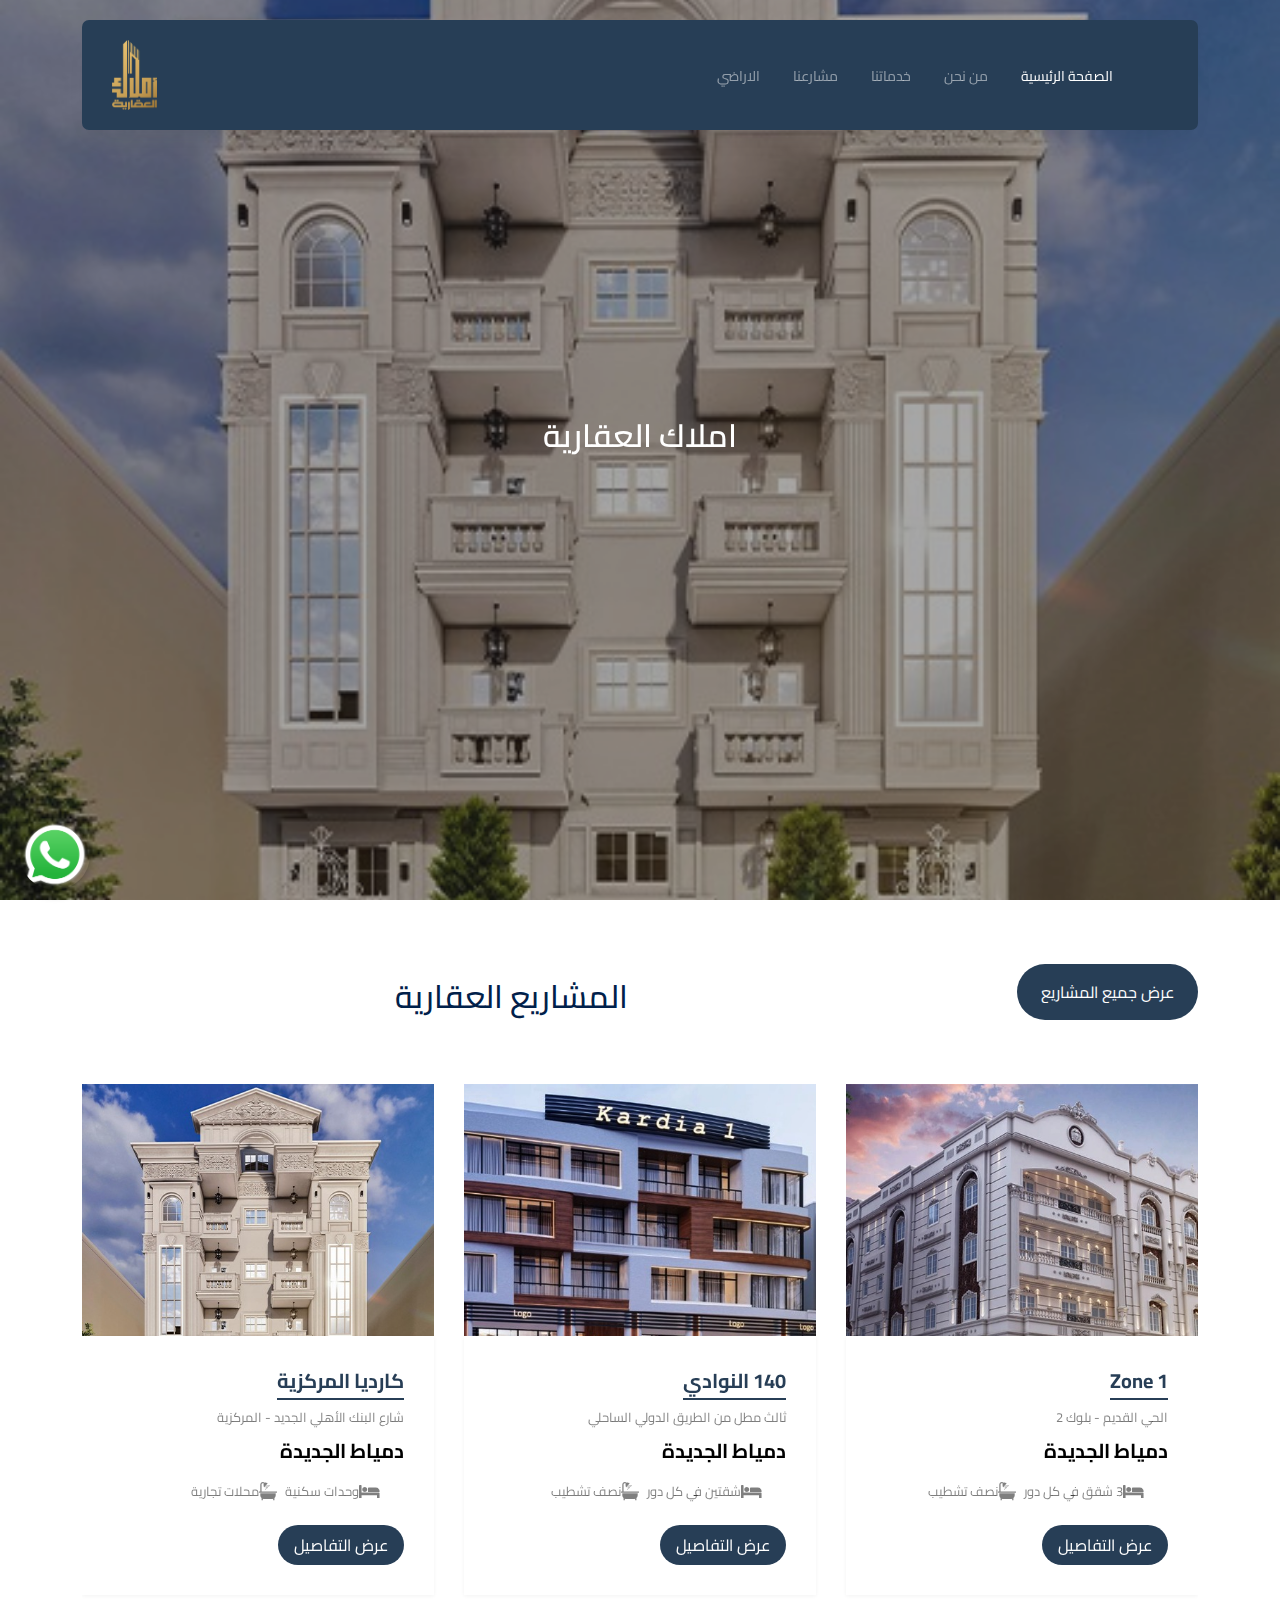
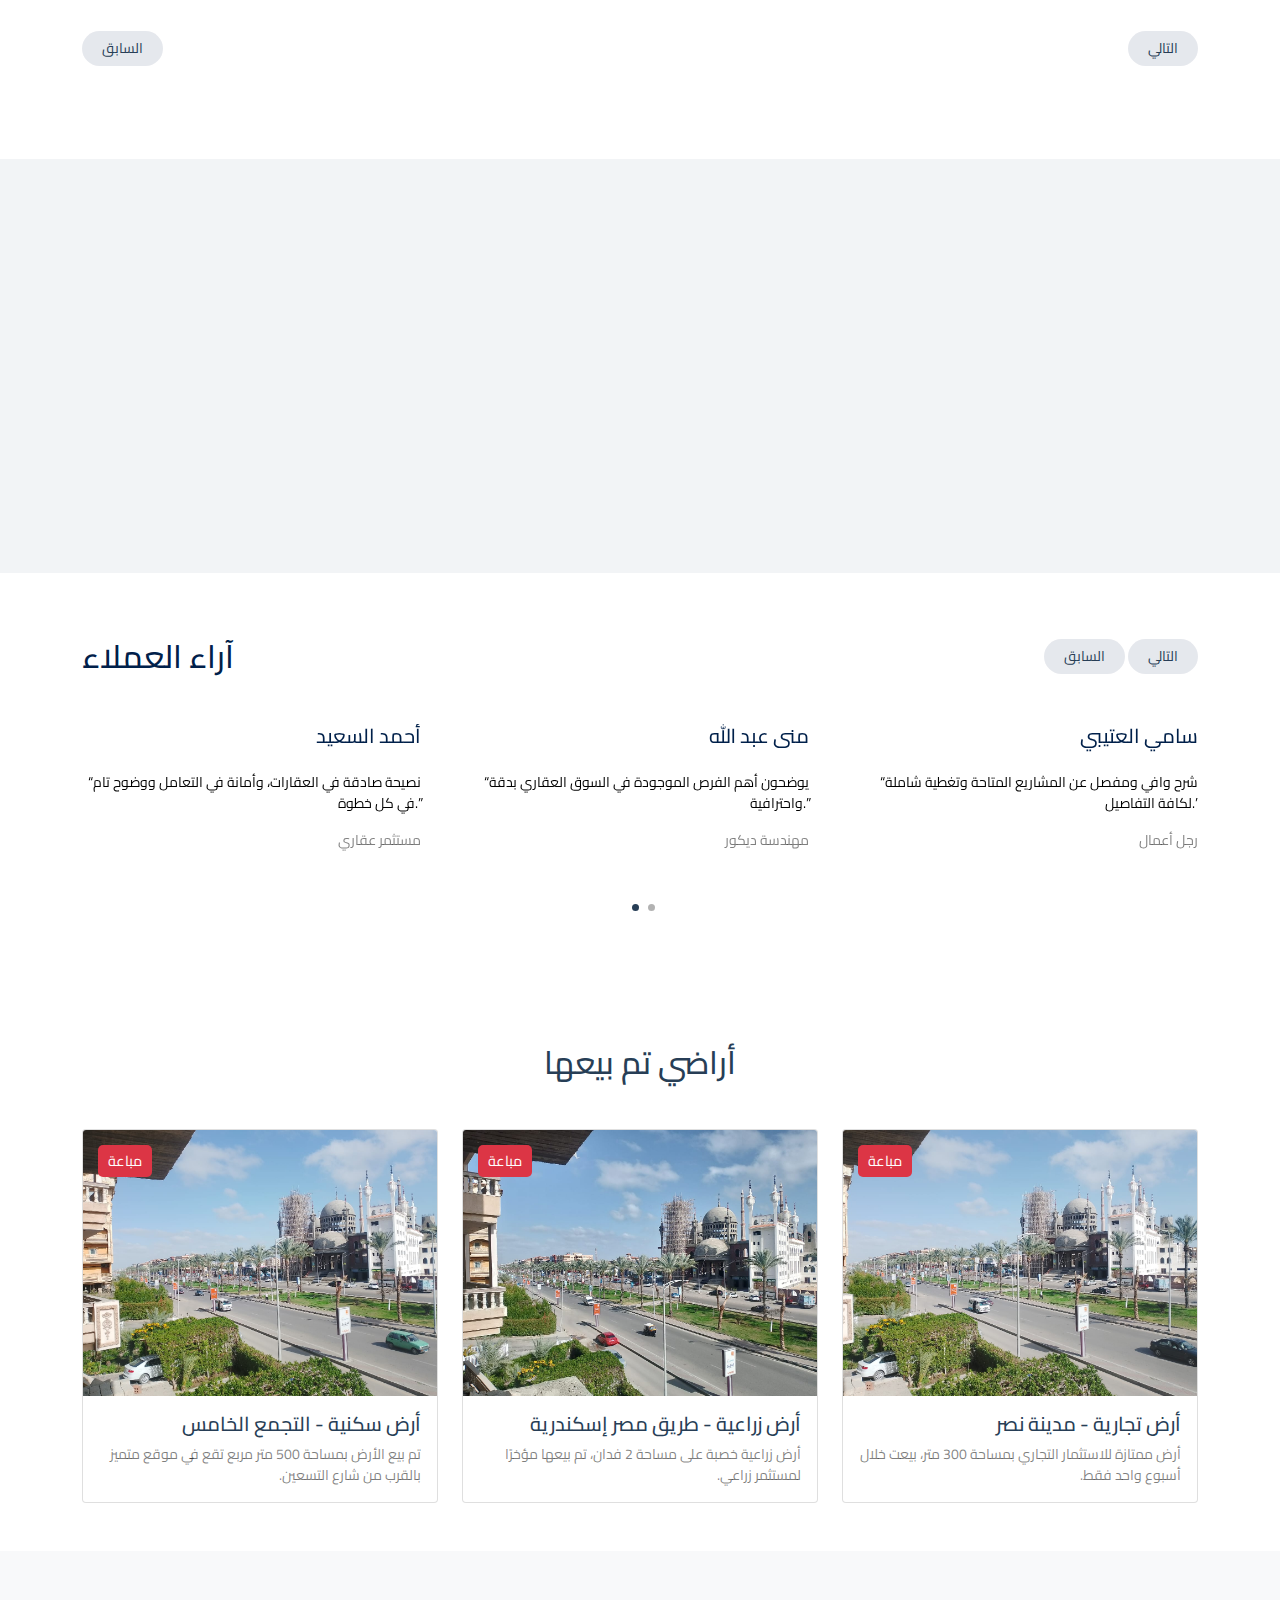
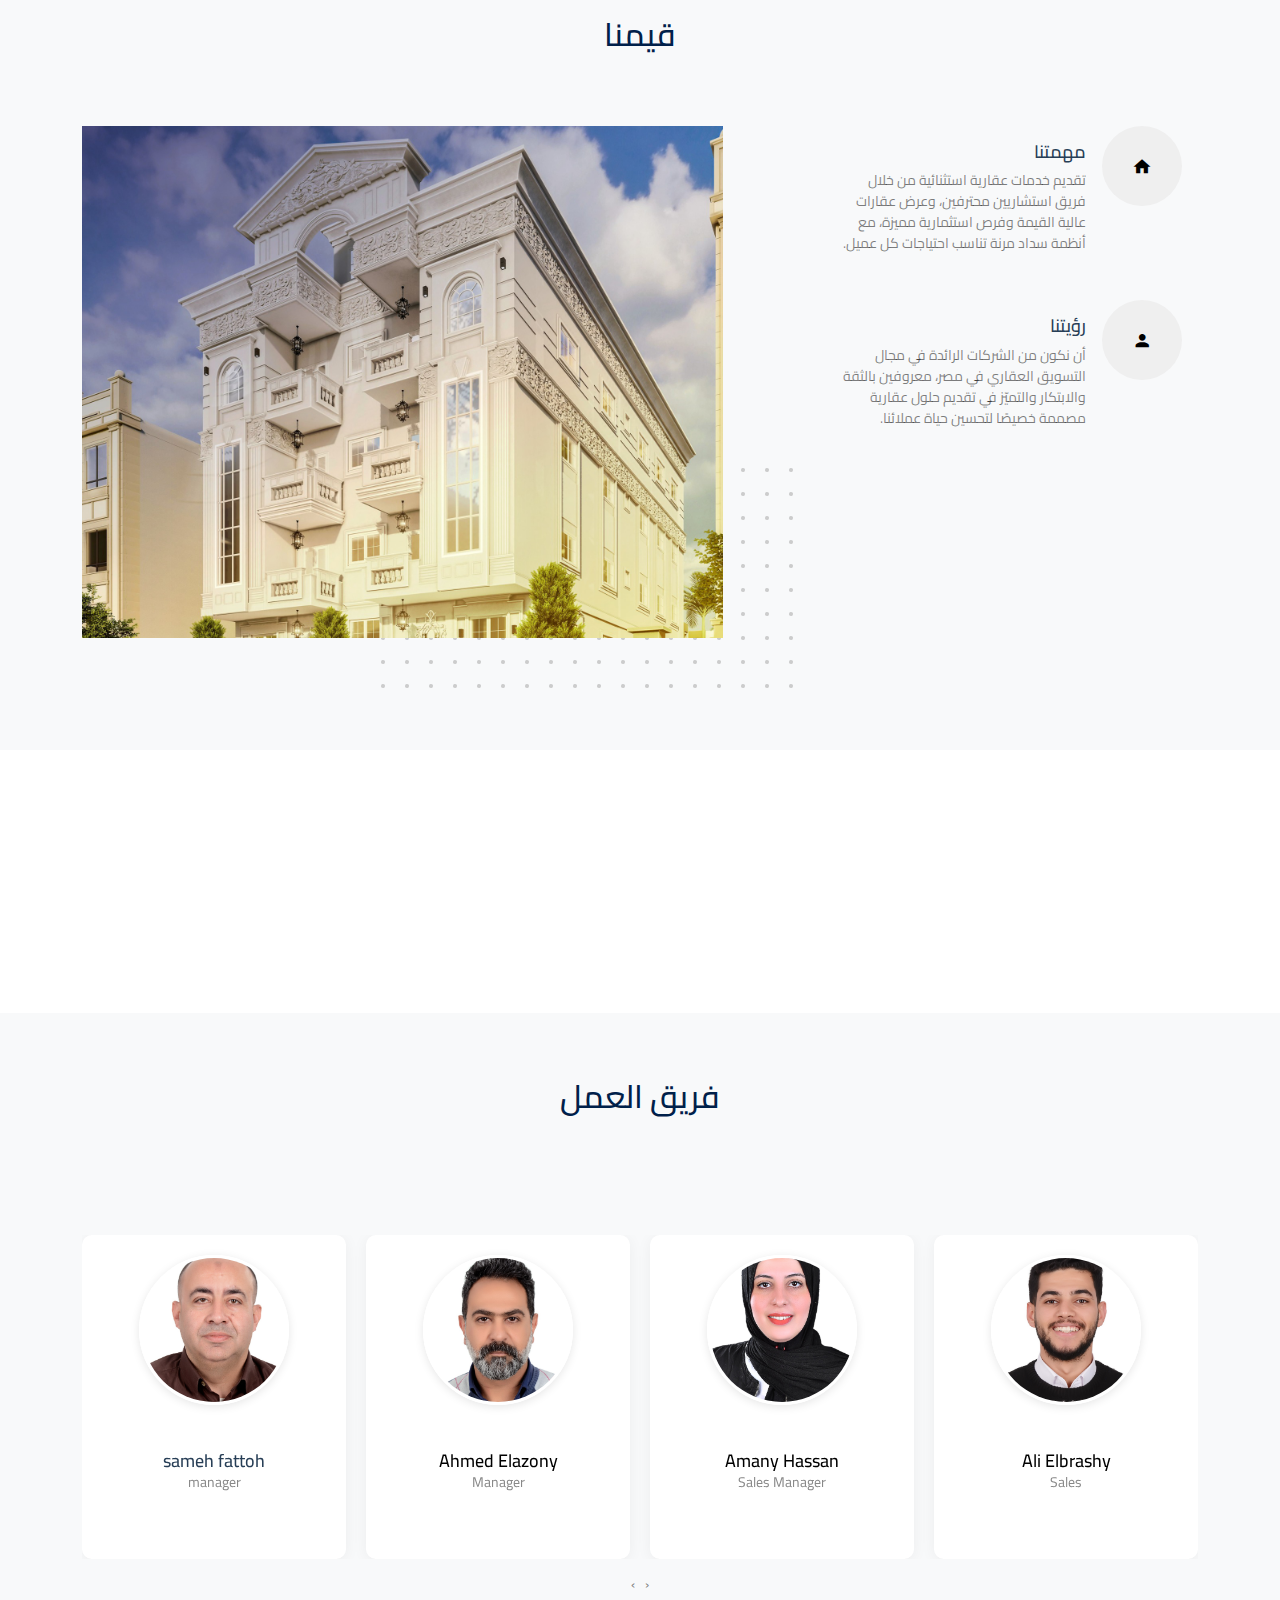
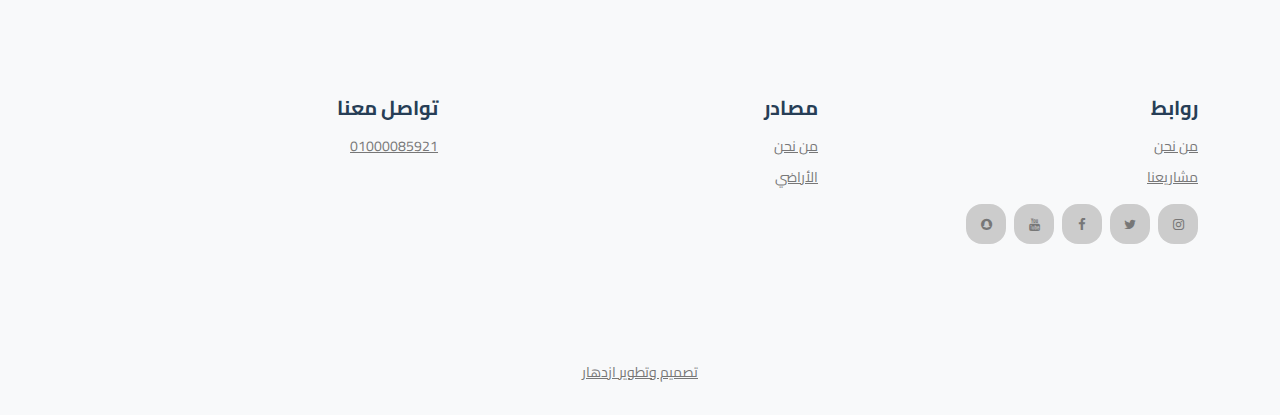
<file: index.html>
<!-- /*
* Template Name: Property
* Template Author: Untree.co
* Template URI: https://untree.co/
* License: https://creativecommons.org/licenses/by/3.0/
*/ -->
<!DOCTYPE html>
<html lang="en">
  <head>
    <meta charset="utf-8" />
    <meta name="viewport" content="width=device-width, initial-scale=1" />
    <meta name="author" content="Untree.co" />
    <link rel="shortcut icon" href="favicon.png" />

    <meta name="description" content="" />
    <meta name="keywords" content="bootstrap, bootstrap5" />

    <link rel="preconnect" href="https://fonts.googleapis.com" />
    <link rel="preconnect" href="https://fonts.gstatic.com" crossorigin />
    <link
      href="https://fonts.googleapis.com/css2?family=Work+Sans:wght@400;500;600;700&display=swap"
      rel="stylesheet"
    />
    <link href="https://fonts.googleapis.com/css2?family=Cairo:wght@400;600;700&display=swap" rel="stylesheet">

    <link rel="stylesheet" href="fonts/icomoon/style.css" />
    <link rel="stylesheet" href="fonts/flaticon/font/flaticon.css" />

    <link rel="stylesheet" href="css/tiny-slider.css" />
    <link rel="stylesheet" href="css/aos.css" />
    <link rel="stylesheet" href="css/style.css" />

    <title>
       &mdash; amlak elakaria
    </title>
  </head>
  <body>
    <div class="site-mobile-menu site-navbar-target">
      <div class="site-mobile-menu-header">
        <div class="site-mobile-menu-close">
          <span class="icofont-close js-menu-toggle"></span>
        </div>
      </div>
      <div class="site-mobile-menu-body"></div>
    </div>

    <nav class="site-nav">
      <div class="container" dir="rtl">
        <div class="menu-bg-wrap">
          <div class="site-navigation">
            <a href="index.html" class="logo m-0 float-start">
              <img src="images/GOLD LOGO.png" alt="" srcset="" style="height: 70px;">
            </a>

            <ul
              class="js-clone-nav d-none d-lg-inline-block text-start site-menu float-end mt-3"
            >
              <li class="active"><a href="index.html">الصفحة الرئيسية</a></li>
              <li >
                <a href="about.html">من نحن</a>
              
              </li>
              <li><a href="services.html">خدماتنا</a></li>
              <li><a href="properties.html">مشارعنا</a></li>
              <li><a href="arady.html">الاراضي</a></li>

            </ul>

            <a
              href="#"
              class="burger light me-auto float-end mt-1 site-menu-toggle js-menu-toggle d-inline-block d-lg-none"
              data-toggle="collapse"
              data-target="#main-navbar"
            >
              <span></span>
            </a>
          </div>
        </div>
      </div>
    </nav>

    <div class="hero">
      <div class="hero-slide">
        <div
          class="img overlay"
          style="background-image: url('images/1.jpeg')"
        ></div>
        <div
          class="img overlay"
          style="background-image: url('images/2.jpeg')"

        ></div>
        <div
          class="img overlay"
          style="background-image: url('images/3.jpeg')"
        ></div>
      </div>

      <div class="container">
        <div class="row justify-content-center align-items-center">
          <div class="col-lg-9 text-center">
            <h1 class="heading" data-aos="fade-up">
              املاك العقارية
            </h1>
           
          </div>
        </div>
      </div>
    </div>

    <div class="section">
      <div class="container">
        <div class="row mb-5 align-items-center">
          <div class="col-lg-6">
            <h2 class="font-weight-bold text-primary heading" dir="rtl">
              المشاريع العقارية
            </h2>
          </div>
          <div class="col-lg-6 text-lg-end">
            <p dir="rtl">
              <a
                href="properties.html"
                target="_blank"
                class="btn btn-primary text-white py-3 px-4"
                >عرض جميع المشاريع</a
              >
            </p>
          </div>
        </div>
        <div class="row">
          <div class="col-12">
            <div class="property-slider-wrap">
              <div class="property-slider">
                <div class="property-item">
                  <a href="property-single.html" class="img">
                    <img src="images/1.jpeg" alt="Image" class="img-fluid" />
                  </a>

                  <div class="property-content" dir="rtl">
                    <div class="price mb-2"><span>كارديا المركزية</span></div>
                    <div>
                      <span class="d-block mb-2 text-black-50"
                        >شارع البنك الأهلي الجديد - المركزية</span
                      >
                      <span class="city d-block mb-3">دمياط الجديدة</span>

                      <div class="specs d-flex mb-4">
                        <span class="d-block d-flex align-items-center me-3">
                          <span class="icon-bed me-2"></span>
                          <span class="caption">وحدات سكنية</span>
                        </span>
                        <span class="d-block d-flex align-items-center">
                          <span class="icon-bath me-2"></span>
                          <span class="caption">محلات تجارية</span>
                        </span>
                      </div>

                      <a
                        href="cardia.html"
                        class="btn btn-primary py-2 px-3"
                        >عرض التفاصيل</a
                      >
                    </div>
                  </div>
                </div>
                <!-- .item -->

                <div class="property-item" dir="rtl">
                  <a href="property-single.html" class="img">
                    <img src="images/2.jpeg" alt="Image" class="img-fluid" />
                  </a>

                  <div class="property-content">
                    <div class="price mb-2"><span>140 النوادي</span></div>
                    <div>
                      <span class="d-block mb-2 text-black-50"
                        >ثالث مطل من الطريق الدولي الساحلي</span
                      >
                      <span class="city d-block mb-3">دمياط الجديدة</span>

                      <div class="specs d-flex mb-4">
                        <span class="d-block d-flex align-items-center me-3">
                          <span class="icon-bed me-2"></span>
                          <span class="caption">شقتين في كل دور</span>
                        </span>
                        <span class="d-block d-flex align-items-center">
                          <span class="icon-bath me-2"></span>
                          <span class="caption">نصف تشطيب</span>
                        </span>
                      </div>

                      <a
                        href="club.html"
                        class="btn btn-primary py-2 px-3"
                        >عرض التفاصيل</a
                      >
                    </div>
                  </div>
                </div>
                <!-- .item -->

                <div class="property-item" dir="rtl">
                  <a href="property-single.html" class="img">
                    <img src="images/4.jpeg" alt="Image" class="img-fluid" />
                  </a>

                  <div class="property-content">
                    <div class="price mb-2"><span>Zone 1</span></div>
                    <div>
                      <span class="d-block mb-2 text-black-50"
                        >الحي القديم - بلوك 2</span
                      >
                      <span class="city d-block mb-3">دمياط الجديدة</span>

                      <div class="specs d-flex mb-4">
                        <span class="d-block d-flex align-items-center me-3">
                          <span class="icon-bed me-2"></span>
                          <span class="caption">3 شقق في كل دور</span>
                        </span>
                        <span class="d-block d-flex align-items-center">
                          <span class="icon-bath me-2"></span>
                          <span class="caption">نصف تشطيب</span>
                        </span>
                      </div>

                      <a
                        href="zone1.html"
                        class="btn btn-primary py-2 px-3"
                        >عرض التفاصيل</a
                      >
                    </div>
                  </div>
                </div>
                <!-- .item -->

                <div class="property-item" dir="rtl">
                  <a href="property-single.html" class="img">
                    <img src="images/10.jpeg" alt="Image" class="img-fluid" />
                  </a>

                  <div class="property-content">
                    <div class="price mb-2"><span>عمارة الاستاد</span></div>
                    <div>
                      <span class="d-block mb-2 text-black-50"
                        >الحي الثالث - مجاورة 15</span
                      >
                      <span class="city d-block mb-3">دمياط الجديدة</span>

                      <div class="specs d-flex mb-4">
                        <span class="d-block d-flex align-items-center me-3">
                          <span class="icon-bed me-2"></span>
                          <span class="caption">شقة واحدة في كل دور</span>
                        </span>
                        <span class="d-block d-flex align-items-center">
                          <span class="icon-bath me-2"></span>
                          <span class="caption">نصف تشطيب</span>
                        </span>
                      </div>

                      <a
                        href="stad.html"
                        class="btn btn-primary py-2 px-3"
                        >عرض التفاصيل</a
                      >
                    </div>
                  </div>
                </div>
                <!-- .item -->
              </div>

              <div
                id="property-nav"
                class="controls"
                tabindex="0"
                aria-label="Carousel Navigation"
              >
                <span
                  class="prev"
                  data-controls="prev"
                  aria-controls="property"
                  tabindex="-1"
                  >السابق</span
                >
                <span
                  class="next"
                  data-controls="next"
                  aria-controls="property"
                  tabindex="-1"
                  >التالي</span
                >
              </div>
            </div>
          </div>
        </div>
      </div>
    </div>

   <section class="features-1">
  <div class="container">
    <div class="row">
      <div class="col-12 col-lg-3" data-aos="fade-up" data-aos-delay="300">
        <div class="box-feature">
          <span class="flaticon-house"></span>
          <h3 class="mb-3">تسويق وبيع العقارات</h3>
          <p>
            نقوم بتسويق وبيع مختلف أنواع العقارات مثل الوحدات السكنية، الفلل، المحلات التجارية، المكاتب الإدارية، وقطع الأراضي باستخدام استراتيجيات تسويق ذكية تضمن سرعة البيع وفعاليته.
          </p>
          <p><a href="#" class="learn-more">اعرف المزيد</a></p>
        </div>
      </div>
      <div class="col-12 col-lg-3" data-aos="fade-up" data-aos-delay="500">
        <div class="box-feature">
          <span class="flaticon-building"></span>
          <h3 class="mb-3">الاستشارات العقارية</h3>
          <p>
            نقدم لك استشارات عقارية احترافية تتناسب مع احتياجاتك، سواء كنت ترغب في الشراء أو البيع أو الاستثمار، لمساعدتك في اتخاذ قرارات مبنية على دراية بالسوق والفرص المتاحة.
          </p>
          <p><a href="#" class="learn-more">اعرف المزيد</a></p>
        </div>
      </div>
      <div class="col-12 col-lg-3" data-aos="fade-up" data-aos-delay="400">
        <div class="box-feature">
          <span class="flaticon-house-3"></span>
          <h3 class="mb-3">تخصيص الأراضي</h3>
          <p>
            نساعد عملاءنا في تحديد وتخصيص الأراضي المناسبة للسكن أو الاستثمار أو المشاريع التجارية، مع ضمان أفضل المواقع والقيمة.
          </p>
          <p><a href="#" class="learn-more mt-3">اعرف المزيد</a></p>
        </div>
      </div>
      <div class="col-12 col-lg-3" data-aos="fade-up" data-aos-delay="600">
        <div class="box-feature">
          <span class="flaticon-house-1"></span>
          <h3 class="mb-3">خدمات ما بعد البيع</h3>
          <p>
            دورنا لا ينتهي عند البيع، بل نقوم بمتابعة العقود بين المالك والمشتري، وضمان سداد الدفعات والمقدمات في مواعيدها، وحفظ حقوق المشتري حتى استلام وحدته العقارية.
          </p>
          <p><a href="#" class="learn-more">اعرف المزيد</a></p>
        </div>
      </div>
    </div>
  </div>
</section>


<div class="section sec-testimonials">
  <div class="container">
    <div class="row mb-5 align-items-center">
      <div class="col-md-6">
        <h2 class="font-weight-bold heading text-primary mb-4 mb-md-0">
          آراء العملاء
        </h2>
      </div>
      <div class="col-md-6 text-md-end">
        <div id="testimonial-nav">
          <span class="prev" data-controls="prev">السابق</span>
          <span class="next" data-controls="next">التالي</span>
        </div>
      </div>
    </div>

    <div class="row">
      <div class="col-lg-4"></div>
    </div>

    <div class="testimonial-slider-wrap">
      <div class="testimonial-slider">
        <div class="item">
          <div class="testimonial text-end">
          
           
            <h3 class="h5 text-primary mb-4">أحمد السعيد</h3>
            <blockquote>
              <p>
                &ldquo;نصيحة صادقة في العقارات، وأمانة في التعامل ووضوح تام في كل خطوة.&rdquo;
              </p>
            </blockquote>
            <p class="text-black-50">مستثمر عقاري</p>
          </div>
        </div>

        <div class="item">
          <div class="testimonial text-end">
          
           
            <h3 class="h5 text-primary mb-4">منى عبد الله</h3>
            <blockquote>
              <p>
                &ldquo;يوضحون أهم الفرص الموجودة في السوق العقاري بدقة واحترافية.&rdquo;
              </p>
            </blockquote>
            <p class="text-black-50">مهندسة ديكور</p>
          </div>
        </div>

        <div class="item">
          <div class="testimonial text-end">
         
           
            <h3 class="h5 text-primary mb-4">سامي العتيبي</h3>
            <blockquote>
              <p>
                &ldquo;شرح وافي ومفصل عن المشاريع المتاحة وتغطية شاملة لكافة التفاصيل.&rdquo;
              </p>
            </blockquote>
            <p class="text-black-50">رجل أعمال</p>
          </div>
        </div>

        <div class="item">
          <div class="testimonial text-end">
           
           
            <h3 class="h5 text-primary mb-4">نورة العمري</h3>
            <blockquote>
              <p>
                &ldquo;مرونة عالية في التعامل ومصداقية ملحوظة تستحق الثقة.&rdquo;
              </p>
            </blockquote>
            <p class="text-black-50">مستثمرة</p>
          </div>
        </div>
      </div>
    </div>
  </div>
</div>

<div class="container py-5">
  <h2 class="text-center mb-5">أراضي تم بيعها</h2>
  <div class="row g-4">
    <!-- Card 1 -->
    <div class="col-md-4">
      <div class="card position-relative"  dir="rtl">
        <img src="./images/stad2.jpeg" class="card-img-top" alt="أرض 1">
        <span class="badge-sold">مباعة</span>
        <div class="card-body">
          <h5 class="card-title">أرض سكنية - التجمع الخامس</h5>
          <p class="card-text">تم بيع الأرض بمساحة 500 متر مربع تقع في موقع متميز بالقرب من شارع التسعين.</p>
        </div>
      </div>
    </div>

    <!-- Card 2 -->
    <div class="col-md-4">
      <div class="card position-relative"  dir="rtl">
        <img src="./images/stad3.jpeg" class="card-img-top" alt="أرض 2">
        <span class="badge-sold">مباعة</span>
        <div class="card-body">
          <h5 class="card-title">أرض زراعية - طريق مصر إسكندرية</h5>
          <p class="card-text">أرض زراعية خصبة على مساحة 2 فدان، تم بيعها مؤخرًا لمستثمر زراعي.</p>
        </div>
      </div>
    </div>

    <!-- Card 3 -->
    <div class="col-md-4">
      <div class="card position-relative"  dir="rtl">
        <img src="./images/stad4.jpeg" class="card-img-top" alt="أرض 3">
        <span class="badge-sold">مباعة</span>
        <div class="card-body">
          <h5 class="card-title">أرض تجارية - مدينة نصر</h5>
          <p class="card-text">أرض ممتازة للاستثمار التجاري بمساحة 300 متر، بيعت خلال أسبوع واحد فقط.</p>
        </div>
      </div>
    </div>
  </div>
</div>

    <div class="section section-4 bg-light" dir="rtl">
      <div class="container">
        <div class="row justify-content-center text-center mb-5">
          <div class="col-lg-5">
            <h2 class="font-weight-bold heading text-primary mb-4">
              قيمنا
            </h2>
           
          </div>
        </div>
        <div class="row justify-content-between mb-5">
          <div class="col-lg-7 mb-5 mb-lg-0 order-lg-2">
            <div class="img-about dots">
              <img src="images/5.jpeg" alt="Image" class="img-fluid" />
            </div>
          </div>
          <div class="col-lg-4">
            <div class="d-flex feature-h">
              <span class="wrap-icon mx-3">
                <span class="icon-home2"></span>
              </span>
              <div class="feature-text">
                <h3 class="heading">مهمتنا</h3>
                <p class="text-black-50">
                  تقديم خدمات عقارية استثنائية من خلال فريق استشاريين محترفين، وعرض عقارات عالية القيمة وفرص استثمارية مميزة، مع أنظمة سداد مرنة تناسب احتياجات كل عميل.

                </p>
              </div>
            </div>

            <div class="d-flex feature-h">
              <span class="wrap-icon mx-3">
                <span class="icon-person"></span>
              </span>
              <div class="feature-text">
                <h3 class="heading">رؤيتنا</h3>
                <p class="text-black-50">
                  أن نكون من الشركات الرائدة في مجال التسويق العقاري في مصر، معروفين بالثقة والابتكار والتميّز في تقديم حلول عقارية مصممة خصيصًا لتحسين حياة عملائنا.

                </p>
              </div>
            </div>

           
          </div>
        </div>
        
      </div>
    </div>

    <div class="section">
      <div class="row justify-content-center footer-cta" data-aos="fade-up">
        <div class="col-lg-7 mx-auto text-center">
          <h2 class="mb-4">كن جزء من املاك العقارية</h2>
          <p>
            <a
              href="https://api.whatsapp.com/send?phone=201000085921"
              target="_blank"
              class="btn btn-primary text-white py-3 px-4"
              >تواصل معنا </a
            >
          </p>
        </div>
        <!-- /.col-lg-7 -->
      </div>
      <!-- /.row -->
    </div>

    <div class="section section-5 bg-light">
      <div class="container">
        <div class="row justify-content-center text-center mb-5">
          <div class="col-lg-6 mb-5">
            <h2 class="font-weight-bold heading text-primary mb-4">فريق العمل </h2>
        
          </div>
        </div>
    
        <!-- Slider Container -->
        <div class="agents-slider owl-carousel owl-theme">
          <!-- Agent Item 1 -->
          <div class="item">
            <div class="h-100 person">
              <div class="agent-image-container">
                <img src="images/11 (2).jpeg" alt="Image" class="img-fluid agent-image" />
              </div>
              <div class="person-contents">
                <h2 class="mb-0"><a href="#"></a> sameh fattoh </h2>
                <span class="meta d-block mb-3">manager</span>
                
              </div>
            </div>
          </div>
    
          <!-- Agent Item 2 -->
          <div class="item">
            <div class="h-100 person">
              <div class="agent-image-container">
                <img src="images/112.jpeg" alt="Image" class="img-fluid agent-image" />
              </div>
              <div class="person-contents">
                <h2 class="mb-0"><a href="#">Ahmed Elazony</a></h2>
                <span class="meta d-block mb-3">Manager</span>
              
              </div>
            </div>
          </div>
            <!-- Agent Item 2 -->
          <div class="item">
            <div class="h-100 person">
              <div class="agent-image-container">
                <img src="images/113.jpeg" alt="Image" class="img-fluid agent-image" />
              </div>
              <div class="person-contents">
                <h2 class="mb-0"><a href="#">Amany Hassan</a></h2>
                <span class="meta d-block mb-3">Sales Manager</span>
              
              </div>
            </div>
          </div>
            <!-- Agent Item 2 -->
          <div class="item">
            <div class="h-100 person">
              <div class="agent-image-container">
                <img src="images/115.jpeg" alt="Image" class="img-fluid agent-image" />
              </div>
              <div class="person-contents">
                <h2 class="mb-0"><a href="#">Ali Elbrashy</a></h2>
                <span class="meta d-block mb-3">Sales</span>
              
              </div>
            </div>
          </div>
      <!-- Agent Item 2 -->
          <div class="item">
            <div class="h-100 person">
              <div class="agent-image-container">
                <img src="images/116.jpeg" alt="Image" class="img-fluid agent-image" />
              </div>
              <div class="person-contents">
                <h2 class="mb-0"><a href="#">Walid siam</a></h2>
                <span class="meta d-block mb-3">sales</span>       
              </div>
            </div>
          </div>
            <!-- Agent Item 2 -->
          <div class="item">
            <div class="h-100 person">
              <div class="agent-image-container">
                <img src="images/117.jpeg" alt="Image" class="img-fluid agent-image" />
              </div>
              <div class="person-contents">
                <h2 class="mb-0"><a href="#">Shimaa Abdel Karim</a></h2>
                <span class="meta d-block mb-3">Sales</span>
              
              </div>
            </div>
          </div>

            <!-- Agent Item 2 -->
          <div class="item">
            <div class="h-100 person">
              <div class="agent-image-container">
                <img src="images/118.jpeg" alt="Image" class="img-fluid agent-image" />
              </div>
              <div class="person-contents">
                <h2 class="mb-0"><a href="#">Mona Ahmed</a></h2>
                <span class="meta d-block mb-3">Sales Manager</span>
              
              </div>
            </div>
          </div>

            <!-- Agent Item 2 -->
          <div class="item">
            <div class="h-100 person">
              <div class="agent-image-container">
                <img src="images/119.jpeg" alt="Image" class="img-fluid agent-image" />
              </div>
              <div class="person-contents">
                <h2 class="mb-0"><a href="#">Samar Mohamed</a></h2>
                <span class="meta d-block mb-3">Sales</span>
              
              </div>
            </div>
          </div>

            <!-- Agent Item 2 -->
            <div class="item">
              <div class="h-100 person">
                <div class="agent-image-container">
                  <img src="images/1112.jpeg" alt="Image" class="img-fluid agent-image" />
                </div>
                <div class="person-contents">
                  <h2 class="mb-0"><a href="#">Shimaa Ali</a></h2>
                  <span class="meta d-block mb-3">Sales</span>
                
                </div>
              </div>
            </div>

              <!-- Agent Item 2 -->
          <div class="item">
            <div class="h-100 person">
              <div class="agent-image-container">
                <img src="images/1113.jpeg" alt="Image" class="img-fluid agent-image" />
              </div>
              <div class="person-contents">
                <h2 class="mb-0"><a href="#">Dina Nasser</a></h2>
                <span class="meta d-block mb-3">Sales Advisor</span>
              
              </div>
            </div>
          </div>

            <!-- Agent Item 2 -->
            <div class="item">
              <div class="h-100 person">
                <div class="agent-image-container">
                  <img src="images/1118.jpeg" alt="Image" class="img-fluid agent-image" />
                </div>
                <div class="person-contents">
                  <h2 class="mb-0"><a href="#">Somiaa Elsherbiny</a></h2>
                  <span class="meta d-block mb-3">Sales</span>
                
                </div>
              </div>
            </div>
          <!-- Add more agent items as needed -->
        </div>
      </div>
    </div>
    
    <!-- CSS لتعديل حجم الصور -->
    <style>
      .agent-image-container {
        width: 150px; /* يمكنك تغيير القيمة حسب ما تريد */
        height: 150px; /* يمكنك تغيير القيمة حسب ما تريد */
        margin: 0 auto 15px;
        border-radius: 50%;
        overflow: hidden;
        border: 3px solid #fff;
        box-shadow: 0 2px 10px rgba(0,0,0,0.1);
      }
      
      .agent-image {
        width: 150px;
        height: 150px;
        object-fit: cover;
        top: 30%;
      }
      
      .person {
        text-align: center;
        padding: 20px;
        background: #fff;
        border-radius: 10px;
        box-shadow: 0 2px 15px rgba(0,0,0,0.05);
      }
      
      .person-contents {
        padding: 0 10px;
      }
    </style>
    
    <!-- Required CSS and JS for the slider -->
    <link rel="stylesheet" href="https://cdnjs.cloudflare.com/ajax/libs/OwlCarousel2/2.3.4/assets/owl.carousel.min.css">
    <link rel="stylesheet" href="https://cdnjs.cloudflare.com/ajax/libs/OwlCarousel2/2.3.4/assets/owl.theme.default.min.css">
    
    <script src="https://code.jquery.com/jquery-3.6.0.min.js"></script>
    <script src="https://cdnjs.cloudflare.com/ajax/libs/OwlCarousel2/2.3.4/owl.carousel.min.js"></script>
    
    <script>
      $(document).ready(function(){
        $('.agents-slider').owlCarousel({
          loop: true,
          margin: 20,
          nav: true,
          dots: false,
          responsive:{
            0:{
              items:1
            },
            600:{
              items:2
            },
            1000:{
              items:4
            }
          }
        });
      });
    </script>
    
    <!-- Required CSS and JS for the slider -->
    <link rel="stylesheet" href="https://cdnjs.cloudflare.com/ajax/libs/OwlCarousel2/2.3.4/assets/owl.carousel.min.css">
    <link rel="stylesheet" href="https://cdnjs.cloudflare.com/ajax/libs/OwlCarousel2/2.3.4/assets/owl.theme.default.min.css">
    
    <script src="https://code.jquery.com/jquery-3.6.0.min.js"></script>
    <script src="https://cdnjs.cloudflare.com/ajax/libs/OwlCarousel2/2.3.4/owl.carousel.min.js"></script>
    
    <script>
      $(document).ready(function(){
        $('.agents-slider').owlCarousel({
          loop: true,
          margin: 20,
          nav: true,
          dots: false,
          responsive:{
            0:{
              items:1
            },
            600:{
              items:2
            },
            1000:{
              items:4
            }
          }
        });
      });
    </script>

<div class="site-footer" dir="rtl">
  <div class="container">
    <div class="row text-end"> <!-- تأكد من محاذاة النصوص إلى اليمين -->
      <!-- العمود 1: روابط -->
      <div class="col-lg-4 mb-4">
        <div class="widget">
          <h3>روابط</h3>
          <ul class="list-unstyled links">
            <li><a href="about.html">من نحن</a></li>
            <li><a href="properties.html"> مشاريعنا</a></li>
          </ul>
          <ul class="list-unstyled social d-flex gap-2 justify-content-start">
            <li><a href="https://tr.ee/Nd5TlMPFx-"><span class="icon-instagram"></span></a></li>
            <li><a href="https://tr.ee/-WHjdjZnml"><span class="icon-twitter"></span></a></li>
            <li><a href="https://tr.ee/uCjunWl6dV"><span class="icon-facebook"></span></a></li>
            <li><a href="https://tr.ee/YbXjadr5Tt"><span class="icon-youtube"></span></a></li>
            <li><a href="https://accounts.snapchat.com/v2/welcome"><span class="icon-snapchat"></span></a></li>
          </ul>
        </div>
      </div>

      <!-- العمود 2: مصادر -->
      <div class="col-lg-4 mb-4">
        <div class="widget">
          <h3>مصادر</h3>
          <ul class="list-unstyled links">
            <li><a href="about.html">من نحن</a></li>
            <li><a href="arady.html">الأراضي</a></li>
          </ul>
        </div>
      </div>

      <!-- العمود 3: تواصل معنا -->
      <div class="col-lg-4 mb-4">
        <div class="widget">
          <h3>تواصل معنا</h3>
          <ul class="list-unstyled links">
            <li><a href="https://api.whatsapp.com/send?phone=201000085921">01000085921</a></li>
          </ul>
        </div>
      </div>
    </div>

    <div class="row mt-5">
      <div class="col-12 text-center">
        <div>
          <a href="https://ezdharco.com/" target="_blank">تصميم وتطوير ازدهار</a>
        </div>
      </div>
    </div>
  </div>
</div>
<a href="https://wa.me/01000085921" class="whatsapp-icon" target="_blank" rel="noopener" >
  <img src="images/WhatsApp.svg.webp" alt="WhatsApp" />
</a>
    <!-- /.site-footer -->

    <!-- Preloader -->
    <div id="overlayer"></div>
    <div class="loader">
      <div class="spinner-border" role="status">
        <span class="visually-hidden">Loading...</span>
      </div>
    </div>

    <script src="js/bootstrap.bundle.min.js"></script>
    <script src="js/tiny-slider.js"></script>
    <script src="js/aos.js"></script>
    <script src="js/navbar.js"></script>
    <script src="js/counter.js"></script>
    <script src="js/custom.js"></script>
  </body>
</html>
</file>
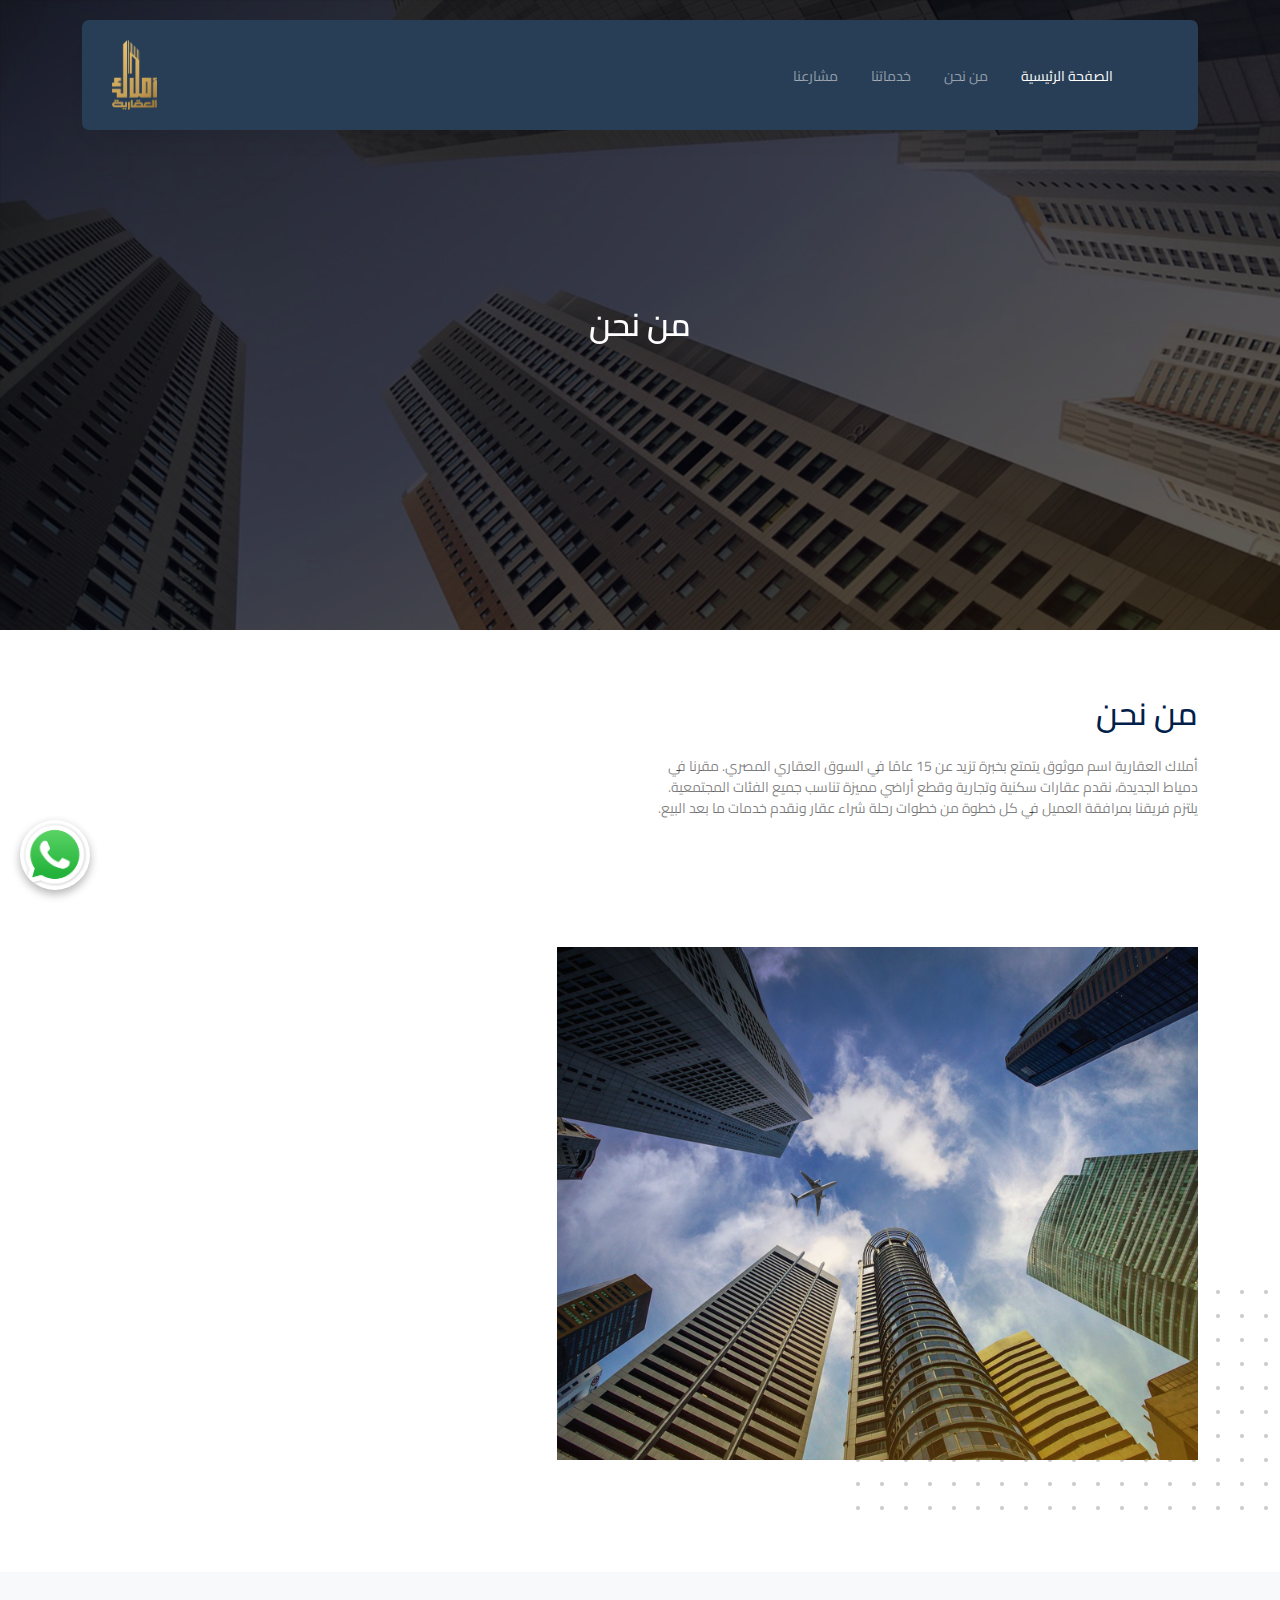
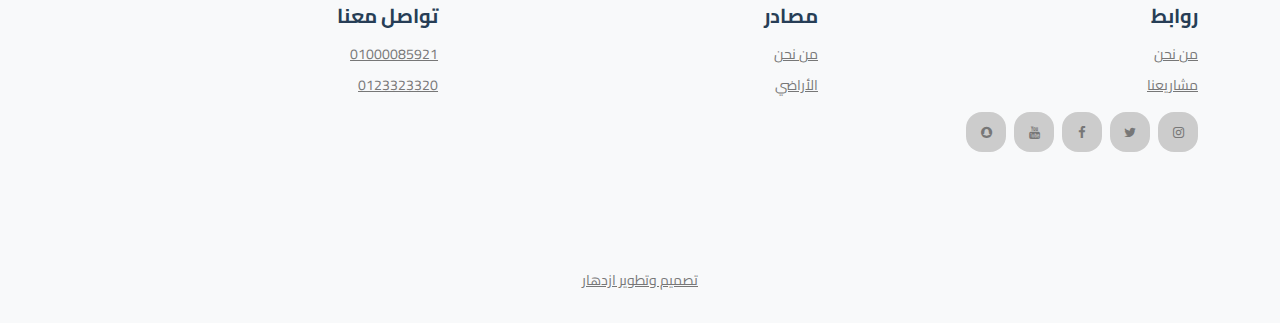
<file: about.html>
<!-- /*
* Template Name: Property
* Template Author: Untree.co
* Template URI: https://untree.co/
* License: https://creativecommons.org/licenses/by/3.0/
*/ -->
<!DOCTYPE html>
<html lang="en">
  <head>
    <meta charset="utf-8" />
    <meta name="viewport" content="width=device-width, initial-scale=1" />
    <meta name="author" content="Untree.co" />
    <link rel="shortcut icon" href="favicon.png" />

    <meta name="description" content="" />
    <meta name="keywords" content="bootstrap, bootstrap5" />

    <link rel="preconnect" href="https://fonts.googleapis.com" />
    <link rel="preconnect" href="https://fonts.gstatic.com" crossorigin />
    <link
      href="https://fonts.googleapis.com/css2?family=Work+Sans:wght@400;500;600;700&display=swap"
      rel="stylesheet"
    />
    <link href="https://fonts.googleapis.com/css2?family=Cairo:wght@400;600;700&display=swap" rel="stylesheet">

    <link rel="stylesheet" href="fonts/icomoon/style.css" />
    <link rel="stylesheet" href="fonts/flaticon/font/flaticon.css" />

    <link rel="stylesheet" href="css/tiny-slider.css" />
    <link rel="stylesheet" href="css/aos.css" />
    <link rel="stylesheet" href="css/style.css" />

    <title>
      Property &mdash; Free Bootstrap 5 Website Template by Untree.co
    </title>
  </head>
  <body>
    <div class="site-mobile-menu site-navbar-target">
      <div class="site-mobile-menu-header">
        <div class="site-mobile-menu-close">
          <span class="icofont-close js-menu-toggle"></span>
        </div>
      </div>
      <div class="site-mobile-menu-body"></div>
    </div>

    <nav class="site-nav">
      <div class="container" dir="rtl">
        <div class="menu-bg-wrap">
          <div class="site-navigation">
            <a href="index.html" class="logo m-0 float-start">
              <img src="images/GOLD LOGO.png" alt="" srcset="" style="height: 70px;">
            </a>

            <ul
              class="js-clone-nav d-none d-lg-inline-block text-start site-menu float-end mt-3"
            >
              <li class="active"><a href="index.html">الصفحة الرئيسية</a></li>
              <li >
                <a href="about.html">من نحن</a>
              
              </li>
              <li><a href="services.html">خدماتنا</a></li>
              <li><a href="properties.html">مشارعنا</a></li>
            </ul>

            <a
              href="#"
              class="burger light me-auto float-end mt-1 site-menu-toggle js-menu-toggle d-inline-block d-lg-none"
              data-toggle="collapse"
              data-target="#main-navbar"
            >
              <span></span>
            </a>
          </div>
        </div>
      </div>
    </nav>

    <div
      class="hero page-inner overlay"
      style="background-image: url('images/7.jpeg')"
    >
      <div class="container">
        <div class="row justify-content-center align-items-center">
          <div class="col-lg-9 text-center mt-5">
            <h1 class="heading" data-aos="fade-up">من نحن</h1>

       
          </div>
        </div>
      </div>
    </div>

    <div class="section" dir="rtl">
      <div class="container">
        <div class="row text-left mb-5">
          <div class="col-12">
            <h2 class="font-weight-bold heading text-primary mb-4"> من نحن</h2>
          </div>
          <div class="col-lg-6">
          <p>
            أملاك العقارية اسم موثوق يتمتع بخبرة تزيد عن 15 عامًا في السوق العقاري المصري. 
            مقرنا في دمياط الجديدة، 
            نقدم عقارات سكنية وتجارية وقطع أراضي مميزة تناسب جميع الفئات المجتمعية.
             يلتزم فريقنا بمرافقة العميل في كل خطوة من خطوات رحلة شراء عقار ونقدم خدمات ما بعد البيع.
 
            </p>    
            </div>
          
        </div>
      </div>
    </div>

    <div class="section pt-0" dir="rtl" >
      <div class="container">
        <div class="row justify-content-between mb-5">
          <div class="col-lg-7 mb-5 mb-lg-0 order-lg-2">
            <div class="img-about dots">
              <img src="images/6.jpeg" alt="Image" class="img-fluid" />
            </div>
          </div>
          
        </div>
      </div>
    </div>

   <div class="site-footer" dir="rtl">
  <div class="container">
    <div class="row text-end"> <!-- تأكد من محاذاة النصوص إلى اليمين -->
      <!-- العمود 1: روابط -->
      <div class="col-lg-4 mb-4">
        <div class="widget">
          <h3>روابط</h3>
          <ul class="list-unstyled links">
            <li><a href="about.html">من نحن</a></li>
            <li><a href="properties.html"> مشاريعنا</a></li>
          </ul>
          <ul class="list-unstyled social d-flex gap-2 justify-content-start">
            <li><a href="https://tr.ee/Nd5TlMPFx-"><span class="icon-instagram"></span></a></li>
            <li><a href="https://tr.ee/-WHjdjZnml"><span class="icon-twitter"></span></a></li>
            <li><a href="https://tr.ee/uCjunWl6dV"><span class="icon-facebook"></span></a></li>
            <li><a href="https://tr.ee/YbXjadr5Tt"><span class="icon-youtube"></span></a></li>
            <li><a href="https://accounts.snapchat.com/v2/welcome"><span class="icon-snapchat"></span></a></li>
          </ul>
        </div>
      </div>

      <!-- العمود 2: مصادر -->
      <div class="col-lg-4 mb-4">
        <div class="widget">
          <h3>مصادر</h3>
          <ul class="list-unstyled links">
            <li><a href="about.html">من نحن</a></li>
            <li><a href="arady.html">الأراضي</a></li>
          </ul>
        </div>
      </div>

      <!-- العمود 3: تواصل معنا -->
      <div class="col-lg-4 mb-4">
        <div class="widget">
          <h3>تواصل معنا</h3>
          <ul class="list-unstyled links">
            <li><a href="https://api.whatsapp.com/send?phone=201000085921">01000085921</a></li>
            <li><a href="https://api.whatsapp.com/send?phone=201000085921">0123323320</a></li>
          </ul>
        </div>
      </div>
    </div>

    <div class="row mt-5">
      <div class="col-12 text-center">
        <div>
          <a href="https://ezdharco.com/" target="_blank">تصميم وتطوير ازدهار</a>
        </div>
      </div>
    </div>
  </div>
</div>
<a href="https://wa.me/01000085921" class="whatsapp-icon" target="_blank" rel="noopener" >
  <img src="images/WhatsApp.svg.webp" alt="WhatsApp" />
</a>
    <!-- /.site-footer -->

    <!-- Preloader -->
    <div id="overlayer"></div>
    <div class="loader">
      <div class="spinner-border" role="status">
        <span class="visually-hidden">Loading...</span>
      </div>
    </div>

    <script src="js/bootstrap.bundle.min.js"></script>
    <script src="js/tiny-slider.js"></script>
    <script src="js/aos.js"></script>
    <script src="js/navbar.js"></script>
    <script src="js/counter.js"></script>
    <script src="js/custom.js"></script>
  </body>
</html>
</file>
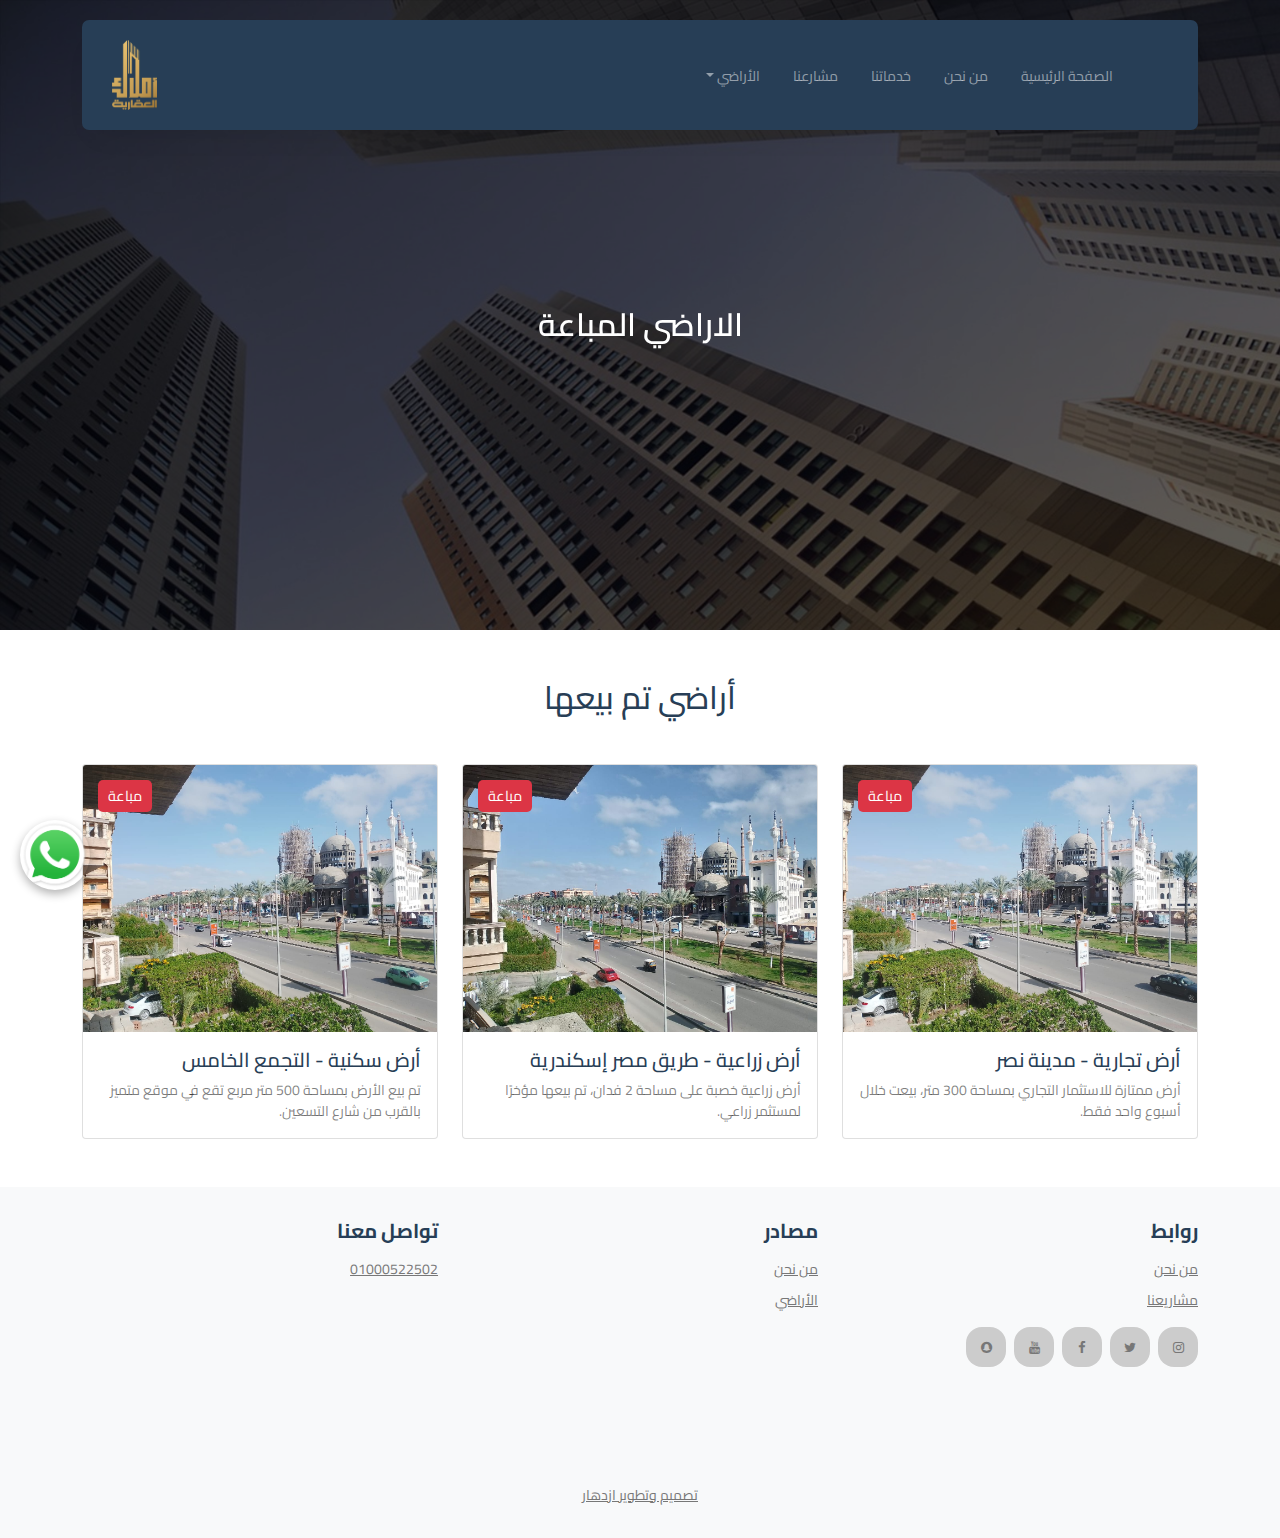
<file: arady2.html>
<!-- /*
* Template Name: Property
* Template Author: Untree.co
* Template URI: https://untree.co/
* License: https://creativecommons.org/licenses/by/3.0/
*/ -->
<!DOCTYPE html>
<html lang="en">
  <head>
    <meta charset="utf-8" />
    <meta name="viewport" content="width=device-width, initial-scale=1" />
    <meta name="author" content="Untree.co" />
    <link rel="shortcut icon" href="favicon.png" />

    <meta name="description" content="" />
    <meta name="keywords" content="bootstrap, bootstrap5" />

    <link rel="preconnect" href="https://fonts.googleapis.com" />
    <link rel="preconnect" href="https://fonts.gstatic.com" crossorigin />
    <link
      href="https://fonts.googleapis.com/css2?family=Work+Sans:wght@400;500;600;700&display=swap"
      rel="stylesheet"
    />
    <link href="https://fonts.googleapis.com/css2?family=Cairo:wght@400;600;700&display=swap" rel="stylesheet">

    <link rel="stylesheet" href="fonts/icomoon/style.css" />
    <link rel="stylesheet" href="fonts/flaticon/font/flaticon.css" />

    <link rel="stylesheet" href="css/tiny-slider.css" />
    <link rel="stylesheet" href="css/aos.css" />
    <link rel="stylesheet" href="css/style.css" />

    <title>
      Property &mdash; Free Bootstrap 5 Website Template by Untree.co
    </title>
  </head>
  <body>
    <div class="site-mobile-menu site-navbar-target">
      <div class="site-mobile-menu-header">
        <div class="site-mobile-menu-close">
          <span class="icofont-close js-menu-toggle"></span>
        </div>
      </div>
      <div class="site-mobile-menu-body"></div>
    </div>

  <nav class="site-nav">
  <div class="container" dir="rtl">
    <div class="menu-bg-wrap">
      <div class="site-navigation">
        <a href="index.html" class="logo m-0 float-start">
          <img src="images/GOLD LOGO.png" alt="" style="height: 70px;">
        </a>

        <ul class="js-clone-nav d-none d-lg-inline-block text-start site-menu float-end mt-3">
          <li ><a href="index.html">الصفحة الرئيسية</a></li>
          <li><a href="about.html">من نحن</a></li>
          <li><a href="services.html">خدماتنا</a></li>
          <li><a href="properties.html">مشارعنا</a></li>

          <!-- بداية الدروب داون للأراضي -->
          <li class="nav-item dropdown">
            <a class="nav-link dropdown-toggle" href="#" id="dropdownArady" role="button" data-bs-toggle="dropdown" aria-expanded="false">
              الأراضي
            </a>
            <ul class="dropdown-menu text-end" aria-labelledby="dropdownArady">
              <li><a class="dropdown-item" href="arady.html">كل الأراضي</a></li>
              <li><a class="dropdown-item" href="arady2.html">أراضي تم بيعها </a></li>
             
            </ul>
          </li>
          <!-- نهاية الدروب داون -->
        </ul>

        <a href="#" class="burger light me-auto float-end mt-1 site-menu-toggle js-menu-toggle d-inline-block d-lg-none"
          data-toggle="collapse" data-target="#main-navbar">
          <span></span>
        </a>
      </div>
    </div>
  </div>
</nav>
<script>
  // استخراج اسم الصفحة الحالية من الـ URL
  const currentPage = window.location.pathname.split("/").pop();

  // استهداف كل روابط النافبار
  const navLinks = document.querySelectorAll(".site-menu a");

  navLinks.forEach(link => {
    const linkPage = link.getAttribute("href");

    if (linkPage === currentPage) {
      link.parentElement.classList.add("active");
    }

    // خاص بالأراضي داخل الدروب داون
    if (
      (currentPage === "arady.html" || currentPage === "arady2.html") &&
      link.closest(".dropdown-menu")
    ) {
      link.classList.add("active"); // تفعيل الرابط داخل الدروب
      const parentDropdown = link.closest(".dropdown").querySelector(".nav-link");
      if (parentDropdown) {
        parentDropdown.classList.add("active"); // تفعيل الزر الرئيسي للدروب داون
      }
    }
  });
</script>
    <div
      class="hero page-inner overlay"
      style="background-image: url('images/7.jpeg')"
    >
      <div class="container">
        <div class="row justify-content-center align-items-center">
          <div class="col-lg-9 text-center mt-5">
            <h1 class="heading" data-aos="fade-up"> الاراضي المباعة</h1>

       
          </div>
        </div>
      </div>
    </div>

  <div class="container py-5">
    <h2 class="text-center mb-5">أراضي تم بيعها</h2>
    <div class="row g-4">
      <!-- Card 1 -->
      <div class="col-md-4">
        <div class="card position-relative"  dir="rtl">
          <img src="./images/stad2.jpeg" class="card-img-top" alt="أرض 1">
          <span class="badge-sold">مباعة</span>
          <div class="card-body">
            <h5 class="card-title">أرض سكنية - التجمع الخامس</h5>
            <p class="card-text">تم بيع الأرض بمساحة 500 متر مربع تقع في موقع متميز بالقرب من شارع التسعين.</p>
          </div>
        </div>
      </div>

      <!-- Card 2 -->
      <div class="col-md-4">
        <div class="card position-relative"  dir="rtl">
          <img src="./images/stad3.jpeg" class="card-img-top" alt="أرض 2">
          <span class="badge-sold">مباعة</span>
          <div class="card-body">
            <h5 class="card-title">أرض زراعية - طريق مصر إسكندرية</h5>
            <p class="card-text">أرض زراعية خصبة على مساحة 2 فدان، تم بيعها مؤخرًا لمستثمر زراعي.</p>
          </div>
        </div>
      </div>

      <!-- Card 3 -->
      <div class="col-md-4">
        <div class="card position-relative"  dir="rtl">
          <img src="./images/stad4.jpeg" class="card-img-top" alt="أرض 3">
          <span class="badge-sold">مباعة</span>
          <div class="card-body">
            <h5 class="card-title">أرض تجارية - مدينة نصر</h5>
            <p class="card-text">أرض ممتازة للاستثمار التجاري بمساحة 300 متر، بيعت خلال أسبوع واحد فقط.</p>
          </div>
        </div>
      </div>
    </div>
  </div>


   <div class="site-footer" dir="rtl">
  <div class="container">
    <div class="row text-end"> <!-- تأكد من محاذاة النصوص إلى اليمين -->
      <!-- العمود 1: روابط -->
      <div class="col-lg-4 mb-4">
        <div class="widget">
          <h3>روابط</h3>
          <ul class="list-unstyled links">
            <li><a href="about.html">من نحن</a></li>
            <li><a href="properties.html"> مشاريعنا</a></li>
          </ul>
          <ul class="list-unstyled social d-flex gap-2 justify-content-start">
            <li><a href="https://tr.ee/Nd5TlMPFx-"><span class="icon-instagram"></span></a></li>
            <li><a href="https://tr.ee/-WHjdjZnml"><span class="icon-twitter"></span></a></li>
            <li><a href="https://tr.ee/uCjunWl6dV"><span class="icon-facebook"></span></a></li>
            <li><a href="https://tr.ee/YbXjadr5Tt"><span class="icon-youtube"></span></a></li>
            <li><a href="https://accounts.snapchat.com/v2/welcome"><span class="icon-snapchat"></span></a></li>
          </ul>
        </div>
      </div>

      <!-- العمود 2: مصادر -->
      <div class="col-lg-4 mb-4">
        <div class="widget">
          <h3>مصادر</h3>
          <ul class="list-unstyled links">
            <li><a href="about.html">من نحن</a></li>
            <li><a href="arady.html">الأراضي</a></li>
          </ul>
        </div>
      </div>

      <!-- العمود 3: تواصل معنا -->
      <div class="col-lg-4 mb-4">
        <div class="widget">
          <h3>تواصل معنا</h3>
          <ul class="list-unstyled links">
            <li><a href="https://api.whatsapp.com/send?phone=201000522502">01000522502</a></li>
          </ul>
        </div>
      </div>
    </div>

    <div class="row mt-5">
      <div class="col-12 text-center">
        <div>
          <a href="https://ezdharco.com/" target="_blank">تصميم وتطوير ازدهار</a>
        </div>
      </div>
    </div>
  </div>
</div>
<a href="https://wa.me/01000522502" class="whatsapp-icon" target="_blank" rel="noopener" >
  <img src="images/WhatsApp.svg.webp" alt="WhatsApp" />
</a>
    <!-- /.site-footer -->

    <!-- Preloader -->
    <div id="overlayer"></div>
    <div class="loader">
      <div class="spinner-border" role="status">
        <span class="visually-hidden">Loading...</span>
      </div>
    </div>

    <script src="js/bootstrap.bundle.min.js"></script>
    <script src="js/tiny-slider.js"></script>
    <script src="js/aos.js"></script>
    <script src="js/navbar.js"></script>
    <script src="js/counter.js"></script>
    <script src="js/custom.js"></script>
  </body>
</html>
</file>
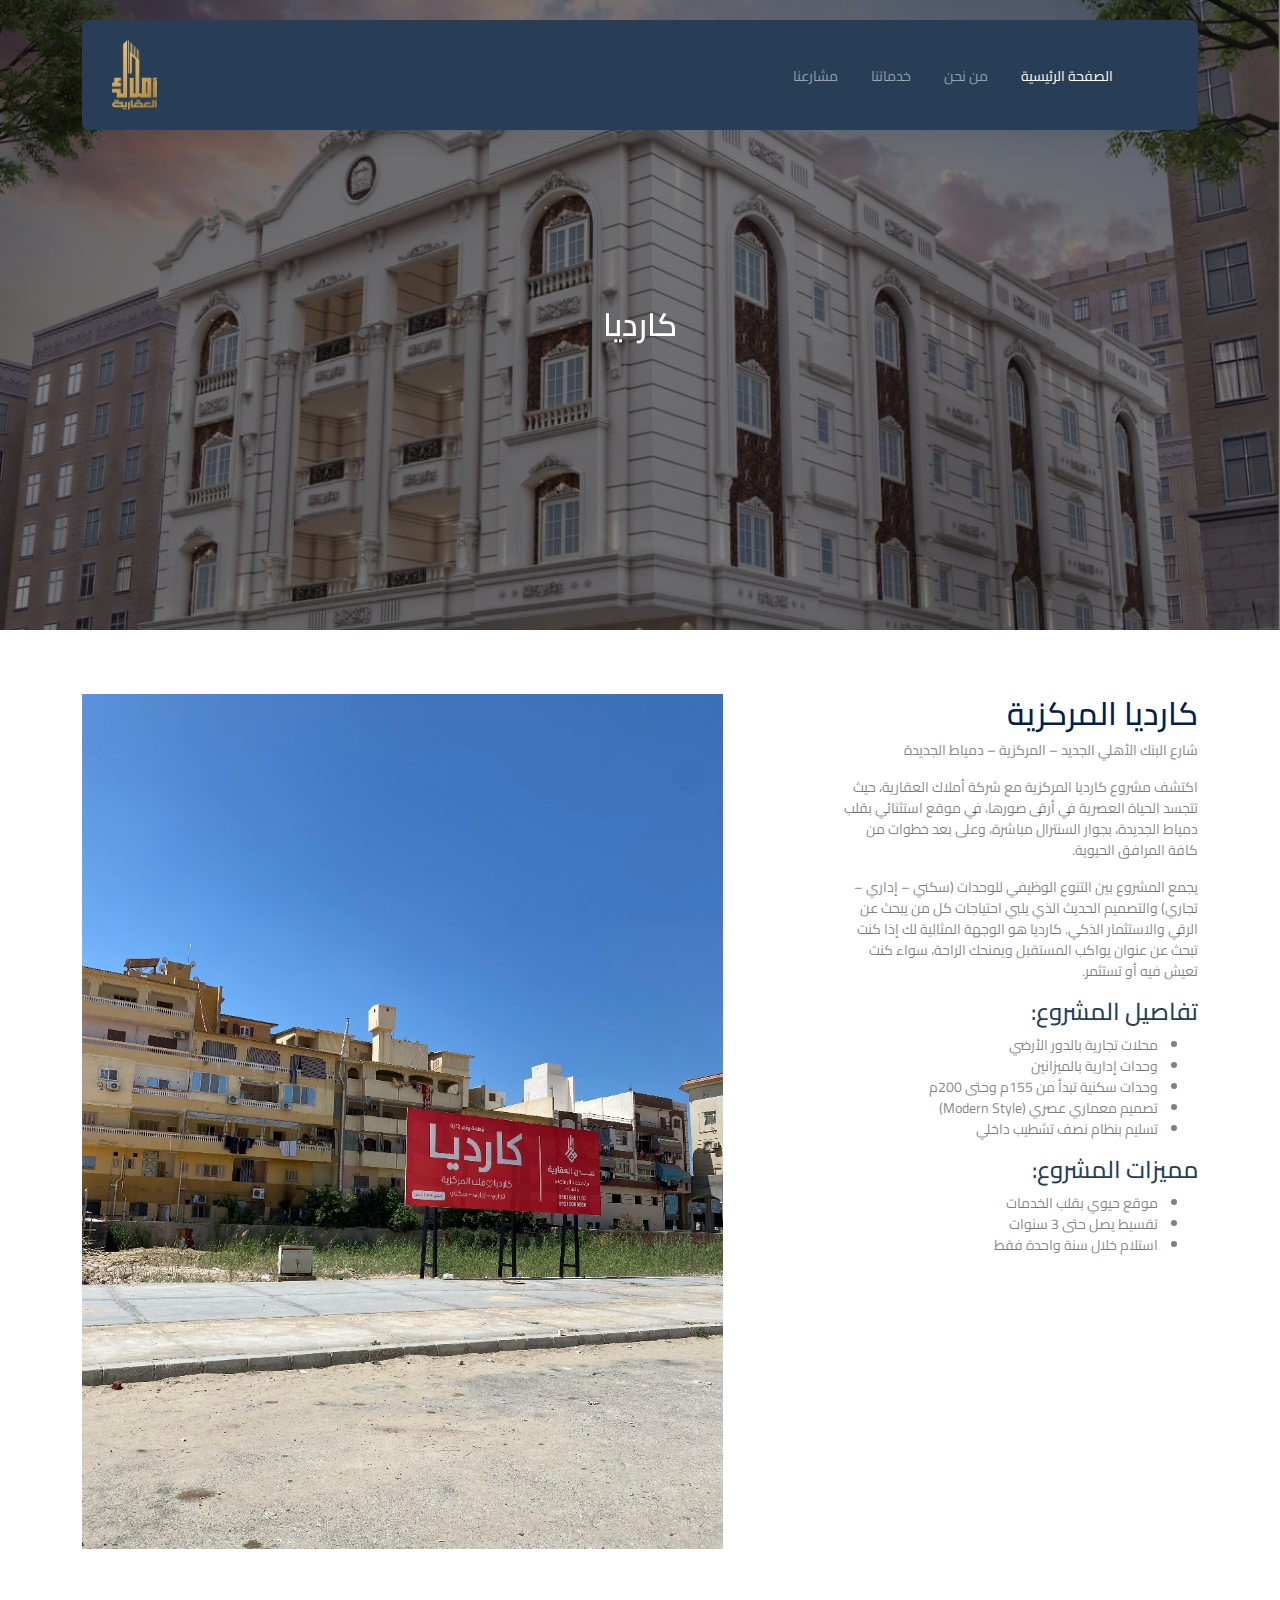
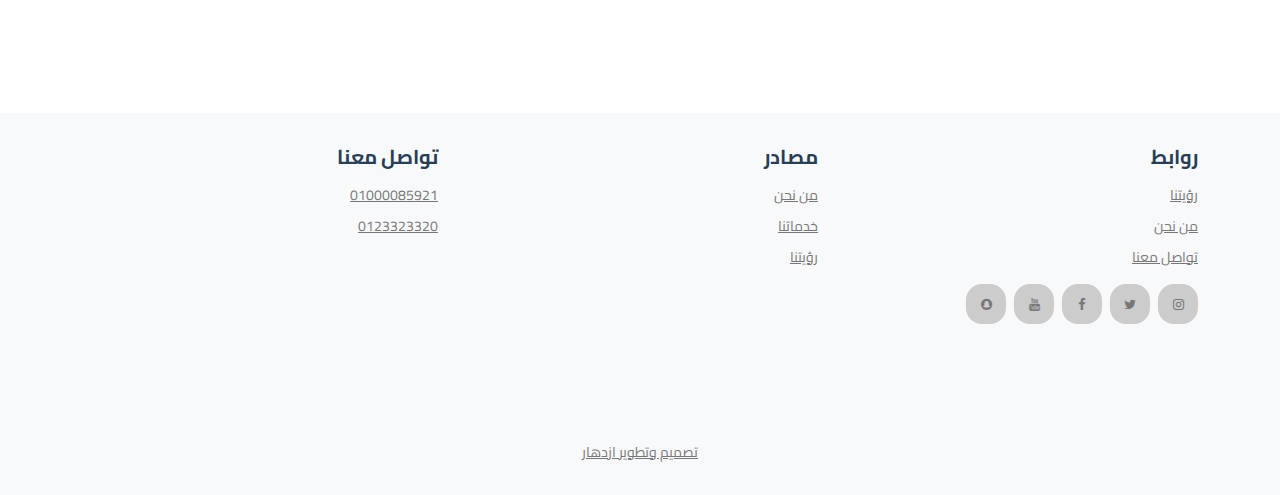
<file: cardia.html>
<!-- /*
* Template Name: Property
* Template Author: Untree.co
* Template URI: https://untree.co/
* License: https://creativecommons.org/licenses/by/3.0/
*/ -->
<!DOCTYPE html>
<html lang="en">
  <head>
    <meta charset="utf-8" />
    <meta name="viewport" content="width=device-width, initial-scale=1" />
    <meta name="author" content="Untree.co" />
    <link rel="shortcut icon" href="favicon.png" />

    <meta name="description" content="" />
    <meta name="keywords" content="bootstrap, bootstrap5" />

    <link rel="preconnect" href="https://fonts.googleapis.com" />
    <link rel="preconnect" href="https://fonts.gstatic.com" crossorigin />
    <link
      href="https://fonts.googleapis.com/css2?family=Work+Sans:wght@400;500;600;700&display=swap"
      rel="stylesheet"
    />
    <link href="https://fonts.googleapis.com/css2?family=Cairo:wght@400;600;700&display=swap" rel="stylesheet">

    <link rel="stylesheet" href="fonts/icomoon/style.css" />
    <link rel="stylesheet" href="fonts/flaticon/font/flaticon.css" />

    <link rel="stylesheet" href="css/tiny-slider.css" />
    <link rel="stylesheet" href="css/aos.css" />
    <link rel="stylesheet" href="css/style.css" />

    <title>
      Property &mdash; Free Bootstrap 5 Website Template by Untree.co
    </title>
  </head>
  <body>
    <div class="site-mobile-menu site-navbar-target">
      <div class="site-mobile-menu-header">
        <div class="site-mobile-menu-close">
          <span class="icofont-close js-menu-toggle"></span>
        </div>
      </div>
      <div class="site-mobile-menu-body"></div>
    </div>

    <nav class="site-nav">
      <div class="container" dir="rtl">
        <div class="menu-bg-wrap">
          <div class="site-navigation">
            <a href="index.html" class="logo m-0 float-start">
              <img src="images/GOLD LOGO.png" alt="" srcset="" style="height: 70px;">
            </a>

            <ul
              class="js-clone-nav d-none d-lg-inline-block text-start site-menu float-end mt-3"
            >
              <li class="active"><a href="index.html">الصفحة الرئيسية</a></li>
              <li >
                <a href="about.html">من نحن</a>
              
              </li>
              <li><a href="services.html">خدماتنا</a></li>
              <li><a href="properties.html">مشارعنا</a></li>
            </ul>

            <a
              href="#"
              class="burger light me-auto float-end mt-1 site-menu-toggle js-menu-toggle d-inline-block d-lg-none"
              data-toggle="collapse"
              data-target="#main-navbar"
            >
              <span></span>
            </a>
          </div>
        </div>
      </div>
    </nav>

    <div
      class="hero page-inner overlay"
      style="background-image: url('images/zone14.jpeg')"
    >
      <div class="container">
        <div class="row justify-content-center align-items-center">
          <div class="col-lg-9 text-center mt-5">
            <h1 class="heading" data-aos="fade-up">
               كارديا
            </h1>

           
          </div>
        </div>
      </div>
    </div>

    <div class="section">
      <div class="container">
        <div class="row justify-content-between">
          <div class="col-lg-7">
            <div class="img-property-slide-wrap" style="width: 100%;overflow: hidden;">
                <div class="img-property-slide" style="height: 100%;">
                  <img src="images/22222.jpeg" alt="عمارة الاستاد واجهة" class="img-fluid" />
                  <img src="images/33333.jpeg" alt="عمارة الاستاد تصميم داخلي" class="img-fluid" />
                 
                </div>
              </div>
          </div>
          <div class="col-lg-4" dir="rtl">
            <h2 class="heading text-primary">كارديا المركزية</h2>
            <p class="meta">شارع البنك الأهلي الجديد – المركزية – دمياط الجديدة</p>
            <p class="text-black-50">
              اكتشف مشروع كارديا المركزية مع شركة أملاك العقارية، حيث تتجسد الحياة العصرية في أرقى صورها، في موقع استثنائي بقلب دمياط الجديدة، بجوار السنترال مباشرة، وعلى بعد خطوات من كافة المرافق الحيوية.
            </p>
            <p class="text-black-50">
              يجمع المشروع بين التنوع الوظيفي للوحدات (سكني – إداري – تجاري) والتصميم الحديث الذي يلبي احتياجات كل من يبحث عن الرقي والاستثمار الذكي. كارديا هو الوجهة المثالية لك إذا كنت تبحث عن عنوان يواكب المستقبل ويمنحك الراحة، سواء كنت تعيش فيه أو تستثمر.
            </p>
          
            <div class="details">
              <h4>تفاصيل المشروع:</h4>
              <ul class="text-black-50">
                <li>محلات تجارية بالدور الأرضي</li>
                <li>وحدات إدارية بالميزانين</li>
                <li>وحدات سكنية تبدأ من 155م وحتى 200م</li>
                <li>تصميم معماري عصري (Modern Style)</li>
                <li>تسليم بنظام نصف تشطيب داخلي</li>
              </ul>
              
              <h4>مميزات المشروع:</h4>
              <ul class="text-black-50">
                <li>موقع حيوي بقلب الخدمات</li>
                <li>تقسيط يصل حتى 3 سنوات</li>
                <li>استلام خلال سنة واحدة فقط</li>
              </ul>
            </div>
          </div>
        </div>
      </div>
    </div>

    <div class="site-footer" dir="rtl">
      <div class="container">
        <div class="row text-end"> <!-- تأكد من محاذاة النصوص إلى اليمين -->
          <!-- العمود 1: روابط -->
          <div class="col-lg-4 mb-4">
            <div class="widget">
              <h3>روابط</h3>
              <ul class="list-unstyled links">
                <li><a href="#">رؤيتنا</a></li>
                <li><a href="#">من نحن</a></li>
                <li><a href="#">تواصل معنا</a></li>
              </ul>
              <ul class="list-unstyled social d-flex gap-2 justify-content-start">
                <li><a href="https://tr.ee/Nd5TlMPFx-"><span class="icon-instagram"></span></a></li>
                <li><a href="https://tr.ee/-WHjdjZnml"><span class="icon-twitter"></span></a></li>
                <li><a href="https://tr.ee/uCjunWl6dV"><span class="icon-facebook"></span></a></li>
                <li><a href="https://tr.ee/YbXjadr5Tt"><span class="icon-youtube"></span></a></li>
                <li><a href="https://accounts.snapchat.com/v2/welcome"><span class="icon-snapchat"></span></a></li>
              </ul>
            </div>
          </div>
    
          <!-- العمود 2: مصادر -->
          <div class="col-lg-4 mb-4">
            <div class="widget">
              <h3>مصادر</h3>
              <ul class="list-unstyled links">
                <li><a href="#">من نحن</a></li>
                <li><a href="#">خدماتنا</a></li>
                <li><a href="#">رؤيتنا</a></li>
              </ul>
            </div>
          </div>
    
          <!-- العمود 3: تواصل معنا -->
          <div class="col-lg-4 mb-4">
            <div class="widget">
              <h3>تواصل معنا</h3>
              <ul class="list-unstyled links">
                <li><a href="https://api.whatsapp.com/send?phone=201000085921">01000085921</a></li>
                <li><a href="https://api.whatsapp.com/send?phone=201000085921">0123323320</a></li>
              </ul>
            </div>
          </div>
        </div>
    
        <div class="row mt-5">
          <div class="col-12 text-center">
            <div>
              <a href="https://ezdharco.com/" target="_blank">تصميم وتطوير ازدهار</a>
            </div>
          </div>
        </div>
      </div>
    </div>
    <!-- /.site-footer -->

    <!-- Preloader -->
    <div id="overlayer"></div>
    <div class="loader">
      <div class="spinner-border" role="status">
        <span class="visually-hidden">Loading...</span>
      </div>
    </div>

    <script src="js/bootstrap.bundle.min.js"></script>
    <script src="js/tiny-slider.js"></script>
    <script src="js/aos.js"></script>
    <script src="js/navbar.js"></script>
    <script src="js/counter.js"></script>
    <script src="js/custom.js"></script>
  </body>
</html>
</file>
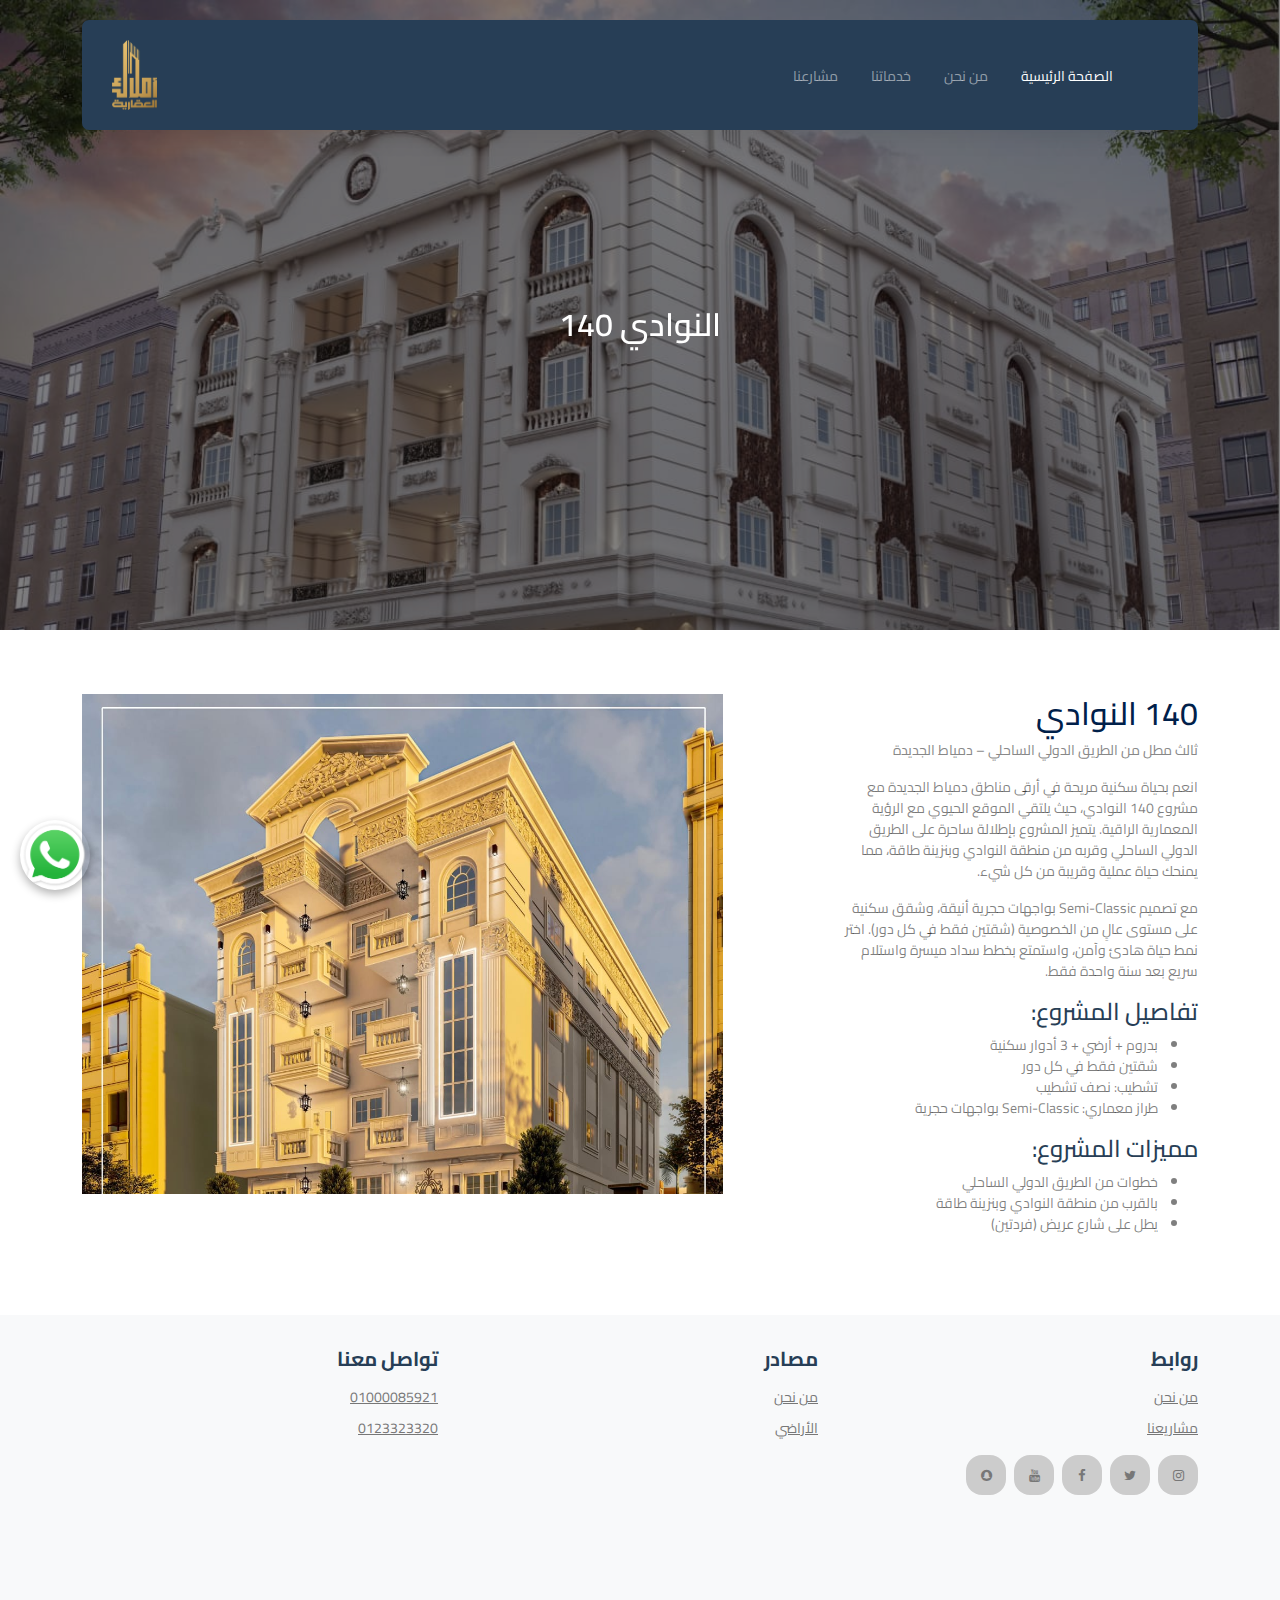
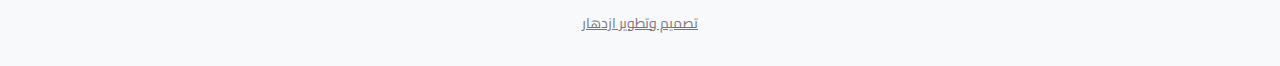
<file: club.html>
<!-- /*
* Template Name: Property
* Template Author: Untree.co
* Template URI: https://untree.co/
* License: https://creativecommons.org/licenses/by/3.0/
*/ -->
<!DOCTYPE html>
<html lang="en">
  <head>
    <meta charset="utf-8" />
    <meta name="viewport" content="width=device-width, initial-scale=1" />
    <meta name="author" content="Untree.co" />
    <link rel="shortcut icon" href="favicon.png" />

    <meta name="description" content="" />
    <meta name="keywords" content="bootstrap, bootstrap5" />

    <link rel="preconnect" href="https://fonts.googleapis.com" />
    <link rel="preconnect" href="https://fonts.gstatic.com" crossorigin />
    <link
      href="https://fonts.googleapis.com/css2?family=Work+Sans:wght@400;500;600;700&display=swap"
      rel="stylesheet"
    />
    <link href="https://fonts.googleapis.com/css2?family=Cairo:wght@400;600;700&display=swap" rel="stylesheet">

    <link rel="stylesheet" href="fonts/icomoon/style.css" />
    <link rel="stylesheet" href="fonts/flaticon/font/flaticon.css" />

    <link rel="stylesheet" href="css/tiny-slider.css" />
    <link rel="stylesheet" href="css/aos.css" />
    <link rel="stylesheet" href="css/style.css" />

    <title>
      Property &mdash; Free Bootstrap 5 Website Template by Untree.co
    </title>
  </head>
  <body>
    <div class="site-mobile-menu site-navbar-target">
      <div class="site-mobile-menu-header">
        <div class="site-mobile-menu-close">
          <span class="icofont-close js-menu-toggle"></span>
        </div>
      </div>
      <div class="site-mobile-menu-body"></div>
    </div>

    <nav class="site-nav">
      <div class="container" dir="rtl">
        <div class="menu-bg-wrap">
          <div class="site-navigation">
            <a href="index.html" class="logo m-0 float-start">
              <img src="images/GOLD LOGO.png" alt="" srcset="" style="height: 70px;">
            </a>

            <ul
              class="js-clone-nav d-none d-lg-inline-block text-start site-menu float-end mt-3"
            >
              <li class="active"><a href="index.html">الصفحة الرئيسية</a></li>
              <li >
                <a href="about.html">من نحن</a>
              
              </li>
              <li><a href="services.html">خدماتنا</a></li>
              <li><a href="properties.html">مشارعنا</a></li>
            </ul>

            <a
              href="#"
              class="burger light me-auto float-end mt-1 site-menu-toggle js-menu-toggle d-inline-block d-lg-none"
              data-toggle="collapse"
              data-target="#main-navbar"
            >
              <span></span>
            </a>
          </div>
        </div>
      </div>
    </nav>

    <div
      class="hero page-inner overlay"
      style="background-image: url('images/zone14.jpeg')"
    >
      <div class="container">
        <div class="row justify-content-center align-items-center">
          <div class="col-lg-9 text-center mt-5">
            <h1 class="heading" data-aos="fade-up" dir="rtl">
              النوادي 140 
            </h1>

           
          </div>
        </div>
      </div>
    </div>

    <div class="section">
      <div class="container">
        <div class="row justify-content-between">
          <div class="col-lg-7">
            <div class="img-property-slide-wrap" style="width: 100%; height: 500px; overflow: hidden;">
                <div class="img-property-slide" style="height: 100%;">
                  <img src="images/club1.jpeg" alt="عمارة الاستاد واجهة" class="img-fluid" />
                  <img src="images/club2.jpeg" alt="عمارة الاستاد تصميم داخلي" class="img-fluid" />
                  <img src="images/club3.jpeg" alt="عمارة الاستاد إطلالة" class="img-fluid" />
                  <img src="images/club4.jpeg" alt="عمارة الاستاد موقع" class="img-fluid" />
                
                </div>
              </div>
          </div>
          <div class="col-lg-4" dir="rtl">
            <h2 class="heading text-primary">140 النوادي</h2>
            <p class="meta">ثالث مطل من الطريق الدولي الساحلي – دمياط الجديدة</p>
            <p class="text-black-50">
              انعم بحياة سكنية مريحة في أرقى مناطق دمياط الجديدة مع مشروع 140 النوادي، حيث يلتقي الموقع الحيوي مع الرؤية المعمارية الراقية. يتميز المشروع بإطلالة ساحرة على الطريق الدولي الساحلي وقربه من منطقة النوادي وبنزينة طاقة، مما يمنحك حياة عملية وقريبة من كل شيء.
            </p>
            <p class="text-black-50">
              مع تصميم Semi-Classic بواجهات حجرية أنيقة، وشقق سكنية على مستوى عالٍ من الخصوصية (شقتين فقط في كل دور). اختر نمط حياة هادئ وآمن، واستمتع بخطط سداد ميسرة واستلام سريع بعد سنة واحدة فقط.
            </p>
          
            <div class="details">
              <h4>تفاصيل المشروع:</h4>
              <ul class="text-black-50">
                <li>بدروم + أرضي + 3 أدوار سكنية</li>
                <li>شقتين فقط في كل دور</li>
                <li>تشطيب: نصف تشطيب</li>
                <li>طراز معماري: Semi-Classic بواجهات حجرية</li>
              </ul>
              
              <h4>مميزات المشروع:</h4>
              <ul class="text-black-50">
                <li>خطوات من الطريق الدولي الساحلي</li>
                <li>بالقرب من منطقة النوادي وبنزينة طاقة</li>
                <li>يطل على شارع عريض (فردتين)</li>
              </ul>
            </div>
          </div>
        </div>
      </div>
    </div>

 <div class="site-footer" dir="rtl">
  <div class="container">
    <div class="row text-end"> <!-- تأكد من محاذاة النصوص إلى اليمين -->
      <!-- العمود 1: روابط -->
      <div class="col-lg-4 mb-4">
        <div class="widget">
          <h3>روابط</h3>
          <ul class="list-unstyled links">
            <li><a href="about.html">من نحن</a></li>
            <li><a href="properties.html"> مشاريعنا</a></li>
          </ul>
          <ul class="list-unstyled social d-flex gap-2 justify-content-start">
            <li><a href="https://tr.ee/Nd5TlMPFx-"><span class="icon-instagram"></span></a></li>
            <li><a href="https://tr.ee/-WHjdjZnml"><span class="icon-twitter"></span></a></li>
            <li><a href="https://tr.ee/uCjunWl6dV"><span class="icon-facebook"></span></a></li>
            <li><a href="https://tr.ee/YbXjadr5Tt"><span class="icon-youtube"></span></a></li>
            <li><a href="https://accounts.snapchat.com/v2/welcome"><span class="icon-snapchat"></span></a></li>
          </ul>
        </div>
      </div>

      <!-- العمود 2: مصادر -->
      <div class="col-lg-4 mb-4">
        <div class="widget">
          <h3>مصادر</h3>
          <ul class="list-unstyled links">
            <li><a href="about.html">من نحن</a></li>
            <li><a href="arady.html">الأراضي</a></li>
          </ul>
        </div>
      </div>

      <!-- العمود 3: تواصل معنا -->
      <div class="col-lg-4 mb-4">
        <div class="widget">
          <h3>تواصل معنا</h3>
          <ul class="list-unstyled links">
            <li><a href="https://api.whatsapp.com/send?phone=201000085921">01000085921</a></li>
            <li><a href="https://api.whatsapp.com/send?phone=201000085921">0123323320</a></li>
          </ul>
        </div>
      </div>
    </div>

    <div class="row mt-5">
      <div class="col-12 text-center">
        <div>
          <a href="https://ezdharco.com/" target="_blank">تصميم وتطوير ازدهار</a>
        </div>
      </div>
    </div>
  </div>
</div>

<a href="https://wa.me/01000085921" class="whatsapp-icon" target="_blank" rel="noopener" >
  <img src="images/WhatsApp.svg.webp" alt="WhatsApp" />
</a>
    <!-- /.site-footer -->

    <!-- Preloader -->
    <div id="overlayer"></div>
    <div class="loader">
      <div class="spinner-border" role="status">
        <span class="visually-hidden">Loading...</span>
      </div>
    </div>

    <script src="js/bootstrap.bundle.min.js"></script>
    <script src="js/tiny-slider.js"></script>
    <script src="js/aos.js"></script>
    <script src="js/navbar.js"></script>
    <script src="js/counter.js"></script>
    <script src="js/custom.js"></script>
  </body>
</html>
</file>
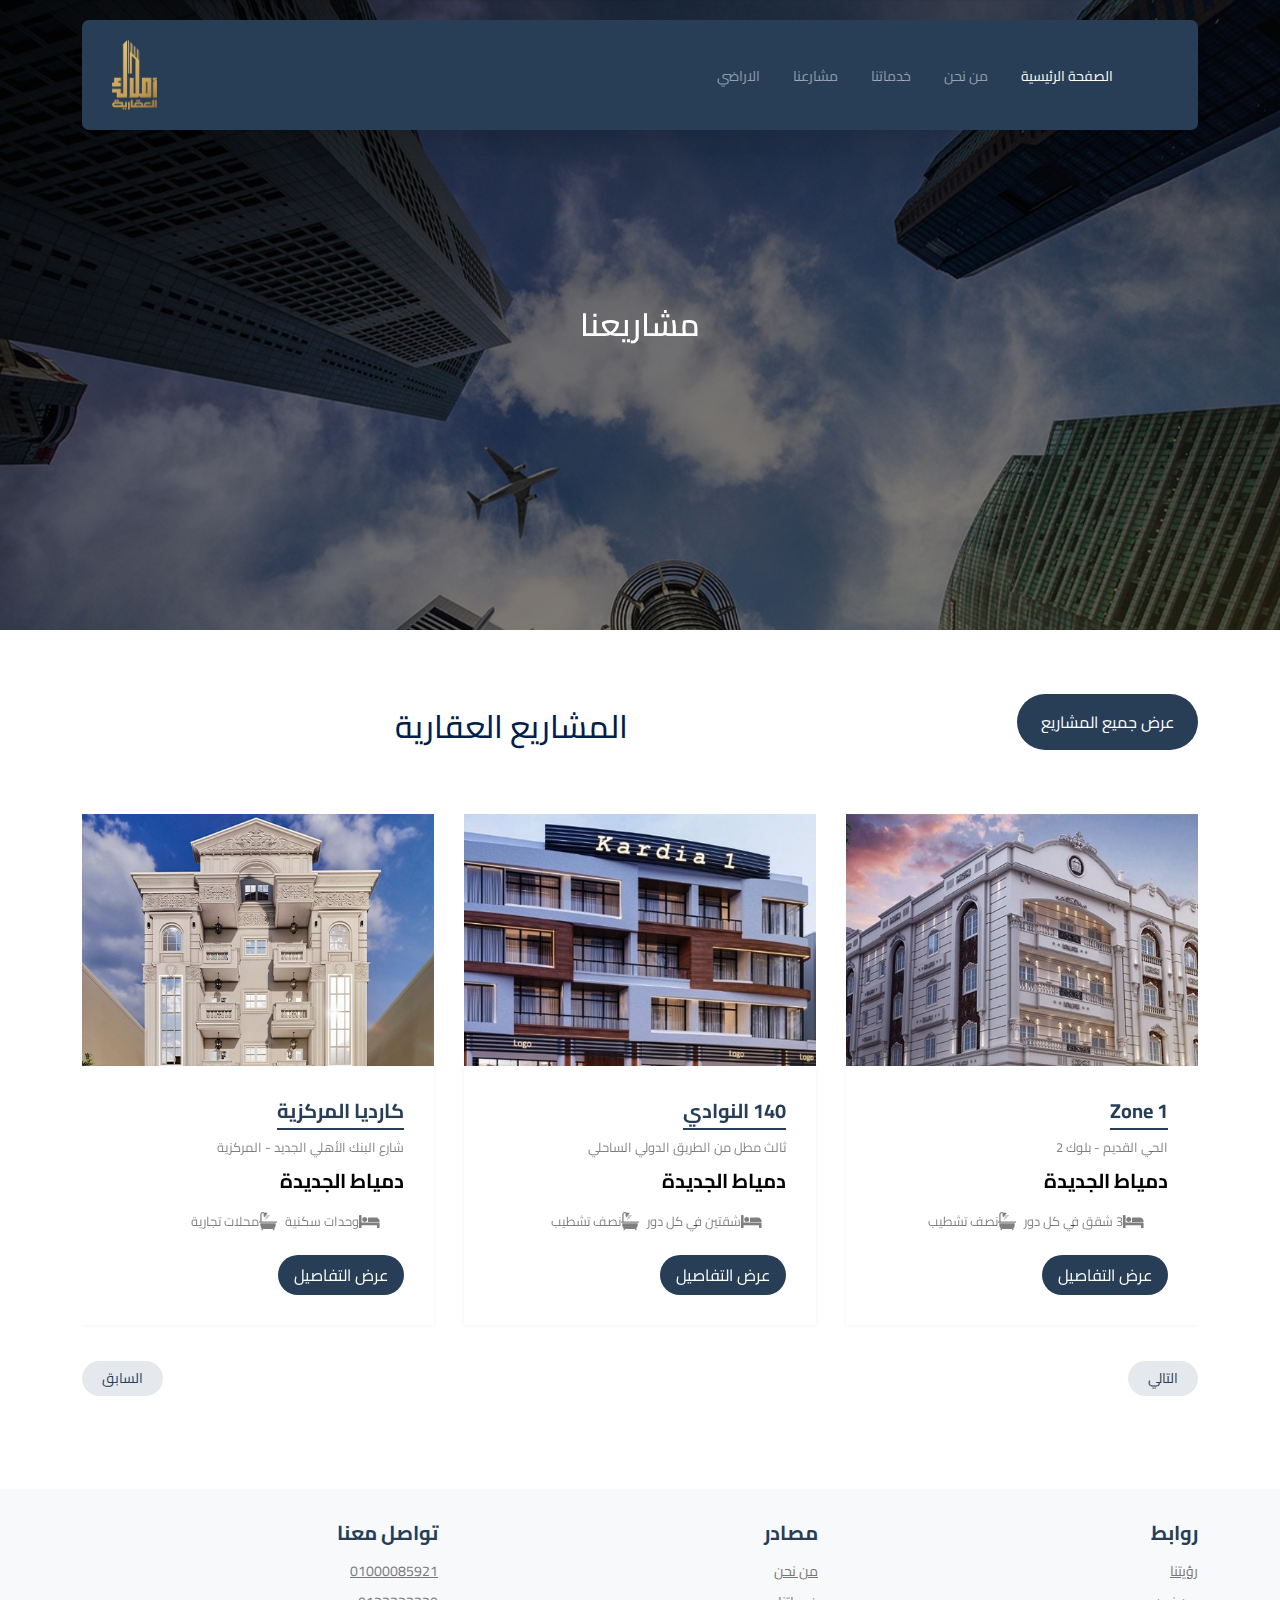
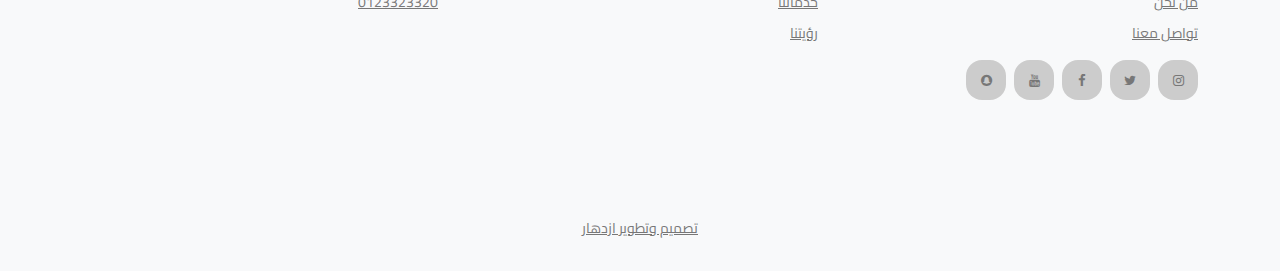
<file: properties.html>
<!-- /*
* Template Name: Property
* Template Author: Untree.co
* Template URI: https://untree.co/
* License: https://creativecommons.org/licenses/by/3.0/
*/ -->
<!DOCTYPE html>
<html lang="en">
  <head>
    <meta charset="utf-8" />
    <meta name="viewport" content="width=device-width, initial-scale=1" />
    <meta name="author" content="Untree.co" />
    <link rel="shortcut icon" href="favicon.png" />

    <meta name="description" content="" />
    <meta name="keywords" content="bootstrap, bootstrap5" />

    <link rel="preconnect" href="https://fonts.googleapis.com" />
    <link rel="preconnect" href="https://fonts.gstatic.com" crossorigin />
    <link
      href="https://fonts.googleapis.com/css2?family=Work+Sans:wght@400;500;600;700&display=swap"
      rel="stylesheet"
    />
    <link href="https://fonts.googleapis.com/css2?family=Cairo:wght@400;600;700&display=swap" rel="stylesheet">

    <link rel="stylesheet" href="fonts/icomoon/style.css" />
    <link rel="stylesheet" href="fonts/flaticon/font/flaticon.css" />

    <link rel="stylesheet" href="css/tiny-slider.css" />
    <link rel="stylesheet" href="css/aos.css" />
    <link rel="stylesheet" href="css/style.css" />

    <title>
      Property &mdash; Free Bootstrap 5 Website Template by Untree.co
    </title>
  </head>
  <body>
    <div class="site-mobile-menu site-navbar-target">
      <div class="site-mobile-menu-header">
        <div class="site-mobile-menu-close">
          <span class="icofont-close js-menu-toggle"></span>
        </div>
      </div>
      <div class="site-mobile-menu-body"></div>
    </div>

    <nav class="site-nav">
      <div class="container" dir="rtl">
        <div class="menu-bg-wrap">
          <div class="site-navigation">
            <a href="index.html" class="logo m-0 float-start">
              <img src="images/GOLD LOGO.png" alt="" srcset="" style="height: 70px;">
            </a>

            <ul
              class="js-clone-nav d-none d-lg-inline-block text-start site-menu float-end mt-3"
            >
              <li class="active"><a href="index.html">الصفحة الرئيسية</a></li>
              <li >
                <a href="about.html">من نحن</a>
              
              </li>
              <li><a href="services.html">خدماتنا</a></li>
              <li><a href="properties.html">مشارعنا</a></li>
              <li><a href="arady.html">الاراضي</a></li>

            </ul>

            <a
              href="#"
              class="burger light me-auto float-end mt-1 site-menu-toggle js-menu-toggle d-inline-block d-lg-none"
              data-toggle="collapse"
              data-target="#main-navbar"
            >
              <span></span>
            </a>
          </div>
        </div>
      </div>
    </nav>

    <div
      class="hero page-inner overlay"
      style="background-image: url('images/6.jpeg')"
    >
      <div class="container">
        <div class="row justify-content-center align-items-center">
          <div class="col-lg-9 text-center mt-5">
            <h1 class="heading" data-aos="fade-up">مشاريعنا</h1>

         
          </div>
        </div>
      </div>
    </div>

    <div class="section">
      <div class="container">
        <div class="row mb-5 align-items-center">
          <div class="col-lg-6" dir="rtl">
            <h2 class="font-weight-bold text-primary heading">
              المشاريع العقارية
            </h2>
          </div>
          <div class="col-lg-6 text-lg-end">
            <p dir="rtl">
              <a
                href="#"
                target="_blank"
                class="btn btn-primary text-white py-3 px-4"
                >عرض جميع المشاريع</a
              >
            </p>
          </div>
        </div>
        <div class="row">
          <div class="col-12">
            <div class="property-slider-wrap">
              <div class="property-slider">
                <div class="property-item">
                  <a href="property-single.html" class="img">
                    <img src="images/1.jpeg" alt="Image" class="img-fluid" />
                  </a>

                  <div class="property-content" dir="rtl">
                    <div class="price mb-2"><span>كارديا المركزية</span></div>
                    <div>
                      <span class="d-block mb-2 text-black-50"
                        >شارع البنك الأهلي الجديد - المركزية</span
                      >
                      <span class="city d-block mb-3">دمياط الجديدة</span>

                      <div class="specs d-flex mb-4">
                        <span class="d-block d-flex align-items-center me-3">
                          <span class="icon-bed me-2"></span>
                          <span class="caption">وحدات سكنية</span>
                        </span>
                        <span class="d-block d-flex align-items-center">
                          <span class="icon-bath me-2"></span>
                          <span class="caption">محلات تجارية</span>
                        </span>
                      </div>

                      <a
                        href="cardia.html"
                        class="btn btn-primary py-2 px-3"
                        >عرض التفاصيل</a
                      >
                    </div>
                  </div>
                </div>
                <!-- .item -->

                <div class="property-item" dir="rtl">
                  <a href="club.html" class="img">
                    <img src="images/2.jpeg" alt="Image" class="img-fluid" />
                  </a>

                  <div class="property-content">
                    <div class="price mb-2"><span>140 النوادي</span></div>
                    <div>
                      <span class="d-block mb-2 text-black-50"
                        >ثالث مطل من الطريق الدولي الساحلي</span
                      >
                      <span class="city d-block mb-3">دمياط الجديدة</span>

                      <div class="specs d-flex mb-4">
                        <span class="d-block d-flex align-items-center me-3">
                          <span class="icon-bed me-2"></span>
                          <span class="caption">شقتين في كل دور</span>
                        </span>
                        <span class="d-block d-flex align-items-center">
                          <span class="icon-bath me-2"></span>
                          <span class="caption">نصف تشطيب</span>
                        </span>
                      </div>

                      <a
                        href="club.html"
                        class="btn btn-primary py-2 px-3"
                        >عرض التفاصيل</a
                      >
                    </div>
                  </div>
                </div>
                <!-- .item -->

                <div class="property-item" dir="rtl">
                  <a href="zone1.html" class="img">
                    <img src="images/4.jpeg" alt="Image" class="img-fluid" />
                  </a>

                  <div class="property-content">
                    <div class="price mb-2"><span>Zone 1</span></div>
                    <div>
                      <span class="d-block mb-2 text-black-50"
                        >الحي القديم - بلوك 2</span
                      >
                      <span class="city d-block mb-3">دمياط الجديدة</span>

                      <div class="specs d-flex mb-4">
                        <span class="d-block d-flex align-items-center me-3">
                          <span class="icon-bed me-2"></span>
                          <span class="caption">3 شقق في كل دور</span>
                        </span>
                        <span class="d-block d-flex align-items-center">
                          <span class="icon-bath me-2"></span>
                          <span class="caption">نصف تشطيب</span>
                        </span>
                      </div>

                      <a
                        href="zone1.html"
                        class="btn btn-primary py-2 px-3"
                        >عرض التفاصيل</a
                      >
                    </div>
                  </div>
                </div>
                <!-- .item -->

                <div class="property-item" dir="rtl">
                  <a href="stad.html" class="img">
                    <img src="images/10.jpeg" alt="Image" class="img-fluid" />
                  </a>

                  <div class="property-content">
                    <div class="price mb-2"><span>عمارة الاستاد</span></div>
                    <div>
                      <span class="d-block mb-2 text-black-50"
                        >الحي الثالث - مجاورة 15</span
                      >
                      <span class="city d-block mb-3">دمياط الجديدة</span>

                      <div class="specs d-flex mb-4">
                        <span class="d-block d-flex align-items-center me-3">
                          <span class="icon-bed me-2"></span>
                          <span class="caption">شقة واحدة في كل دور</span>
                        </span>
                        <span class="d-block d-flex align-items-center">
                          <span class="icon-bath me-2"></span>
                          <span class="caption">نصف تشطيب</span>
                        </span>
                      </div>

                      <a
                        href="stad.html"
                        class="btn btn-primary py-2 px-3"
                        >عرض التفاصيل</a
                      >
                    </div>
                  </div>
                </div>
                <!-- .item -->
              </div>

              <div
                id="property-nav"
                class="controls"
                tabindex="0"
                aria-label="Carousel Navigation"
              >
                <span
                  class="prev"
                  data-controls="prev"
                  aria-controls="property"
                  tabindex="-1"
                  >السابق</span
                >
                <span
                  class="next"
                  data-controls="next"
                  aria-controls="property"
                  tabindex="-1"
                  >التالي</span
                >
              </div>
            </div>
          </div>
        </div>
      </div>
    </div>



    <div class="site-footer" dir="rtl">
      <div class="container">
        <div class="row text-end"> <!-- تأكد من محاذاة النصوص إلى اليمين -->
          <!-- العمود 1: روابط -->
          <div class="col-lg-4 mb-4">
            <div class="widget">
              <h3>روابط</h3>
              <ul class="list-unstyled links">
                <li><a href="#">رؤيتنا</a></li>
                <li><a href="#">من نحن</a></li>
                <li><a href="#">تواصل معنا</a></li>
              </ul>
              <ul class="list-unstyled social d-flex gap-2 justify-content-start">
                <li><a href="https://tr.ee/Nd5TlMPFx-"><span class="icon-instagram"></span></a></li>
                <li><a href="https://tr.ee/-WHjdjZnml"><span class="icon-twitter"></span></a></li>
                <li><a href="https://tr.ee/uCjunWl6dV"><span class="icon-facebook"></span></a></li>
                <li><a href="https://tr.ee/YbXjadr5Tt"><span class="icon-youtube"></span></a></li>
                <li><a href="https://accounts.snapchat.com/v2/welcome"><span class="icon-snapchat"></span></a></li>
              </ul>
            </div>
          </div>
    
          <!-- العمود 2: مصادر -->
          <div class="col-lg-4 mb-4">
            <div class="widget">
              <h3>مصادر</h3>
              <ul class="list-unstyled links">
                <li><a href="#">من نحن</a></li>
                <li><a href="#">خدماتنا</a></li>
                <li><a href="#">رؤيتنا</a></li>
              </ul>
            </div>
          </div>
    
          <!-- العمود 3: تواصل معنا -->
          <div class="col-lg-4 mb-4">
            <div class="widget">
              <h3>تواصل معنا</h3>
              <ul class="list-unstyled links">
                <li><a href="https://api.whatsapp.com/send?phone=201000085921">01000085921</a></li>
                <li><a href="https://api.whatsapp.com/send?phone=201000085921">0123323320</a></li>
              </ul>
            </div>
          </div>
        </div>
    
        <div class="row mt-5">
          <div class="col-12 text-center">
            <div>
              <a href="https://ezdharco.com/" target="_blank">تصميم وتطوير ازدهار</a>
            </div>
          </div>
        </div>
      </div>
    </div>
    <!-- /.site-footer -->

    <!-- Preloader -->
    <div id="overlayer"></div>
    <div class="loader">
      <div class="spinner-border" role="status">
        <span class="visually-hidden">Loading...</span>
      </div>
    </div>

    <script src="js/bootstrap.bundle.min.js"></script>
    <script src="js/tiny-slider.js"></script>
    <script src="js/aos.js"></script>
    <script src="js/navbar.js"></script>
    <script src="js/counter.js"></script>
    <script src="js/custom.js"></script>
  </body>
</html>
</file>
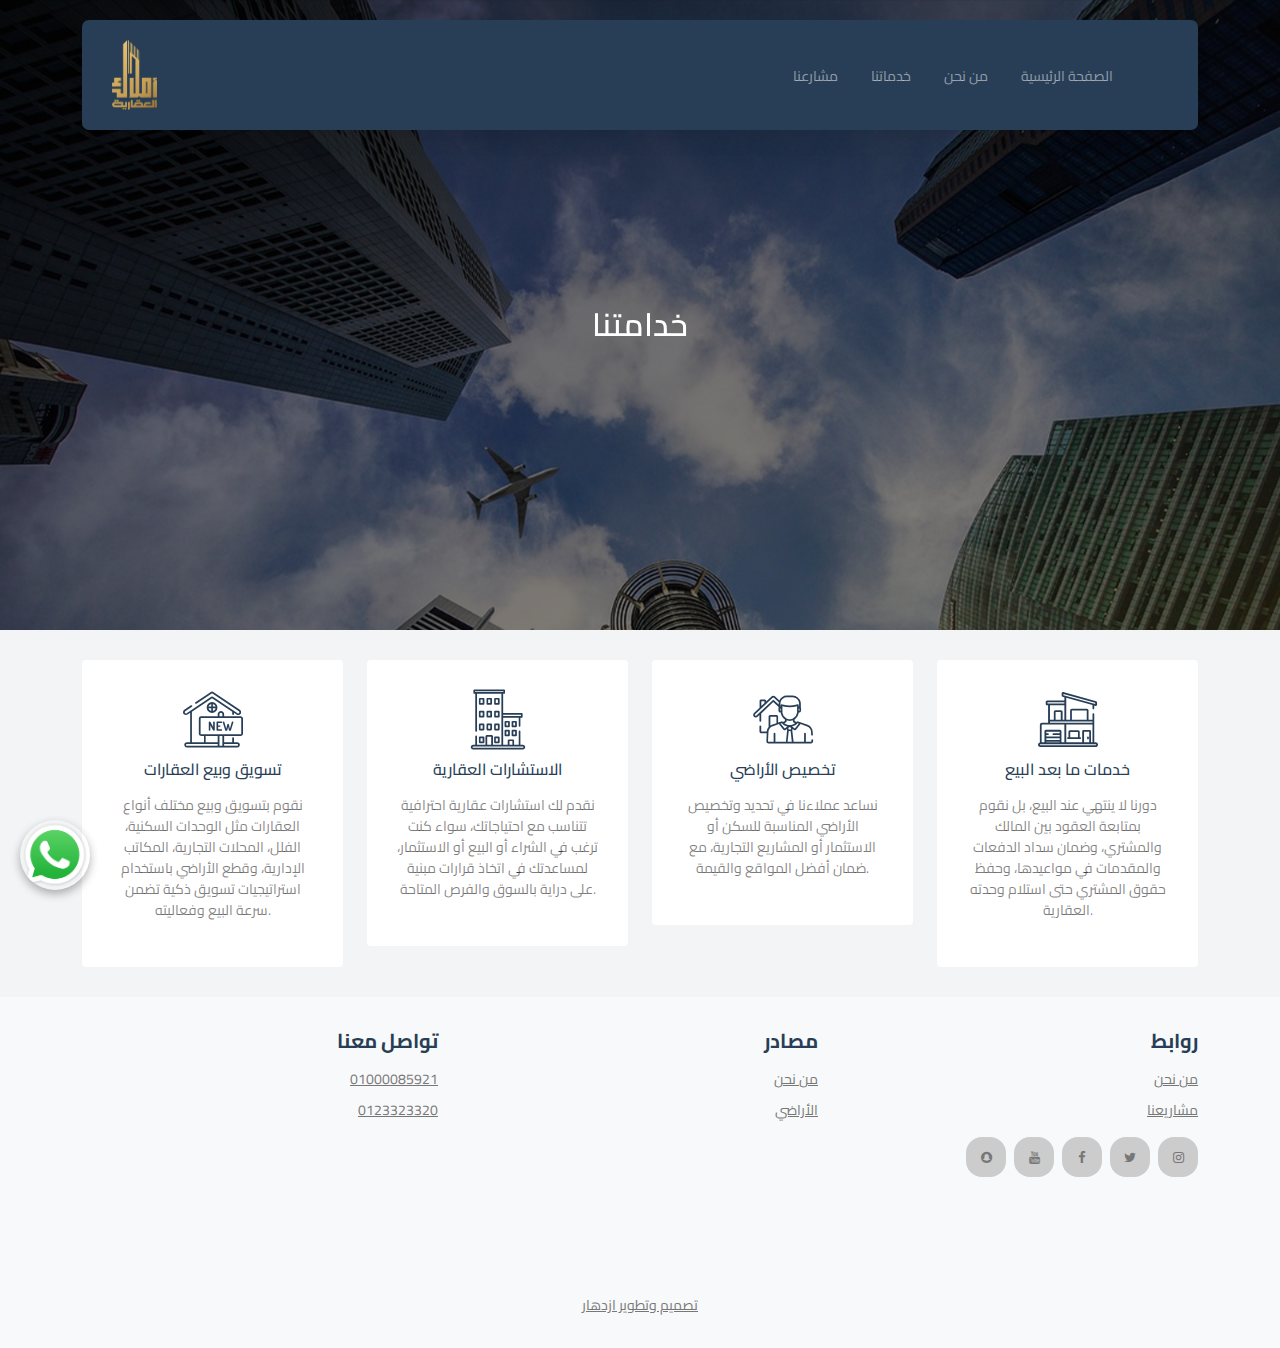
<file: services.html>
<!-- /*
* Template Name: Property
* Template Author: Untree.co
* Template URI: https://untree.co/
* License: https://creativecommons.org/licenses/by/3.0/
*/ -->
<!DOCTYPE html>
<html lang="en">
  <head>
    <meta charset="utf-8" />
    <meta name="viewport" content="width=device-width, initial-scale=1" />
    <meta name="author" content="Untree.co" />
    <link rel="shortcut icon" href="favicon.png" />

    <meta name="description" content="" />
    <meta name="keywords" content="bootstrap, bootstrap5" />

    <link rel="preconnect" href="https://fonts.googleapis.com" />
    <link rel="preconnect" href="https://fonts.gstatic.com" crossorigin />
    <link
      href="https://fonts.googleapis.com/css2?family=Work+Sans:wght@400;500;600;700&display=swap"
      rel="stylesheet"
    />
    <link href="https://fonts.googleapis.com/css2?family=Cairo:wght@400;600;700&display=swap" rel="stylesheet">

    <link rel="stylesheet" href="fonts/icomoon/style.css" />
    <link rel="stylesheet" href="fonts/flaticon/font/flaticon.css" />

    <link rel="stylesheet" href="css/tiny-slider.css" />
    <link rel="stylesheet" href="css/aos.css" />
    <link rel="stylesheet" href="css/style.css" />

    <title>
      Property &mdash; Free Bootstrap 5 Website Template by Untree.co
    </title>
  </head>
  <body>
    <div class="site-mobile-menu site-navbar-target">
      <div class="site-mobile-menu-header">
        <div class="site-mobile-menu-close">
          <span class="icofont-close js-menu-toggle"></span>
        </div>
      </div>
      <div class="site-mobile-menu-body"></div>
    </div>

    <nav class="site-nav">
      <div class="container" dir="rtl">
        <div class="menu-bg-wrap">
          <div class="site-navigation">
            <a href="index.html" class="logo m-0 float-start">
              <img src="images/GOLD LOGO.png" alt="" srcset="" style="height: 70px;">
            </a>

            <ul
              class="js-clone-nav d-none d-lg-inline-block text-start site-menu float-end mt-3"
            >
              <li ><a href="index.html">الصفحة الرئيسية</a></li>
              <li >
                <a href="about.html">من نحن</a>
              
              </li>
              <li><a href="services.html" class="active">خدماتنا</a></li>
              <li><a href="properties.html">مشارعنا</a></li>
            </ul>

            <a
              href="#"
              class="burger light me-auto float-end mt-1 site-menu-toggle js-menu-toggle d-inline-block d-lg-none"
              data-toggle="collapse"
              data-target="#main-navbar"
            >
              <span></span>
            </a>
          </div>
        </div>
      </div>
    </nav>

    <div
      class="hero page-inner overlay"
      style="background-image: url('images//6.jpeg')"
    >
      <div class="container">
        <div class="row justify-content-center align-items-center">
          <div class="col-lg-9 text-center mt-5">
            <h1 class="heading" data-aos="fade-up">خدامتنا</h1>

          
          </div>
        </div>
      </div>
    </div>

    <section class="features-1">
      <div class="container">
        <div class="row">
          <div class="col-6 col-lg-3" data-aos="fade-up" data-aos-delay="300">
            <div class="box-feature">
              <span class="flaticon-house"></span>
              <h3 class="mb-3">تسويق وبيع العقارات</h3>
              <p>
                نقوم بتسويق وبيع مختلف أنواع العقارات مثل الوحدات السكنية، الفلل، المحلات التجارية، المكاتب الإدارية، وقطع الأراضي باستخدام استراتيجيات تسويق ذكية تضمن سرعة البيع وفعاليته.

              </p>
            </div>
          </div>
          <div class="col-6 col-lg-3" data-aos="fade-up" data-aos-delay="500">
            <div class="box-feature">
              <span class="flaticon-building"></span>
              <h3 class="mb-3">الاستشارات العقارية</h3>
              <p>
                نقدم لك استشارات عقارية احترافية تتناسب مع احتياجاتك، سواء كنت ترغب في الشراء أو البيع أو الاستثمار، لمساعدتك في اتخاذ قرارات مبنية على دراية بالسوق والفرص المتاحة.

              </p>
            </div>
          </div>
          <div class="col-6 col-lg-3" data-aos="fade-up" data-aos-delay="400">
            <div class="box-feature">
              <span class="flaticon-house-3"></span>
              <h3 class="mb-3">تخصيص الأراضي</h3>
              <p>
                نساعد عملاءنا في تحديد وتخصيص الأراضي المناسبة للسكن أو الاستثمار أو المشاريع التجارية، مع ضمان أفضل المواقع والقيمة.

              </p>
            </div>
          </div>
          <div class="col-6 col-lg-3" data-aos="fade-up" data-aos-delay="600">
            <div class="box-feature">
              <span class="flaticon-house-1"></span>
              <h3 class="mb-3">خدمات ما بعد البيع</h3>
              <p>
                دورنا لا ينتهي عند البيع، بل نقوم بمتابعة العقود بين المالك والمشتري، وضمان سداد الدفعات والمقدمات في مواعيدها، وحفظ حقوق المشتري حتى استلام وحدته العقارية.

              </p>
            </div>
          </div>
        </div>
      </div>
    </section>

   <div class="site-footer" dir="rtl">
  <div class="container">
    <div class="row text-end"> <!-- تأكد من محاذاة النصوص إلى اليمين -->
      <!-- العمود 1: روابط -->
      <div class="col-lg-4 mb-4">
        <div class="widget">
          <h3>روابط</h3>
          <ul class="list-unstyled links">
            <li><a href="about.html">من نحن</a></li>
            <li><a href="properties.html"> مشاريعنا</a></li>
          </ul>
          <ul class="list-unstyled social d-flex gap-2 justify-content-start">
            <li><a href="https://tr.ee/Nd5TlMPFx-"><span class="icon-instagram"></span></a></li>
            <li><a href="https://tr.ee/-WHjdjZnml"><span class="icon-twitter"></span></a></li>
            <li><a href="https://tr.ee/uCjunWl6dV"><span class="icon-facebook"></span></a></li>
            <li><a href="https://tr.ee/YbXjadr5Tt"><span class="icon-youtube"></span></a></li>
            <li><a href="https://accounts.snapchat.com/v2/welcome"><span class="icon-snapchat"></span></a></li>
          </ul>
        </div>
      </div>

      <!-- العمود 2: مصادر -->
      <div class="col-lg-4 mb-4">
        <div class="widget">
          <h3>مصادر</h3>
          <ul class="list-unstyled links">
            <li><a href="about.html">من نحن</a></li>
            <li><a href="arady.html">الأراضي</a></li>
          </ul>
        </div>
      </div>

      <!-- العمود 3: تواصل معنا -->
      <div class="col-lg-4 mb-4">
        <div class="widget">
          <h3>تواصل معنا</h3>
          <ul class="list-unstyled links">
            <li><a href="https://api.whatsapp.com/send?phone=201000085921">01000085921</a></li>
            <li><a href="https://api.whatsapp.com/send?phone=201000085921">0123323320</a></li>
          </ul>
        </div>
      </div>
    </div>

    <div class="row mt-5">
      <div class="col-12 text-center">
        <div>
          <a href="https://ezdharco.com/" target="_blank">تصميم وتطوير ازدهار</a>
        </div>
      </div>
    </div>
  </div>
</div>

<a href="https://wa.me/01000085921" class="whatsapp-icon" target="_blank" rel="noopener" >
  <img src="images/WhatsApp.svg.webp" alt="WhatsApp" />
</a>
    <!-- /.site-footer -->

    <!-- Preloader -->
    <div id="overlayer"></div>
    <div class="loader">
      <div class="spinner-border" role="status">
        <span class="visually-hidden">Loading...</span>
      </div>
    </div>

    <script src="js/bootstrap.bundle.min.js"></script>
    <script src="js/tiny-slider.js"></script>
    <script src="js/aos.js"></script>
    <script src="js/navbar.js"></script>
    <script src="js/counter.js"></script>
    <script src="js/custom.js"></script>
  </body>
</html>
</file>
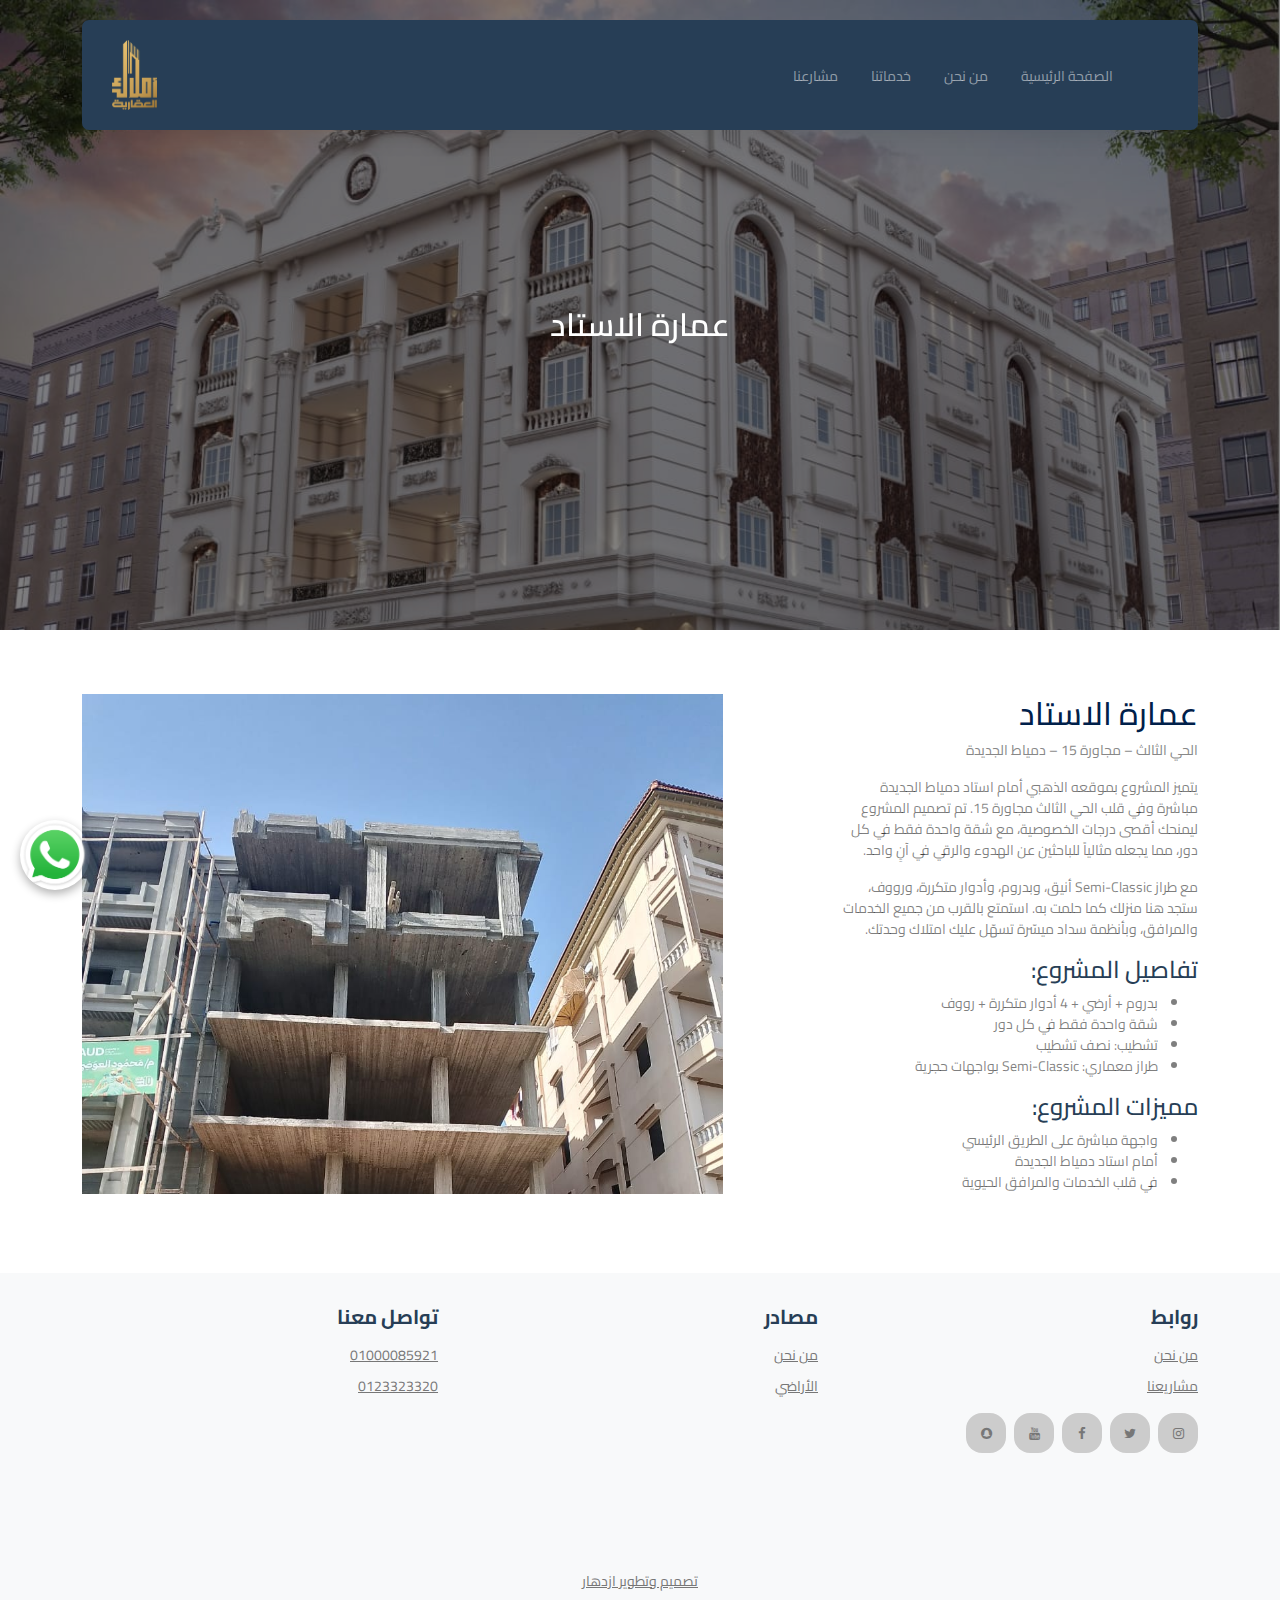
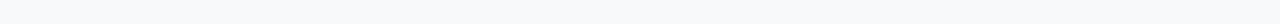
<file: stad.html>
<!-- /*
* Template Name: Property
* Template Author: Untree.co
* Template URI: https://untree.co/
* License: https://creativecommons.org/licenses/by/3.0/
*/ -->
<!DOCTYPE html>
<html lang="en">
  <head>
    <meta charset="utf-8" />
    <meta name="viewport" content="width=device-width, initial-scale=1" />
    <meta name="author" content="Untree.co" />
    <link rel="shortcut icon" href="favicon.png" />

    <meta name="description" content="" />
    <meta name="keywords" content="bootstrap, bootstrap5" />

    <link rel="preconnect" href="https://fonts.googleapis.com" />
    <link rel="preconnect" href="https://fonts.gstatic.com" crossorigin />
    <link
      href="https://fonts.googleapis.com/css2?family=Work+Sans:wght@400;500;600;700&display=swap"
      rel="stylesheet"
    />
    <link href="https://fonts.googleapis.com/css2?family=Cairo:wght@400;600;700&display=swap" rel="stylesheet">

    <link rel="stylesheet" href="fonts/icomoon/style.css" />
    <link rel="stylesheet" href="fonts/flaticon/font/flaticon.css" />

    <link rel="stylesheet" href="css/tiny-slider.css" />
    <link rel="stylesheet" href="css/aos.css" />
    <link rel="stylesheet" href="css/style.css" />

    <title>
      Property &mdash; Free Bootstrap 5 Website Template by Untree.co
    </title>
  </head>
  <body>
    <div class="site-mobile-menu site-navbar-target">
      <div class="site-mobile-menu-header">
        <div class="site-mobile-menu-close">
          <span class="icofont-close js-menu-toggle"></span>
        </div>
      </div>
      <div class="site-mobile-menu-body"></div>
    </div>

    <nav class="site-nav">
      <div class="container" dir="rtl">
        <div class="menu-bg-wrap">
          <div class="site-navigation">
            <a href="index.html" class="logo m-0 float-start">
              <img src="images/GOLD LOGO.png" alt="" srcset="" style="height: 70px;">
            </a>

            <ul
              class="js-clone-nav d-none d-lg-inline-block text-start site-menu float-end mt-3"
            >
              <li ><a href="index.html">الصفحة الرئيسية</a></li>
              <li >
                <a href="about.html">من نحن</a>
              
              </li>
              <li><a href="services.html">خدماتنا</a></li>
              <li><a href="properties.html"  class="active">مشارعنا</a></li>
            </ul>

            <a
              href="#"
              class="burger light me-auto float-end mt-1 site-menu-toggle js-menu-toggle d-inline-block d-lg-none"
              data-toggle="collapse"
              data-target="#main-navbar"
            >
              <span></span>
            </a>
          </div>
        </div>
      </div>
    </nav>

    <div
      class="hero page-inner overlay"
      style="background-image: url('images/zone14.jpeg')"
    >
      <div class="container">
        <div class="row justify-content-center align-items-center">
          <div class="col-lg-9 text-center mt-5">
            <h1 class="heading" data-aos="fade-up">
              عمارة الاستاد
            </h1>

           
          </div>
        </div>
      </div>
    </div>

    <div class="section">
      <div class="container">
        <div class="row justify-content-between">
          <div class="col-lg-7">
            <div class="img-property-slide-wrap" style="width: 100%; height: 500px; overflow: hidden;">
                <div class="img-property-slide" style="height: 100%;">
                  <img src="images/stad1.jpeg" alt="عمارة الاستاد واجهة" class="img-fluid" />
                  <img src="images/stad2.jpeg" alt="عمارة الاستاد تصميم داخلي" class="img-fluid" />
                  <img src="images/stad3.jpeg" alt="عمارة الاستاد إطلالة" class="img-fluid" />
                  <img src="images/stad4.jpeg" alt="عمارة الاستاد موقع" class="img-fluid" />
                  <img src="images/stad5.jpeg" alt="عمارة الاستاد تصميم" class="img-fluid" />
                  <img src="images/stad6.jpeg" alt="عمارة الاستاد تفاصيل" class="img-fluid" />
                </div>
              </div>
          </div>
          <div class="col-lg-4" dir="rtl">
            <h2 class="heading text-primary">عمارة الاستاد</h2>
            <p class="meta">الحي الثالث – مجاورة 15 – دمياط الجديدة</p>
            <p class="text-black-50">
              يتميز المشروع بموقعه الذهبي أمام استاد دمياط الجديدة مباشرة وفي قلب الحي الثالث مجاورة 15.
              تم تصميم المشروع ليمنحك أقصى درجات الخصوصية، مع شقة واحدة فقط في كل دور، مما يجعله مثالياً للباحثين عن الهدوء والرقي في آنٍ واحد.
            </p>
            <p class="text-black-50">
              مع طراز Semi-Classic أنيق، وبدروم، وأدوار متكررة، ورووف، ستجد هنا منزلك كما حلمت به. استمتع بالقرب من جميع الخدمات والمرافق، وبأنظمة سداد ميسّرة تسهّل عليك امتلاك وحدتك.
            </p>
          
            <div class="details">
              <h4>تفاصيل المشروع:</h4>
              <ul class="text-black-50">
                <li>بدروم + أرضي + 4 أدوار متكررة + رووف</li>
                <li>شقة واحدة فقط في كل دور</li>
                <li>تشطيب: نصف تشطيب</li>
                <li>طراز معماري: Semi-Classic بواجهات حجرية</li>
              </ul>
              
              <h4>مميزات المشروع:</h4>
              <ul class="text-black-50">
                <li>واجهة مباشرة على الطريق الرئيسي</li>
                <li>أمام استاد دمياط الجديدة</li>
                <li>في قلب الخدمات والمرافق الحيوية</li>
              </ul>
            </div>
          </div>
        </div>
      </div>
    </div>

   <div class="site-footer" dir="rtl">
  <div class="container">
    <div class="row text-end"> <!-- تأكد من محاذاة النصوص إلى اليمين -->
      <!-- العمود 1: روابط -->
      <div class="col-lg-4 mb-4">
        <div class="widget">
          <h3>روابط</h3>
          <ul class="list-unstyled links">
            <li><a href="about.html">من نحن</a></li>
            <li><a href="properties.html"> مشاريعنا</a></li>
          </ul>
          <ul class="list-unstyled social d-flex gap-2 justify-content-start">
            <li><a href="https://tr.ee/Nd5TlMPFx-"><span class="icon-instagram"></span></a></li>
            <li><a href="https://tr.ee/-WHjdjZnml"><span class="icon-twitter"></span></a></li>
            <li><a href="https://tr.ee/uCjunWl6dV"><span class="icon-facebook"></span></a></li>
            <li><a href="https://tr.ee/YbXjadr5Tt"><span class="icon-youtube"></span></a></li>
            <li><a href="https://accounts.snapchat.com/v2/welcome"><span class="icon-snapchat"></span></a></li>
          </ul>
        </div>
      </div>

      <!-- العمود 2: مصادر -->
      <div class="col-lg-4 mb-4">
        <div class="widget">
          <h3>مصادر</h3>
          <ul class="list-unstyled links">
            <li><a href="about.html">من نحن</a></li>
            <li><a href="arady.html">الأراضي</a></li>
          </ul>
        </div>
      </div>

      <!-- العمود 3: تواصل معنا -->
      <div class="col-lg-4 mb-4">
        <div class="widget">
          <h3>تواصل معنا</h3>
          <ul class="list-unstyled links">
            <li><a href="https://api.whatsapp.com/send?phone=201000085921">01000085921</a></li>
            <li><a href="https://api.whatsapp.com/send?phone=201000085921">0123323320</a></li>
          </ul>
        </div>
      </div>
    </div>

    <div class="row mt-5">
      <div class="col-12 text-center">
        <div>
          <a href="https://ezdharco.com/" target="_blank">تصميم وتطوير ازدهار</a>
        </div>
      </div>
    </div>
  </div>
</div>

<a href="https://wa.me/01000085921" class="whatsapp-icon" target="_blank" rel="noopener" >
  <img src="images/WhatsApp.svg.webp" alt="WhatsApp" />
</a>
    <!-- /.site-footer -->

    <!-- Preloader -->
    <div id="overlayer"></div>
    <div class="loader">
      <div class="spinner-border" role="status">
        <span class="visually-hidden">Loading...</span>
      </div>
    </div>

    <script src="js/bootstrap.bundle.min.js"></script>
    <script src="js/tiny-slider.js"></script>
    <script src="js/aos.js"></script>
    <script src="js/navbar.js"></script>
    <script src="js/counter.js"></script>
    <script src="js/custom.js"></script>
  </body>
</html>
</file>
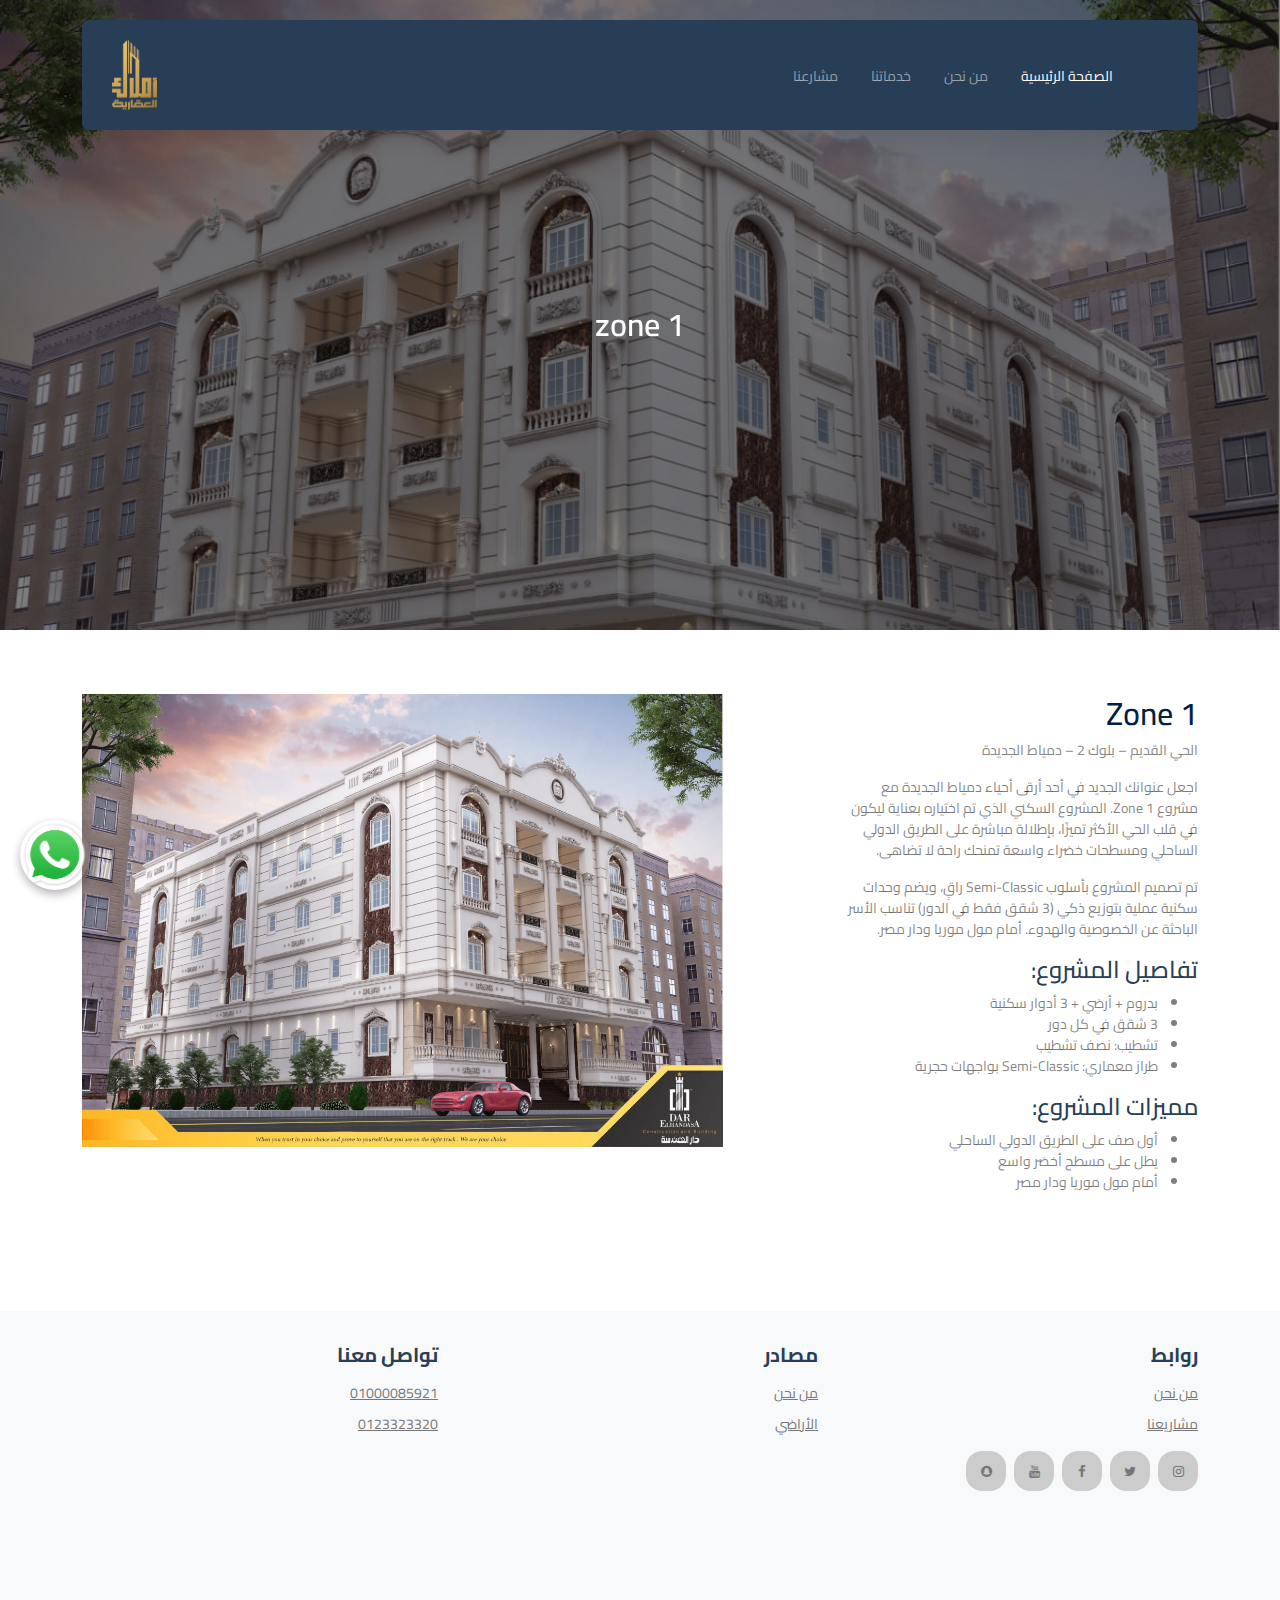
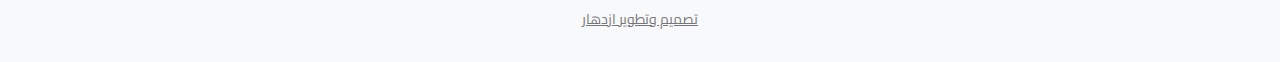
<file: zone1.html>
<!-- /*
* Template Name: Property
* Template Author: Untree.co
* Template URI: https://untree.co/
* License: https://creativecommons.org/licenses/by/3.0/
*/ -->
<!DOCTYPE html>
<html lang="en">
  <head>
    <meta charset="utf-8" />
    <meta name="viewport" content="width=device-width, initial-scale=1" />
    <meta name="author" content="Untree.co" />
    <link rel="shortcut icon" href="favicon.png" />

    <meta name="description" content="" />
    <meta name="keywords" content="bootstrap, bootstrap5" />

    <link rel="preconnect" href="https://fonts.googleapis.com" />
    <link rel="preconnect" href="https://fonts.gstatic.com" crossorigin />
    <link
      href="https://fonts.googleapis.com/css2?family=Work+Sans:wght@400;500;600;700&display=swap"
      rel="stylesheet"
    />
    <link href="https://fonts.googleapis.com/css2?family=Cairo:wght@400;600;700&display=swap" rel="stylesheet">

    <link rel="stylesheet" href="fonts/icomoon/style.css" />
    <link rel="stylesheet" href="fonts/flaticon/font/flaticon.css" />

    <link rel="stylesheet" href="css/tiny-slider.css" />
    <link rel="stylesheet" href="css/aos.css" />
    <link rel="stylesheet" href="css/style.css" />

    <title>
      Property &mdash; Free Bootstrap 5 Website Template by Untree.co
    </title>
  </head>
  <body>
    <div class="site-mobile-menu site-navbar-target">
      <div class="site-mobile-menu-header">
        <div class="site-mobile-menu-close">
          <span class="icofont-close js-menu-toggle"></span>
        </div>
      </div>
      <div class="site-mobile-menu-body"></div>
    </div>

    <nav class="site-nav">
      <div class="container" dir="rtl">
        <div class="menu-bg-wrap">
          <div class="site-navigation">
            <a href="index.html" class="logo m-0 float-start">
              <img src="images/GOLD LOGO.png" alt="" srcset="" style="height: 70px;">
            </a>

            <ul
              class="js-clone-nav d-none d-lg-inline-block text-start site-menu float-end mt-3"
            >
              <li class="active"><a href="index.html">الصفحة الرئيسية</a></li>
              <li >
                <a href="about.html">من نحن</a>
              
              </li>
              <li><a href="services.html">خدماتنا</a></li>
              <li><a href="properties.html">مشارعنا</a></li>
            </ul>

            <a
              href="#"
              class="burger light me-auto float-end mt-1 site-menu-toggle js-menu-toggle d-inline-block d-lg-none"
              data-toggle="collapse"
              data-target="#main-navbar"
            >
              <span></span>
            </a>
          </div>
        </div>
      </div>
    </nav>

    <div
      class="hero page-inner overlay"
      style="background-image: url('images/zone14.jpeg')"
    >
      <div class="container">
        <div class="row justify-content-center align-items-center">
          <div class="col-lg-9 text-center mt-5">
            <h1 class="heading" data-aos="fade-up">
              zone 1
            </h1>

           
          </div>
        </div>
      </div>
    </div>

    <div class="section">
      <div class="container">
        <div class="row justify-content-between">
          <div class="col-lg-7">
            <div class="img-property-slide-wrap">
              <div class="img-property-slide">
                <img src="images/zone12.jpeg" alt="Zone 1 Facade" class="img-fluid" />
                <img src="images/zone13.jpeg" alt="Zone 1 Interior" class="img-fluid" />
                <img src="images/zone14.jpeg" alt="Zone 1 View" class="img-fluid" />
                <img src="images/zone15.jpeg" alt="Zone 1 Location" class="img-fluid" />
                <img src="images/zone16.jpeg" alt="Zone 1 Design" class="img-fluid" />
              </div>
            </div>
          </div>
          <div class="col-lg-4" dir="rtl">
            <h2 class="heading text-primary">Zone 1</h2>
            <p class="meta">الحي القديم – بلوك 2 – دمياط الجديدة</p>
            <p class="text-black-50">
              اجعل عنوانك الجديد في أحد أرقى أحياء دمياط الجديدة مع مشروع Zone 1. المشروع السكني الذي تم اختياره بعناية ليكون في قلب الحي الأكثر تميزًا، بإطلالة مباشرة على الطريق الدولي الساحلي ومسطحات خضراء واسعة تمنحك راحة لا تضاهى.
            </p>
            <p class="text-black-50">
              تم تصميم المشروع بأسلوب Semi-Classic راقٍ، ويضم وحدات سكنية عملية بتوزيع ذكي (3 شقق فقط في الدور) تناسب الأسر الباحثة عن الخصوصية والهدوء. أمام مول موريا ودار مصر.
            </p>
    
            <div class="details">
              <h4>تفاصيل المشروع:</h4>
              <ul class="text-black-50">
                <li>بدروم + أرضي + 3 أدوار سكنية</li>
                <li>3 شقق في كل دور</li>
                <li>تشطيب: نصف تشطيب</li>
                <li>طراز معماري: Semi-Classic بواجهات حجرية</li>
              </ul>
              
              <h4>مميزات المشروع:</h4>
              <ul class="text-black-50">
                <li>أول صف على الطريق الدولي الساحلي</li>
                <li>يطل على مسطح أخضر واسع</li>
                <li>أمام مول موريا ودار مصر</li>
              </ul>
            </div>
    
          </div>
        </div>
      </div>
    </div>

    <div class="site-footer" dir="rtl">
  <div class="container">
    <div class="row text-end"> <!-- تأكد من محاذاة النصوص إلى اليمين -->
      <!-- العمود 1: روابط -->
      <div class="col-lg-4 mb-4">
        <div class="widget">
          <h3>روابط</h3>
          <ul class="list-unstyled links">
            <li><a href="about.html">من نحن</a></li>
            <li><a href="properties.html"> مشاريعنا</a></li>
          </ul>
          <ul class="list-unstyled social d-flex gap-2 justify-content-start">
            <li><a href="https://tr.ee/Nd5TlMPFx-"><span class="icon-instagram"></span></a></li>
            <li><a href="https://tr.ee/-WHjdjZnml"><span class="icon-twitter"></span></a></li>
            <li><a href="https://tr.ee/uCjunWl6dV"><span class="icon-facebook"></span></a></li>
            <li><a href="https://tr.ee/YbXjadr5Tt"><span class="icon-youtube"></span></a></li>
            <li><a href="https://accounts.snapchat.com/v2/welcome"><span class="icon-snapchat"></span></a></li>
          </ul>
        </div>
      </div>

      <!-- العمود 2: مصادر -->
      <div class="col-lg-4 mb-4">
        <div class="widget">
          <h3>مصادر</h3>
          <ul class="list-unstyled links">
            <li><a href="about.html">من نحن</a></li>
            <li><a href="arady.html">الأراضي</a></li>
          </ul>
        </div>
      </div>

      <!-- العمود 3: تواصل معنا -->
      <div class="col-lg-4 mb-4">
        <div class="widget">
          <h3>تواصل معنا</h3>
          <ul class="list-unstyled links">
            <li><a href="https://api.whatsapp.com/send?phone=201000085921">01000085921</a></li>
            <li><a href="https://api.whatsapp.com/send?phone=201000085921">0123323320</a></li>
          </ul>
        </div>
      </div>
    </div>

    <div class="row mt-5">
      <div class="col-12 text-center">
        <div>
          <a href="https://ezdharco.com/" target="_blank">تصميم وتطوير ازدهار</a>
        </div>
      </div>
    </div>
  </div>
</div>
    <!-- /.site-footer -->

    <!-- Preloader -->
    <div id="overlayer"></div>
    <div class="loader">
      <div class="spinner-border" role="status">
        <span class="visually-hidden">Loading...</span>
      </div>
    </div>
<a href="https://wa.me/01000085921" class="whatsapp-icon" target="_blank" rel="noopener">
  <img src="images/WhatsApp.svg.webp" alt="WhatsApp" />
</a>

    <script src="js/bootstrap.bundle.min.js"></script>
    <script src="js/tiny-slider.js"></script>
    <script src="js/aos.js"></script>
    <script src="js/navbar.js"></script>
    <script src="js/counter.js"></script>
    <script src="js/custom.js"></script>
  </body>
</html>
</file>
<file: fonts/icomoon/style.css>
@font-face {
  font-family: 'icomoon';
  src:  url('fonts/icomoon.eot?10si43');
  src:  url('fonts/icomoon.eot?10si43#iefix') format('embedded-opentype'),
    url('fonts/icomoon.ttf?10si43') format('truetype'),
    url('fonts/icomoon.woff?10si43') format('woff'),
    url('fonts/icomoon.svg?10si43#icomoon') format('svg');
  font-weight: normal;
  font-style: normal;
}

[class^="icon-"], [class*=" icon-"] {
  /* use !important to prevent issues with browser extensions that change fonts */
  font-family: 'icomoon' !important;
  speak: none;
  font-style: normal;
  font-weight: normal;
  font-variant: normal;
  text-transform: none;
  line-height: 1;

  /* Better Font Rendering =========== */
  -webkit-font-smoothing: antialiased;
  -moz-osx-font-smoothing: grayscale;
}

.icon-asterisk:before {
  content: "\f069";
}
.icon-plus:before {
  content: "\f067";
}
.icon-question:before {
  content: "\f128";
}
.icon-minus:before {
  content: "\f068";
}
.icon-glass:before {
  content: "\f000";
}
.icon-music:before {
  content: "\f001";
}
.icon-search:before {
  content: "\f002";
}
.icon-envelope-o:before {
  content: "\f003";
}
.icon-heart:before {
  content: "\f004";
}
.icon-star:before {
  content: "\f005";
}
.icon-star-o:before {
  content: "\f006";
}
.icon-user:before {
  content: "\f007";
}
.icon-film:before {
  content: "\f008";
}
.icon-th-large:before {
  content: "\f009";
}
.icon-th:before {
  content: "\f00a";
}
.icon-th-list:before {
  content: "\f00b";
}
.icon-check:before {
  content: "\f00c";
}
.icon-close:before {
  content: "\f00d";
}
.icon-remove:before {
  content: "\f00d";
}
.icon-times:before {
  content: "\f00d";
}
.icon-search-plus:before {
  content: "\f00e";
}
.icon-search-minus:before {
  content: "\f010";
}
.icon-power-off:before {
  content: "\f011";
}
.icon-signal:before {
  content: "\f012";
}
.icon-cog:before {
  content: "\f013";
}
.icon-gear:before {
  content: "\f013";
}
.icon-trash-o:before {
  content: "\f014";
}
.icon-home:before {
  content: "\f015";
}
.icon-file-o:before {
  content: "\f016";
}
.icon-clock-o:before {
  content: "\f017";
}
.icon-road:before {
  content: "\f018";
}
.icon-download:before {
  content: "\f019";
}
.icon-arrow-circle-o-down:before {
  content: "\f01a";
}
.icon-arrow-circle-o-up:before {
  content: "\f01b";
}
.icon-inbox:before {
  content: "\f01c";
}
.icon-play-circle-o:before {
  content: "\f01d";
}
.icon-repeat:before {
  content: "\f01e";
}
.icon-rotate-right:before {
  content: "\f01e";
}
.icon-refresh:before {
  content: "\f021";
}
.icon-list-alt:before {
  content: "\f022";
}
.icon-lock:before {
  content: "\f023";
}
.icon-flag:before {
  content: "\f024";
}
.icon-headphones:before {
  content: "\f025";
}
.icon-volume-off:before {
  content: "\f026";
}
.icon-volume-down:before {
  content: "\f027";
}
.icon-volume-up:before {
  content: "\f028";
}
.icon-qrcode:before {
  content: "\f029";
}
.icon-barcode:before {
  content: "\f02a";
}
.icon-tag:before {
  content: "\f02b";
}
.icon-tags:before {
  content: "\f02c";
}
.icon-book:before {
  content: "\f02d";
}
.icon-bookmark:before {
  content: "\f02e";
}
.icon-print:before {
  content: "\f02f";
}
.icon-camera:before {
  content: "\f030";
}
.icon-font:before {
  content: "\f031";
}
.icon-bold:before {
  content: "\f032";
}
.icon-italic:before {
  content: "\f033";
}
.icon-text-height:before {
  content: "\f034";
}
.icon-text-width:before {
  content: "\f035";
}
.icon-align-left:before {
  content: "\f036";
}
.icon-align-center:before {
  content: "\f037";
}
.icon-align-right:before {
  content: "\f038";
}
.icon-align-justify:before {
  content: "\f039";
}
.icon-list:before {
  content: "\f03a";
}
.icon-dedent:before {
  content: "\f03b";
}
.icon-outdent:before {
  content: "\f03b";
}
.icon-indent:before {
  content: "\f03c";
}
.icon-video-camera:before {
  content: "\f03d";
}
.icon-image:before {
  content: "\f03e";
}
.icon-photo:before {
  content: "\f03e";
}
.icon-picture-o:before {
  content: "\f03e";
}
.icon-pencil:before {
  content: "\f040";
}
.icon-map-marker:before {
  content: "\f041";
}
.icon-adjust:before {
  content: "\f042";
}
.icon-tint:before {
  content: "\f043";
}
.icon-edit:before {
  content: "\f044";
}
.icon-pencil-square-o:before {
  content: "\f044";
}
.icon-share-square-o:before {
  content: "\f045";
}
.icon-check-square-o:before {
  content: "\f046";
}
.icon-arrows:before {
  content: "\f047";
}
.icon-step-backward:before {
  content: "\f048";
}
.icon-fast-backward:before {
  content: "\f049";
}
.icon-backward:before {
  content: "\f04a";
}
.icon-play:before {
  content: "\f04b";
}
.icon-pause:before {
  content: "\f04c";
}
.icon-stop:before {
  content: "\f04d";
}
.icon-forward:before {
  content: "\f04e";
}
.icon-fast-forward:before {
  content: "\f050";
}
.icon-step-forward:before {
  content: "\f051";
}
.icon-eject:before {
  content: "\f052";
}
.icon-chevron-left:before {
  content: "\f053";
}
.icon-chevron-right:before {
  content: "\f054";
}
.icon-plus-circle:before {
  content: "\f055";
}
.icon-minus-circle:before {
  content: "\f056";
}
.icon-times-circle:before {
  content: "\f057";
}
.icon-check-circle:before {
  content: "\f058";
}
.icon-question-circle:before {
  content: "\f059";
}
.icon-info-circle:before {
  content: "\f05a";
}
.icon-crosshairs:before {
  content: "\f05b";
}
.icon-times-circle-o:before {
  content: "\f05c";
}
.icon-check-circle-o:before {
  content: "\f05d";
}
.icon-ban:before {
  content: "\f05e";
}
.icon-arrow-left:before {
  content: "\f060";
}
.icon-arrow-right:before {
  content: "\f061";
}
.icon-arrow-up:before {
  content: "\f062";
}
.icon-arrow-down:before {
  content: "\f063";
}
.icon-mail-forward:before {
  content: "\f064";
}
.icon-share:before {
  content: "\f064";
}
.icon-expand:before {
  content: "\f065";
}
.icon-compress:before {
  content: "\f066";
}
.icon-exclamation-circle:before {
  content: "\f06a";
}
.icon-gift:before {
  content: "\f06b";
}
.icon-leaf:before {
  content: "\f06c";
}
.icon-fire:before {
  content: "\f06d";
}
.icon-eye:before {
  content: "\f06e";
}
.icon-eye-slash:before {
  content: "\f070";
}
.icon-exclamation-triangle:before {
  content: "\f071";
}
.icon-warning:before {
  content: "\f071";
}
.icon-plane:before {
  content: "\f072";
}
.icon-calendar:before {
  content: "\f073";
}
.icon-random:before {
  content: "\f074";
}
.icon-comment:before {
  content: "\f075";
}
.icon-magnet:before {
  content: "\f076";
}
.icon-chevron-up:before {
  content: "\f077";
}
.icon-chevron-down:before {
  content: "\f078";
}
.icon-retweet:before {
  content: "\f079";
}
.icon-shopping-cart:before {
  content: "\f07a";
}
.icon-folder:before {
  content: "\f07b";
}
.icon-folder-open:before {
  content: "\f07c";
}
.icon-arrows-v:before {
  content: "\f07d";
}
.icon-arrows-h:before {
  content: "\f07e";
}
.icon-bar-chart:before {
  content: "\f080";
}
.icon-bar-chart-o:before {
  content: "\f080";
}
.icon-twitter-square:before {
  content: "\f081";
}
.icon-facebook-square:before {
  content: "\f082";
}
.icon-camera-retro:before {
  content: "\f083";
}
.icon-key:before {
  content: "\f084";
}
.icon-cogs:before {
  content: "\f085";
}
.icon-gears:before {
  content: "\f085";
}
.icon-comments:before {
  content: "\f086";
}
.icon-thumbs-o-up:before {
  content: "\f087";
}
.icon-thumbs-o-down:before {
  content: "\f088";
}
.icon-star-half:before {
  content: "\f089";
}
.icon-heart-o:before {
  content: "\f08a";
}
.icon-sign-out:before {
  content: "\f08b";
}
.icon-linkedin-square:before {
  content: "\f08c";
}
.icon-thumb-tack:before {
  content: "\f08d";
}
.icon-external-link:before {
  content: "\f08e";
}
.icon-sign-in:before {
  content: "\f090";
}
.icon-trophy:before {
  content: "\f091";
}
.icon-github-square:before {
  content: "\f092";
}
.icon-upload:before {
  content: "\f093";
}
.icon-lemon-o:before {
  content: "\f094";
}
.icon-phone:before {
  content: "\f095";
}
.icon-square-o:before {
  content: "\f096";
}
.icon-bookmark-o:before {
  content: "\f097";
}
.icon-phone-square:before {
  content: "\f098";
}
.icon-twitter:before {
  content: "\f099";
}
.icon-facebook:before {
  content: "\f09a";
}
.icon-facebook-f:before {
  content: "\f09a";
}
.icon-github:before {
  content: "\f09b";
}
.icon-unlock:before {
  content: "\f09c";
}
.icon-credit-card:before {
  content: "\f09d";
}
.icon-feed:before {
  content: "\f09e";
}
.icon-rss:before {
  content: "\f09e";
}
.icon-hdd-o:before {
  content: "\f0a0";
}
.icon-bullhorn:before {
  content: "\f0a1";
}
.icon-bell-o:before {
  content: "\f0a2";
}
.icon-certificate:before {
  content: "\f0a3";
}
.icon-hand-o-right:before {
  content: "\f0a4";
}
.icon-hand-o-left:before {
  content: "\f0a5";
}
.icon-hand-o-up:before {
  content: "\f0a6";
}
.icon-hand-o-down:before {
  content: "\f0a7";
}
.icon-arrow-circle-left:before {
  content: "\f0a8";
}
.icon-arrow-circle-right:before {
  content: "\f0a9";
}
.icon-arrow-circle-up:before {
  content: "\f0aa";
}
.icon-arrow-circle-down:before {
  content: "\f0ab";
}
.icon-globe:before {
  content: "\f0ac";
}
.icon-wrench:before {
  content: "\f0ad";
}
.icon-tasks:before {
  content: "\f0ae";
}
.icon-filter:before {
  content: "\f0b0";
}
.icon-briefcase:before {
  content: "\f0b1";
}
.icon-arrows-alt:before {
  content: "\f0b2";
}
.icon-group:before {
  content: "\f0c0";
}
.icon-users:before {
  content: "\f0c0";
}
.icon-chain:before {
  content: "\f0c1";
}
.icon-link:before {
  content: "\f0c1";
}
.icon-cloud:before {
  content: "\f0c2";
}
.icon-flask:before {
  content: "\f0c3";
}
.icon-cut:before {
  content: "\f0c4";
}
.icon-scissors:before {
  content: "\f0c4";
}
.icon-copy:before {
  content: "\f0c5";
}
.icon-files-o:before {
  content: "\f0c5";
}
.icon-paperclip:before {
  content: "\f0c6";
}
.icon-floppy-o:before {
  content: "\f0c7";
}
.icon-save:before {
  content: "\f0c7";
}
.icon-square:before {
  content: "\f0c8";
}
.icon-bars:before {
  content: "\f0c9";
}
.icon-navicon:before {
  content: "\f0c9";
}
.icon-reorder:before {
  content: "\f0c9";
}
.icon-list-ul:before {
  content: "\f0ca";
}
.icon-list-ol:before {
  content: "\f0cb";
}
.icon-strikethrough:before {
  content: "\f0cc";
}
.icon-underline:before {
  content: "\f0cd";
}
.icon-table:before {
  content: "\f0ce";
}
.icon-magic:before {
  content: "\f0d0";
}
.icon-truck:before {
  content: "\f0d1";
}
.icon-pinterest:before {
  content: "\f0d2";
}
.icon-pinterest-square:before {
  content: "\f0d3";
}
.icon-google-plus-square:before {
  content: "\f0d4";
}
.icon-google-plus:before {
  content: "\f0d5";
}
.icon-money:before {
  content: "\f0d6";
}
.icon-caret-down:before {
  content: "\f0d7";
}
.icon-caret-up:before {
  content: "\f0d8";
}
.icon-caret-left:before {
  content: "\f0d9";
}
.icon-caret-right:before {
  content: "\f0da";
}
.icon-columns:before {
  content: "\f0db";
}
.icon-sort:before {
  content: "\f0dc";
}
.icon-unsorted:before {
  content: "\f0dc";
}
.icon-sort-desc:before {
  content: "\f0dd";
}
.icon-sort-down:before {
  content: "\f0dd";
}
.icon-sort-asc:before {
  content: "\f0de";
}
.icon-sort-up:before {
  content: "\f0de";
}
.icon-envelope:before {
  content: "\f0e0";
}
.icon-linkedin:before {
  content: "\f0e1";
}
.icon-rotate-left:before {
  content: "\f0e2";
}
.icon-undo:before {
  content: "\f0e2";
}
.icon-gavel:before {
  content: "\f0e3";
}
.icon-legal:before {
  content: "\f0e3";
}
.icon-dashboard:before {
  content: "\f0e4";
}
.icon-tachometer:before {
  content: "\f0e4";
}
.icon-comment-o:before {
  content: "\f0e5";
}
.icon-comments-o:before {
  content: "\f0e6";
}
.icon-bolt:before {
  content: "\f0e7";
}
.icon-flash:before {
  content: "\f0e7";
}
.icon-sitemap:before {
  content: "\f0e8";
}
.icon-umbrella:before {
  content: "\f0e9";
}
.icon-clipboard:before {
  content: "\f0ea";
}
.icon-paste:before {
  content: "\f0ea";
}
.icon-lightbulb-o:before {
  content: "\f0eb";
}
.icon-exchange:before {
  content: "\f0ec";
}
.icon-cloud-download:before {
  content: "\f0ed";
}
.icon-cloud-upload:before {
  content: "\f0ee";
}
.icon-user-md:before {
  content: "\f0f0";
}
.icon-stethoscope:before {
  content: "\f0f1";
}
.icon-suitcase:before {
  content: "\f0f2";
}
.icon-bell:before {
  content: "\f0f3";
}
.icon-coffee:before {
  content: "\f0f4";
}
.icon-cutlery:before {
  content: "\f0f5";
}
.icon-file-text-o:before {
  content: "\f0f6";
}
.icon-building-o:before {
  content: "\f0f7";
}
.icon-hospital-o:before {
  content: "\f0f8";
}
.icon-ambulance:before {
  content: "\f0f9";
}
.icon-medkit:before {
  content: "\f0fa";
}
.icon-fighter-jet:before {
  content: "\f0fb";
}
.icon-beer:before {
  content: "\f0fc";
}
.icon-h-square:before {
  content: "\f0fd";
}
.icon-plus-square:before {
  content: "\f0fe";
}
.icon-angle-double-left:before {
  content: "\f100";
}
.icon-angle-double-right:before {
  content: "\f101";
}
.icon-angle-double-up:before {
  content: "\f102";
}
.icon-angle-double-down:before {
  content: "\f103";
}
.icon-angle-left:before {
  content: "\f104";
}
.icon-angle-right:before {
  content: "\f105";
}
.icon-angle-up:before {
  content: "\f106";
}
.icon-angle-down:before {
  content: "\f107";
}
.icon-desktop:before {
  content: "\f108";
}
.icon-laptop:before {
  content: "\f109";
}
.icon-tablet:before {
  content: "\f10a";
}
.icon-mobile:before {
  content: "\f10b";
}
.icon-mobile-phone:before {
  content: "\f10b";
}
.icon-circle-o:before {
  content: "\f10c";
}
.icon-quote-left:before {
  content: "\f10d";
}
.icon-quote-right:before {
  content: "\f10e";
}
.icon-spinner:before {
  content: "\f110";
}
.icon-circle:before {
  content: "\f111";
}
.icon-mail-reply:before {
  content: "\f112";
}
.icon-reply:before {
  content: "\f112";
}
.icon-github-alt:before {
  content: "\f113";
}
.icon-folder-o:before {
  content: "\f114";
}
.icon-folder-open-o:before {
  content: "\f115";
}
.icon-smile-o:before {
  content: "\f118";
}
.icon-frown-o:before {
  content: "\f119";
}
.icon-meh-o:before {
  content: "\f11a";
}
.icon-gamepad:before {
  content: "\f11b";
}
.icon-keyboard-o:before {
  content: "\f11c";
}
.icon-flag-o:before {
  content: "\f11d";
}
.icon-flag-checkered:before {
  content: "\f11e";
}
.icon-terminal:before {
  content: "\f120";
}
.icon-code:before {
  content: "\f121";
}
.icon-mail-reply-all:before {
  content: "\f122";
}
.icon-reply-all:before {
  content: "\f122";
}
.icon-star-half-empty:before {
  content: "\f123";
}
.icon-star-half-full:before {
  content: "\f123";
}
.icon-star-half-o:before {
  content: "\f123";
}
.icon-location-arrow:before {
  content: "\f124";
}
.icon-crop:before {
  content: "\f125";
}
.icon-code-fork:before {
  content: "\f126";
}
.icon-chain-broken:before {
  content: "\f127";
}
.icon-unlink:before {
  content: "\f127";
}
.icon-info:before {
  content: "\f129";
}
.icon-exclamation:before {
  content: "\f12a";
}
.icon-superscript:before {
  content: "\f12b";
}
.icon-subscript:before {
  content: "\f12c";
}
.icon-eraser:before {
  content: "\f12d";
}
.icon-puzzle-piece:before {
  content: "\f12e";
}
.icon-microphone:before {
  content: "\f130";
}
.icon-microphone-slash:before {
  content: "\f131";
}
.icon-shield:before {
  content: "\f132";
}
.icon-calendar-o:before {
  content: "\f133";
}
.icon-fire-extinguisher:before {
  content: "\f134";
}
.icon-rocket:before {
  content: "\f135";
}
.icon-maxcdn:before {
  content: "\f136";
}
.icon-chevron-circle-left:before {
  content: "\f137";
}
.icon-chevron-circle-right:before {
  content: "\f138";
}
.icon-chevron-circle-up:before {
  content: "\f139";
}
.icon-chevron-circle-down:before {
  content: "\f13a";
}
.icon-html5:before {
  content: "\f13b";
}
.icon-css3:before {
  content: "\f13c";
}
.icon-anchor:before {
  content: "\f13d";
}
.icon-unlock-alt:before {
  content: "\f13e";
}
.icon-bullseye:before {
  content: "\f140";
}
.icon-ellipsis-h:before {
  content: "\f141";
}
.icon-ellipsis-v:before {
  content: "\f142";
}
.icon-rss-square:before {
  content: "\f143";
}
.icon-play-circle:before {
  content: "\f144";
}
.icon-ticket:before {
  content: "\f145";
}
.icon-minus-square:before {
  content: "\f146";
}
.icon-minus-square-o:before {
  content: "\f147";
}
.icon-level-up:before {
  content: "\f148";
}
.icon-level-down:before {
  content: "\f149";
}
.icon-check-square:before {
  content: "\f14a";
}
.icon-pencil-square:before {
  content: "\f14b";
}
.icon-external-link-square:before {
  content: "\f14c";
}
.icon-share-square:before {
  content: "\f14d";
}
.icon-compass:before {
  content: "\f14e";
}
.icon-caret-square-o-down:before {
  content: "\f150";
}
.icon-toggle-down:before {
  content: "\f150";
}
.icon-caret-square-o-up:before {
  content: "\f151";
}
.icon-toggle-up:before {
  content: "\f151";
}
.icon-caret-square-o-right:before {
  content: "\f152";
}
.icon-toggle-right:before {
  content: "\f152";
}
.icon-eur:before {
  content: "\f153";
}
.icon-euro:before {
  content: "\f153";
}
.icon-gbp:before {
  content: "\f154";
}
.icon-dollar:before {
  content: "\f155";
}
.icon-usd:before {
  content: "\f155";
}
.icon-inr:before {
  content: "\f156";
}
.icon-rupee:before {
  content: "\f156";
}
.icon-cny:before {
  content: "\f157";
}
.icon-jpy:before {
  content: "\f157";
}
.icon-rmb:before {
  content: "\f157";
}
.icon-yen:before {
  content: "\f157";
}
.icon-rouble:before {
  content: "\f158";
}
.icon-rub:before {
  content: "\f158";
}
.icon-ruble:before {
  content: "\f158";
}
.icon-krw:before {
  content: "\f159";
}
.icon-won:before {
  content: "\f159";
}
.icon-bitcoin:before {
  content: "\f15a";
}
.icon-btc:before {
  content: "\f15a";
}
.icon-file:before {
  content: "\f15b";
}
.icon-file-text:before {
  content: "\f15c";
}
.icon-sort-alpha-asc:before {
  content: "\f15d";
}
.icon-sort-alpha-desc:before {
  content: "\f15e";
}
.icon-sort-amount-asc:before {
  content: "\f160";
}
.icon-sort-amount-desc:before {
  content: "\f161";
}
.icon-sort-numeric-asc:before {
  content: "\f162";
}
.icon-sort-numeric-desc:before {
  content: "\f163";
}
.icon-thumbs-up:before {
  content: "\f164";
}
.icon-thumbs-down:before {
  content: "\f165";
}
.icon-youtube-square:before {
  content: "\f166";
}
.icon-youtube:before {
  content: "\f167";
}
.icon-xing:before {
  content: "\f168";
}
.icon-xing-square:before {
  content: "\f169";
}
.icon-youtube-play:before {
  content: "\f16a";
}
.icon-dropbox:before {
  content: "\f16b";
}
.icon-stack-overflow:before {
  content: "\f16c";
}
.icon-instagram:before {
  content: "\f16d";
}
.icon-flickr:before {
  content: "\f16e";
}
.icon-adn:before {
  content: "\f170";
}
.icon-bitbucket:before {
  content: "\f171";
}
.icon-bitbucket-square:before {
  content: "\f172";
}
.icon-tumblr:before {
  content: "\f173";
}
.icon-tumblr-square:before {
  content: "\f174";
}
.icon-long-arrow-down:before {
  content: "\f175";
}
.icon-long-arrow-up:before {
  content: "\f176";
}
.icon-long-arrow-left:before {
  content: "\f177";
}
.icon-long-arrow-right:before {
  content: "\f178";
}
.icon-apple:before {
  content: "\f179";
}
.icon-windows:before {
  content: "\f17a";
}
.icon-android:before {
  content: "\f17b";
}
.icon-linux:before {
  content: "\f17c";
}
.icon-dribbble:before {
  content: "\f17d";
}
.icon-skype:before {
  content: "\f17e";
}
.icon-foursquare:before {
  content: "\f180";
}
.icon-trello:before {
  content: "\f181";
}
.icon-female:before {
  content: "\f182";
}
.icon-male:before {
  content: "\f183";
}
.icon-gittip:before {
  content: "\f184";
}
.icon-gratipay:before {
  content: "\f184";
}
.icon-sun-o:before {
  content: "\f185";
}
.icon-moon-o:before {
  content: "\f186";
}
.icon-archive:before {
  content: "\f187";
}
.icon-bug:before {
  content: "\f188";
}
.icon-vk:before {
  content: "\f189";
}
.icon-weibo:before {
  content: "\f18a";
}
.icon-renren:before {
  content: "\f18b";
}
.icon-pagelines:before {
  content: "\f18c";
}
.icon-stack-exchange:before {
  content: "\f18d";
}
.icon-arrow-circle-o-right:before {
  content: "\f18e";
}
.icon-arrow-circle-o-left:before {
  content: "\f190";
}
.icon-caret-square-o-left:before {
  content: "\f191";
}
.icon-toggle-left:before {
  content: "\f191";
}
.icon-dot-circle-o:before {
  content: "\f192";
}
.icon-wheelchair:before {
  content: "\f193";
}
.icon-vimeo-square:before {
  content: "\f194";
}
.icon-try:before {
  content: "\f195";
}
.icon-turkish-lira:before {
  content: "\f195";
}
.icon-plus-square-o:before {
  content: "\f196";
}
.icon-space-shuttle:before {
  content: "\f197";
}
.icon-slack:before {
  content: "\f198";
}
.icon-envelope-square:before {
  content: "\f199";
}
.icon-wordpress:before {
  content: "\f19a";
}
.icon-openid:before {
  content: "\f19b";
}
.icon-bank:before {
  content: "\f19c";
}
.icon-institution:before {
  content: "\f19c";
}
.icon-university:before {
  content: "\f19c";
}
.icon-graduation-cap:before {
  content: "\f19d";
}
.icon-mortar-board:before {
  content: "\f19d";
}
.icon-yahoo:before {
  content: "\f19e";
}
.icon-google:before {
  content: "\f1a0";
}
.icon-reddit:before {
  content: "\f1a1";
}
.icon-reddit-square:before {
  content: "\f1a2";
}
.icon-stumbleupon-circle:before {
  content: "\f1a3";
}
.icon-stumbleupon:before {
  content: "\f1a4";
}
.icon-delicious:before {
  content: "\f1a5";
}
.icon-digg:before {
  content: "\f1a6";
}
.icon-pied-piper-pp:before {
  content: "\f1a7";
}
.icon-pied-piper-alt:before {
  content: "\f1a8";
}
.icon-drupal:before {
  content: "\f1a9";
}
.icon-joomla:before {
  content: "\f1aa";
}
.icon-language:before {
  content: "\f1ab";
}
.icon-fax:before {
  content: "\f1ac";
}
.icon-building:before {
  content: "\f1ad";
}
.icon-child:before {
  content: "\f1ae";
}
.icon-paw:before {
  content: "\f1b0";
}
.icon-spoon:before {
  content: "\f1b1";
}
.icon-cube:before {
  content: "\f1b2";
}
.icon-cubes:before {
  content: "\f1b3";
}
.icon-behance:before {
  content: "\f1b4";
}
.icon-behance-square:before {
  content: "\f1b5";
}
.icon-steam:before {
  content: "\f1b6";
}
.icon-steam-square:before {
  content: "\f1b7";
}
.icon-recycle:before {
  content: "\f1b8";
}
.icon-automobile:before {
  content: "\f1b9";
}
.icon-car:before {
  content: "\f1b9";
}
.icon-cab:before {
  content: "\f1ba";
}
.icon-taxi:before {
  content: "\f1ba";
}
.icon-tree:before {
  content: "\f1bb";
}
.icon-spotify:before {
  content: "\f1bc";
}
.icon-deviantart:before {
  content: "\f1bd";
}
.icon-soundcloud:before {
  content: "\f1be";
}
.icon-database:before {
  content: "\f1c0";
}
.icon-file-pdf-o:before {
  content: "\f1c1";
}
.icon-file-word-o:before {
  content: "\f1c2";
}
.icon-file-excel-o:before {
  content: "\f1c3";
}
.icon-file-powerpoint-o:before {
  content: "\f1c4";
}
.icon-file-image-o:before {
  content: "\f1c5";
}
.icon-file-photo-o:before {
  content: "\f1c5";
}
.icon-file-picture-o:before {
  content: "\f1c5";
}
.icon-file-archive-o:before {
  content: "\f1c6";
}
.icon-file-zip-o:before {
  content: "\f1c6";
}
.icon-file-audio-o:before {
  content: "\f1c7";
}
.icon-file-sound-o:before {
  content: "\f1c7";
}
.icon-file-movie-o:before {
  content: "\f1c8";
}
.icon-file-video-o:before {
  content: "\f1c8";
}
.icon-file-code-o:before {
  content: "\f1c9";
}
.icon-vine:before {
  content: "\f1ca";
}
.icon-codepen:before {
  content: "\f1cb";
}
.icon-jsfiddle:before {
  content: "\f1cc";
}
.icon-life-bouy:before {
  content: "\f1cd";
}
.icon-life-buoy:before {
  content: "\f1cd";
}
.icon-life-ring:before {
  content: "\f1cd";
}
.icon-life-saver:before {
  content: "\f1cd";
}
.icon-support:before {
  content: "\f1cd";
}
.icon-circle-o-notch:before {
  content: "\f1ce";
}
.icon-ra:before {
  content: "\f1d0";
}
.icon-rebel:before {
  content: "\f1d0";
}
.icon-resistance:before {
  content: "\f1d0";
}
.icon-empire:before {
  content: "\f1d1";
}
.icon-ge:before {
  content: "\f1d1";
}
.icon-git-square:before {
  content: "\f1d2";
}
.icon-git:before {
  content: "\f1d3";
}
.icon-hacker-news:before {
  content: "\f1d4";
}
.icon-y-combinator-square:before {
  content: "\f1d4";
}
.icon-yc-square:before {
  content: "\f1d4";
}
.icon-tencent-weibo:before {
  content: "\f1d5";
}
.icon-qq:before {
  content: "\f1d6";
}
.icon-wechat:before {
  content: "\f1d7";
}
.icon-weixin:before {
  content: "\f1d7";
}
.icon-paper-plane:before {
  content: "\f1d8";
}
.icon-send:before {
  content: "\f1d8";
}
.icon-paper-plane-o:before {
  content: "\f1d9";
}
.icon-send-o:before {
  content: "\f1d9";
}
.icon-history:before {
  content: "\f1da";
}
.icon-circle-thin:before {
  content: "\f1db";
}
.icon-header:before {
  content: "\f1dc";
}
.icon-paragraph:before {
  content: "\f1dd";
}
.icon-sliders:before {
  content: "\f1de";
}
.icon-share-alt:before {
  content: "\f1e0";
}
.icon-share-alt-square:before {
  content: "\f1e1";
}
.icon-bomb:before {
  content: "\f1e2";
}
.icon-futbol-o:before {
  content: "\f1e3";
}
.icon-soccer-ball-o:before {
  content: "\f1e3";
}
.icon-tty:before {
  content: "\f1e4";
}
.icon-binoculars:before {
  content: "\f1e5";
}
.icon-plug:before {
  content: "\f1e6";
}
.icon-slideshare:before {
  content: "\f1e7";
}
.icon-twitch:before {
  content: "\f1e8";
}
.icon-yelp:before {
  content: "\f1e9";
}
.icon-newspaper-o:before {
  content: "\f1ea";
}
.icon-wifi:before {
  content: "\f1eb";
}
.icon-calculator:before {
  content: "\f1ec";
}
.icon-paypal:before {
  content: "\f1ed";
}
.icon-google-wallet:before {
  content: "\f1ee";
}
.icon-cc-visa:before {
  content: "\f1f0";
}
.icon-cc-mastercard:before {
  content: "\f1f1";
}
.icon-cc-discover:before {
  content: "\f1f2";
}
.icon-cc-amex:before {
  content: "\f1f3";
}
.icon-cc-paypal:before {
  content: "\f1f4";
}
.icon-cc-stripe:before {
  content: "\f1f5";
}
.icon-bell-slash:before {
  content: "\f1f6";
}
.icon-bell-slash-o:before {
  content: "\f1f7";
}
.icon-trash:before {
  content: "\f1f8";
}
.icon-copyright:before {
  content: "\f1f9";
}
.icon-at:before {
  content: "\f1fa";
}
.icon-eyedropper:before {
  content: "\f1fb";
}
.icon-paint-brush:before {
  content: "\f1fc";
}
.icon-birthday-cake:before {
  content: "\f1fd";
}
.icon-area-chart:before {
  content: "\f1fe";
}
.icon-pie-chart:before {
  content: "\f200";
}
.icon-line-chart:before {
  content: "\f201";
}
.icon-lastfm:before {
  content: "\f202";
}
.icon-lastfm-square:before {
  content: "\f203";
}
.icon-toggle-off:before {
  content: "\f204";
}
.icon-toggle-on:before {
  content: "\f205";
}
.icon-bicycle:before {
  content: "\f206";
}
.icon-bus:before {
  content: "\f207";
}
.icon-ioxhost:before {
  content: "\f208";
}
.icon-angellist:before {
  content: "\f209";
}
.icon-cc:before {
  content: "\f20a";
}
.icon-ils:before {
  content: "\f20b";
}
.icon-shekel:before {
  content: "\f20b";
}
.icon-sheqel:before {
  content: "\f20b";
}
.icon-meanpath:before {
  content: "\f20c";
}
.icon-buysellads:before {
  content: "\f20d";
}
.icon-connectdevelop:before {
  content: "\f20e";
}
.icon-dashcube:before {
  content: "\f210";
}
.icon-forumbee:before {
  content: "\f211";
}
.icon-leanpub:before {
  content: "\f212";
}
.icon-sellsy:before {
  content: "\f213";
}
.icon-shirtsinbulk:before {
  content: "\f214";
}
.icon-simplybuilt:before {
  content: "\f215";
}
.icon-skyatlas:before {
  content: "\f216";
}
.icon-cart-plus:before {
  content: "\f217";
}
.icon-cart-arrow-down:before {
  content: "\f218";
}
.icon-diamond:before {
  content: "\f219";
}
.icon-ship:before {
  content: "\f21a";
}
.icon-user-secret:before {
  content: "\f21b";
}
.icon-motorcycle:before {
  content: "\f21c";
}
.icon-street-view:before {
  content: "\f21d";
}
.icon-heartbeat:before {
  content: "\f21e";
}
.icon-venus:before {
  content: "\f221";
}
.icon-mars:before {
  content: "\f222";
}
.icon-mercury:before {
  content: "\f223";
}
.icon-intersex:before {
  content: "\f224";
}
.icon-transgender:before {
  content: "\f224";
}
.icon-transgender-alt:before {
  content: "\f225";
}
.icon-venus-double:before {
  content: "\f226";
}
.icon-mars-double:before {
  content: "\f227";
}
.icon-venus-mars:before {
  content: "\f228";
}
.icon-mars-stroke:before {
  content: "\f229";
}
.icon-mars-stroke-v:before {
  content: "\f22a";
}
.icon-mars-stroke-h:before {
  content: "\f22b";
}
.icon-neuter:before {
  content: "\f22c";
}
.icon-genderless:before {
  content: "\f22d";
}
.icon-facebook-official:before {
  content: "\f230";
}
.icon-pinterest-p:before {
  content: "\f231";
}
.icon-whatsapp:before {
  content: "\f232";
}
.icon-server:before {
  content: "\f233";
}
.icon-user-plus:before {
  content: "\f234";
}
.icon-user-times:before {
  content: "\f235";
}
.icon-bed:before {
  content: "\f236";
}
.icon-hotel:before {
  content: "\f236";
}
.icon-viacoin:before {
  content: "\f237";
}
.icon-train:before {
  content: "\f238";
}
.icon-subway:before {
  content: "\f239";
}
.icon-medium:before {
  content: "\f23a";
}
.icon-y-combinator:before {
  content: "\f23b";
}
.icon-yc:before {
  content: "\f23b";
}
.icon-optin-monster:before {
  content: "\f23c";
}
.icon-opencart:before {
  content: "\f23d";
}
.icon-expeditedssl:before {
  content: "\f23e";
}
.icon-battery:before {
  content: "\f240";
}
.icon-battery-4:before {
  content: "\f240";
}
.icon-battery-full:before {
  content: "\f240";
}
.icon-battery-3:before {
  content: "\f241";
}
.icon-battery-three-quarters:before {
  content: "\f241";
}
.icon-battery-2:before {
  content: "\f242";
}
.icon-battery-half:before {
  content: "\f242";
}
.icon-battery-1:before {
  content: "\f243";
}
.icon-battery-quarter:before {
  content: "\f243";
}
.icon-battery-0:before {
  content: "\f244";
}
.icon-battery-empty:before {
  content: "\f244";
}
.icon-mouse-pointer:before {
  content: "\f245";
}
.icon-i-cursor:before {
  content: "\f246";
}
.icon-object-group:before {
  content: "\f247";
}
.icon-object-ungroup:before {
  content: "\f248";
}
.icon-sticky-note:before {
  content: "\f249";
}
.icon-sticky-note-o:before {
  content: "\f24a";
}
.icon-cc-jcb:before {
  content: "\f24b";
}
.icon-cc-diners-club:before {
  content: "\f24c";
}
.icon-clone:before {
  content: "\f24d";
}
.icon-balance-scale:before {
  content: "\f24e";
}
.icon-hourglass-o:before {
  content: "\f250";
}
.icon-hourglass-1:before {
  content: "\f251";
}
.icon-hourglass-start:before {
  content: "\f251";
}
.icon-hourglass-2:before {
  content: "\f252";
}
.icon-hourglass-half:before {
  content: "\f252";
}
.icon-hourglass-3:before {
  content: "\f253";
}
.icon-hourglass-end:before {
  content: "\f253";
}
.icon-hourglass:before {
  content: "\f254";
}
.icon-hand-grab-o:before {
  content: "\f255";
}
.icon-hand-rock-o:before {
  content: "\f255";
}
.icon-hand-paper-o:before {
  content: "\f256";
}
.icon-hand-stop-o:before {
  content: "\f256";
}
.icon-hand-scissors-o:before {
  content: "\f257";
}
.icon-hand-lizard-o:before {
  content: "\f258";
}
.icon-hand-spock-o:before {
  content: "\f259";
}
.icon-hand-pointer-o:before {
  content: "\f25a";
}
.icon-hand-peace-o:before {
  content: "\f25b";
}
.icon-trademark:before {
  content: "\f25c";
}
.icon-registered:before {
  content: "\f25d";
}
.icon-creative-commons:before {
  content: "\f25e";
}
.icon-gg:before {
  content: "\f260";
}
.icon-gg-circle:before {
  content: "\f261";
}
.icon-tripadvisor:before {
  content: "\f262";
}
.icon-odnoklassniki:before {
  content: "\f263";
}
.icon-odnoklassniki-square:before {
  content: "\f264";
}
.icon-get-pocket:before {
  content: "\f265";
}
.icon-wikipedia-w:before {
  content: "\f266";
}
.icon-safari:before {
  content: "\f267";
}
.icon-chrome:before {
  content: "\f268";
}
.icon-firefox:before {
  content: "\f269";
}
.icon-opera:before {
  content: "\f26a";
}
.icon-internet-explorer:before {
  content: "\f26b";
}
.icon-television:before {
  content: "\f26c";
}
.icon-tv:before {
  content: "\f26c";
}
.icon-contao:before {
  content: "\f26d";
}
.icon-500px:before {
  content: "\f26e";
}
.icon-amazon:before {
  content: "\f270";
}
.icon-calendar-plus-o:before {
  content: "\f271";
}
.icon-calendar-minus-o:before {
  content: "\f272";
}
.icon-calendar-times-o:before {
  content: "\f273";
}
.icon-calendar-check-o:before {
  content: "\f274";
}
.icon-industry:before {
  content: "\f275";
}
.icon-map-pin:before {
  content: "\f276";
}
.icon-map-signs:before {
  content: "\f277";
}
.icon-map-o:before {
  content: "\f278";
}
.icon-map:before {
  content: "\f279";
}
.icon-commenting:before {
  content: "\f27a";
}
.icon-commenting-o:before {
  content: "\f27b";
}
.icon-houzz:before {
  content: "\f27c";
}
.icon-vimeo:before {
  content: "\f27d";
}
.icon-black-tie:before {
  content: "\f27e";
}
.icon-fonticons:before {
  content: "\f280";
}
.icon-reddit-alien:before {
  content: "\f281";
}
.icon-edge:before {
  content: "\f282";
}
.icon-credit-card-alt:before {
  content: "\f283";
}
.icon-codiepie:before {
  content: "\f284";
}
.icon-modx:before {
  content: "\f285";
}
.icon-fort-awesome:before {
  content: "\f286";
}
.icon-usb:before {
  content: "\f287";
}
.icon-product-hunt:before {
  content: "\f288";
}
.icon-mixcloud:before {
  content: "\f289";
}
.icon-scribd:before {
  content: "\f28a";
}
.icon-pause-circle:before {
  content: "\f28b";
}
.icon-pause-circle-o:before {
  content: "\f28c";
}
.icon-stop-circle:before {
  content: "\f28d";
}
.icon-stop-circle-o:before {
  content: "\f28e";
}
.icon-shopping-bag:before {
  content: "\f290";
}
.icon-shopping-basket:before {
  content: "\f291";
}
.icon-hashtag:before {
  content: "\f292";
}
.icon-bluetooth:before {
  content: "\f293";
}
.icon-bluetooth-b:before {
  content: "\f294";
}
.icon-percent:before {
  content: "\f295";
}
.icon-gitlab:before {
  content: "\f296";
}
.icon-wpbeginner:before {
  content: "\f297";
}
.icon-wpforms:before {
  content: "\f298";
}
.icon-envira:before {
  content: "\f299";
}
.icon-universal-access:before {
  content: "\f29a";
}
.icon-wheelchair-alt:before {
  content: "\f29b";
}
.icon-question-circle-o:before {
  content: "\f29c";
}
.icon-blind:before {
  content: "\f29d";
}
.icon-audio-description:before {
  content: "\f29e";
}
.icon-volume-control-phone:before {
  content: "\f2a0";
}
.icon-braille:before {
  content: "\f2a1";
}
.icon-assistive-listening-systems:before {
  content: "\f2a2";
}
.icon-american-sign-language-interpreting:before {
  content: "\f2a3";
}
.icon-asl-interpreting:before {
  content: "\f2a3";
}
.icon-deaf:before {
  content: "\f2a4";
}
.icon-deafness:before {
  content: "\f2a4";
}
.icon-hard-of-hearing:before {
  content: "\f2a4";
}
.icon-glide:before {
  content: "\f2a5";
}
.icon-glide-g:before {
  content: "\f2a6";
}
.icon-sign-language:before {
  content: "\f2a7";
}
.icon-signing:before {
  content: "\f2a7";
}
.icon-low-vision:before {
  content: "\f2a8";
}
.icon-viadeo:before {
  content: "\f2a9";
}
.icon-viadeo-square:before {
  content: "\f2aa";
}
.icon-snapchat:before {
  content: "\f2ab";
}
.icon-snapchat-ghost:before {
  content: "\f2ac";
}
.icon-snapchat-square:before {
  content: "\f2ad";
}
.icon-pied-piper:before {
  content: "\f2ae";
}
.icon-first-order:before {
  content: "\f2b0";
}
.icon-yoast:before {
  content: "\f2b1";
}
.icon-themeisle:before {
  content: "\f2b2";
}
.icon-google-plus-circle:before {
  content: "\f2b3";
}
.icon-google-plus-official:before {
  content: "\f2b3";
}
.icon-fa:before {
  content: "\f2b4";
}
.icon-font-awesome:before {
  content: "\f2b4";
}
.icon-handshake-o:before {
  content: "\f2b5";
}
.icon-envelope-open:before {
  content: "\f2b6";
}
.icon-envelope-open-o:before {
  content: "\f2b7";
}
.icon-linode:before {
  content: "\f2b8";
}
.icon-address-book:before {
  content: "\f2b9";
}
.icon-address-book-o:before {
  content: "\f2ba";
}
.icon-address-card:before {
  content: "\f2bb";
}
.icon-vcard:before {
  content: "\f2bb";
}
.icon-address-card-o:before {
  content: "\f2bc";
}
.icon-vcard-o:before {
  content: "\f2bc";
}
.icon-user-circle:before {
  content: "\f2bd";
}
.icon-user-circle-o:before {
  content: "\f2be";
}
.icon-user-o:before {
  content: "\f2c0";
}
.icon-id-badge:before {
  content: "\f2c1";
}
.icon-drivers-license:before {
  content: "\f2c2";
}
.icon-id-card:before {
  content: "\f2c2";
}
.icon-drivers-license-o:before {
  content: "\f2c3";
}
.icon-id-card-o:before {
  content: "\f2c3";
}
.icon-quora:before {
  content: "\f2c4";
}
.icon-free-code-camp:before {
  content: "\f2c5";
}
.icon-telegram:before {
  content: "\f2c6";
}
.icon-thermometer:before {
  content: "\f2c7";
}
.icon-thermometer-4:before {
  content: "\f2c7";
}
.icon-thermometer-full:before {
  content: "\f2c7";
}
.icon-thermometer-3:before {
  content: "\f2c8";
}
.icon-thermometer-three-quarters:before {
  content: "\f2c8";
}
.icon-thermometer-2:before {
  content: "\f2c9";
}
.icon-thermometer-half:before {
  content: "\f2c9";
}
.icon-thermometer-1:before {
  content: "\f2ca";
}
.icon-thermometer-quarter:before {
  content: "\f2ca";
}
.icon-thermometer-0:before {
  content: "\f2cb";
}
.icon-thermometer-empty:before {
  content: "\f2cb";
}
.icon-shower:before {
  content: "\f2cc";
}
.icon-bath:before {
  content: "\f2cd";
}
.icon-bathtub:before {
  content: "\f2cd";
}
.icon-s15:before {
  content: "\f2cd";
}
.icon-podcast:before {
  content: "\f2ce";
}
.icon-window-maximize:before {
  content: "\f2d0";
}
.icon-window-minimize:before {
  content: "\f2d1";
}
.icon-window-restore:before {
  content: "\f2d2";
}
.icon-times-rectangle:before {
  content: "\f2d3";
}
.icon-window-close:before {
  content: "\f2d3";
}
.icon-times-rectangle-o:before {
  content: "\f2d4";
}
.icon-window-close-o:before {
  content: "\f2d4";
}
.icon-bandcamp:before {
  content: "\f2d5";
}
.icon-grav:before {
  content: "\f2d6";
}
.icon-etsy:before {
  content: "\f2d7";
}
.icon-imdb:before {
  content: "\f2d8";
}
.icon-ravelry:before {
  content: "\f2d9";
}
.icon-eercast:before {
  content: "\f2da";
}
.icon-microchip:before {
  content: "\f2db";
}
.icon-snowflake-o:before {
  content: "\f2dc";
}
.icon-superpowers:before {
  content: "\f2dd";
}
.icon-wpexplorer:before {
  content: "\f2de";
}
.icon-meetup:before {
  content: "\f2e0";
}
.icon-3d_rotation:before {
  content: "\e84d";
}
.icon-ac_unit:before {
  content: "\eb3b";
}
.icon-alarm:before {
  content: "\e855";
}
.icon-access_alarms:before {
  content: "\e191";
}
.icon-schedule:before {
  content: "\e8b5";
}
.icon-accessibility:before {
  content: "\e84e";
}
.icon-accessible:before {
  content: "\e914";
}
.icon-account_balance:before {
  content: "\e84f";
}
.icon-account_balance_wallet:before {
  content: "\e850";
}
.icon-account_box:before {
  content: "\e851";
}
.icon-account_circle:before {
  content: "\e853";
}
.icon-adb:before {
  content: "\e60e";
}
.icon-add:before {
  content: "\e145";
}
.icon-add_a_photo:before {
  content: "\e439";
}
.icon-alarm_add:before {
  content: "\e856";
}
.icon-add_alert:before {
  content: "\e003";
}
.icon-add_box:before {
  content: "\e146";
}
.icon-add_circle:before {
  content: "\e147";
}
.icon-control_point:before {
  content: "\e3ba";
}
.icon-add_location:before {
  content: "\e567";
}
.icon-add_shopping_cart:before {
  content: "\e854";
}
.icon-queue:before {
  content: "\e03c";
}
.icon-add_to_queue:before {
  content: "\e05c";
}
.icon-adjust2:before {
  content: "\e39e";
}
.icon-airline_seat_flat:before {
  content: "\e630";
}
.icon-airline_seat_flat_angled:before {
  content: "\e631";
}
.icon-airline_seat_individual_suite:before {
  content: "\e632";
}
.icon-airline_seat_legroom_extra:before {
  content: "\e633";
}
.icon-airline_seat_legroom_normal:before {
  content: "\e634";
}
.icon-airline_seat_legroom_reduced:before {
  content: "\e635";
}
.icon-airline_seat_recline_extra:before {
  content: "\e636";
}
.icon-airline_seat_recline_normal:before {
  content: "\e637";
}
.icon-flight:before {
  content: "\e539";
}
.icon-airplanemode_inactive:before {
  content: "\e194";
}
.icon-airplay:before {
  content: "\e055";
}
.icon-airport_shuttle:before {
  content: "\eb3c";
}
.icon-alarm_off:before {
  content: "\e857";
}
.icon-alarm_on:before {
  content: "\e858";
}
.icon-album:before {
  content: "\e019";
}
.icon-all_inclusive:before {
  content: "\eb3d";
}
.icon-all_out:before {
  content: "\e90b";
}
.icon-android2:before {
  content: "\e859";
}
.icon-announcement:before {
  content: "\e85a";
}
.icon-apps:before {
  content: "\e5c3";
}
.icon-archive2:before {
  content: "\e149";
}
.icon-arrow_back:before {
  content: "\e5c4";
}
.icon-arrow_downward:before {
  content: "\e5db";
}
.icon-arrow_drop_down:before {
  content: "\e5c5";
}
.icon-arrow_drop_down_circle:before {
  content: "\e5c6";
}
.icon-arrow_drop_up:before {
  content: "\e5c7";
}
.icon-arrow_forward:before {
  content: "\e5c8";
}
.icon-arrow_upward:before {
  content: "\e5d8";
}
.icon-art_track:before {
  content: "\e060";
}
.icon-aspect_ratio:before {
  content: "\e85b";
}
.icon-poll:before {
  content: "\e801";
}
.icon-assignment:before {
  content: "\e85d";
}
.icon-assignment_ind:before {
  content: "\e85e";
}
.icon-assignment_late:before {
  content: "\e85f";
}
.icon-assignment_return:before {
  content: "\e860";
}
.icon-assignment_returned:before {
  content: "\e861";
}
.icon-assignment_turned_in:before {
  content: "\e862";
}
.icon-assistant:before {
  content: "\e39f";
}
.icon-flag2:before {
  content: "\e153";
}
.icon-attach_file:before {
  content: "\e226";
}
.icon-attach_money:before {
  content: "\e227";
}
.icon-attachment:before {
  content: "\e2bc";
}
.icon-audiotrack:before {
  content: "\e3a1";
}
.icon-autorenew:before {
  content: "\e863";
}
.icon-av_timer:before {
  content: "\e01b";
}
.icon-backspace:before {
  content: "\e14a";
}
.icon-cloud_upload:before {
  content: "\e2c3";
}
.icon-battery_alert:before {
  content: "\e19c";
}
.icon-battery_charging_full:before {
  content: "\e1a3";
}
.icon-battery_std:before {
  content: "\e1a5";
}
.icon-battery_unknown:before {
  content: "\e1a6";
}
.icon-beach_access:before {
  content: "\eb3e";
}
.icon-beenhere:before {
  content: "\e52d";
}
.icon-block:before {
  content: "\e14b";
}
.icon-bluetooth2:before {
  content: "\e1a7";
}
.icon-bluetooth_searching:before {
  content: "\e1aa";
}
.icon-bluetooth_connected:before {
  content: "\e1a8";
}
.icon-bluetooth_disabled:before {
  content: "\e1a9";
}
.icon-blur_circular:before {
  content: "\e3a2";
}
.icon-blur_linear:before {
  content: "\e3a3";
}
.icon-blur_off:before {
  content: "\e3a4";
}
.icon-blur_on:before {
  content: "\e3a5";
}
.icon-class:before {
  content: "\e86e";
}
.icon-turned_in:before {
  content: "\e8e6";
}
.icon-turned_in_not:before {
  content: "\e8e7";
}
.icon-border_all:before {
  content: "\e228";
}
.icon-border_bottom:before {
  content: "\e229";
}
.icon-border_clear:before {
  content: "\e22a";
}
.icon-border_color:before {
  content: "\e22b";
}
.icon-border_horizontal:before {
  content: "\e22c";
}
.icon-border_inner:before {
  content: "\e22d";
}
.icon-border_left:before {
  content: "\e22e";
}
.icon-border_outer:before {
  content: "\e22f";
}
.icon-border_right:before {
  content: "\e230";
}
.icon-border_style:before {
  content: "\e231";
}
.icon-border_top:before {
  content: "\e232";
}
.icon-border_vertical:before {
  content: "\e233";
}
.icon-branding_watermark:before {
  content: "\e06b";
}
.icon-brightness_1:before {
  content: "\e3a6";
}
.icon-brightness_2:before {
  content: "\e3a7";
}
.icon-brightness_3:before {
  content: "\e3a8";
}
.icon-brightness_4:before {
  content: "\e3a9";
}
.icon-brightness_low:before {
  content: "\e1ad";
}
.icon-brightness_medium:before {
  content: "\e1ae";
}
.icon-brightness_high:before {
  content: "\e1ac";
}
.icon-brightness_auto:before {
  content: "\e1ab";
}
.icon-broken_image:before {
  content: "\e3ad";
}
.icon-brush:before {
  content: "\e3ae";
}
.icon-bubble_chart:before {
  content: "\e6dd";
}
.icon-bug_report:before {
  content: "\e868";
}
.icon-build:before {
  content: "\e869";
}
.icon-burst_mode:before {
  content: "\e43c";
}
.icon-domain:before {
  content: "\e7ee";
}
.icon-business_center:before {
  content: "\eb3f";
}
.icon-cached:before {
  content: "\e86a";
}
.icon-cake:before {
  content: "\e7e9";
}
.icon-phone2:before {
  content: "\e0cd";
}
.icon-call_end:before {
  content: "\e0b1";
}
.icon-call_made:before {
  content: "\e0b2";
}
.icon-merge_type:before {
  content: "\e252";
}
.icon-call_missed:before {
  content: "\e0b4";
}
.icon-call_missed_outgoing:before {
  content: "\e0e4";
}
.icon-call_received:before {
  content: "\e0b5";
}
.icon-call_split:before {
  content: "\e0b6";
}
.icon-call_to_action:before {
  content: "\e06c";
}
.icon-camera2:before {
  content: "\e3af";
}
.icon-photo_camera:before {
  content: "\e412";
}
.icon-camera_enhance:before {
  content: "\e8fc";
}
.icon-camera_front:before {
  content: "\e3b1";
}
.icon-camera_rear:before {
  content: "\e3b2";
}
.icon-camera_roll:before {
  content: "\e3b3";
}
.icon-cancel:before {
  content: "\e5c9";
}
.icon-redeem:before {
  content: "\e8b1";
}
.icon-card_membership:before {
  content: "\e8f7";
}
.icon-card_travel:before {
  content: "\e8f8";
}
.icon-casino:before {
  content: "\eb40";
}
.icon-cast:before {
  content: "\e307";
}
.icon-cast_connected:before {
  content: "\e308";
}
.icon-center_focus_strong:before {
  content: "\e3b4";
}
.icon-center_focus_weak:before {
  content: "\e3b5";
}
.icon-change_history:before {
  content: "\e86b";
}
.icon-chat:before {
  content: "\e0b7";
}
.icon-chat_bubble:before {
  content: "\e0ca";
}
.icon-chat_bubble_outline:before {
  content: "\e0cb";
}
.icon-check2:before {
  content: "\e5ca";
}
.icon-check_box:before {
  content: "\e834";
}
.icon-check_box_outline_blank:before {
  content: "\e835";
}
.icon-check_circle:before {
  content: "\e86c";
}
.icon-navigate_before:before {
  content: "\e408";
}
.icon-navigate_next:before {
  content: "\e409";
}
.icon-child_care:before {
  content: "\eb41";
}
.icon-child_friendly:before {
  content: "\eb42";
}
.icon-chrome_reader_mode:before {
  content: "\e86d";
}
.icon-close2:before {
  content: "\e5cd";
}
.icon-clear_all:before {
  content: "\e0b8";
}
.icon-closed_caption:before {
  content: "\e01c";
}
.icon-wb_cloudy:before {
  content: "\e42d";
}
.icon-cloud_circle:before {
  content: "\e2be";
}
.icon-cloud_done:before {
  content: "\e2bf";
}
.icon-cloud_download:before {
  content: "\e2c0";
}
.icon-cloud_off:before {
  content: "\e2c1";
}
.icon-cloud_queue:before {
  content: "\e2c2";
}
.icon-code2:before {
  content: "\e86f";
}
.icon-photo_library:before {
  content: "\e413";
}
.icon-collections_bookmark:before {
  content: "\e431";
}
.icon-palette:before {
  content: "\e40a";
}
.icon-colorize:before {
  content: "\e3b8";
}
.icon-comment2:before {
  content: "\e0b9";
}
.icon-compare:before {
  content: "\e3b9";
}
.icon-compare_arrows:before {
  content: "\e915";
}
.icon-laptop2:before {
  content: "\e31e";
}
.icon-confirmation_number:before {
  content: "\e638";
}
.icon-contact_mail:before {
  content: "\e0d0";
}
.icon-contact_phone:before {
  content: "\e0cf";
}
.icon-contacts:before {
  content: "\e0ba";
}
.icon-content_copy:before {
  content: "\e14d";
}
.icon-content_cut:before {
  content: "\e14e";
}
.icon-content_paste:before {
  content: "\e14f";
}
.icon-control_point_duplicate:before {
  content: "\e3bb";
}
.icon-copyright2:before {
  content: "\e90c";
}
.icon-mode_edit:before {
  content: "\e254";
}
.icon-create_new_folder:before {
  content: "\e2cc";
}
.icon-payment:before {
  content: "\e8a1";
}
.icon-crop2:before {
  content: "\e3be";
}
.icon-crop_16_9:before {
  content: "\e3bc";
}
.icon-crop_3_2:before {
  content: "\e3bd";
}
.icon-crop_landscape:before {
  content: "\e3c3";
}
.icon-crop_7_5:before {
  content: "\e3c0";
}
.icon-crop_din:before {
  content: "\e3c1";
}
.icon-crop_free:before {
  content: "\e3c2";
}
.icon-crop_original:before {
  content: "\e3c4";
}
.icon-crop_portrait:before {
  content: "\e3c5";
}
.icon-crop_rotate:before {
  content: "\e437";
}
.icon-crop_square:before {
  content: "\e3c6";
}
.icon-dashboard2:before {
  content: "\e871";
}
.icon-data_usage:before {
  content: "\e1af";
}
.icon-date_range:before {
  content: "\e916";
}
.icon-dehaze:before {
  content: "\e3c7";
}
.icon-delete:before {
  content: "\e872";
}
.icon-delete_forever:before {
  content: "\e92b";
}
.icon-delete_sweep:before {
  content: "\e16c";
}
.icon-description:before {
  content: "\e873";
}
.icon-desktop_mac:before {
  content: "\e30b";
}
.icon-desktop_windows:before {
  content: "\e30c";
}
.icon-details:before {
  content: "\e3c8";
}
.icon-developer_board:before {
  content: "\e30d";
}
.icon-developer_mode:before {
  content: "\e1b0";
}
.icon-device_hub:before {
  content: "\e335";
}
.icon-phonelink:before {
  content: "\e326";
}
.icon-devices_other:before {
  content: "\e337";
}
.icon-dialer_sip:before {
  content: "\e0bb";
}
.icon-dialpad:before {
  content: "\e0bc";
}
.icon-directions:before {
  content: "\e52e";
}
.icon-directions_bike:before {
  content: "\e52f";
}
.icon-directions_boat:before {
  content: "\e532";
}
.icon-directions_bus:before {
  content: "\e530";
}
.icon-directions_car:before {
  content: "\e531";
}
.icon-directions_railway:before {
  content: "\e534";
}
.icon-directions_run:before {
  content: "\e566";
}
.icon-directions_transit:before {
  content: "\e535";
}
.icon-directions_walk:before {
  content: "\e536";
}
.icon-disc_full:before {
  content: "\e610";
}
.icon-dns:before {
  content: "\e875";
}
.icon-not_interested:before {
  content: "\e033";
}
.icon-do_not_disturb_alt:before {
  content: "\e611";
}
.icon-do_not_disturb_off:before {
  content: "\e643";
}
.icon-remove_circle:before {
  content: "\e15c";
}
.icon-dock:before {
  content: "\e30e";
}
.icon-done:before {
  content: "\e876";
}
.icon-done_all:before {
  content: "\e877";
}
.icon-donut_large:before {
  content: "\e917";
}
.icon-donut_small:before {
  content: "\e918";
}
.icon-drafts:before {
  content: "\e151";
}
.icon-drag_handle:before {
  content: "\e25d";
}
.icon-time_to_leave:before {
  content: "\e62c";
}
.icon-dvr:before {
  content: "\e1b2";
}
.icon-edit_location:before {
  content: "\e568";
}
.icon-eject2:before {
  content: "\e8fb";
}
.icon-markunread:before {
  content: "\e159";
}
.icon-enhanced_encryption:before {
  content: "\e63f";
}
.icon-equalizer:before {
  content: "\e01d";
}
.icon-error:before {
  content: "\e000";
}
.icon-error_outline:before {
  content: "\e001";
}
.icon-euro_symbol:before {
  content: "\e926";
}
.icon-ev_station:before {
  content: "\e56d";
}
.icon-insert_invitation:before {
  content: "\e24f";
}
.icon-event_available:before {
  content: "\e614";
}
.icon-event_busy:before {
  content: "\e615";
}
.icon-event_note:before {
  content: "\e616";
}
.icon-event_seat:before {
  content: "\e903";
}
.icon-exit_to_app:before {
  content: "\e879";
}
.icon-expand_less:before {
  content: "\e5ce";
}
.icon-expand_more:before {
  content: "\e5cf";
}
.icon-explicit:before {
  content: "\e01e";
}
.icon-explore:before {
  content: "\e87a";
}
.icon-exposure:before {
  content: "\e3ca";
}
.icon-exposure_neg_1:before {
  content: "\e3cb";
}
.icon-exposure_neg_2:before {
  content: "\e3cc";
}
.icon-exposure_plus_1:before {
  content: "\e3cd";
}
.icon-exposure_plus_2:before {
  content: "\e3ce";
}
.icon-exposure_zero:before {
  content: "\e3cf";
}
.icon-extension:before {
  content: "\e87b";
}
.icon-face:before {
  content: "\e87c";
}
.icon-fast_forward:before {
  content: "\e01f";
}
.icon-fast_rewind:before {
  content: "\e020";
}
.icon-favorite:before {
  content: "\e87d";
}
.icon-favorite_border:before {
  content: "\e87e";
}
.icon-featured_play_list:before {
  content: "\e06d";
}
.icon-featured_video:before {
  content: "\e06e";
}
.icon-sms_failed:before {
  content: "\e626";
}
.icon-fiber_dvr:before {
  content: "\e05d";
}
.icon-fiber_manual_record:before {
  content: "\e061";
}
.icon-fiber_new:before {
  content: "\e05e";
}
.icon-fiber_pin:before {
  content: "\e06a";
}
.icon-fiber_smart_record:before {
  content: "\e062";
}
.icon-get_app:before {
  content: "\e884";
}
.icon-file_upload:before {
  content: "\e2c6";
}
.icon-filter2:before {
  content: "\e3d3";
}
.icon-filter_1:before {
  content: "\e3d0";
}
.icon-filter_2:before {
  content: "\e3d1";
}
.icon-filter_3:before {
  content: "\e3d2";
}
.icon-filter_4:before {
  content: "\e3d4";
}
.icon-filter_5:before {
  content: "\e3d5";
}
.icon-filter_6:before {
  content: "\e3d6";
}
.icon-filter_7:before {
  content: "\e3d7";
}
.icon-filter_8:before {
  content: "\e3d8";
}
.icon-filter_9:before {
  content: "\e3d9";
}
.icon-filter_9_plus:before {
  content: "\e3da";
}
.icon-filter_b_and_w:before {
  content: "\e3db";
}
.icon-filter_center_focus:before {
  content: "\e3dc";
}
.icon-filter_drama:before {
  content: "\e3dd";
}
.icon-filter_frames:before {
  content: "\e3de";
}
.icon-terrain:before {
  content: "\e564";
}
.icon-filter_list:before {
  content: "\e152";
}
.icon-filter_none:before {
  content: "\e3e0";
}
.icon-filter_tilt_shift:before {
  content: "\e3e2";
}
.icon-filter_vintage:before {
  content: "\e3e3";
}
.icon-find_in_page:before {
  content: "\e880";
}
.icon-find_replace:before {
  content: "\e881";
}
.icon-fingerprint:before {
  content: "\e90d";
}
.icon-first_page:before {
  content: "\e5dc";
}
.icon-fitness_center:before {
  content: "\eb43";
}
.icon-flare:before {
  content: "\e3e4";
}
.icon-flash_auto:before {
  content: "\e3e5";
}
.icon-flash_off:before {
  content: "\e3e6";
}
.icon-flash_on:before {
  content: "\e3e7";
}
.icon-flight_land:before {
  content: "\e904";
}
.icon-flight_takeoff:before {
  content: "\e905";
}
.icon-flip:before {
  content: "\e3e8";
}
.icon-flip_to_back:before {
  content: "\e882";
}
.icon-flip_to_front:before {
  content: "\e883";
}
.icon-folder2:before {
  content: "\e2c7";
}
.icon-folder_open:before {
  content: "\e2c8";
}
.icon-folder_shared:before {
  content: "\e2c9";
}
.icon-folder_special:before {
  content: "\e617";
}
.icon-font_download:before {
  content: "\e167";
}
.icon-format_align_center:before {
  content: "\e234";
}
.icon-format_align_justify:before {
  content: "\e235";
}
.icon-format_align_left:before {
  content: "\e236";
}
.icon-format_align_right:before {
  content: "\e237";
}
.icon-format_bold:before {
  content: "\e238";
}
.icon-format_clear:before {
  content: "\e239";
}
.icon-format_color_fill:before {
  content: "\e23a";
}
.icon-format_color_reset:before {
  content: "\e23b";
}
.icon-format_color_text:before {
  content: "\e23c";
}
.icon-format_indent_decrease:before {
  content: "\e23d";
}
.icon-format_indent_increase:before {
  content: "\e23e";
}
.icon-format_italic:before {
  content: "\e23f";
}
.icon-format_line_spacing:before {
  content: "\e240";
}
.icon-format_list_bulleted:before {
  content: "\e241";
}
.icon-format_list_numbered:before {
  content: "\e242";
}
.icon-format_paint:before {
  content: "\e243";
}
.icon-format_quote:before {
  content: "\e244";
}
.icon-format_shapes:before {
  content: "\e25e";
}
.icon-format_size:before {
  content: "\e245";
}
.icon-format_strikethrough:before {
  content: "\e246";
}
.icon-format_textdirection_l_to_r:before {
  content: "\e247";
}
.icon-format_textdirection_r_to_l:before {
  content: "\e248";
}
.icon-format_underlined:before {
  content: "\e249";
}
.icon-question_answer:before {
  content: "\e8af";
}
.icon-forward2:before {
  content: "\e154";
}
.icon-forward_10:before {
  content: "\e056";
}
.icon-forward_30:before {
  content: "\e057";
}
.icon-forward_5:before {
  content: "\e058";
}
.icon-free_breakfast:before {
  content: "\eb44";
}
.icon-fullscreen:before {
  content: "\e5d0";
}
.icon-fullscreen_exit:before {
  content: "\e5d1";
}
.icon-functions:before {
  content: "\e24a";
}
.icon-g_translate:before {
  content: "\e927";
}
.icon-games:before {
  content: "\e021";
}
.icon-gavel2:before {
  content: "\e90e";
}
.icon-gesture:before {
  content: "\e155";
}
.icon-gif:before {
  content: "\e908";
}
.icon-goat:before {
  content: "\e900";
}
.icon-golf_course:before {
  content: "\eb45";
}
.icon-my_location:before {
  content: "\e55c";
}
.icon-location_searching:before {
  content: "\e1b7";
}
.icon-location_disabled:before {
  content: "\e1b6";
}
.icon-star2:before {
  content: "\e838";
}
.icon-gradient:before {
  content: "\e3e9";
}
.icon-grain:before {
  content: "\e3ea";
}
.icon-graphic_eq:before {
  content: "\e1b8";
}
.icon-grid_off:before {
  content: "\e3eb";
}
.icon-grid_on:before {
  content: "\e3ec";
}
.icon-people:before {
  content: "\e7fb";
}
.icon-group_add:before {
  content: "\e7f0";
}
.icon-group_work:before {
  content: "\e886";
}
.icon-hd:before {
  content: "\e052";
}
.icon-hdr_off:before {
  content: "\e3ed";
}
.icon-hdr_on:before {
  content: "\e3ee";
}
.icon-hdr_strong:before {
  content: "\e3f1";
}
.icon-hdr_weak:before {
  content: "\e3f2";
}
.icon-headset:before {
  content: "\e310";
}
.icon-headset_mic:before {
  content: "\e311";
}
.icon-healing:before {
  content: "\e3f3";
}
.icon-hearing:before {
  content: "\e023";
}
.icon-help:before {
  content: "\e887";
}
.icon-help_outline:before {
  content: "\e8fd";
}
.icon-high_quality:before {
  content: "\e024";
}
.icon-highlight:before {
  content: "\e25f";
}
.icon-highlight_off:before {
  content: "\e888";
}
.icon-restore:before {
  content: "\e8b3";
}
.icon-home2:before {
  content: "\e88a";
}
.icon-hot_tub:before {
  content: "\eb46";
}
.icon-local_hotel:before {
  content: "\e549";
}
.icon-hourglass_empty:before {
  content: "\e88b";
}
.icon-hourglass_full:before {
  content: "\e88c";
}
.icon-http:before {
  content: "\e902";
}
.icon-lock2:before {
  content: "\e897";
}
.icon-photo2:before {
  content: "\e410";
}
.icon-image_aspect_ratio:before {
  content: "\e3f5";
}
.icon-import_contacts:before {
  content: "\e0e0";
}
.icon-import_export:before {
  content: "\e0c3";
}
.icon-important_devices:before {
  content: "\e912";
}
.icon-inbox2:before {
  content: "\e156";
}
.icon-indeterminate_check_box:before {
  content: "\e909";
}
.icon-info2:before {
  content: "\e88e";
}
.icon-info_outline:before {
  content: "\e88f";
}
.icon-input:before {
  content: "\e890";
}
.icon-insert_comment:before {
  content: "\e24c";
}
.icon-insert_drive_file:before {
  content: "\e24d";
}
.icon-tag_faces:before {
  content: "\e420";
}
.icon-link2:before {
  content: "\e157";
}
.icon-invert_colors:before {
  content: "\e891";
}
.icon-invert_colors_off:before {
  content: "\e0c4";
}
.icon-iso:before {
  content: "\e3f6";
}
.icon-keyboard:before {
  content: "\e312";
}
.icon-keyboard_arrow_down:before {
  content: "\e313";
}
.icon-keyboard_arrow_left:before {
  content: "\e314";
}
.icon-keyboard_arrow_right:before {
  content: "\e315";
}
.icon-keyboard_arrow_up:before {
  content: "\e316";
}
.icon-keyboard_backspace:before {
  content: "\e317";
}
.icon-keyboard_capslock:before {
  content: "\e318";
}
.icon-keyboard_hide:before {
  content: "\e31a";
}
.icon-keyboard_return:before {
  content: "\e31b";
}
.icon-keyboard_tab:before {
  content: "\e31c";
}
.icon-keyboard_voice:before {
  content: "\e31d";
}
.icon-kitchen:before {
  content: "\eb47";
}
.icon-label:before {
  content: "\e892";
}
.icon-label_outline:before {
  content: "\e893";
}
.icon-language2:before {
  content: "\e894";
}
.icon-laptop_chromebook:before {
  content: "\e31f";
}
.icon-laptop_mac:before {
  content: "\e320";
}
.icon-laptop_windows:before {
  content: "\e321";
}
.icon-last_page:before {
  content: "\e5dd";
}
.icon-open_in_new:before {
  content: "\e89e";
}
.icon-layers:before {
  content: "\e53b";
}
.icon-layers_clear:before {
  content: "\e53c";
}
.icon-leak_add:before {
  content: "\e3f8";
}
.icon-leak_remove:before {
  content: "\e3f9";
}
.icon-lens:before {
  content: "\e3fa";
}
.icon-library_books:before {
  content: "\e02f";
}
.icon-library_music:before {
  content: "\e030";
}
.icon-lightbulb_outline:before {
  content: "\e90f";
}
.icon-line_style:before {
  content: "\e919";
}
.icon-line_weight:before {
  content: "\e91a";
}
.icon-linear_scale:before {
  content: "\e260";
}
.icon-linked_camera:before {
  content: "\e438";
}
.icon-list2:before {
  content: "\e896";
}
.icon-live_help:before {
  content: "\e0c6";
}
.icon-live_tv:before {
  content: "\e639";
}
.icon-local_play:before {
  content: "\e553";
}
.icon-local_airport:before {
  content: "\e53d";
}
.icon-local_atm:before {
  content: "\e53e";
}
.icon-local_bar:before {
  content: "\e540";
}
.icon-local_cafe:before {
  content: "\e541";
}
.icon-local_car_wash:before {
  content: "\e542";
}
.icon-local_convenience_store:before {
  content: "\e543";
}
.icon-restaurant_menu:before {
  content: "\e561";
}
.icon-local_drink:before {
  content: "\e544";
}
.icon-local_florist:before {
  content: "\e545";
}
.icon-local_gas_station:before {
  content: "\e546";
}
.icon-shopping_cart:before {
  content: "\e8cc";
}
.icon-local_hospital:before {
  content: "\e548";
}
.icon-local_laundry_service:before {
  content: "\e54a";
}
.icon-local_library:before {
  content: "\e54b";
}
.icon-local_mall:before {
  content: "\e54c";
}
.icon-theaters:before {
  content: "\e8da";
}
.icon-local_offer:before {
  content: "\e54e";
}
.icon-local_parking:before {
  content: "\e54f";
}
.icon-local_pharmacy:before {
  content: "\e550";
}
.icon-local_pizza:before {
  content: "\e552";
}
.icon-print2:before {
  content: "\e8ad";
}
.icon-local_shipping:before {
  content: "\e558";
}
.icon-local_taxi:before {
  content: "\e559";
}
.icon-location_city:before {
  content: "\e7f1";
}
.icon-location_off:before {
  content: "\e0c7";
}
.icon-room:before {
  content: "\e8b4";
}
.icon-lock_open:before {
  content: "\e898";
}
.icon-lock_outline:before {
  content: "\e899";
}
.icon-looks:before {
  content: "\e3fc";
}
.icon-looks_3:before {
  content: "\e3fb";
}
.icon-looks_4:before {
  content: "\e3fd";
}
.icon-looks_5:before {
  content: "\e3fe";
}
.icon-looks_6:before {
  content: "\e3ff";
}
.icon-looks_one:before {
  content: "\e400";
}
.icon-looks_two:before {
  content: "\e401";
}
.icon-sync:before {
  content: "\e627";
}
.icon-loupe:before {
  content: "\e402";
}
.icon-low_priority:before {
  content: "\e16d";
}
.icon-loyalty:before {
  content: "\e89a";
}
.icon-mail_outline:before {
  content: "\e0e1";
}
.icon-map2:before {
  content: "\e55b";
}
.icon-markunread_mailbox:before {
  content: "\e89b";
}
.icon-memory:before {
  content: "\e322";
}
.icon-menu:before {
  content: "\e5d2";
}
.icon-message:before {
  content: "\e0c9";
}
.icon-mic:before {
  content: "\e029";
}
.icon-mic_none:before {
  content: "\e02a";
}
.icon-mic_off:before {
  content: "\e02b";
}
.icon-mms:before {
  content: "\e618";
}
.icon-mode_comment:before {
  content: "\e253";
}
.icon-monetization_on:before {
  content: "\e263";
}
.icon-money_off:before {
  content: "\e25c";
}
.icon-monochrome_photos:before {
  content: "\e403";
}
.icon-mood_bad:before {
  content: "\e7f3";
}
.icon-more:before {
  content: "\e619";
}
.icon-more_horiz:before {
  content: "\e5d3";
}
.icon-more_vert:before {
  content: "\e5d4";
}
.icon-motorcycle2:before {
  content: "\e91b";
}
.icon-mouse:before {
  content: "\e323";
}
.icon-move_to_inbox:before {
  content: "\e168";
}
.icon-movie_creation:before {
  content: "\e404";
}
.icon-movie_filter:before {
  content: "\e43a";
}
.icon-multiline_chart:before {
  content: "\e6df";
}
.icon-music_note:before {
  content: "\e405";
}
.icon-music_video:before {
  content: "\e063";
}
.icon-nature:before {
  content: "\e406";
}
.icon-nature_people:before {
  content: "\e407";
}
.icon-navigation:before {
  content: "\e55d";
}
.icon-near_me:before {
  content: "\e569";
}
.icon-network_cell:before {
  content: "\e1b9";
}
.icon-network_check:before {
  content: "\e640";
}
.icon-network_locked:before {
  content: "\e61a";
}
.icon-network_wifi:before {
  content: "\e1ba";
}
.icon-new_releases:before {
  content: "\e031";
}
.icon-next_week:before {
  content: "\e16a";
}
.icon-nfc:before {
  content: "\e1bb";
}
.icon-no_encryption:before {
  content: "\e641";
}
.icon-signal_cellular_no_sim:before {
  content: "\e1ce";
}
.icon-note:before {
  content: "\e06f";
}
.icon-note_add:before {
  content: "\e89c";
}
.icon-notifications:before {
  content: "\e7f4";
}
.icon-notifications_active:before {
  content: "\e7f7";
}
.icon-notifications_none:before {
  content: "\e7f5";
}
.icon-notifications_off:before {
  content: "\e7f6";
}
.icon-notifications_paused:before {
  content: "\e7f8";
}
.icon-offline_pin:before {
  content: "\e90a";
}
.icon-ondemand_video:before {
  content: "\e63a";
}
.icon-opacity:before {
  content: "\e91c";
}
.icon-open_in_browser:before {
  content: "\e89d";
}
.icon-open_with:before {
  content: "\e89f";
}
.icon-pages:before {
  content: "\e7f9";
}
.icon-pageview:before {
  content: "\e8a0";
}
.icon-pan_tool:before {
  content: "\e925";
}
.icon-panorama:before {
  content: "\e40b";
}
.icon-radio_button_unchecked:before {
  content: "\e836";
}
.icon-panorama_horizontal:before {
  content: "\e40d";
}
.icon-panorama_vertical:before {
  content: "\e40e";
}
.icon-panorama_wide_angle:before {
  content: "\e40f";
}
.icon-party_mode:before {
  content: "\e7fa";
}
.icon-pause2:before {
  content: "\e034";
}
.icon-pause_circle_filled:before {
  content: "\e035";
}
.icon-pause_circle_outline:before {
  content: "\e036";
}
.icon-people_outline:before {
  content: "\e7fc";
}
.icon-perm_camera_mic:before {
  content: "\e8a2";
}
.icon-perm_contact_calendar:before {
  content: "\e8a3";
}
.icon-perm_data_setting:before {
  content: "\e8a4";
}
.icon-perm_device_information:before {
  content: "\e8a5";
}
.icon-person_outline:before {
  content: "\e7ff";
}
.icon-perm_media:before {
  content: "\e8a7";
}
.icon-perm_phone_msg:before {
  content: "\e8a8";
}
.icon-perm_scan_wifi:before {
  content: "\e8a9";
}
.icon-person:before {
  content: "\e7fd";
}
.icon-person_add:before {
  content: "\e7fe";
}
.icon-person_pin:before {
  content: "\e55a";
}
.icon-person_pin_circle:before {
  content: "\e56a";
}
.icon-personal_video:before {
  content: "\e63b";
}
.icon-pets:before {
  content: "\e91d";
}
.icon-phone_android:before {
  content: "\e324";
}
.icon-phone_bluetooth_speaker:before {
  content: "\e61b";
}
.icon-phone_forwarded:before {
  content: "\e61c";
}
.icon-phone_in_talk:before {
  content: "\e61d";
}
.icon-phone_iphone:before {
  content: "\e325";
}
.icon-phone_locked:before {
  content: "\e61e";
}
.icon-phone_missed:before {
  content: "\e61f";
}
.icon-phone_paused:before {
  content: "\e620";
}
.icon-phonelink_erase:before {
  content: "\e0db";
}
.icon-phonelink_lock:before {
  content: "\e0dc";
}
.icon-phonelink_off:before {
  content: "\e327";
}
.icon-phonelink_ring:before {
  content: "\e0dd";
}
.icon-phonelink_setup:before {
  content: "\e0de";
}
.icon-photo_album:before {
  content: "\e411";
}
.icon-photo_filter:before {
  content: "\e43b";
}
.icon-photo_size_select_actual:before {
  content: "\e432";
}
.icon-photo_size_select_large:before {
  content: "\e433";
}
.icon-photo_size_select_small:before {
  content: "\e434";
}
.icon-picture_as_pdf:before {
  content: "\e415";
}
.icon-picture_in_picture:before {
  content: "\e8aa";
}
.icon-picture_in_picture_alt:before {
  content: "\e911";
}
.icon-pie_chart:before {
  content: "\e6c4";
}
.icon-pie_chart_outlined:before {
  content: "\e6c5";
}
.icon-pin_drop:before {
  content: "\e55e";
}
.icon-play_arrow:before {
  content: "\e037";
}
.icon-play_circle_filled:before {
  content: "\e038";
}
.icon-play_circle_outline:before {
  content: "\e039";
}
.icon-play_for_work:before {
  content: "\e906";
}
.icon-playlist_add:before {
  content: "\e03b";
}
.icon-playlist_add_check:before {
  content: "\e065";
}
.icon-playlist_play:before {
  content: "\e05f";
}
.icon-plus_one:before {
  content: "\e800";
}
.icon-polymer:before {
  content: "\e8ab";
}
.icon-pool:before {
  content: "\eb48";
}
.icon-portable_wifi_off:before {
  content: "\e0ce";
}
.icon-portrait:before {
  content: "\e416";
}
.icon-power:before {
  content: "\e63c";
}
.icon-power_input:before {
  content: "\e336";
}
.icon-power_settings_new:before {
  content: "\e8ac";
}
.icon-pregnant_woman:before {
  content: "\e91e";
}
.icon-present_to_all:before {
  content: "\e0df";
}
.icon-priority_high:before {
  content: "\e645";
}
.icon-public:before {
  content: "\e80b";
}
.icon-publish:before {
  content: "\e255";
}
.icon-queue_music:before {
  content: "\e03d";
}
.icon-queue_play_next:before {
  content: "\e066";
}
.icon-radio:before {
  content: "\e03e";
}
.icon-radio_button_checked:before {
  content: "\e837";
}
.icon-rate_review:before {
  content: "\e560";
}
.icon-receipt:before {
  content: "\e8b0";
}
.icon-recent_actors:before {
  content: "\e03f";
}
.icon-record_voice_over:before {
  content: "\e91f";
}
.icon-redo:before {
  content: "\e15a";
}
.icon-refresh2:before {
  content: "\e5d5";
}
.icon-remove2:before {
  content: "\e15b";
}
.icon-remove_circle_outline:before {
  content: "\e15d";
}
.icon-remove_from_queue:before {
  content: "\e067";
}
.icon-visibility:before {
  content: "\e8f4";
}
.icon-remove_shopping_cart:before {
  content: "\e928";
}
.icon-reorder2:before {
  content: "\e8fe";
}
.icon-repeat2:before {
  content: "\e040";
}
.icon-repeat_one:before {
  content: "\e041";
}
.icon-replay:before {
  content: "\e042";
}
.icon-replay_10:before {
  content: "\e059";
}
.icon-replay_30:before {
  content: "\e05a";
}
.icon-replay_5:before {
  content: "\e05b";
}
.icon-reply2:before {
  content: "\e15e";
}
.icon-reply_all:before {
  content: "\e15f";
}
.icon-report:before {
  content: "\e160";
}
.icon-warning2:before {
  content: "\e002";
}
.icon-restaurant:before {
  content: "\e56c";
}
.icon-restore_page:before {
  content: "\e929";
}
.icon-ring_volume:before {
  content: "\e0d1";
}
.icon-room_service:before {
  content: "\eb49";
}
.icon-rotate_90_degrees_ccw:before {
  content: "\e418";
}
.icon-rotate_left:before {
  content: "\e419";
}
.icon-rotate_right:before {
  content: "\e41a";
}
.icon-rounded_corner:before {
  content: "\e920";
}
.icon-router:before {
  content: "\e328";
}
.icon-rowing:before {
  content: "\e921";
}
.icon-rss_feed:before {
  content: "\e0e5";
}
.icon-rv_hookup:before {
  content: "\e642";
}
.icon-satellite:before {
  content: "\e562";
}
.icon-save2:before {
  content: "\e161";
}
.icon-scanner:before {
  content: "\e329";
}
.icon-school:before {
  content: "\e80c";
}
.icon-screen_lock_landscape:before {
  content: "\e1be";
}
.icon-screen_lock_portrait:before {
  content: "\e1bf";
}
.icon-screen_lock_rotation:before {
  content: "\e1c0";
}
.icon-screen_rotation:before {
  content: "\e1c1";
}
.icon-screen_share:before {
  content: "\e0e2";
}
.icon-sd_storage:before {
  content: "\e1c2";
}
.icon-search2:before {
  content: "\e8b6";
}
.icon-security:before {
  content: "\e32a";
}
.icon-select_all:before {
  content: "\e162";
}
.icon-send2:before {
  content: "\e163";
}
.icon-sentiment_dissatisfied:before {
  content: "\e811";
}
.icon-sentiment_neutral:before {
  content: "\e812";
}
.icon-sentiment_satisfied:before {
  content: "\e813";
}
.icon-sentiment_very_dissatisfied:before {
  content: "\e814";
}
.icon-sentiment_very_satisfied:before {
  content: "\e815";
}
.icon-settings:before {
  content: "\e8b8";
}
.icon-settings_applications:before {
  content: "\e8b9";
}
.icon-settings_backup_restore:before {
  content: "\e8ba";
}
.icon-settings_bluetooth:before {
  content: "\e8bb";
}
.icon-settings_brightness:before {
  content: "\e8bd";
}
.icon-settings_cell:before {
  content: "\e8bc";
}
.icon-settings_ethernet:before {
  content: "\e8be";
}
.icon-settings_input_antenna:before {
  content: "\e8bf";
}
.icon-settings_input_composite:before {
  content: "\e8c1";
}
.icon-settings_input_hdmi:before {
  content: "\e8c2";
}
.icon-settings_input_svideo:before {
  content: "\e8c3";
}
.icon-settings_overscan:before {
  content: "\e8c4";
}
.icon-settings_phone:before {
  content: "\e8c5";
}
.icon-settings_power:before {
  content: "\e8c6";
}
.icon-settings_remote:before {
  content: "\e8c7";
}
.icon-settings_system_daydream:before {
  content: "\e1c3";
}
.icon-settings_voice:before {
  content: "\e8c8";
}
.icon-share2:before {
  content: "\e80d";
}
.icon-shop:before {
  content: "\e8c9";
}
.icon-shop_two:before {
  content: "\e8ca";
}
.icon-shopping_basket:before {
  content: "\e8cb";
}
.icon-short_text:before {
  content: "\e261";
}
.icon-show_chart:before {
  content: "\e6e1";
}
.icon-shuffle:before {
  content: "\e043";
}
.icon-signal_cellular_4_bar:before {
  content: "\e1c8";
}
.icon-signal_cellular_connected_no_internet_4_bar:before {
  content: "\e1cd";
}
.icon-signal_cellular_null:before {
  content: "\e1cf";
}
.icon-signal_cellular_off:before {
  content: "\e1d0";
}
.icon-signal_wifi_4_bar:before {
  content: "\e1d8";
}
.icon-signal_wifi_4_bar_lock:before {
  content: "\e1d9";
}
.icon-signal_wifi_off:before {
  content: "\e1da";
}
.icon-sim_card:before {
  content: "\e32b";
}
.icon-sim_card_alert:before {
  content: "\e624";
}
.icon-skip_next:before {
  content: "\e044";
}
.icon-skip_previous:before {
  content: "\e045";
}
.icon-slideshow:before {
  content: "\e41b";
}
.icon-slow_motion_video:before {
  content: "\e068";
}
.icon-stay_primary_portrait:before {
  content: "\e0d6";
}
.icon-smoke_free:before {
  content: "\eb4a";
}
.icon-smoking_rooms:before {
  content: "\eb4b";
}
.icon-textsms:before {
  content: "\e0d8";
}
.icon-snooze:before {
  content: "\e046";
}
.icon-sort2:before {
  content: "\e164";
}
.icon-sort_by_alpha:before {
  content: "\e053";
}
.icon-spa:before {
  content: "\eb4c";
}
.icon-space_bar:before {
  content: "\e256";
}
.icon-speaker:before {
  content: "\e32d";
}
.icon-speaker_group:before {
  content: "\e32e";
}
.icon-speaker_notes:before {
  content: "\e8cd";
}
.icon-speaker_notes_off:before {
  content: "\e92a";
}
.icon-speaker_phone:before {
  content: "\e0d2";
}
.icon-spellcheck:before {
  content: "\e8ce";
}
.icon-star_border:before {
  content: "\e83a";
}
.icon-star_half:before {
  content: "\e839";
}
.icon-stars:before {
  content: "\e8d0";
}
.icon-stay_primary_landscape:before {
  content: "\e0d5";
}
.icon-stop2:before {
  content: "\e047";
}
.icon-stop_screen_share:before {
  content: "\e0e3";
}
.icon-storage:before {
  content: "\e1db";
}
.icon-store_mall_directory:before {
  content: "\e563";
}
.icon-straighten:before {
  content: "\e41c";
}
.icon-streetview:before {
  content: "\e56e";
}
.icon-strikethrough_s:before {
  content: "\e257";
}
.icon-style:before {
  content: "\e41d";
}
.icon-subdirectory_arrow_left:before {
  content: "\e5d9";
}
.icon-subdirectory_arrow_right:before {
  content: "\e5da";
}
.icon-subject:before {
  content: "\e8d2";
}
.icon-subscriptions:before {
  content: "\e064";
}
.icon-subtitles:before {
  content: "\e048";
}
.icon-subway2:before {
  content: "\e56f";
}
.icon-supervisor_account:before {
  content: "\e8d3";
}
.icon-surround_sound:before {
  content: "\e049";
}
.icon-swap_calls:before {
  content: "\e0d7";
}
.icon-swap_horiz:before {
  content: "\e8d4";
}
.icon-swap_vert:before {
  content: "\e8d5";
}
.icon-swap_vertical_circle:before {
  content: "\e8d6";
}
.icon-switch_camera:before {
  content: "\e41e";
}
.icon-switch_video:before {
  content: "\e41f";
}
.icon-sync_disabled:before {
  content: "\e628";
}
.icon-sync_problem:before {
  content: "\e629";
}
.icon-system_update:before {
  content: "\e62a";
}
.icon-system_update_alt:before {
  content: "\e8d7";
}
.icon-tab:before {
  content: "\e8d8";
}
.icon-tab_unselected:before {
  content: "\e8d9";
}
.icon-tablet2:before {
  content: "\e32f";
}
.icon-tablet_android:before {
  content: "\e330";
}
.icon-tablet_mac:before {
  content: "\e331";
}
.icon-tap_and_play:before {
  content: "\e62b";
}
.icon-text_fields:before {
  content: "\e262";
}
.icon-text_format:before {
  content: "\e165";
}
.icon-texture:before {
  content: "\e421";
}
.icon-thumb_down:before {
  content: "\e8db";
}
.icon-thumb_up:before {
  content: "\e8dc";
}
.icon-thumbs_up_down:before {
  content: "\e8dd";
}
.icon-timelapse:before {
  content: "\e422";
}
.icon-timeline:before {
  content: "\e922";
}
.icon-timer:before {
  content: "\e425";
}
.icon-timer_10:before {
  content: "\e423";
}
.icon-timer_3:before {
  content: "\e424";
}
.icon-timer_off:before {
  content: "\e426";
}
.icon-title:before {
  content: "\e264";
}
.icon-toc:before {
  content: "\e8de";
}
.icon-today:before {
  content: "\e8df";
}
.icon-toll:before {
  content: "\e8e0";
}
.icon-tonality:before {
  content: "\e427";
}
.icon-touch_app:before {
  content: "\e913";
}
.icon-toys:before {
  content: "\e332";
}
.icon-track_changes:before {
  content: "\e8e1";
}
.icon-traffic:before {
  content: "\e565";
}
.icon-train2:before {
  content: "\e570";
}
.icon-tram:before {
  content: "\e571";
}
.icon-transfer_within_a_station:before {
  content: "\e572";
}
.icon-transform:before {
  content: "\e428";
}
.icon-translate:before {
  content: "\e8e2";
}
.icon-trending_down:before {
  content: "\e8e3";
}
.icon-trending_flat:before {
  content: "\e8e4";
}
.icon-trending_up:before {
  content: "\e8e5";
}
.icon-tune:before {
  content: "\e429";
}
.icon-tv2:before {
  content: "\e333";
}
.icon-unarchive:before {
  content: "\e169";
}
.icon-undo2:before {
  content: "\e166";
}
.icon-unfold_less:before {
  content: "\e5d6";
}
.icon-unfold_more:before {
  content: "\e5d7";
}
.icon-update:before {
  content: "\e923";
}
.icon-usb2:before {
  content: "\e1e0";
}
.icon-verified_user:before {
  content: "\e8e8";
}
.icon-vertical_align_bottom:before {
  content: "\e258";
}
.icon-vertical_align_center:before {
  content: "\e259";
}
.icon-vertical_align_top:before {
  content: "\e25a";
}
.icon-vibration:before {
  content: "\e62d";
}
.icon-video_call:before {
  content: "\e070";
}
.icon-video_label:before {
  content: "\e071";
}
.icon-video_library:before {
  content: "\e04a";
}
.icon-videocam:before {
  content: "\e04b";
}
.icon-videocam_off:before {
  content: "\e04c";
}
.icon-videogame_asset:before {
  content: "\e338";
}
.icon-view_agenda:before {
  content: "\e8e9";
}
.icon-view_array:before {
  content: "\e8ea";
}
.icon-view_carousel:before {
  content: "\e8eb";
}
.icon-view_column:before {
  content: "\e8ec";
}
.icon-view_comfy:before {
  content: "\e42a";
}
.icon-view_compact:before {
  content: "\e42b";
}
.icon-view_day:before {
  content: "\e8ed";
}
.icon-view_headline:before {
  content: "\e8ee";
}
.icon-view_list:before {
  content: "\e8ef";
}
.icon-view_module:before {
  content: "\e8f0";
}
.icon-view_quilt:before {
  content: "\e8f1";
}
.icon-view_stream:before {
  content: "\e8f2";
}
.icon-view_week:before {
  content: "\e8f3";
}
.icon-vignette:before {
  content: "\e435";
}
.icon-visibility_off:before {
  content: "\e8f5";
}
.icon-voice_chat:before {
  content: "\e62e";
}
.icon-voicemail:before {
  content: "\e0d9";
}
.icon-volume_down:before {
  content: "\e04d";
}
.icon-volume_mute:before {
  content: "\e04e";
}
.icon-volume_off:before {
  content: "\e04f";
}
.icon-volume_up:before {
  content: "\e050";
}
.icon-vpn_key:before {
  content: "\e0da";
}
.icon-vpn_lock:before {
  content: "\e62f";
}
.icon-wallpaper:before {
  content: "\e1bc";
}
.icon-watch:before {
  content: "\e334";
}
.icon-watch_later:before {
  content: "\e924";
}
.icon-wb_auto:before {
  content: "\e42c";
}
.icon-wb_incandescent:before {
  content: "\e42e";
}
.icon-wb_iridescent:before {
  content: "\e436";
}
.icon-wb_sunny:before {
  content: "\e430";
}
.icon-wc:before {
  content: "\e63d";
}
.icon-web:before {
  content: "\e051";
}
.icon-web_asset:before {
  content: "\e069";
}
.icon-weekend:before {
  content: "\e16b";
}
.icon-whatshot:before {
  content: "\e80e";
}
.icon-widgets:before {
  content: "\e1bd";
}
.icon-wifi2:before {
  content: "\e63e";
}
.icon-wifi_lock:before {
  content: "\e1e1";
}
.icon-wifi_tethering:before {
  content: "\e1e2";
}
.icon-work:before {
  content: "\e8f9";
}
.icon-wrap_text:before {
  content: "\e25b";
}
.icon-youtube_searched_for:before {
  content: "\e8fa";
}
.icon-zoom_in:before {
  content: "\e8ff";
}
.icon-zoom_out:before {
  content: "\e901";
}
.icon-zoom_out_map:before {
  content: "\e56b";
}
</file>
<file: fonts/flaticon/font/flaticon.css>
/*
  	Flaticon icon font: Flaticon
  	Creation date: 29/11/2020 06:42
  	*/

    @font-face {
      font-family: "Flaticon";
      src: url("./Flaticon.eot");
      src: url("./Flaticon.eot?#iefix") format("embedded-opentype"),
      url("./Flaticon.woff2") format("woff2"),
      url("./Flaticon.woff") format("woff"),
      url("./Flaticon.ttf") format("truetype"),
      url("./Flaticon.svg#Flaticon") format("svg");
      font-weight: normal;
      font-style: normal;
    }

    @media screen and (-webkit-min-device-pixel-ratio:0) {
      @font-face {
        font-family: "Flaticon";
        src: url("./Flaticon.svg#Flaticon") format("svg");
      }
    }

    [class^="flaticon-"]:before, [class*=" flaticon-"]:before,
    [class^="flaticon-"]:after, [class*=" flaticon-"]:after {   
      font-family: Flaticon;
      speak: none;
      font-style: normal;
      font-weight: normal;
      font-variant: normal;
      text-transform: none;
      line-height: 1;

      /* Better Font Rendering =========== */
      -webkit-font-smoothing: antialiased;
      -moz-osx-font-smoothing: grayscale;
    }

    .flaticon-house-2:before { content: "\f100"; }
    .flaticon-building:before { content: "\f101"; }
    .flaticon-house:before { content: "\f102"; }
    .flaticon-house-1:before { content: "\f103"; }
    .flaticon-house-3:before { content: "\f104"; }
    .flaticon-house-4:before { content: "\f105"; }
</file>
<file: css/tiny-slider.css>
.tns-outer{padding:0 !important}.tns-outer [hidden]{display:none !important}.tns-outer [aria-controls],.tns-outer [data-action]{cursor:pointer}.tns-slider{-webkit-transition:all 0s;-moz-transition:all 0s;transition:all 0s}.tns-slider>.tns-item{-webkit-box-sizing:border-box;-moz-box-sizing:border-box;box-sizing:border-box}.tns-horizontal.tns-subpixel{white-space:nowrap}.tns-horizontal.tns-subpixel>.tns-item{display:inline-block;vertical-align:top;white-space:normal}.tns-horizontal.tns-no-subpixel:after{content:'';display:table;clear:both}.tns-horizontal.tns-no-subpixel>.tns-item{float:left}.tns-horizontal.tns-carousel.tns-no-subpixel>.tns-item{margin-right:-100%}.tns-no-calc{position:relative;left:0}.tns-gallery{position:relative;left:0;min-height:1px}.tns-gallery>.tns-item{position:absolute;left:-100%;-webkit-transition:transform 0s, opacity 0s;-moz-transition:transform 0s, opacity 0s;transition:transform 0s, opacity 0s}.tns-gallery>.tns-slide-active{position:relative;left:auto !important}.tns-gallery>.tns-moving{-webkit-transition:all 0.25s;-moz-transition:all 0.25s;transition:all 0.25s}.tns-autowidth{display:inline-block}.tns-lazy-img{-webkit-transition:opacity 0.6s;-moz-transition:opacity 0.6s;transition:opacity 0.6s;opacity:0.6}.tns-lazy-img.tns-complete{opacity:1}.tns-ah{-webkit-transition:height 0s;-moz-transition:height 0s;transition:height 0s}.tns-ovh{overflow:hidden}.tns-visually-hidden{position:absolute;left:-10000em}.tns-transparent{opacity:0;visibility:hidden}.tns-fadeIn{opacity:1;filter:alpha(opacity=100);z-index:0}.tns-normal,.tns-fadeOut{opacity:0;filter:alpha(opacity=0);z-index:-1}.tns-vpfix{white-space:nowrap}.tns-vpfix>div,.tns-vpfix>li{display:inline-block}.tns-t-subp2{margin:0 auto;width:310px;position:relative;height:10px;overflow:hidden}.tns-t-ct{width:2333.3333333%;width:-webkit-calc(100% * 70 / 3);width:-moz-calc(100% * 70 / 3);width:calc(100% * 70 / 3);position:absolute;right:0}.tns-t-ct:after{content:'';display:table;clear:both}.tns-t-ct>div{width:1.4285714%;width:-webkit-calc(100% / 70);width:-moz-calc(100% / 70);width:calc(100% / 70);height:10px;float:left}
</file>
<file: css/style.css>
/*
* Template Name: Property
* Template Author: Untree.co
* Template License: https://creativecommons.org/licenses/by/3.0/
* Author URI: https://untree.co/

* Twitter: https://twitter.com/Untree_co
* Facebook: https://web.facebook.com/Untree.co/
*/
/*!
 * Bootstrap v5.1.3 (https://getbootstrap.com/)
 * Copyright 2011-2021 The Bootstrap Authors
 * Copyright 2011-2021 Twitter, Inc.
 * Licensed under MIT (https://github.com/twbs/bootstrap/blob/main/LICENSE)
 */
:root {
  --bs-blue: #0d6efd;
  --bs-indigo: #6610f2;
  --bs-purple: #6f42c1;
  --bs-pink: #d63384;
  --bs-red: #dc3545;
  --bs-orange: #fd7e14;
  --bs-yellow: #ffc107;
  --bs-green: #198754;
  --bs-teal: #20c997;
  --bs-cyan: #0dcaf0;
  --bs-white: #fff;
  --bs-gray: #6c757d;
  --bs-gray-dark: #343a40;
  --bs-gray-100: #f8f9fa;
  --bs-gray-200: #e9ecef;
  --bs-gray-300: #dee2e6;
  --bs-gray-400: #ced4da;
  --bs-gray-500: #adb5bd;
  --bs-gray-600: #6c757d;
  --bs-gray-700: #495057;
  --bs-gray-800: #343a40;
  --bs-gray-900: #212529;
  --bs-primary: rgb(39 62 86);
  --bs-secondary: rgb(39 62 86);
  --bs-success: #198754;
  --bs-info: #0dcaf0;
  --bs-warning: #ffc107;
  --bs-danger: #dc3545;
  --bs-light: #f8f9fa;
  --bs-dark: #212529;
  --bs-primary-rgb: 0, 32, 74;
  --bs-secondary-rgb: 0, 85, 85;
  --bs-success-rgb: 25, 135, 84;
  --bs-info-rgb: 13, 202, 240;
  --bs-warning-rgb: 255, 193, 7;
  --bs-danger-rgb: 220, 53, 69;
  --bs-light-rgb: 248, 249, 250;
  --bs-dark-rgb: 33, 37, 41;
  --bs-white-rgb: 255, 255, 255;
  --bs-black-rgb: 0, 0, 0;
  --bs-body-color-rgb: 33, 37, 41;
  --bs-body-bg-rgb: 255, 255, 255;
  --bs-font-sans-serif: "Work Sans", sans-serif;
  --bs-font-monospace: SFMono-Regular, Menlo, Monaco, Consolas, "Liberation Mono", "Courier New", monospace;
  --bs-gradient: linear-gradient(180deg, rgba(255, 255, 255, 0.15), rgba(255, 255, 255, 0));
  --bs-body-font-family: var(--bs-font-sans-serif);
  --bs-body-font-size: 1rem;
  --bs-body-font-weight: 400;
  --bs-body-line-height: 1.5;
  --bs-body-color: #212529;
  --bs-body-bg: #fff; }

*,
*::before,
*::after {
  -webkit-box-sizing: border-box;
  box-sizing: border-box; }

@media (prefers-reduced-motion: no-preference) {
  :root {
    scroll-behavior: smooth; } }

body {
  margin: 0;
  font-family: var(--bs-body-font-family);
  font-size: var(--bs-body-font-size);
  font-weight: var(--bs-body-font-weight);
  line-height: var(--bs-body-line-height);
  color: var(--bs-body-color);
  text-align: var(--bs-body-text-align);
  background-color: var(--bs-body-bg);
  -webkit-text-size-adjust: 100%;
  -webkit-tap-highlight-color: rgba(0, 0, 0, 0); }

hr {
  margin: 1rem 0;
  color: inherit;
  background-color: currentColor;
  border: 0;
  opacity: 0.25; }

hr:not([size]) {
  height: 1px; }

h1, .h1, h2, .h2, h3, .h3, h4, .h4, h5, .h5, h6, .h6 {
  margin-top: 0;
  margin-bottom: 0.5rem;
  font-weight: 500;
  line-height: 1.2; }

h1, .h1 {
  font-size: calc(1.375rem + 1.5vw); }
  @media (min-width: 1200px) {
    h1, .h1 {
      font-size: 2.5rem; } }

h2, .h2 {
  font-size: calc(1.325rem + 0.9vw); }
  @media (min-width: 1200px) {
    h2, .h2 {
      font-size: 2rem; } }

h3, .h3 {
  font-size: calc(1.3rem + 0.6vw); }
  @media (min-width: 1200px) {
    h3, .h3 {
      font-size: 1.75rem; } }

h4, .h4 {
  font-size: calc(1.275rem + 0.3vw); }
  @media (min-width: 1200px) {
    h4, .h4 {
      font-size: 1.5rem; } }

h5, .h5 {
  font-size: 1.25rem; }

h6, .h6 {
  font-size: 1rem; }

p {
  margin-top: 0;
  margin-bottom: 1rem; }

abbr[title],
abbr[data-bs-original-title] {
  -webkit-text-decoration: underline dotted;
  text-decoration: underline dotted;
  cursor: help;
  text-decoration-skip-ink: none; }

address {
  margin-bottom: 1rem;
  font-style: normal;
  line-height: inherit; }

ol,
ul {
  padding-left: 2rem; }

ol,
ul,
dl {
  margin-top: 0;
  margin-bottom: 1rem; }

ol ol,
ul ul,
ol ul,
ul ol {
  margin-bottom: 0; }

dt {
  font-weight: 700; }

dd {
  margin-bottom: .5rem;
  margin-left: 0; }

blockquote {
  margin: 0 0 1rem; }

b,
strong {
  font-weight: bolder; }

small, .small {
  font-size: 0.875em; }

mark, .mark {
  padding: 0.2em;
  background-color: #fcf8e3; }

sub,
sup {
  position: relative;
  font-size: 0.75em;
  line-height: 0;
  vertical-align: baseline; }
body ,h1,h2,h3,h4,h5,h6{
    font-family: 'Cairo', sans-serif !important;

}
sub {
  bottom: -.25em; }

sup {
  top: -.5em; }

a {
  color: rgb(39 62 86);
  text-decoration: underline; }
  a:hover {
    color: #001a3b; }

a:not([href]):not([class]), a:not([href]):not([class]):hover {
  color: inherit;
  text-decoration: none; }

pre,
code,
kbd,
samp {
  font-family: var(--bs-font-monospace);
  font-size: 1em;
  direction: ltr /* rtl:ignore */;
  unicode-bidi: bidi-override; }

pre {
  display: block;
  margin-top: 0;
  margin-bottom: 1rem;
  overflow: auto;
  font-size: 0.875em; }
  pre code {
    font-size: inherit;
    color: inherit;
    word-break: normal; }

code {
  font-size: 0.875em;
  color: #d63384;
  word-wrap: break-word; }
  a > code {
    color: inherit; }
.whatsapp-icon {
  position: fixed;
  bottom: 10px;
  left: 20px;
  z-index: 9999;
}

.whatsapp-icon img {
  width: 70px;
  height: 70px;
  border-radius: 50%;
  box-shadow: 0 4px 10px rgba(0, 0, 0, 0.3);
  transition: transform 0.3s ease;
}
  .badge-sold {
      position: absolute;
      top: 15px;
      left: 15px;
      background-color: #dc3545;
      color: white;
      padding: 5px 10px;
      border-radius: 5px;
      font-size: 0.9rem;
    }
.whatsapp-icon img:hover {
  transform: scale(1.1);
}

kbd {
  padding: 0.2rem 0.4rem;
  font-size: 0.875em;
  color: #fff;
  background-color: #212529;
  border-radius: 0.2rem; }
  kbd kbd {
    padding: 0;
    font-size: 1em;
    font-weight: 700; }

figure {
  margin: 0 0 1rem; }

img,
svg {
  vertical-align: middle; }

table {
  caption-side: bottom;
  border-collapse: collapse; }

caption {
  padding-top: 0.5rem;
  padding-bottom: 0.5rem;
  color: #6c757d;
  text-align: left; }

th {
  text-align: inherit;
  text-align: -webkit-match-parent; }

thead,
tbody,
tfoot,
tr,
td,
th {
  border-color: inherit;
  border-style: solid;
  border-width: 0; }

label {
  display: inline-block; }

button {
  border-radius: 0; }

button:focus:not(:focus-visible) {
  outline: 0; }

input,
button,
select,
optgroup,
textarea {
  margin: 0;
  font-family: inherit;
  font-size: inherit;
  line-height: inherit; }

button,
select {
  text-transform: none; }

[role="button"] {
  cursor: pointer; }

select {
  word-wrap: normal; }
  select:disabled {
    opacity: 1; }

[list]::-webkit-calendar-picker-indicator {
  display: none; }

button,
[type="button"],
[type="reset"],
[type="submit"] {
  -webkit-appearance: button; }
  button:not(:disabled),
  [type="button"]:not(:disabled),
  [type="reset"]:not(:disabled),
  [type="submit"]:not(:disabled) {
    cursor: pointer; }

::-moz-focus-inner {
  padding: 0;
  border-style: none; }

textarea {
  resize: vertical; }

fieldset {
  min-width: 0;
  padding: 0;
  margin: 0;
  border: 0; }

legend {
  float: left;
  width: 100%;
  padding: 0;
  margin-bottom: 0.5rem;
  font-size: calc(1.275rem + 0.3vw);
  line-height: inherit; }
  @media (min-width: 1200px) {
    legend {
      font-size: 1.5rem; } }
  legend + * {
    clear: left; }

::-webkit-datetime-edit-fields-wrapper,
::-webkit-datetime-edit-text,
::-webkit-datetime-edit-minute,
::-webkit-datetime-edit-hour-field,
::-webkit-datetime-edit-day-field,
::-webkit-datetime-edit-month-field,
::-webkit-datetime-edit-year-field {
  padding: 0; }

::-webkit-inner-spin-button {
  height: auto; }

[type="search"] {
  outline-offset: -2px;
  -webkit-appearance: textfield; }

/* rtl:raw:
[type="tel"],
[type="url"],
[type="email"],
[type="number"] {
  direction: ltr;
}
*/
::-webkit-search-decoration {
  -webkit-appearance: none; }

::-webkit-color-swatch-wrapper {
  padding: 0; }

::file-selector-button {
  font: inherit; }

::-webkit-file-upload-button {
  font: inherit;
  -webkit-appearance: button; }

output {
  display: inline-block; }

iframe {
  border: 0; }

summary {
  display: list-item;
  cursor: pointer; }

progress {
  vertical-align: baseline; }

[hidden] {
  display: none !important; }

.lead {
  font-size: 1.25rem;
  font-weight: 300; }

.display-1 {
  font-size: calc(1.625rem + 4.5vw);
  font-weight: 300;
  line-height: 1.2; }
  @media (min-width: 1200px) {
    .display-1 {
      font-size: 5rem; } }

.display-2 {
  font-size: calc(1.575rem + 3.9vw);
  font-weight: 300;
  line-height: 1.2; }
  @media (min-width: 1200px) {
    .display-2 {
      font-size: 4.5rem; } }

.display-3 {
  font-size: calc(1.525rem + 3.3vw);
  font-weight: 300;
  line-height: 1.2; }
  @media (min-width: 1200px) {
    .display-3 {
      font-size: 4rem; } }

.display-4 {
  font-size: calc(1.475rem + 2.7vw);
  font-weight: 300;
  line-height: 1.2; }
  @media (min-width: 1200px) {
    .display-4 {
      font-size: 3.5rem; } }

.display-5 {
  font-size: calc(1.425rem + 2.1vw);
  font-weight: 300;
  line-height: 1.2; }
  @media (min-width: 1200px) {
    .display-5 {
      font-size: 3rem; } }

.display-6 {
  font-size: calc(1.375rem + 1.5vw);
  font-weight: 300;
  line-height: 1.2; }
  @media (min-width: 1200px) {
    .display-6 {
      font-size: 2.5rem; } }

.list-unstyled {
  padding-right: 0;
  list-style: none; }

.list-inline {
  padding-left: 0;
  list-style: none; }

.list-inline-item {
  display: inline-block; }
  .list-inline-item:not(:last-child) {
    margin-right: 0.5rem; }

.initialism {
  font-size: 0.875em;
  text-transform: uppercase; }

.blockquote {
  margin-bottom: 1rem;
  font-size: 1.25rem; }
  .blockquote > :last-child {
    margin-bottom: 0; }

.blockquote-footer {
  margin-top: -1rem;
  margin-bottom: 1rem;
  font-size: 0.875em;
  color: #6c757d; }
  .blockquote-footer::before {
    content: "\2014\00A0"; }

.img-fluid {
  max-width: 100%;
  height: auto; }

.img-thumbnail {
  padding: 0.25rem;
  background-color: #fff;
  border: 1px solid #dee2e6;
  border-radius: 0.25rem;
  max-width: 100%;
  height: auto; }

.figure {
  display: inline-block; }

.figure-img {
  margin-bottom: 0.5rem;
  line-height: 1; }

.figure-caption {
  font-size: 0.875em;
  color: #6c757d; }

.container,
.container-fluid,
.container-sm,
.container-md,
.container-lg,
.container-xl,
.container-xxl {
  width: 100%;
  padding-right: var(--bs-gutter-x, 0.75rem);
  padding-left: var(--bs-gutter-x, 0.75rem);
  margin-right: auto;
  margin-left: auto; }

@media (min-width: 576px) {
  .container, .container-sm {
    max-width: 540px; } }

@media (min-width: 768px) {
  .container, .container-sm, .container-md {
    max-width: 720px; } }

@media (min-width: 992px) {
  .container, .container-sm, .container-md, .container-lg {
    max-width: 960px; } }

@media (min-width: 1200px) {
  .container, .container-sm, .container-md, .container-lg, .container-xl {
    max-width: 1140px; } }

@media (min-width: 1400px) {
  .container, .container-sm, .container-md, .container-lg, .container-xl, .container-xxl {
    max-width: 1320px; } }

.row {
  --bs-gutter-x: 1.5rem;
  --bs-gutter-y: 0;
  display: -webkit-box;
  display: -ms-flexbox;
  display: flex;
  -ms-flex-wrap: wrap;
  flex-wrap: wrap;
  margin-top: calc(-1 * var(--bs-gutter-y));
  margin-right: calc(-.5 * var(--bs-gutter-x));
  margin-left: calc(-.5 * var(--bs-gutter-x)); }
  .row > * {
    -ms-flex-negative: 0;
    flex-shrink: 0;
    width: 100%;
    max-width: 100%;
    padding-right: calc(var(--bs-gutter-x) * .5);
    padding-left: calc(var(--bs-gutter-x) * .5);
    margin-top: var(--bs-gutter-y); }

.col {
  -webkit-box-flex: 1;
  -ms-flex: 1 0 0%;
  flex: 1 0 0%; }

.row-cols-auto > * {
  -webkit-box-flex: 0;
  -ms-flex: 0 0 auto;
  flex: 0 0 auto;
  width: auto; }

.row-cols-1 > * {
  -webkit-box-flex: 0;
  -ms-flex: 0 0 auto;
  flex: 0 0 auto;
  width: 100%; }

.row-cols-2 > * {
  -webkit-box-flex: 0;
  -ms-flex: 0 0 auto;
  flex: 0 0 auto;
  width: 50%; }

.row-cols-3 > * {
  -webkit-box-flex: 0;
  -ms-flex: 0 0 auto;
  flex: 0 0 auto;
  width: 33.33333%; }

.row-cols-4 > * {
  -webkit-box-flex: 0;
  -ms-flex: 0 0 auto;
  flex: 0 0 auto;
  width: 25%; }

.row-cols-5 > * {
  -webkit-box-flex: 0;
  -ms-flex: 0 0 auto;
  flex: 0 0 auto;
  width: 20%; }

.row-cols-6 > * {
  -webkit-box-flex: 0;
  -ms-flex: 0 0 auto;
  flex: 0 0 auto;
  width: 16.66667%; }

.col-auto {
  -webkit-box-flex: 0;
  -ms-flex: 0 0 auto;
  flex: 0 0 auto;
  width: auto; }

.col-1 {
  -webkit-box-flex: 0;
  -ms-flex: 0 0 auto;
  flex: 0 0 auto;
  width: 8.33333%; }

.col-2 {
  -webkit-box-flex: 0;
  -ms-flex: 0 0 auto;
  flex: 0 0 auto;
  width: 16.66667%; }

.col-3 {
  -webkit-box-flex: 0;
  -ms-flex: 0 0 auto;
  flex: 0 0 auto;
  width: 25%; }

.col-4 {
  -webkit-box-flex: 0;
  -ms-flex: 0 0 auto;
  flex: 0 0 auto;
  width: 33.33333%; }

.col-5 {
  -webkit-box-flex: 0;
  -ms-flex: 0 0 auto;
  flex: 0 0 auto;
  width: 41.66667%; }

.col-6 {
  -webkit-box-flex: 0;
  -ms-flex: 0 0 auto;
  flex: 0 0 auto;
  width: 50%; }

.col-7 {
  -webkit-box-flex: 0;
  -ms-flex: 0 0 auto;
  flex: 0 0 auto;
  width: 58.33333%; }

.col-8 {
  -webkit-box-flex: 0;
  -ms-flex: 0 0 auto;
  flex: 0 0 auto;
  width: 66.66667%; }

.col-9 {
  -webkit-box-flex: 0;
  -ms-flex: 0 0 auto;
  flex: 0 0 auto;
  width: 75%; }

.col-10 {
  -webkit-box-flex: 0;
  -ms-flex: 0 0 auto;
  flex: 0 0 auto;
  width: 83.33333%; }

.col-11 {
  -webkit-box-flex: 0;
  -ms-flex: 0 0 auto;
  flex: 0 0 auto;
  width: 91.66667%; }

.col-12 {
  -webkit-box-flex: 0;
  -ms-flex: 0 0 auto;
  flex: 0 0 auto;
  width: 100%; }

.offset-1 {
  margin-left: 8.33333%; }

.offset-2 {
  margin-left: 16.66667%; }

.offset-3 {
  margin-left: 25%; }

.offset-4 {
  margin-left: 33.33333%; }

.offset-5 {
  margin-left: 41.66667%; }

.offset-6 {
  margin-left: 50%; }

.offset-7 {
  margin-left: 58.33333%; }

.offset-8 {
  margin-left: 66.66667%; }

.offset-9 {
  margin-left: 75%; }

.offset-10 {
  margin-left: 83.33333%; }

.offset-11 {
  margin-left: 91.66667%; }

.g-0,
.gx-0 {
  --bs-gutter-x: 0; }

.g-0,
.gy-0 {
  --bs-gutter-y: 0; }

.g-1,
.gx-1 {
  --bs-gutter-x: 0.25rem; }

.g-1,
.gy-1 {
  --bs-gutter-y: 0.25rem; }

.g-2,
.gx-2 {
  --bs-gutter-x: 0.5rem; }

.g-2,
.gy-2 {
  --bs-gutter-y: 0.5rem; }

.g-3,
.gx-3 {
  --bs-gutter-x: 1rem; }

.g-3,
.gy-3 {
  --bs-gutter-y: 1rem; }

.g-4,
.gx-4 {
  --bs-gutter-x: 1.5rem; }

.g-4,
.gy-4 {
  --bs-gutter-y: 1.5rem; }

.g-5,
.gx-5 {
  --bs-gutter-x: 3rem; }

.g-5,
.gy-5 {
  --bs-gutter-y: 3rem; }

@media (min-width: 576px) {
  .col-sm {
    -webkit-box-flex: 1;
    -ms-flex: 1 0 0%;
    flex: 1 0 0%; }
  .row-cols-sm-auto > * {
    -webkit-box-flex: 0;
    -ms-flex: 0 0 auto;
    flex: 0 0 auto;
    width: auto; }
  .row-cols-sm-1 > * {
    -webkit-box-flex: 0;
    -ms-flex: 0 0 auto;
    flex: 0 0 auto;
    width: 100%; }
  .row-cols-sm-2 > * {
    -webkit-box-flex: 0;
    -ms-flex: 0 0 auto;
    flex: 0 0 auto;
    width: 50%; }
  .row-cols-sm-3 > * {
    -webkit-box-flex: 0;
    -ms-flex: 0 0 auto;
    flex: 0 0 auto;
    width: 33.33333%; }
  .row-cols-sm-4 > * {
    -webkit-box-flex: 0;
    -ms-flex: 0 0 auto;
    flex: 0 0 auto;
    width: 25%; }
  .row-cols-sm-5 > * {
    -webkit-box-flex: 0;
    -ms-flex: 0 0 auto;
    flex: 0 0 auto;
    width: 20%; }
  .row-cols-sm-6 > * {
    -webkit-box-flex: 0;
    -ms-flex: 0 0 auto;
    flex: 0 0 auto;
    width: 16.66667%; }
  .col-sm-auto {
    -webkit-box-flex: 0;
    -ms-flex: 0 0 auto;
    flex: 0 0 auto;
    width: auto; }
  .col-sm-1 {
    -webkit-box-flex: 0;
    -ms-flex: 0 0 auto;
    flex: 0 0 auto;
    width: 8.33333%; }
  .col-sm-2 {
    -webkit-box-flex: 0;
    -ms-flex: 0 0 auto;
    flex: 0 0 auto;
    width: 16.66667%; }
  .col-sm-3 {
    -webkit-box-flex: 0;
    -ms-flex: 0 0 auto;
    flex: 0 0 auto;
    width: 25%; }
  .col-sm-4 {
    -webkit-box-flex: 0;
    -ms-flex: 0 0 auto;
    flex: 0 0 auto;
    width: 33.33333%; }
  .col-sm-5 {
    -webkit-box-flex: 0;
    -ms-flex: 0 0 auto;
    flex: 0 0 auto;
    width: 41.66667%; }
  .col-sm-6 {
    -webkit-box-flex: 0;
    -ms-flex: 0 0 auto;
    flex: 0 0 auto;
    width: 50%; }
  .col-sm-7 {
    -webkit-box-flex: 0;
    -ms-flex: 0 0 auto;
    flex: 0 0 auto;
    width: 58.33333%; }
  .col-sm-8 {
    -webkit-box-flex: 0;
    -ms-flex: 0 0 auto;
    flex: 0 0 auto;
    width: 66.66667%; }
  .col-sm-9 {
    -webkit-box-flex: 0;
    -ms-flex: 0 0 auto;
    flex: 0 0 auto;
    width: 75%; }
  .col-sm-10 {
    -webkit-box-flex: 0;
    -ms-flex: 0 0 auto;
    flex: 0 0 auto;
    width: 83.33333%; }
  .col-sm-11 {
    -webkit-box-flex: 0;
    -ms-flex: 0 0 auto;
    flex: 0 0 auto;
    width: 91.66667%; }
  .col-sm-12 {
    -webkit-box-flex: 0;
    -ms-flex: 0 0 auto;
    flex: 0 0 auto;
    width: 100%; }
  .offset-sm-0 {
    margin-left: 0; }
  .offset-sm-1 {
    margin-left: 8.33333%; }
  .offset-sm-2 {
    margin-left: 16.66667%; }
  .offset-sm-3 {
    margin-left: 25%; }
  .offset-sm-4 {
    margin-left: 33.33333%; }
  .offset-sm-5 {
    margin-left: 41.66667%; }
  .offset-sm-6 {
    margin-left: 50%; }
  .offset-sm-7 {
    margin-left: 58.33333%; }
  .offset-sm-8 {
    margin-left: 66.66667%; }
  .offset-sm-9 {
    margin-left: 75%; }
  .offset-sm-10 {
    margin-left: 83.33333%; }
  .offset-sm-11 {
    margin-left: 91.66667%; }
  .g-sm-0,
  .gx-sm-0 {
    --bs-gutter-x: 0; }
  .g-sm-0,
  .gy-sm-0 {
    --bs-gutter-y: 0; }
  .g-sm-1,
  .gx-sm-1 {
    --bs-gutter-x: 0.25rem; }
  .g-sm-1,
  .gy-sm-1 {
    --bs-gutter-y: 0.25rem; }
  .g-sm-2,
  .gx-sm-2 {
    --bs-gutter-x: 0.5rem; }
  .g-sm-2,
  .gy-sm-2 {
    --bs-gutter-y: 0.5rem; }
  .g-sm-3,
  .gx-sm-3 {
    --bs-gutter-x: 1rem; }
  .g-sm-3,
  .gy-sm-3 {
    --bs-gutter-y: 1rem; }
  .g-sm-4,
  .gx-sm-4 {
    --bs-gutter-x: 1.5rem; }
  .g-sm-4,
  .gy-sm-4 {
    --bs-gutter-y: 1.5rem; }
  .g-sm-5,
  .gx-sm-5 {
    --bs-gutter-x: 3rem; }
  .g-sm-5,
  .gy-sm-5 {
    --bs-gutter-y: 3rem; } }

@media (min-width: 768px) {
  .col-md {
    -webkit-box-flex: 1;
    -ms-flex: 1 0 0%;
    flex: 1 0 0%; }
  .row-cols-md-auto > * {
    -webkit-box-flex: 0;
    -ms-flex: 0 0 auto;
    flex: 0 0 auto;
    width: auto; }
  .row-cols-md-1 > * {
    -webkit-box-flex: 0;
    -ms-flex: 0 0 auto;
    flex: 0 0 auto;
    width: 100%; }
  .row-cols-md-2 > * {
    -webkit-box-flex: 0;
    -ms-flex: 0 0 auto;
    flex: 0 0 auto;
    width: 50%; }
  .row-cols-md-3 > * {
    -webkit-box-flex: 0;
    -ms-flex: 0 0 auto;
    flex: 0 0 auto;
    width: 33.33333%; }
  .row-cols-md-4 > * {
    -webkit-box-flex: 0;
    -ms-flex: 0 0 auto;
    flex: 0 0 auto;
    width: 25%; }
  .row-cols-md-5 > * {
    -webkit-box-flex: 0;
    -ms-flex: 0 0 auto;
    flex: 0 0 auto;
    width: 20%; }
  .row-cols-md-6 > * {
    -webkit-box-flex: 0;
    -ms-flex: 0 0 auto;
    flex: 0 0 auto;
    width: 16.66667%; }
  .col-md-auto {
    -webkit-box-flex: 0;
    -ms-flex: 0 0 auto;
    flex: 0 0 auto;
    width: auto; }
  .col-md-1 {
    -webkit-box-flex: 0;
    -ms-flex: 0 0 auto;
    flex: 0 0 auto;
    width: 8.33333%; }
  .col-md-2 {
    -webkit-box-flex: 0;
    -ms-flex: 0 0 auto;
    flex: 0 0 auto;
    width: 16.66667%; }
  .col-md-3 {
    -webkit-box-flex: 0;
    -ms-flex: 0 0 auto;
    flex: 0 0 auto;
    width: 25%; }
  .col-md-4 {
    -webkit-box-flex: 0;
    -ms-flex: 0 0 auto;
    flex: 0 0 auto;
    width: 33.33333%; }
  .col-md-5 {
    -webkit-box-flex: 0;
    -ms-flex: 0 0 auto;
    flex: 0 0 auto;
    width: 41.66667%; }
  .col-md-6 {
    -webkit-box-flex: 0;
    -ms-flex: 0 0 auto;
    flex: 0 0 auto;
    width: 50%; }
  .col-md-7 {
    -webkit-box-flex: 0;
    -ms-flex: 0 0 auto;
    flex: 0 0 auto;
    width: 58.33333%; }
  .col-md-8 {
    -webkit-box-flex: 0;
    -ms-flex: 0 0 auto;
    flex: 0 0 auto;
    width: 66.66667%; }
  .col-md-9 {
    -webkit-box-flex: 0;
    -ms-flex: 0 0 auto;
    flex: 0 0 auto;
    width: 75%; }
  .col-md-10 {
    -webkit-box-flex: 0;
    -ms-flex: 0 0 auto;
    flex: 0 0 auto;
    width: 83.33333%; }
  .col-md-11 {
    -webkit-box-flex: 0;
    -ms-flex: 0 0 auto;
    flex: 0 0 auto;
    width: 91.66667%; }
  .col-md-12 {
    -webkit-box-flex: 0;
    -ms-flex: 0 0 auto;
    flex: 0 0 auto;
    width: 100%; }
  .offset-md-0 {
    margin-left: 0; }
  .offset-md-1 {
    margin-left: 8.33333%; }
  .offset-md-2 {
    margin-left: 16.66667%; }
  .offset-md-3 {
    margin-left: 25%; }
  .offset-md-4 {
    margin-left: 33.33333%; }
  .offset-md-5 {
    margin-left: 41.66667%; }
  .offset-md-6 {
    margin-left: 50%; }
  .offset-md-7 {
    margin-left: 58.33333%; }
  .offset-md-8 {
    margin-left: 66.66667%; }
  .offset-md-9 {
    margin-left: 75%; }
  .offset-md-10 {
    margin-left: 83.33333%; }
  .offset-md-11 {
    margin-left: 91.66667%; }
  .g-md-0,
  .gx-md-0 {
    --bs-gutter-x: 0; }
  .g-md-0,
  .gy-md-0 {
    --bs-gutter-y: 0; }
  .g-md-1,
  .gx-md-1 {
    --bs-gutter-x: 0.25rem; }
  .g-md-1,
  .gy-md-1 {
    --bs-gutter-y: 0.25rem; }
  .g-md-2,
  .gx-md-2 {
    --bs-gutter-x: 0.5rem; }
  .g-md-2,
  .gy-md-2 {
    --bs-gutter-y: 0.5rem; }
  .g-md-3,
  .gx-md-3 {
    --bs-gutter-x: 1rem; }
  .g-md-3,
  .gy-md-3 {
    --bs-gutter-y: 1rem; }
  .g-md-4,
  .gx-md-4 {
    --bs-gutter-x: 1.5rem; }
  .g-md-4,
  .gy-md-4 {
    --bs-gutter-y: 1.5rem; }
  .g-md-5,
  .gx-md-5 {
    --bs-gutter-x: 3rem; }
  .g-md-5,
  .gy-md-5 {
    --bs-gutter-y: 3rem; } }

@media (min-width: 992px) {
  .col-lg {
    -webkit-box-flex: 1;
    -ms-flex: 1 0 0%;
    flex: 1 0 0%; }
  .row-cols-lg-auto > * {
    -webkit-box-flex: 0;
    -ms-flex: 0 0 auto;
    flex: 0 0 auto;
    width: auto; }
  .row-cols-lg-1 > * {
    -webkit-box-flex: 0;
    -ms-flex: 0 0 auto;
    flex: 0 0 auto;
    width: 100%; }
  .row-cols-lg-2 > * {
    -webkit-box-flex: 0;
    -ms-flex: 0 0 auto;
    flex: 0 0 auto;
    width: 50%; }
  .row-cols-lg-3 > * {
    -webkit-box-flex: 0;
    -ms-flex: 0 0 auto;
    flex: 0 0 auto;
    width: 33.33333%; }
  .row-cols-lg-4 > * {
    -webkit-box-flex: 0;
    -ms-flex: 0 0 auto;
    flex: 0 0 auto;
    width: 25%; }
  .row-cols-lg-5 > * {
    -webkit-box-flex: 0;
    -ms-flex: 0 0 auto;
    flex: 0 0 auto;
    width: 20%; }
  .row-cols-lg-6 > * {
    -webkit-box-flex: 0;
    -ms-flex: 0 0 auto;
    flex: 0 0 auto;
    width: 16.66667%; }
  .col-lg-auto {
    -webkit-box-flex: 0;
    -ms-flex: 0 0 auto;
    flex: 0 0 auto;
    width: auto; }
  .col-lg-1 {
    -webkit-box-flex: 0;
    -ms-flex: 0 0 auto;
    flex: 0 0 auto;
    width: 8.33333%; }
  .col-lg-2 {
    -webkit-box-flex: 0;
    -ms-flex: 0 0 auto;
    flex: 0 0 auto;
    width: 16.66667%; }
  .col-lg-3 {
    -webkit-box-flex: 0;
    -ms-flex: 0 0 auto;
    flex: 0 0 auto;
    width: 25%; }
  .col-lg-4 {
    -webkit-box-flex: 0;
    -ms-flex: 0 0 auto;
    flex: 0 0 auto;
    width: 33.33333%; }
  .col-lg-5 {
    -webkit-box-flex: 0;
    -ms-flex: 0 0 auto;
    flex: 0 0 auto;
    width: 41.66667%; }
  .col-lg-6 {
    -webkit-box-flex: 0;
    -ms-flex: 0 0 auto;
    flex: 0 0 auto;
    width: 50%; }
  .col-lg-7 {
    -webkit-box-flex: 0;
    -ms-flex: 0 0 auto;
    flex: 0 0 auto;
    width: 58.33333%; }
  .col-lg-8 {
    -webkit-box-flex: 0;
    -ms-flex: 0 0 auto;
    flex: 0 0 auto;
    width: 66.66667%; }
  .col-lg-9 {
    -webkit-box-flex: 0;
    -ms-flex: 0 0 auto;
    flex: 0 0 auto;
    width: 75%; }
  .col-lg-10 {
    -webkit-box-flex: 0;
    -ms-flex: 0 0 auto;
    flex: 0 0 auto;
    width: 83.33333%; }
  .col-lg-11 {
    -webkit-box-flex: 0;
    -ms-flex: 0 0 auto;
    flex: 0 0 auto;
    width: 91.66667%; }
  .col-lg-12 {
    -webkit-box-flex: 0;
    -ms-flex: 0 0 auto;
    flex: 0 0 auto;
    width: 100%; }
  .offset-lg-0 {
    margin-left: 0; }
  .offset-lg-1 {
    margin-left: 8.33333%; }
  .offset-lg-2 {
    margin-left: 16.66667%; }
  .offset-lg-3 {
    margin-left: 25%; }
  .offset-lg-4 {
    margin-left: 33.33333%; }
  .offset-lg-5 {
    margin-left: 41.66667%; }
  .offset-lg-6 {
    margin-left: 50%; }
  .offset-lg-7 {
    margin-left: 58.33333%; }
  .offset-lg-8 {
    margin-left: 66.66667%; }
  .offset-lg-9 {
    margin-left: 75%; }
  .offset-lg-10 {
    margin-left: 83.33333%; }
  .offset-lg-11 {
    margin-left: 91.66667%; }
  .g-lg-0,
  .gx-lg-0 {
    --bs-gutter-x: 0; }
  .g-lg-0,
  .gy-lg-0 {
    --bs-gutter-y: 0; }
  .g-lg-1,
  .gx-lg-1 {
    --bs-gutter-x: 0.25rem; }
  .g-lg-1,
  .gy-lg-1 {
    --bs-gutter-y: 0.25rem; }
  .g-lg-2,
  .gx-lg-2 {
    --bs-gutter-x: 0.5rem; }
  .g-lg-2,
  .gy-lg-2 {
    --bs-gutter-y: 0.5rem; }
  .g-lg-3,
  .gx-lg-3 {
    --bs-gutter-x: 1rem; }
  .g-lg-3,
  .gy-lg-3 {
    --bs-gutter-y: 1rem; }
  .g-lg-4,
  .gx-lg-4 {
    --bs-gutter-x: 1.5rem; }
  .g-lg-4,
  .gy-lg-4 {
    --bs-gutter-y: 1.5rem; }
  .g-lg-5,
  .gx-lg-5 {
    --bs-gutter-x: 3rem; }
  .g-lg-5,
  .gy-lg-5 {
    --bs-gutter-y: 3rem; } }

@media (min-width: 1200px) {
  .col-xl {
    -webkit-box-flex: 1;
    -ms-flex: 1 0 0%;
    flex: 1 0 0%; }
  .row-cols-xl-auto > * {
    -webkit-box-flex: 0;
    -ms-flex: 0 0 auto;
    flex: 0 0 auto;
    width: auto; }
  .row-cols-xl-1 > * {
    -webkit-box-flex: 0;
    -ms-flex: 0 0 auto;
    flex: 0 0 auto;
    width: 100%; }
  .row-cols-xl-2 > * {
    -webkit-box-flex: 0;
    -ms-flex: 0 0 auto;
    flex: 0 0 auto;
    width: 50%; }
  .row-cols-xl-3 > * {
    -webkit-box-flex: 0;
    -ms-flex: 0 0 auto;
    flex: 0 0 auto;
    width: 33.33333%; }
  .row-cols-xl-4 > * {
    -webkit-box-flex: 0;
    -ms-flex: 0 0 auto;
    flex: 0 0 auto;
    width: 25%; }
  .row-cols-xl-5 > * {
    -webkit-box-flex: 0;
    -ms-flex: 0 0 auto;
    flex: 0 0 auto;
    width: 20%; }
  .row-cols-xl-6 > * {
    -webkit-box-flex: 0;
    -ms-flex: 0 0 auto;
    flex: 0 0 auto;
    width: 16.66667%; }
  .col-xl-auto {
    -webkit-box-flex: 0;
    -ms-flex: 0 0 auto;
    flex: 0 0 auto;
    width: auto; }
  .col-xl-1 {
    -webkit-box-flex: 0;
    -ms-flex: 0 0 auto;
    flex: 0 0 auto;
    width: 8.33333%; }
  .col-xl-2 {
    -webkit-box-flex: 0;
    -ms-flex: 0 0 auto;
    flex: 0 0 auto;
    width: 16.66667%; }
  .col-xl-3 {
    -webkit-box-flex: 0;
    -ms-flex: 0 0 auto;
    flex: 0 0 auto;
    width: 25%; }
  .col-xl-4 {
    -webkit-box-flex: 0;
    -ms-flex: 0 0 auto;
    flex: 0 0 auto;
    width: 33.33333%; }
  .col-xl-5 {
    -webkit-box-flex: 0;
    -ms-flex: 0 0 auto;
    flex: 0 0 auto;
    width: 41.66667%; }
  .col-xl-6 {
    -webkit-box-flex: 0;
    -ms-flex: 0 0 auto;
    flex: 0 0 auto;
    width: 50%; }
  .col-xl-7 {
    -webkit-box-flex: 0;
    -ms-flex: 0 0 auto;
    flex: 0 0 auto;
    width: 58.33333%; }
  .col-xl-8 {
    -webkit-box-flex: 0;
    -ms-flex: 0 0 auto;
    flex: 0 0 auto;
    width: 66.66667%; }
  .col-xl-9 {
    -webkit-box-flex: 0;
    -ms-flex: 0 0 auto;
    flex: 0 0 auto;
    width: 75%; }
  .col-xl-10 {
    -webkit-box-flex: 0;
    -ms-flex: 0 0 auto;
    flex: 0 0 auto;
    width: 83.33333%; }
  .col-xl-11 {
    -webkit-box-flex: 0;
    -ms-flex: 0 0 auto;
    flex: 0 0 auto;
    width: 91.66667%; }
  .col-xl-12 {
    -webkit-box-flex: 0;
    -ms-flex: 0 0 auto;
    flex: 0 0 auto;
    width: 100%; }
  .offset-xl-0 {
    margin-left: 0; }
  .offset-xl-1 {
    margin-left: 8.33333%; }
  .offset-xl-2 {
    margin-left: 16.66667%; }
  .offset-xl-3 {
    margin-left: 25%; }
  .offset-xl-4 {
    margin-left: 33.33333%; }
  .offset-xl-5 {
    margin-left: 41.66667%; }
  .offset-xl-6 {
    margin-left: 50%; }
  .offset-xl-7 {
    margin-left: 58.33333%; }
  .offset-xl-8 {
    margin-left: 66.66667%; }
  .offset-xl-9 {
    margin-left: 75%; }
  .offset-xl-10 {
    margin-left: 83.33333%; }
  .offset-xl-11 {
    margin-left: 91.66667%; }
  .g-xl-0,
  .gx-xl-0 {
    --bs-gutter-x: 0; }
  .g-xl-0,
  .gy-xl-0 {
    --bs-gutter-y: 0; }
  .g-xl-1,
  .gx-xl-1 {
    --bs-gutter-x: 0.25rem; }
  .g-xl-1,
  .gy-xl-1 {
    --bs-gutter-y: 0.25rem; }
  .g-xl-2,
  .gx-xl-2 {
    --bs-gutter-x: 0.5rem; }
  .g-xl-2,
  .gy-xl-2 {
    --bs-gutter-y: 0.5rem; }
  .g-xl-3,
  .gx-xl-3 {
    --bs-gutter-x: 1rem; }
  .g-xl-3,
  .gy-xl-3 {
    --bs-gutter-y: 1rem; }
  .g-xl-4,
  .gx-xl-4 {
    --bs-gutter-x: 1.5rem; }
  .g-xl-4,
  .gy-xl-4 {
    --bs-gutter-y: 1.5rem; }
  .g-xl-5,
  .gx-xl-5 {
    --bs-gutter-x: 3rem; }
  .g-xl-5,
  .gy-xl-5 {
    --bs-gutter-y: 3rem; } }

@media (min-width: 1400px) {
  .col-xxl {
    -webkit-box-flex: 1;
    -ms-flex: 1 0 0%;
    flex: 1 0 0%; }
  .row-cols-xxl-auto > * {
    -webkit-box-flex: 0;
    -ms-flex: 0 0 auto;
    flex: 0 0 auto;
    width: auto; }
  .row-cols-xxl-1 > * {
    -webkit-box-flex: 0;
    -ms-flex: 0 0 auto;
    flex: 0 0 auto;
    width: 100%; }
  .row-cols-xxl-2 > * {
    -webkit-box-flex: 0;
    -ms-flex: 0 0 auto;
    flex: 0 0 auto;
    width: 50%; }
  .row-cols-xxl-3 > * {
    -webkit-box-flex: 0;
    -ms-flex: 0 0 auto;
    flex: 0 0 auto;
    width: 33.33333%; }
  .row-cols-xxl-4 > * {
    -webkit-box-flex: 0;
    -ms-flex: 0 0 auto;
    flex: 0 0 auto;
    width: 25%; }
  .row-cols-xxl-5 > * {
    -webkit-box-flex: 0;
    -ms-flex: 0 0 auto;
    flex: 0 0 auto;
    width: 20%; }
  .row-cols-xxl-6 > * {
    -webkit-box-flex: 0;
    -ms-flex: 0 0 auto;
    flex: 0 0 auto;
    width: 16.66667%; }
  .col-xxl-auto {
    -webkit-box-flex: 0;
    -ms-flex: 0 0 auto;
    flex: 0 0 auto;
    width: auto; }
  .col-xxl-1 {
    -webkit-box-flex: 0;
    -ms-flex: 0 0 auto;
    flex: 0 0 auto;
    width: 8.33333%; }
  .col-xxl-2 {
    -webkit-box-flex: 0;
    -ms-flex: 0 0 auto;
    flex: 0 0 auto;
    width: 16.66667%; }
  .col-xxl-3 {
    -webkit-box-flex: 0;
    -ms-flex: 0 0 auto;
    flex: 0 0 auto;
    width: 25%; }
  .col-xxl-4 {
    -webkit-box-flex: 0;
    -ms-flex: 0 0 auto;
    flex: 0 0 auto;
    width: 33.33333%; }
  .col-xxl-5 {
    -webkit-box-flex: 0;
    -ms-flex: 0 0 auto;
    flex: 0 0 auto;
    width: 41.66667%; }
  .col-xxl-6 {
    -webkit-box-flex: 0;
    -ms-flex: 0 0 auto;
    flex: 0 0 auto;
    width: 50%; }
  .col-xxl-7 {
    -webkit-box-flex: 0;
    -ms-flex: 0 0 auto;
    flex: 0 0 auto;
    width: 58.33333%; }
  .col-xxl-8 {
    -webkit-box-flex: 0;
    -ms-flex: 0 0 auto;
    flex: 0 0 auto;
    width: 66.66667%; }
  .col-xxl-9 {
    -webkit-box-flex: 0;
    -ms-flex: 0 0 auto;
    flex: 0 0 auto;
    width: 75%; }
  .col-xxl-10 {
    -webkit-box-flex: 0;
    -ms-flex: 0 0 auto;
    flex: 0 0 auto;
    width: 83.33333%; }
  .col-xxl-11 {
    -webkit-box-flex: 0;
    -ms-flex: 0 0 auto;
    flex: 0 0 auto;
    width: 91.66667%; }
  .col-xxl-12 {
    -webkit-box-flex: 0;
    -ms-flex: 0 0 auto;
    flex: 0 0 auto;
    width: 100%; }
  .offset-xxl-0 {
    margin-left: 0; }
  .offset-xxl-1 {
    margin-left: 8.33333%; }
  .offset-xxl-2 {
    margin-left: 16.66667%; }
  .offset-xxl-3 {
    margin-left: 25%; }
  .offset-xxl-4 {
    margin-left: 33.33333%; }
  .offset-xxl-5 {
    margin-left: 41.66667%; }
  .offset-xxl-6 {
    margin-left: 50%; }
  .offset-xxl-7 {
    margin-left: 58.33333%; }
  .offset-xxl-8 {
    margin-left: 66.66667%; }
  .offset-xxl-9 {
    margin-left: 75%; }
  .offset-xxl-10 {
    margin-left: 83.33333%; }
  .offset-xxl-11 {
    margin-left: 91.66667%; }
  .g-xxl-0,
  .gx-xxl-0 {
    --bs-gutter-x: 0; }
  .g-xxl-0,
  .gy-xxl-0 {
    --bs-gutter-y: 0; }
  .g-xxl-1,
  .gx-xxl-1 {
    --bs-gutter-x: 0.25rem; }
  .g-xxl-1,
  .gy-xxl-1 {
    --bs-gutter-y: 0.25rem; }
  .g-xxl-2,
  .gx-xxl-2 {
    --bs-gutter-x: 0.5rem; }
  .g-xxl-2,
  .gy-xxl-2 {
    --bs-gutter-y: 0.5rem; }
  .g-xxl-3,
  .gx-xxl-3 {
    --bs-gutter-x: 1rem; }
  .g-xxl-3,
  .gy-xxl-3 {
    --bs-gutter-y: 1rem; }
  .g-xxl-4,
  .gx-xxl-4 {
    --bs-gutter-x: 1.5rem; }
  .g-xxl-4,
  .gy-xxl-4 {
    --bs-gutter-y: 1.5rem; }
  .g-xxl-5,
  .gx-xxl-5 {
    --bs-gutter-x: 3rem; }
  .g-xxl-5,
  .gy-xxl-5 {
    --bs-gutter-y: 3rem; } }

.table {
  --bs-table-bg: transparent;
  --bs-table-accent-bg: transparent;
  --bs-table-striped-color: #212529;
  --bs-table-striped-bg: rgba(0, 0, 0, 0.05);
  --bs-table-active-color: #212529;
  --bs-table-active-bg: rgba(0, 0, 0, 0.1);
  --bs-table-hover-color: #212529;
  --bs-table-hover-bg: rgba(0, 0, 0, 0.075);
  width: 100%;
  margin-bottom: 1rem;
  color: #212529;
  vertical-align: top;
  border-color: #dee2e6; }
  .table > :not(caption) > * > * {
    padding: 0.5rem 0.5rem;
    background-color: var(--bs-table-bg);
    border-bottom-width: 1px;
    -webkit-box-shadow: inset 0 0 0 9999px var(--bs-table-accent-bg);
    box-shadow: inset 0 0 0 9999px var(--bs-table-accent-bg); }
  .table > tbody {
    vertical-align: inherit; }
  .table > thead {
    vertical-align: bottom; }
  .table > :not(:first-child) {
    border-top: 2px solid currentColor; }

.caption-top {
  caption-side: top; }

.table-sm > :not(caption) > * > * {
  padding: 0.25rem 0.25rem; }

.table-bordered > :not(caption) > * {
  border-width: 1px 0; }
  .table-bordered > :not(caption) > * > * {
    border-width: 0 1px; }

.table-borderless > :not(caption) > * > * {
  border-bottom-width: 0; }

.table-borderless > :not(:first-child) {
  border-top-width: 0; }

.table-striped > tbody > tr:nth-of-type(odd) > * {
  --bs-table-accent-bg: var(--bs-table-striped-bg);
  color: var(--bs-table-striped-color); }

.table-active {
  --bs-table-accent-bg: var(--bs-table-active-bg);
  color: var(--bs-table-active-color); }

.table-hover > tbody > tr:hover > * {
  --bs-table-accent-bg: var(--bs-table-hover-bg);
  color: var(--bs-table-hover-color); }

.table-primary {
  --bs-table-bg: #ccd2db;
  --bs-table-striped-bg: #c2c8d0;
  --bs-table-striped-color: #000;
  --bs-table-active-bg: #b8bdc5;
  --bs-table-active-color: #000;
  --bs-table-hover-bg: #bdc2cb;
  --bs-table-hover-color: #000;
  color: #000;
  border-color: #b8bdc5; }

.table-secondary {
  --bs-table-bg: #ccdddd;
  --bs-table-striped-bg: #c2d2d2;
  --bs-table-striped-color: #000;
  --bs-table-active-bg: #b8c7c7;
  --bs-table-active-color: #000;
  --bs-table-hover-bg: #bdcccc;
  --bs-table-hover-color: #000;
  color: #000;
  border-color: #b8c7c7; }

.table-success {
  --bs-table-bg: #d1e7dd;
  --bs-table-striped-bg: #c7dbd2;
  --bs-table-striped-color: #000;
  --bs-table-active-bg: #bcd0c7;
  --bs-table-active-color: #000;
  --bs-table-hover-bg: #c1d6cc;
  --bs-table-hover-color: #000;
  color: #000;
  border-color: #bcd0c7; }

.table-info {
  --bs-table-bg: #cff4fc;
  --bs-table-striped-bg: #c5e8ef;
  --bs-table-striped-color: #000;
  --bs-table-active-bg: #badce3;
  --bs-table-active-color: #000;
  --bs-table-hover-bg: #bfe2e9;
  --bs-table-hover-color: #000;
  color: #000;
  border-color: #badce3; }

.table-warning {
  --bs-table-bg: #fff3cd;
  --bs-table-striped-bg: #f2e7c3;
  --bs-table-striped-color: #000;
  --bs-table-active-bg: #e6dbb9;
  --bs-table-active-color: #000;
  --bs-table-hover-bg: #ece1be;
  --bs-table-hover-color: #000;
  color: #000;
  border-color: #e6dbb9; }

.table-danger {
  --bs-table-bg: #f8d7da;
  --bs-table-striped-bg: #eccccf;
  --bs-table-striped-color: #000;
  --bs-table-active-bg: #dfc2c4;
  --bs-table-active-color: #000;
  --bs-table-hover-bg: #e5c7ca;
  --bs-table-hover-color: #000;
  color: #000;
  border-color: #dfc2c4; }

.table-light {
  --bs-table-bg: #f8f9fa;
  --bs-table-striped-bg: #ecedee;
  --bs-table-striped-color: #000;
  --bs-table-active-bg: #dfe0e1;
  --bs-table-active-color: #000;
  --bs-table-hover-bg: #e5e6e7;
  --bs-table-hover-color: #000;
  color: #000;
  border-color: #dfe0e1; }

.table-dark {
  --bs-table-bg: #212529;
  --bs-table-striped-bg: #2c3034;
  --bs-table-striped-color: #fff;
  --bs-table-active-bg: #373b3e;
  --bs-table-active-color: #fff;
  --bs-table-hover-bg: #323539;
  --bs-table-hover-color: #fff;
  color: #fff;
  border-color: #373b3e; }

.table-responsive {
  overflow-x: auto;
  -webkit-overflow-scrolling: touch; }

@media (max-width: 575.98px) {
  .table-responsive-sm {
    overflow-x: auto;
    -webkit-overflow-scrolling: touch; } }

@media (max-width: 767.98px) {
  .table-responsive-md {
    overflow-x: auto;
    -webkit-overflow-scrolling: touch; } }

@media (max-width: 991.98px) {
  .table-responsive-lg {
    overflow-x: auto;
    -webkit-overflow-scrolling: touch; } }

@media (max-width: 1199.98px) {
  .table-responsive-xl {
    overflow-x: auto;
    -webkit-overflow-scrolling: touch; } }

@media (max-width: 1399.98px) {
  .table-responsive-xxl {
    overflow-x: auto;
    -webkit-overflow-scrolling: touch; } }

.form-label {
  margin-bottom: 0.5rem; }

.col-form-label {
  padding-top: calc(0.375rem + 1px);
  padding-bottom: calc(0.375rem + 1px);
  margin-bottom: 0;
  font-size: inherit;
  line-height: 1.5; }

.col-form-label-lg {
  padding-top: calc(0.5rem + 1px);
  padding-bottom: calc(0.5rem + 1px);
  font-size: 1.25rem; }

.col-form-label-sm {
  padding-top: calc(0.25rem + 1px);
  padding-bottom: calc(0.25rem + 1px);
  font-size: 0.875rem; }

.form-text {
  margin-top: 0.25rem;
  font-size: 0.875em;
  color: #6c757d; }

.form-control {
  display: block;
  width: 100%;
  padding: 0.375rem 0.75rem;
  font-size: 1rem;
  font-weight: 400;
  line-height: 1.5;
  color: #212529;
  background-color: #fff;
  background-clip: padding-box;
  border: 1px solid #ced4da;
  -webkit-appearance: none;
  -moz-appearance: none;
  appearance: none;
  border-radius: 0.25rem;
  -webkit-transition: border-color 0.15s ease-in-out, -webkit-box-shadow 0.15s ease-in-out;
  transition: border-color 0.15s ease-in-out, -webkit-box-shadow 0.15s ease-in-out;
  -o-transition: border-color 0.15s ease-in-out, box-shadow 0.15s ease-in-out;
  transition: border-color 0.15s ease-in-out, box-shadow 0.15s ease-in-out;
  transition: border-color 0.15s ease-in-out, box-shadow 0.15s ease-in-out, -webkit-box-shadow 0.15s ease-in-out; }
  @media (prefers-reduced-motion: reduce) {
    .form-control {
      -webkit-transition: none;
      -o-transition: none;
      transition: none; } }
  .form-control[type="file"] {
    overflow: hidden; }
    .form-control[type="file"]:not(:disabled):not([readonly]) {
      cursor: pointer; }
  .form-control:focus {
    color: #212529;
    background-color: #fff;
    border-color: #8090a5;
    outline: 0;
    -webkit-box-shadow: 0 0 0 0.25rem rgba(0, 32, 74, 0.25);
    box-shadow: 0 0 0 0.25rem rgba(0, 32, 74, 0.25); }
  .form-control::-webkit-date-and-time-value {
    height: 1.5em; }
  .form-control::-webkit-input-placeholder {
    color: #6c757d;
    opacity: 1; }
  .form-control:-ms-input-placeholder {
    color: #6c757d;
    opacity: 1; }
  .form-control::-ms-input-placeholder {
    color: #6c757d;
    opacity: 1; }
  .form-control::placeholder {
    color: #6c757d;
    opacity: 1; }
  .form-control:disabled, .form-control[readonly] {
    background-color: #e9ecef;
    opacity: 1; }
  .form-control::file-selector-button {
    padding: 0.375rem 0.75rem;
    margin: -0.375rem -0.75rem;
    -webkit-margin-end: 0.75rem;
    margin-inline-end: 0.75rem;
    color: #212529;
    background-color: #e9ecef;
    pointer-events: none;
    border-color: inherit;
    border-style: solid;
    border-width: 0;
    border-inline-end-width: 1px;
    border-radius: 0;
    -webkit-transition: color 0.15s ease-in-out, background-color 0.15s ease-in-out, border-color 0.15s ease-in-out, -webkit-box-shadow 0.15s ease-in-out;
    transition: color 0.15s ease-in-out, background-color 0.15s ease-in-out, border-color 0.15s ease-in-out, -webkit-box-shadow 0.15s ease-in-out;
    -o-transition: color 0.15s ease-in-out, background-color 0.15s ease-in-out, border-color 0.15s ease-in-out, box-shadow 0.15s ease-in-out;
    transition: color 0.15s ease-in-out, background-color 0.15s ease-in-out, border-color 0.15s ease-in-out, box-shadow 0.15s ease-in-out;
    transition: color 0.15s ease-in-out, background-color 0.15s ease-in-out, border-color 0.15s ease-in-out, box-shadow 0.15s ease-in-out, -webkit-box-shadow 0.15s ease-in-out; }
    @media (prefers-reduced-motion: reduce) {
      .form-control::file-selector-button {
        -webkit-transition: none;
        -o-transition: none;
        transition: none; } }
  .form-control:hover:not(:disabled):not([readonly])::file-selector-button {
    background-color: #dde0e3; }
  .form-control::-webkit-file-upload-button {
    padding: 0.375rem 0.75rem;
    margin: -0.375rem -0.75rem;
    -webkit-margin-end: 0.75rem;
    margin-inline-end: 0.75rem;
    color: #212529;
    background-color: #e9ecef;
    pointer-events: none;
    border-color: inherit;
    border-style: solid;
    border-width: 0;
    border-inline-end-width: 1px;
    border-radius: 0;
    -webkit-transition: color 0.15s ease-in-out, background-color 0.15s ease-in-out, border-color 0.15s ease-in-out, -webkit-box-shadow 0.15s ease-in-out;
    transition: color 0.15s ease-in-out, background-color 0.15s ease-in-out, border-color 0.15s ease-in-out, -webkit-box-shadow 0.15s ease-in-out;
    -o-transition: color 0.15s ease-in-out, background-color 0.15s ease-in-out, border-color 0.15s ease-in-out, box-shadow 0.15s ease-in-out;
    transition: color 0.15s ease-in-out, background-color 0.15s ease-in-out, border-color 0.15s ease-in-out, box-shadow 0.15s ease-in-out;
    transition: color 0.15s ease-in-out, background-color 0.15s ease-in-out, border-color 0.15s ease-in-out, box-shadow 0.15s ease-in-out, -webkit-box-shadow 0.15s ease-in-out; }
    @media (prefers-reduced-motion: reduce) {
      .form-control::-webkit-file-upload-button {
        -webkit-transition: none;
        -o-transition: none;
        transition: none; } }
  .form-control:hover:not(:disabled):not([readonly])::-webkit-file-upload-button {
    background-color: #dde0e3; }

.form-control-plaintext {
  display: block;
  width: 100%;
  padding: 0.375rem 0;
  margin-bottom: 0;
  line-height: 1.5;
  color: #212529;
  background-color: transparent;
  border: solid transparent;
  border-width: 1px 0; }
  .form-control-plaintext.form-control-sm, .form-control-plaintext.form-control-lg {
    padding-right: 0;
    padding-left: 0; }

.form-control-sm {
  min-height: calc(1.5em + 0.5rem + 2px);
  padding: 0.25rem 0.5rem;
  font-size: 0.875rem;
  border-radius: 0.2rem; }
  .form-control-sm::file-selector-button {
    padding: 0.25rem 0.5rem;
    margin: -0.25rem -0.5rem;
    -webkit-margin-end: 0.5rem;
    margin-inline-end: 0.5rem; }
  .form-control-sm::-webkit-file-upload-button {
    padding: 0.25rem 0.5rem;
    margin: -0.25rem -0.5rem;
    -webkit-margin-end: 0.5rem;
    margin-inline-end: 0.5rem; }

.form-control-lg {
  min-height: calc(1.5em + 1rem + 2px);
  padding: 0.5rem 1rem;
  font-size: 1.25rem;
  border-radius: 0.3rem; }
  .form-control-lg::file-selector-button {
    padding: 0.5rem 1rem;
    margin: -0.5rem -1rem;
    -webkit-margin-end: 1rem;
    margin-inline-end: 1rem; }
  .form-control-lg::-webkit-file-upload-button {
    padding: 0.5rem 1rem;
    margin: -0.5rem -1rem;
    -webkit-margin-end: 1rem;
    margin-inline-end: 1rem; }

textarea.form-control {
  min-height: calc(1.5em + 0.75rem + 2px); }

textarea.form-control-sm {
  min-height: calc(1.5em + 0.5rem + 2px); }

textarea.form-control-lg {
  min-height: calc(1.5em + 1rem + 2px); }

.form-control-color {
  width: 3rem;
  height: auto;
  padding: 0.375rem; }
  .form-control-color:not(:disabled):not([readonly]) {
    cursor: pointer; }
  .form-control-color::-moz-color-swatch {
    height: 1.5em;
    border-radius: 0.25rem; }
  .form-control-color::-webkit-color-swatch {
    height: 1.5em;
    border-radius: 0.25rem; }

.form-select {
  display: block;
  width: 100%;
  padding: 0.375rem 2.25rem 0.375rem 0.75rem;
  -moz-padding-start: calc(0.75rem - 3px);
  font-size: 1rem;
  font-weight: 400;
  line-height: 1.5;
  color: #212529;
  background-color: #fff;
  background-image: url("data:image/svg+xml,%3csvg xmlns='http://www.w3.org/2000/svg' viewBox='0 0 16 16'%3e%3cpath fill='none' stroke='%23343a40' stroke-linecap='round' stroke-linejoin='round' stroke-width='2' d='M2 5l6 6 6-6'/%3e%3c/svg%3e");
  background-repeat: no-repeat;
  background-position: right 0.75rem center;
  background-size: 16px 12px;
  border: 1px solid #ced4da;
  border-radius: 0.25rem;
  -webkit-transition: border-color 0.15s ease-in-out, -webkit-box-shadow 0.15s ease-in-out;
  transition: border-color 0.15s ease-in-out, -webkit-box-shadow 0.15s ease-in-out;
  -o-transition: border-color 0.15s ease-in-out, box-shadow 0.15s ease-in-out;
  transition: border-color 0.15s ease-in-out, box-shadow 0.15s ease-in-out;
  transition: border-color 0.15s ease-in-out, box-shadow 0.15s ease-in-out, -webkit-box-shadow 0.15s ease-in-out;
  -webkit-appearance: none;
  -moz-appearance: none;
  appearance: none; }
  @media (prefers-reduced-motion: reduce) {
    .form-select {
      -webkit-transition: none;
      -o-transition: none;
      transition: none; } }
  .form-select:focus {
    border-color: #8090a5;
    outline: 0;
    -webkit-box-shadow: 0 0 0 0.25rem rgba(0, 32, 74, 0.25);
    box-shadow: 0 0 0 0.25rem rgba(0, 32, 74, 0.25); }
  .form-select[multiple], .form-select[size]:not([size="1"]) {
    padding-right: 0.75rem;
    background-image: none; }
  .form-select:disabled {
    background-color: #e9ecef; }
  .form-select:-moz-focusring {
    color: transparent;
    text-shadow: 0 0 0 #212529; }

.form-select-sm {
  padding-top: 0.25rem;
  padding-bottom: 0.25rem;
  padding-left: 0.5rem;
  font-size: 0.875rem;
  border-radius: 0.2rem; }

.form-select-lg {
  padding-top: 0.5rem;
  padding-bottom: 0.5rem;
  padding-left: 1rem;
  font-size: 1.25rem;
  border-radius: 0.3rem; }

.form-check {
  display: block;
  min-height: 1.5rem;
  padding-left: 1.5em;
  margin-bottom: 0.125rem; }
  .form-check .form-check-input {
    float: left;
    margin-left: -1.5em; }

.form-check-input {
  width: 1em;
  height: 1em;
  margin-top: 0.25em;
  vertical-align: top;
  background-color: #fff;
  background-repeat: no-repeat;
  background-position: center;
  background-size: contain;
  border: 1px solid rgba(0, 0, 0, 0.25);
  -webkit-appearance: none;
  -moz-appearance: none;
  appearance: none;
  -webkit-print-color-adjust: exact;
  color-adjust: exact; }
  .form-check-input[type="checkbox"] {
    border-radius: 0.25em; }
  .form-check-input[type="radio"] {
    border-radius: 50%; }
  .form-check-input:active {
    -webkit-filter: brightness(90%);
    filter: brightness(90%); }
  .form-check-input:focus {
    border-color: #8090a5;
    outline: 0;
    -webkit-box-shadow: 0 0 0 0.25rem rgba(0, 32, 74, 0.25);
    box-shadow: 0 0 0 0.25rem rgba(0, 32, 74, 0.25); }
  .form-check-input:checked {
    background-color: rgb(39 62 86);
    border-color: rgb(39 62 86); }
    .form-check-input:checked[type="checkbox"] {
      background-image: url("data:image/svg+xml,%3csvg xmlns='http://www.w3.org/2000/svg' viewBox='0 0 20 20'%3e%3cpath fill='none' stroke='%23fff' stroke-linecap='round' stroke-linejoin='round' stroke-width='3' d='M6 10l3 3l6-6'/%3e%3c/svg%3e"); }
    .form-check-input:checked[type="radio"] {
      background-image: url("data:image/svg+xml,%3csvg xmlns='http://www.w3.org/2000/svg' viewBox='-4 -4 8 8'%3e%3ccircle r='2' fill='%23fff'/%3e%3c/svg%3e"); }
  .form-check-input[type="checkbox"]:indeterminate {
    background-color: rgb(39 62 86);
    border-color: rgb(39 62 86);
    background-image: url("data:image/svg+xml,%3csvg xmlns='http://www.w3.org/2000/svg' viewBox='0 0 20 20'%3e%3cpath fill='none' stroke='%23fff' stroke-linecap='round' stroke-linejoin='round' stroke-width='3' d='M6 10h8'/%3e%3c/svg%3e"); }
  .form-check-input:disabled {
    pointer-events: none;
    -webkit-filter: none;
    filter: none;
    opacity: 0.5; }
  .form-check-input[disabled] ~ .form-check-label, .form-check-input:disabled ~ .form-check-label {
    opacity: 0.5; }

.form-switch {
  padding-left: 2.5em; }
  .form-switch .form-check-input {
    width: 2em;
    margin-left: -2.5em;
    background-image: url("data:image/svg+xml,%3csvg xmlns='http://www.w3.org/2000/svg' viewBox='-4 -4 8 8'%3e%3ccircle r='3' fill='rgba%280, 0, 0, 0.25%29'/%3e%3c/svg%3e");
    background-position: left center;
    border-radius: 2em;
    -webkit-transition: background-position 0.15s ease-in-out;
    -o-transition: background-position 0.15s ease-in-out;
    transition: background-position 0.15s ease-in-out; }
    @media (prefers-reduced-motion: reduce) {
      .form-switch .form-check-input {
        -webkit-transition: none;
        -o-transition: none;
        transition: none; } }
    .form-switch .form-check-input:focus {
      background-image: url("data:image/svg+xml,%3csvg xmlns='http://www.w3.org/2000/svg' viewBox='-4 -4 8 8'%3e%3ccircle r='3' fill='%238090a5'/%3e%3c/svg%3e"); }
    .form-switch .form-check-input:checked {
      background-position: right center;
      background-image: url("data:image/svg+xml,%3csvg xmlns='http://www.w3.org/2000/svg' viewBox='-4 -4 8 8'%3e%3ccircle r='3' fill='%23fff'/%3e%3c/svg%3e"); }

.form-check-inline {
  display: inline-block;
  margin-right: 1rem; }

.btn-check {
  position: absolute;
  clip: rect(0, 0, 0, 0);
  pointer-events: none; }
  .btn-check[disabled] + .btn, .btn-check:disabled + .btn {
    pointer-events: none;
    -webkit-filter: none;
    filter: none;
    opacity: 0.65; }

.form-range {
  width: 100%;
  height: 1.5rem;
  padding: 0;
  background-color: transparent;
  -webkit-appearance: none;
  -moz-appearance: none;
  appearance: none; }
  .form-range:focus {
    outline: 0; }
    .form-range:focus::-webkit-slider-thumb {
      -webkit-box-shadow: 0 0 0 1px #fff, 0 0 0 0.25rem rgba(0, 32, 74, 0.25);
      box-shadow: 0 0 0 1px #fff, 0 0 0 0.25rem rgba(0, 32, 74, 0.25); }
    .form-range:focus::-moz-range-thumb {
      box-shadow: 0 0 0 1px #fff, 0 0 0 0.25rem rgba(0, 32, 74, 0.25); }
  .form-range::-moz-focus-outer {
    border: 0; }
  .form-range::-webkit-slider-thumb {
    width: 1rem;
    height: 1rem;
    margin-top: -0.25rem;
    background-color: rgb(39 62 86);
    border: 0;
    border-radius: 1rem;
    -webkit-transition: background-color 0.15s ease-in-out, border-color 0.15s ease-in-out, -webkit-box-shadow 0.15s ease-in-out;
    transition: background-color 0.15s ease-in-out, border-color 0.15s ease-in-out, -webkit-box-shadow 0.15s ease-in-out;
    -o-transition: background-color 0.15s ease-in-out, border-color 0.15s ease-in-out, box-shadow 0.15s ease-in-out;
    transition: background-color 0.15s ease-in-out, border-color 0.15s ease-in-out, box-shadow 0.15s ease-in-out;
    transition: background-color 0.15s ease-in-out, border-color 0.15s ease-in-out, box-shadow 0.15s ease-in-out, -webkit-box-shadow 0.15s ease-in-out;
    -webkit-appearance: none;
    appearance: none; }
    @media (prefers-reduced-motion: reduce) {
      .form-range::-webkit-slider-thumb {
        -webkit-transition: none;
        -o-transition: none;
        transition: none; } }
    .form-range::-webkit-slider-thumb:active {
      background-color: #b3bcc9; }
  .form-range::-webkit-slider-runnable-track {
    width: 100%;
    height: 0.5rem;
    color: transparent;
    cursor: pointer;
    background-color: #dee2e6;
    border-color: transparent;
    border-radius: 1rem; }
  .form-range::-moz-range-thumb {
    width: 1rem;
    height: 1rem;
    background-color: rgb(39 62 86);
    border: 0;
    border-radius: 1rem;
    -webkit-transition: background-color 0.15s ease-in-out, border-color 0.15s ease-in-out, -webkit-box-shadow 0.15s ease-in-out;
    transition: background-color 0.15s ease-in-out, border-color 0.15s ease-in-out, -webkit-box-shadow 0.15s ease-in-out;
    -o-transition: background-color 0.15s ease-in-out, border-color 0.15s ease-in-out, box-shadow 0.15s ease-in-out;
    transition: background-color 0.15s ease-in-out, border-color 0.15s ease-in-out, box-shadow 0.15s ease-in-out;
    transition: background-color 0.15s ease-in-out, border-color 0.15s ease-in-out, box-shadow 0.15s ease-in-out, -webkit-box-shadow 0.15s ease-in-out;
    -moz-appearance: none;
    appearance: none; }
    @media (prefers-reduced-motion: reduce) {
      .form-range::-moz-range-thumb {
        -webkit-transition: none;
        -o-transition: none;
        transition: none; } }
    .form-range::-moz-range-thumb:active {
      background-color: #b3bcc9; }
  .form-range::-moz-range-track {
    width: 100%;
    height: 0.5rem;
    color: transparent;
    cursor: pointer;
    background-color: #dee2e6;
    border-color: transparent;
    border-radius: 1rem; }
  .form-range:disabled {
    pointer-events: none; }
    .form-range:disabled::-webkit-slider-thumb {
      background-color: #adb5bd; }
    .form-range:disabled::-moz-range-thumb {
      background-color: #adb5bd; }

.form-floating {
  position: relative; }
  .form-floating > .form-control,
  .form-floating > .form-select {
    height: calc(3.5rem + 2px);
    line-height: 1.25; }
  .form-floating > label {
    position: absolute;
    top: 0;
    left: 0;
    height: 100%;
    padding: 1rem 0.75rem;
    pointer-events: none;
    border: 1px solid transparent;
    -webkit-transform-origin: 0 0;
    -ms-transform-origin: 0 0;
    transform-origin: 0 0;
    -webkit-transition: opacity 0.1s ease-in-out, -webkit-transform 0.1s ease-in-out;
    transition: opacity 0.1s ease-in-out, -webkit-transform 0.1s ease-in-out;
    -o-transition: opacity 0.1s ease-in-out, transform 0.1s ease-in-out;
    transition: opacity 0.1s ease-in-out, transform 0.1s ease-in-out;
    transition: opacity 0.1s ease-in-out, transform 0.1s ease-in-out, -webkit-transform 0.1s ease-in-out; }
    @media (prefers-reduced-motion: reduce) {
      .form-floating > label {
        -webkit-transition: none;
        -o-transition: none;
        transition: none; } }
  .form-floating > .form-control {
    padding: 1rem 0.75rem; }
    .form-floating > .form-control::-webkit-input-placeholder {
      color: transparent; }
    .form-floating > .form-control:-ms-input-placeholder {
      color: transparent; }
    .form-floating > .form-control::-ms-input-placeholder {
      color: transparent; }
    .form-floating > .form-control::placeholder {
      color: transparent; }
    .form-floating > .form-control:focus, .form-floating > .form-control:not(:placeholder-shown) {
      padding-top: 1.625rem;
      padding-bottom: 0.625rem; }
    .form-floating > .form-control:-webkit-autofill {
      padding-top: 1.625rem;
      padding-bottom: 0.625rem; }
  .form-floating > .form-select {
    padding-top: 1.625rem;
    padding-bottom: 0.625rem; }
  .form-floating > .form-control:focus ~ label,
  .form-floating > .form-control:not(:placeholder-shown) ~ label,
  .form-floating > .form-select ~ label {
    opacity: 0.65;
    -webkit-transform: scale(0.85) translateY(-0.5rem) translateX(0.15rem);
    -ms-transform: scale(0.85) translateY(-0.5rem) translateX(0.15rem);
    transform: scale(0.85) translateY(-0.5rem) translateX(0.15rem); }
  .form-floating > .form-control:-webkit-autofill ~ label {
    opacity: 0.65;
    -webkit-transform: scale(0.85) translateY(-0.5rem) translateX(0.15rem);
    transform: scale(0.85) translateY(-0.5rem) translateX(0.15rem); }

.input-group {
  position: relative;
  display: -webkit-box;
  display: -ms-flexbox;
  display: flex;
  -ms-flex-wrap: wrap;
  flex-wrap: wrap;
  -webkit-box-align: stretch;
  -ms-flex-align: stretch;
  align-items: stretch;
  width: 100%; }
  .input-group > .form-control,
  .input-group > .form-select {
    position: relative;
    -webkit-box-flex: 1;
    -ms-flex: 1 1 auto;
    flex: 1 1 auto;
    width: 1%;
    min-width: 0; }
  .input-group > .form-control:focus,
  .input-group > .form-select:focus {
    z-index: 3; }
  .input-group .btn {
    position: relative;
    z-index: 2; }
    .input-group .btn:focus {
      z-index: 3; }

.input-group-text {
  display: -webkit-box;
  display: -ms-flexbox;
  display: flex;
  -webkit-box-align: center;
  -ms-flex-align: center;
  align-items: center;
  padding: 0.375rem 0.75rem;
  font-size: 1rem;
  font-weight: 400;
  line-height: 1.5;
  color: #212529;
  text-align: center;
  white-space: nowrap;
  background-color: #e9ecef;
  border: 1px solid #ced4da;
  border-radius: 0.25rem; }

.input-group-lg > .form-control,
.input-group-lg > .form-select,
.input-group-lg > .input-group-text,
.input-group-lg > .btn {
  padding: 0.5rem 1rem;
  font-size: 1.25rem;
  border-radius: 0.3rem; }

.input-group-sm > .form-control,
.input-group-sm > .form-select,
.input-group-sm > .input-group-text,
.input-group-sm > .btn {
  padding: 0.25rem 0.5rem;
  font-size: 0.875rem;
  border-radius: 0.2rem; }

.input-group-lg > .form-select,
.input-group-sm > .form-select {
  padding-right: 3rem; }

.input-group:not(.has-validation) > :not(:last-child):not(.dropdown-toggle):not(.dropdown-menu),
.input-group:not(.has-validation) > .dropdown-toggle:nth-last-child(n + 3) {
  border-top-right-radius: 0;
  border-bottom-right-radius: 0; }

.input-group.has-validation > :nth-last-child(n + 3):not(.dropdown-toggle):not(.dropdown-menu),
.input-group.has-validation > .dropdown-toggle:nth-last-child(n + 4) {
  border-top-right-radius: 0;
  border-bottom-right-radius: 0; }

.input-group > :not(:first-child):not(.dropdown-menu):not(.valid-tooltip):not(.valid-feedback):not(.invalid-tooltip):not(.invalid-feedback) {
  margin-left: -1px;
  border-top-left-radius: 0;
  border-bottom-left-radius: 0; }

.valid-feedback {
  display: none;
  width: 100%;
  margin-top: 0.25rem;
  font-size: 0.875em;
  color: #198754; }

.valid-tooltip {
  position: absolute;
  top: 100%;
  z-index: 5;
  display: none;
  max-width: 100%;
  padding: 0.25rem 0.5rem;
  margin-top: .1rem;
  font-size: 0.875rem;
  color: #fff;
  background-color: rgba(25, 135, 84, 0.9);
  border-radius: 0.25rem; }

.was-validated :valid ~ .valid-feedback,
.was-validated :valid ~ .valid-tooltip,
.is-valid ~ .valid-feedback,
.is-valid ~ .valid-tooltip {
  display: block; }

.was-validated .form-control:valid, .form-control.is-valid {
  border-color: #198754;
  padding-right: calc(1.5em + 0.75rem);
  background-image: url("data:image/svg+xml,%3csvg xmlns='http://www.w3.org/2000/svg' viewBox='0 0 8 8'%3e%3cpath fill='%23198754' d='M2.3 6.73L.6 4.53c-.4-1.04.46-1.4 1.1-.8l1.1 1.4 3.4-3.8c.6-.63 1.6-.27 1.2.7l-4 4.6c-.43.5-.8.4-1.1.1z'/%3e%3c/svg%3e");
  background-repeat: no-repeat;
  background-position: right calc(0.375em + 0.1875rem) center;
  background-size: calc(0.75em + 0.375rem) calc(0.75em + 0.375rem); }
  .was-validated .form-control:valid:focus, .form-control.is-valid:focus {
    border-color: #198754;
    -webkit-box-shadow: 0 0 0 0.25rem rgba(25, 135, 84, 0.25);
    box-shadow: 0 0 0 0.25rem rgba(25, 135, 84, 0.25); }

.was-validated textarea.form-control:valid, textarea.form-control.is-valid {
  padding-right: calc(1.5em + 0.75rem);
  background-position: top calc(0.375em + 0.1875rem) right calc(0.375em + 0.1875rem); }

.was-validated .form-select:valid, .form-select.is-valid {
  border-color: #198754; }
  .was-validated .form-select:valid:not([multiple]):not([size]), .was-validated .form-select:valid:not([multiple])[size="1"], .form-select.is-valid:not([multiple]):not([size]), .form-select.is-valid:not([multiple])[size="1"] {
    padding-right: 4.125rem;
    background-image: url("data:image/svg+xml,%3csvg xmlns='http://www.w3.org/2000/svg' viewBox='0 0 16 16'%3e%3cpath fill='none' stroke='%23343a40' stroke-linecap='round' stroke-linejoin='round' stroke-width='2' d='M2 5l6 6 6-6'/%3e%3c/svg%3e"), url("data:image/svg+xml,%3csvg xmlns='http://www.w3.org/2000/svg' viewBox='0 0 8 8'%3e%3cpath fill='%23198754' d='M2.3 6.73L.6 4.53c-.4-1.04.46-1.4 1.1-.8l1.1 1.4 3.4-3.8c.6-.63 1.6-.27 1.2.7l-4 4.6c-.43.5-.8.4-1.1.1z'/%3e%3c/svg%3e");
    background-position: right 0.75rem center, center right 2.25rem;
    background-size: 16px 12px, calc(0.75em + 0.375rem) calc(0.75em + 0.375rem); }
  .was-validated .form-select:valid:focus, .form-select.is-valid:focus {
    border-color: #198754;
    -webkit-box-shadow: 0 0 0 0.25rem rgba(25, 135, 84, 0.25);
    box-shadow: 0 0 0 0.25rem rgba(25, 135, 84, 0.25); }

.was-validated .form-check-input:valid, .form-check-input.is-valid {
  border-color: #198754; }
  .was-validated .form-check-input:valid:checked, .form-check-input.is-valid:checked {
    background-color: #198754; }
  .was-validated .form-check-input:valid:focus, .form-check-input.is-valid:focus {
    -webkit-box-shadow: 0 0 0 0.25rem rgba(25, 135, 84, 0.25);
    box-shadow: 0 0 0 0.25rem rgba(25, 135, 84, 0.25); }
  .was-validated .form-check-input:valid ~ .form-check-label, .form-check-input.is-valid ~ .form-check-label {
    color: #198754; }

.form-check-inline .form-check-input ~ .valid-feedback {
  margin-left: .5em; }

.was-validated .input-group .form-control:valid, .input-group .form-control.is-valid, .was-validated
.input-group .form-select:valid,
.input-group .form-select.is-valid {
  z-index: 1; }
  .was-validated .input-group .form-control:valid:focus, .input-group .form-control.is-valid:focus, .was-validated
  .input-group .form-select:valid:focus,
  .input-group .form-select.is-valid:focus {
    z-index: 3; }

.invalid-feedback {
  display: none;
  width: 100%;
  margin-top: 0.25rem;
  font-size: 0.875em;
  color: #dc3545; }

.invalid-tooltip {
  position: absolute;
  top: 100%;
  z-index: 5;
  display: none;
  max-width: 100%;
  padding: 0.25rem 0.5rem;
  margin-top: .1rem;
  font-size: 0.875rem;
  color: #fff;
  background-color: rgba(220, 53, 69, 0.9);
  border-radius: 0.25rem; }

.was-validated :invalid ~ .invalid-feedback,
.was-validated :invalid ~ .invalid-tooltip,
.is-invalid ~ .invalid-feedback,
.is-invalid ~ .invalid-tooltip {
  display: block; }

.was-validated .form-control:invalid, .form-control.is-invalid {
  border-color: #dc3545;
  padding-right: calc(1.5em + 0.75rem);
  background-image: url("data:image/svg+xml,%3csvg xmlns='http://www.w3.org/2000/svg' viewBox='0 0 12 12' width='12' height='12' fill='none' stroke='%23dc3545'%3e%3ccircle cx='6' cy='6' r='4.5'/%3e%3cpath stroke-linejoin='round' d='M5.8 3.6h.4L6 6.5z'/%3e%3ccircle cx='6' cy='8.2' r='.6' fill='%23dc3545' stroke='none'/%3e%3c/svg%3e");
  background-repeat: no-repeat;
  background-position: right calc(0.375em + 0.1875rem) center;
  background-size: calc(0.75em + 0.375rem) calc(0.75em + 0.375rem); }
  .was-validated .form-control:invalid:focus, .form-control.is-invalid:focus {
    border-color: #dc3545;
    -webkit-box-shadow: 0 0 0 0.25rem rgba(220, 53, 69, 0.25);
    box-shadow: 0 0 0 0.25rem rgba(220, 53, 69, 0.25); }

.was-validated textarea.form-control:invalid, textarea.form-control.is-invalid {
  padding-right: calc(1.5em + 0.75rem);
  background-position: top calc(0.375em + 0.1875rem) right calc(0.375em + 0.1875rem); }

.was-validated .form-select:invalid, .form-select.is-invalid {
  border-color: #dc3545; }
  .was-validated .form-select:invalid:not([multiple]):not([size]), .was-validated .form-select:invalid:not([multiple])[size="1"], .form-select.is-invalid:not([multiple]):not([size]), .form-select.is-invalid:not([multiple])[size="1"] {
    padding-right: 4.125rem;
    background-image: url("data:image/svg+xml,%3csvg xmlns='http://www.w3.org/2000/svg' viewBox='0 0 16 16'%3e%3cpath fill='none' stroke='%23343a40' stroke-linecap='round' stroke-linejoin='round' stroke-width='2' d='M2 5l6 6 6-6'/%3e%3c/svg%3e"), url("data:image/svg+xml,%3csvg xmlns='http://www.w3.org/2000/svg' viewBox='0 0 12 12' width='12' height='12' fill='none' stroke='%23dc3545'%3e%3ccircle cx='6' cy='6' r='4.5'/%3e%3cpath stroke-linejoin='round' d='M5.8 3.6h.4L6 6.5z'/%3e%3ccircle cx='6' cy='8.2' r='.6' fill='%23dc3545' stroke='none'/%3e%3c/svg%3e");
    background-position: right 0.75rem center, center right 2.25rem;
    background-size: 16px 12px, calc(0.75em + 0.375rem) calc(0.75em + 0.375rem); }
  .was-validated .form-select:invalid:focus, .form-select.is-invalid:focus {
    border-color: #dc3545;
    -webkit-box-shadow: 0 0 0 0.25rem rgba(220, 53, 69, 0.25);
    box-shadow: 0 0 0 0.25rem rgba(220, 53, 69, 0.25); }

.was-validated .form-check-input:invalid, .form-check-input.is-invalid {
  border-color: #dc3545; }
  .was-validated .form-check-input:invalid:checked, .form-check-input.is-invalid:checked {
    background-color: #dc3545; }
  .was-validated .form-check-input:invalid:focus, .form-check-input.is-invalid:focus {
    -webkit-box-shadow: 0 0 0 0.25rem rgba(220, 53, 69, 0.25);
    box-shadow: 0 0 0 0.25rem rgba(220, 53, 69, 0.25); }
  .was-validated .form-check-input:invalid ~ .form-check-label, .form-check-input.is-invalid ~ .form-check-label {
    color: #dc3545; }

.form-check-inline .form-check-input ~ .invalid-feedback {
  margin-left: .5em; }

.was-validated .input-group .form-control:invalid, .input-group .form-control.is-invalid, .was-validated
.input-group .form-select:invalid,
.input-group .form-select.is-invalid {
  z-index: 2; }
  .was-validated .input-group .form-control:invalid:focus, .input-group .form-control.is-invalid:focus, .was-validated
  .input-group .form-select:invalid:focus,
  .input-group .form-select.is-invalid:focus {
    z-index: 3; }

.btn {
  display: inline-block;
  font-weight: 400;
  line-height: 1.5;
  color: #212529;
  text-align: center;
  text-decoration: none;
  vertical-align: middle;
  cursor: pointer;
  -webkit-user-select: none;
  -moz-user-select: none;
  -ms-user-select: none;
  user-select: none;
  background-color: transparent;
  border: 1px solid transparent;
  padding: 0.375rem 0.75rem;
  font-size: 1rem;
  border-radius: 0.25rem;
  -webkit-transition: color 0.15s ease-in-out, background-color 0.15s ease-in-out, border-color 0.15s ease-in-out, -webkit-box-shadow 0.15s ease-in-out;
  transition: color 0.15s ease-in-out, background-color 0.15s ease-in-out, border-color 0.15s ease-in-out, -webkit-box-shadow 0.15s ease-in-out;
  -o-transition: color 0.15s ease-in-out, background-color 0.15s ease-in-out, border-color 0.15s ease-in-out, box-shadow 0.15s ease-in-out;
  transition: color 0.15s ease-in-out, background-color 0.15s ease-in-out, border-color 0.15s ease-in-out, box-shadow 0.15s ease-in-out;
  transition: color 0.15s ease-in-out, background-color 0.15s ease-in-out, border-color 0.15s ease-in-out, box-shadow 0.15s ease-in-out, -webkit-box-shadow 0.15s ease-in-out; }
  @media (prefers-reduced-motion: reduce) {
    .btn {
      -webkit-transition: none;
      -o-transition: none;
      transition: none; } }
  .btn:hover {
    color: #212529; }
  .btn-check:focus + .btn, .btn:focus {
    outline: 0;
    -webkit-box-shadow: 0 0 0 0.25rem rgba(0, 32, 74, 0.25);
    box-shadow: 0 0 0 0.25rem rgba(0, 32, 74, 0.25); }
  .btn:disabled, .btn.disabled,
  fieldset:disabled .btn {
    pointer-events: none;
    opacity: 0.65; }

.btn-primary {
  color: #fff;
  background-color: rgb(39 62 86);
  border-color: rgb(39 62 86); }
  .btn-primary:hover {
    color: #fff;
    background-color: #001b3f;
    border-color: #001a3b; }
  .btn-check:focus + .btn-primary, .btn-primary:focus {
    color: #fff;
    background-color: #001b3f;
    border-color: #001a3b;
    -webkit-box-shadow: 0 0 0 0.25rem rgba(38, 65, 101, 0.5);
    box-shadow: 0 0 0 0.25rem rgba(38, 65, 101, 0.5); }
  .btn-check:checked + .btn-primary,
  .btn-check:active + .btn-primary, .btn-primary:active, .btn-primary.active,
  .show > .btn-primary.dropdown-toggle {
    color: #fff;
    background-color: #001a3b;
    border-color: #001838; }
    .btn-check:checked + .btn-primary:focus,
    .btn-check:active + .btn-primary:focus, .btn-primary:active:focus, .btn-primary.active:focus,
    .show > .btn-primary.dropdown-toggle:focus {
      -webkit-box-shadow: 0 0 0 0.25rem rgba(38, 65, 101, 0.5);
      box-shadow: 0 0 0 0.25rem rgba(38, 65, 101, 0.5); }
  .btn-primary:disabled, .btn-primary.disabled {
    color: #fff;
    background-color: rgb(39 62 86);
    border-color: rgb(39 62 86); }

.btn-secondary {
  color: #fff;
  background-color: rgb(39 62 86);
  border-color: rgb(39 62 86); }
  .btn-secondary:hover {
    color: #fff;
    background-color: #004848;
    border-color: #004444; }
  .btn-check:focus + .btn-secondary, .btn-secondary:focus {
    color: #fff;
    background-color: #004848;
    border-color: #004444;
    -webkit-box-shadow: 0 0 0 0.25rem rgba(38, 111, 111, 0.5);
    box-shadow: 0 0 0 0.25rem rgba(38, 111, 111, 0.5); }
  .btn-check:checked + .btn-secondary,
  .btn-check:active + .btn-secondary, .btn-secondary:active, .btn-secondary.active,
  .show > .btn-secondary.dropdown-toggle {
    color: #fff;
    background-color: #004444;
    border-color: #004040; }
    .btn-check:checked + .btn-secondary:focus,
    .btn-check:active + .btn-secondary:focus, .btn-secondary:active:focus, .btn-secondary.active:focus,
    .show > .btn-secondary.dropdown-toggle:focus {
      -webkit-box-shadow: 0 0 0 0.25rem rgba(38, 111, 111, 0.5);
      box-shadow: 0 0 0 0.25rem rgba(38, 111, 111, 0.5); }
  .btn-secondary:disabled, .btn-secondary.disabled {
    color: #fff;
    background-color: rgb(39 62 86);
    border-color: rgb(39 62 86); }

.btn-success {
  color: #fff;
  background-color: #198754;
  border-color: #198754; }
  .btn-success:hover {
    color: #fff;
    background-color: #157347;
    border-color: #146c43; }
  .btn-check:focus + .btn-success, .btn-success:focus {
    color: #fff;
    background-color: #157347;
    border-color: #146c43;
    -webkit-box-shadow: 0 0 0 0.25rem rgba(60, 153, 110, 0.5);
    box-shadow: 0 0 0 0.25rem rgba(60, 153, 110, 0.5); }
  .btn-check:checked + .btn-success,
  .btn-check:active + .btn-success, .btn-success:active, .btn-success.active,
  .show > .btn-success.dropdown-toggle {
    color: #fff;
    background-color: #146c43;
    border-color: #13653f; }
    .btn-check:checked + .btn-success:focus,
    .btn-check:active + .btn-success:focus, .btn-success:active:focus, .btn-success.active:focus,
    .show > .btn-success.dropdown-toggle:focus {
      -webkit-box-shadow: 0 0 0 0.25rem rgba(60, 153, 110, 0.5);
      box-shadow: 0 0 0 0.25rem rgba(60, 153, 110, 0.5); }
  .btn-success:disabled, .btn-success.disabled {
    color: #fff;
    background-color: #198754;
    border-color: #198754; }

.btn-info {
  color: #000;
  background-color: #0dcaf0;
  border-color: #0dcaf0; }
  .btn-info:hover {
    color: #000;
    background-color: #31d2f2;
    border-color: #25cff2; }
  .btn-check:focus + .btn-info, .btn-info:focus {
    color: #000;
    background-color: #31d2f2;
    border-color: #25cff2;
    -webkit-box-shadow: 0 0 0 0.25rem rgba(11, 172, 204, 0.5);
    box-shadow: 0 0 0 0.25rem rgba(11, 172, 204, 0.5); }
  .btn-check:checked + .btn-info,
  .btn-check:active + .btn-info, .btn-info:active, .btn-info.active,
  .show > .btn-info.dropdown-toggle {
    color: #000;
    background-color: #3dd5f3;
    border-color: #25cff2; }
    .btn-check:checked + .btn-info:focus,
    .btn-check:active + .btn-info:focus, .btn-info:active:focus, .btn-info.active:focus,
    .show > .btn-info.dropdown-toggle:focus {
      -webkit-box-shadow: 0 0 0 0.25rem rgba(11, 172, 204, 0.5);
      box-shadow: 0 0 0 0.25rem rgba(11, 172, 204, 0.5); }
  .btn-info:disabled, .btn-info.disabled {
    color: #000;
    background-color: #0dcaf0;
    border-color: #0dcaf0; }

.btn-warning {
  color: #000;
  background-color: #ffc107;
  border-color: #ffc107; }
  .btn-warning:hover {
    color: #000;
    background-color: #ffca2c;
    border-color: #ffc720; }
  .btn-check:focus + .btn-warning, .btn-warning:focus {
    color: #000;
    background-color: #ffca2c;
    border-color: #ffc720;
    -webkit-box-shadow: 0 0 0 0.25rem rgba(217, 164, 6, 0.5);
    box-shadow: 0 0 0 0.25rem rgba(217, 164, 6, 0.5); }
  .btn-check:checked + .btn-warning,
  .btn-check:active + .btn-warning, .btn-warning:active, .btn-warning.active,
  .show > .btn-warning.dropdown-toggle {
    color: #000;
    background-color: #ffcd39;
    border-color: #ffc720; }
    .btn-check:checked + .btn-warning:focus,
    .btn-check:active + .btn-warning:focus, .btn-warning:active:focus, .btn-warning.active:focus,
    .show > .btn-warning.dropdown-toggle:focus {
      -webkit-box-shadow: 0 0 0 0.25rem rgba(217, 164, 6, 0.5);
      box-shadow: 0 0 0 0.25rem rgba(217, 164, 6, 0.5); }
  .btn-warning:disabled, .btn-warning.disabled {
    color: #000;
    background-color: #ffc107;
    border-color: #ffc107; }

.btn-danger {
  color: #fff;
  background-color: #dc3545;
  border-color: #dc3545; }
  .btn-danger:hover {
    color: #fff;
    background-color: #bb2d3b;
    border-color: #b02a37; }
  .btn-check:focus + .btn-danger, .btn-danger:focus {
    color: #fff;
    background-color: #bb2d3b;
    border-color: #b02a37;
    -webkit-box-shadow: 0 0 0 0.25rem rgba(225, 83, 97, 0.5);
    box-shadow: 0 0 0 0.25rem rgba(225, 83, 97, 0.5); }
  .btn-check:checked + .btn-danger,
  .btn-check:active + .btn-danger, .btn-danger:active, .btn-danger.active,
  .show > .btn-danger.dropdown-toggle {
    color: #fff;
    background-color: #b02a37;
    border-color: #a52834; }
    .btn-check:checked + .btn-danger:focus,
    .btn-check:active + .btn-danger:focus, .btn-danger:active:focus, .btn-danger.active:focus,
    .show > .btn-danger.dropdown-toggle:focus {
      -webkit-box-shadow: 0 0 0 0.25rem rgba(225, 83, 97, 0.5);
      box-shadow: 0 0 0 0.25rem rgba(225, 83, 97, 0.5); }
  .btn-danger:disabled, .btn-danger.disabled {
    color: #fff;
    background-color: #dc3545;
    border-color: #dc3545; }

.btn-light {
  color: #000;
  background-color: #f8f9fa;
  border-color: #f8f9fa; }
  .btn-light:hover {
    color: #000;
    background-color: #f9fafb;
    border-color: #f9fafb; }
  .btn-check:focus + .btn-light, .btn-light:focus {
    color: #000;
    background-color: #f9fafb;
    border-color: #f9fafb;
    -webkit-box-shadow: 0 0 0 0.25rem rgba(211, 212, 213, 0.5);
    box-shadow: 0 0 0 0.25rem rgba(211, 212, 213, 0.5); }
  .btn-check:checked + .btn-light,
  .btn-check:active + .btn-light, .btn-light:active, .btn-light.active,
  .show > .btn-light.dropdown-toggle {
    color: #000;
    background-color: #f9fafb;
    border-color: #f9fafb; }
    .btn-check:checked + .btn-light:focus,
    .btn-check:active + .btn-light:focus, .btn-light:active:focus, .btn-light.active:focus,
    .show > .btn-light.dropdown-toggle:focus {
      -webkit-box-shadow: 0 0 0 0.25rem rgba(211, 212, 213, 0.5);
      box-shadow: 0 0 0 0.25rem rgba(211, 212, 213, 0.5); }
  .btn-light:disabled, .btn-light.disabled {
    color: #000;
    background-color: #f8f9fa;
    border-color: #f8f9fa; }

.btn-dark {
  color: #fff;
  background-color: #212529;
  border-color: #212529; }
  .btn-dark:hover {
    color: #fff;
    background-color: #1c1f23;
    border-color: #1a1e21; }
  .btn-check:focus + .btn-dark, .btn-dark:focus {
    color: #fff;
    background-color: #1c1f23;
    border-color: #1a1e21;
    -webkit-box-shadow: 0 0 0 0.25rem rgba(66, 70, 73, 0.5);
    box-shadow: 0 0 0 0.25rem rgba(66, 70, 73, 0.5); }
  .btn-check:checked + .btn-dark,
  .btn-check:active + .btn-dark, .btn-dark:active, .btn-dark.active,
  .show > .btn-dark.dropdown-toggle {
    color: #fff;
    background-color: #1a1e21;
    border-color: #191c1f; }
    .btn-check:checked + .btn-dark:focus,
    .btn-check:active + .btn-dark:focus, .btn-dark:active:focus, .btn-dark.active:focus,
    .show > .btn-dark.dropdown-toggle:focus {
      -webkit-box-shadow: 0 0 0 0.25rem rgba(66, 70, 73, 0.5);
      box-shadow: 0 0 0 0.25rem rgba(66, 70, 73, 0.5); }
  .btn-dark:disabled, .btn-dark.disabled {
    color: #fff;
    background-color: #212529;
    border-color: #212529; }

.btn-outline-primary {
  color: rgb(39 62 86);
  border-color: rgb(39 62 86); }
  .btn-outline-primary:hover {
    color: #fff;
    background-color: rgb(39 62 86);
    border-color: rgb(39 62 86); }
  .btn-check:focus + .btn-outline-primary, .btn-outline-primary:focus {
    -webkit-box-shadow: 0 0 0 0.25rem rgba(0, 32, 74, 0.5);
    box-shadow: 0 0 0 0.25rem rgba(0, 32, 74, 0.5); }
  .btn-check:checked + .btn-outline-primary,
  .btn-check:active + .btn-outline-primary, .btn-outline-primary:active, .btn-outline-primary.active, .btn-outline-primary.dropdown-toggle.show {
    color: #fff;
    background-color: rgb(39 62 86);
    border-color: rgb(39 62 86); }
    .btn-check:checked + .btn-outline-primary:focus,
    .btn-check:active + .btn-outline-primary:focus, .btn-outline-primary:active:focus, .btn-outline-primary.active:focus, .btn-outline-primary.dropdown-toggle.show:focus {
      -webkit-box-shadow: 0 0 0 0.25rem rgba(0, 32, 74, 0.5);
      box-shadow: 0 0 0 0.25rem rgba(0, 32, 74, 0.5); }
  .btn-outline-primary:disabled, .btn-outline-primary.disabled {
    color: rgb(39 62 86);
    background-color: transparent; }

.btn-outline-secondary {
  color: rgb(39 62 86);
  border-color: rgb(39 62 86); }
  .btn-outline-secondary:hover {
    color: #fff;
    background-color: rgb(39 62 86);
    border-color: rgb(39 62 86); }
  .btn-check:focus + .btn-outline-secondary, .btn-outline-secondary:focus {
    -webkit-box-shadow: 0 0 0 0.25rem rgba(0, 85, 85, 0.5);
    box-shadow: 0 0 0 0.25rem rgba(0, 85, 85, 0.5); }
  .btn-check:checked + .btn-outline-secondary,
  .btn-check:active + .btn-outline-secondary, .btn-outline-secondary:active, .btn-outline-secondary.active, .btn-outline-secondary.dropdown-toggle.show {
    color: #fff;
    background-color: rgb(39 62 86);
    border-color: rgb(39 62 86); }
    .btn-check:checked + .btn-outline-secondary:focus,
    .btn-check:active + .btn-outline-secondary:focus, .btn-outline-secondary:active:focus, .btn-outline-secondary.active:focus, .btn-outline-secondary.dropdown-toggle.show:focus {
      -webkit-box-shadow: 0 0 0 0.25rem rgba(0, 85, 85, 0.5);
      box-shadow: 0 0 0 0.25rem rgba(0, 85, 85, 0.5); }
  .btn-outline-secondary:disabled, .btn-outline-secondary.disabled {
    color: rgb(39 62 86);
    background-color: transparent; }

.btn-outline-success {
  color: #198754;
  border-color: #198754; }
  .btn-outline-success:hover {
    color: #fff;
    background-color: #198754;
    border-color: #198754; }
  .btn-check:focus + .btn-outline-success, .btn-outline-success:focus {
    -webkit-box-shadow: 0 0 0 0.25rem rgba(25, 135, 84, 0.5);
    box-shadow: 0 0 0 0.25rem rgba(25, 135, 84, 0.5); }
  .btn-check:checked + .btn-outline-success,
  .btn-check:active + .btn-outline-success, .btn-outline-success:active, .btn-outline-success.active, .btn-outline-success.dropdown-toggle.show {
    color: #fff;
    background-color: #198754;
    border-color: #198754; }
    .btn-check:checked + .btn-outline-success:focus,
    .btn-check:active + .btn-outline-success:focus, .btn-outline-success:active:focus, .btn-outline-success.active:focus, .btn-outline-success.dropdown-toggle.show:focus {
      -webkit-box-shadow: 0 0 0 0.25rem rgba(25, 135, 84, 0.5);
      box-shadow: 0 0 0 0.25rem rgba(25, 135, 84, 0.5); }
  .btn-outline-success:disabled, .btn-outline-success.disabled {
    color: #198754;
    background-color: transparent; }

.btn-outline-info {
  color: #0dcaf0;
  border-color: #0dcaf0; }
  .btn-outline-info:hover {
    color: #000;
    background-color: #0dcaf0;
    border-color: #0dcaf0; }
  .btn-check:focus + .btn-outline-info, .btn-outline-info:focus {
    -webkit-box-shadow: 0 0 0 0.25rem rgba(13, 202, 240, 0.5);
    box-shadow: 0 0 0 0.25rem rgba(13, 202, 240, 0.5); }
  .btn-check:checked + .btn-outline-info,
  .btn-check:active + .btn-outline-info, .btn-outline-info:active, .btn-outline-info.active, .btn-outline-info.dropdown-toggle.show {
    color: #000;
    background-color: #0dcaf0;
    border-color: #0dcaf0; }
    .btn-check:checked + .btn-outline-info:focus,
    .btn-check:active + .btn-outline-info:focus, .btn-outline-info:active:focus, .btn-outline-info.active:focus, .btn-outline-info.dropdown-toggle.show:focus {
      -webkit-box-shadow: 0 0 0 0.25rem rgba(13, 202, 240, 0.5);
      box-shadow: 0 0 0 0.25rem rgba(13, 202, 240, 0.5); }
  .btn-outline-info:disabled, .btn-outline-info.disabled {
    color: #0dcaf0;
    background-color: transparent; }

.btn-outline-warning {
  color: #ffc107;
  border-color: #ffc107; }
  .btn-outline-warning:hover {
    color: #000;
    background-color: #ffc107;
    border-color: #ffc107; }
  .btn-check:focus + .btn-outline-warning, .btn-outline-warning:focus {
    -webkit-box-shadow: 0 0 0 0.25rem rgba(255, 193, 7, 0.5);
    box-shadow: 0 0 0 0.25rem rgba(255, 193, 7, 0.5); }
  .btn-check:checked + .btn-outline-warning,
  .btn-check:active + .btn-outline-warning, .btn-outline-warning:active, .btn-outline-warning.active, .btn-outline-warning.dropdown-toggle.show {
    color: #000;
    background-color: #ffc107;
    border-color: #ffc107; }
    .btn-check:checked + .btn-outline-warning:focus,
    .btn-check:active + .btn-outline-warning:focus, .btn-outline-warning:active:focus, .btn-outline-warning.active:focus, .btn-outline-warning.dropdown-toggle.show:focus {
      -webkit-box-shadow: 0 0 0 0.25rem rgba(255, 193, 7, 0.5);
      box-shadow: 0 0 0 0.25rem rgba(255, 193, 7, 0.5); }
  .btn-outline-warning:disabled, .btn-outline-warning.disabled {
    color: #ffc107;
    background-color: transparent; }

.btn-outline-danger {
  color: #dc3545;
  border-color: #dc3545; }
  .btn-outline-danger:hover {
    color: #fff;
    background-color: #dc3545;
    border-color: #dc3545; }
  .btn-check:focus + .btn-outline-danger, .btn-outline-danger:focus {
    -webkit-box-shadow: 0 0 0 0.25rem rgba(220, 53, 69, 0.5);
    box-shadow: 0 0 0 0.25rem rgba(220, 53, 69, 0.5); }
  .btn-check:checked + .btn-outline-danger,
  .btn-check:active + .btn-outline-danger, .btn-outline-danger:active, .btn-outline-danger.active, .btn-outline-danger.dropdown-toggle.show {
    color: #fff;
    background-color: #dc3545;
    border-color: #dc3545; }
    .btn-check:checked + .btn-outline-danger:focus,
    .btn-check:active + .btn-outline-danger:focus, .btn-outline-danger:active:focus, .btn-outline-danger.active:focus, .btn-outline-danger.dropdown-toggle.show:focus {
      -webkit-box-shadow: 0 0 0 0.25rem rgba(220, 53, 69, 0.5);
      box-shadow: 0 0 0 0.25rem rgba(220, 53, 69, 0.5); }
  .btn-outline-danger:disabled, .btn-outline-danger.disabled {
    color: #dc3545;
    background-color: transparent; }

.btn-outline-light {
  color: #f8f9fa;
  border-color: #f8f9fa; }
  .btn-outline-light:hover {
    color: #000;
    background-color: #f8f9fa;
    border-color: #f8f9fa; }
  .btn-check:focus + .btn-outline-light, .btn-outline-light:focus {
    -webkit-box-shadow: 0 0 0 0.25rem rgba(248, 249, 250, 0.5);
    box-shadow: 0 0 0 0.25rem rgba(248, 249, 250, 0.5); }
  .btn-check:checked + .btn-outline-light,
  .btn-check:active + .btn-outline-light, .btn-outline-light:active, .btn-outline-light.active, .btn-outline-light.dropdown-toggle.show {
    color: #000;
    background-color: #f8f9fa;
    border-color: #f8f9fa; }
    .btn-check:checked + .btn-outline-light:focus,
    .btn-check:active + .btn-outline-light:focus, .btn-outline-light:active:focus, .btn-outline-light.active:focus, .btn-outline-light.dropdown-toggle.show:focus {
      -webkit-box-shadow: 0 0 0 0.25rem rgba(248, 249, 250, 0.5);
      box-shadow: 0 0 0 0.25rem rgba(248, 249, 250, 0.5); }
  .btn-outline-light:disabled, .btn-outline-light.disabled {
    color: #f8f9fa;
    background-color: transparent; }

.btn-outline-dark {
  color: #212529;
  border-color: #212529; }
  .btn-outline-dark:hover {
    color: #fff;
    background-color: #212529;
    border-color: #212529; }
  .btn-check:focus + .btn-outline-dark, .btn-outline-dark:focus {
    -webkit-box-shadow: 0 0 0 0.25rem rgba(33, 37, 41, 0.5);
    box-shadow: 0 0 0 0.25rem rgba(33, 37, 41, 0.5); }
  .btn-check:checked + .btn-outline-dark,
  .btn-check:active + .btn-outline-dark, .btn-outline-dark:active, .btn-outline-dark.active, .btn-outline-dark.dropdown-toggle.show {
    color: #fff;
    background-color: #212529;
    border-color: #212529; }
    .btn-check:checked + .btn-outline-dark:focus,
    .btn-check:active + .btn-outline-dark:focus, .btn-outline-dark:active:focus, .btn-outline-dark.active:focus, .btn-outline-dark.dropdown-toggle.show:focus {
      -webkit-box-shadow: 0 0 0 0.25rem rgba(33, 37, 41, 0.5);
      box-shadow: 0 0 0 0.25rem rgba(33, 37, 41, 0.5); }
  .btn-outline-dark:disabled, .btn-outline-dark.disabled {
    color: #212529;
    background-color: transparent; }

.btn-link {
  font-weight: 400;
  color: rgb(39 62 86);
  text-decoration: underline; }
  .btn-link:hover {
    color: #001a3b; }
  .btn-link:disabled, .btn-link.disabled {
    color: #6c757d; }

.btn-lg, .btn-group-lg > .btn {
  padding: 0.5rem 1rem;
  font-size: 1.25rem;
  border-radius: 0.3rem; }

.btn-sm, .btn-group-sm > .btn {
  padding: 0.25rem 0.5rem;
  font-size: 0.875rem;
  border-radius: 0.2rem; }

.fade {
  -webkit-transition: opacity 0.15s linear;
  -o-transition: opacity 0.15s linear;
  transition: opacity 0.15s linear; }
  @media (prefers-reduced-motion: reduce) {
    .fade {
      -webkit-transition: none;
      -o-transition: none;
      transition: none; } }
  .fade:not(.show) {
    opacity: 0; }

.collapse:not(.show) {
  display: none; }

.collapsing {
  height: 0;
  overflow: hidden;
  -webkit-transition: height 0.35s ease;
  -o-transition: height 0.35s ease;
  transition: height 0.35s ease; }
  @media (prefers-reduced-motion: reduce) {
    .collapsing {
      -webkit-transition: none;
      -o-transition: none;
      transition: none; } }
  .collapsing.collapse-horizontal {
    width: 0;
    height: auto;
    -webkit-transition: width 0.35s ease;
    -o-transition: width 0.35s ease;
    transition: width 0.35s ease; }
    @media (prefers-reduced-motion: reduce) {
      .collapsing.collapse-horizontal {
        -webkit-transition: none;
        -o-transition: none;
        transition: none; } }

.dropup,
.dropend,
.dropdown,
.dropstart {
  position: relative; }

.dropdown-toggle {
  white-space: nowrap; }
  .dropdown-toggle::after {
    display: inline-block;
    margin-left: 0.255em;
    vertical-align: 0.255em;
    content: "";
    border-top: 0.3em solid;
    border-right: 0.3em solid transparent;
    border-bottom: 0;
    border-left: 0.3em solid transparent; }
  .dropdown-toggle:empty::after {
    margin-left: 0; }

.dropdown-menu {
  position: absolute;
  z-index: 1000;
  display: none;
  min-width: 10rem;
  padding: 0.5rem 0;
  margin: 0;
  font-size: 1rem;
  color: #212529;
  text-align: left;
  list-style: none;
  background-color: #fff;
  background-clip: padding-box;
  border: 1px solid rgba(0, 0, 0, 0.15);
  border-radius: 0.25rem; }
  .dropdown-menu[data-bs-popper] {
    top: 100%;
    left: 0;
    margin-top: 0.125rem; }

.dropdown-menu-start {
  --bs-position: start; }
  .dropdown-menu-start[data-bs-popper] {
    right: auto;
    left: 0; }

.dropdown-menu-end {
  --bs-position: end; }
  .dropdown-menu-end[data-bs-popper] {
    right: 0;
    left: auto; }

@media (min-width: 576px) {
  .dropdown-menu-sm-start {
    --bs-position: start; }
    .dropdown-menu-sm-start[data-bs-popper] {
      right: auto;
      left: 0; }
  .dropdown-menu-sm-end {
    --bs-position: end; }
    .dropdown-menu-sm-end[data-bs-popper] {
      right: 0;
      left: auto; } }

@media (min-width: 768px) {
  .dropdown-menu-md-start {
    --bs-position: start; }
    .dropdown-menu-md-start[data-bs-popper] {
      right: auto;
      left: 0; }
  .dropdown-menu-md-end {
    --bs-position: end; }
    .dropdown-menu-md-end[data-bs-popper] {
      right: 0;
      left: auto; } }

@media (min-width: 992px) {
  .dropdown-menu-lg-start {
    --bs-position: start; }
    .dropdown-menu-lg-start[data-bs-popper] {
      right: auto;
      left: 0; }
  .dropdown-menu-lg-end {
    --bs-position: end; }
    .dropdown-menu-lg-end[data-bs-popper] {
      right: 0;
      left: auto; } }

@media (min-width: 1200px) {
  .dropdown-menu-xl-start {
    --bs-position: start; }
    .dropdown-menu-xl-start[data-bs-popper] {
      right: auto;
      left: 0; }
  .dropdown-menu-xl-end {
    --bs-position: end; }
    .dropdown-menu-xl-end[data-bs-popper] {
      right: 0;
      left: auto; } }

@media (min-width: 1400px) {
  .dropdown-menu-xxl-start {
    --bs-position: start; }
    .dropdown-menu-xxl-start[data-bs-popper] {
      right: auto;
      left: 0; }
  .dropdown-menu-xxl-end {
    --bs-position: end; }
    .dropdown-menu-xxl-end[data-bs-popper] {
      right: 0;
      left: auto; } }

.dropup .dropdown-menu[data-bs-popper] {
  top: auto;
  bottom: 100%;
  margin-top: 0;
  margin-bottom: 0.125rem; }

.dropup .dropdown-toggle::after {
  display: inline-block;
  margin-left: 0.255em;
  vertical-align: 0.255em;
  content: "";
  border-top: 0;
  border-right: 0.3em solid transparent;
  border-bottom: 0.3em solid;
  border-left: 0.3em solid transparent; }

.dropup .dropdown-toggle:empty::after {
  margin-left: 0; }

.dropend .dropdown-menu[data-bs-popper] {
  top: 0;
  right: auto;
  left: 100%;
  margin-top: 0;
  margin-left: 0.125rem; }

.dropend .dropdown-toggle::after {
  display: inline-block;
  margin-left: 0.255em;
  vertical-align: 0.255em;
  content: "";
  border-top: 0.3em solid transparent;
  border-right: 0;
  border-bottom: 0.3em solid transparent;
  border-left: 0.3em solid; }

.dropend .dropdown-toggle:empty::after {
  margin-left: 0; }

.dropend .dropdown-toggle::after {
  vertical-align: 0; }

.dropstart .dropdown-menu[data-bs-popper] {
  top: 0;
  right: 100%;
  left: auto;
  margin-top: 0;
  margin-right: 0.125rem; }

.dropstart .dropdown-toggle::after {
  display: inline-block;
  margin-left: 0.255em;
  vertical-align: 0.255em;
  content: ""; }

.dropstart .dropdown-toggle::after {
  display: none; }

.dropstart .dropdown-toggle::before {
  display: inline-block;
  margin-right: 0.255em;
  vertical-align: 0.255em;
  content: "";
  border-top: 0.3em solid transparent;
  border-right: 0.3em solid;
  border-bottom: 0.3em solid transparent; }

.dropstart .dropdown-toggle:empty::after {
  margin-left: 0; }

.dropstart .dropdown-toggle::before {
  vertical-align: 0; }

.dropdown-divider {
  height: 0;
  margin: 0.5rem 0;
  overflow: hidden;
  border-top: 1px solid rgba(0, 0, 0, 0.15); }

.dropdown-item {
  display: block;
  width: 100%;
  padding: 0.25rem 1rem;
  clear: both;
  font-weight: 400;
  color: #212529;
  text-align: inherit;
  text-decoration: none;
  white-space: nowrap;
  background-color: transparent;
  border: 0; }
  .dropdown-item:hover, .dropdown-item:focus {
    color: #1e2125;
    background-color: #e9ecef; }
  .dropdown-item.active, .dropdown-item:active {
    color: #fff;
    text-decoration: none;
    background-color: rgb(39 62 86); }
  .dropdown-item.disabled, .dropdown-item:disabled {
    color: #adb5bd;
    pointer-events: none;
    background-color: transparent; }

.dropdown-menu.show {
  display: block; }

.dropdown-header {
  display: block;
  padding: 0.5rem 1rem;
  margin-bottom: 0;
  font-size: 0.875rem;
  color: #6c757d;
  white-space: nowrap; }

.dropdown-item-text {
  display: block;
  padding: 0.25rem 1rem;
  color: #212529; }

.dropdown-menu-dark {
  color: #dee2e6;
  background-color: #343a40;
  border-color: rgba(0, 0, 0, 0.15); }
  .dropdown-menu-dark .dropdown-item {
    color: #dee2e6; }
    .dropdown-menu-dark .dropdown-item:hover, .dropdown-menu-dark .dropdown-item:focus {
      color: #fff;
      background-color: rgba(255, 255, 255, 0.15); }
    .dropdown-menu-dark .dropdown-item.active, .dropdown-menu-dark .dropdown-item:active {
      color: #fff;
      background-color: rgb(39 62 86); }
    .dropdown-menu-dark .dropdown-item.disabled, .dropdown-menu-dark .dropdown-item:disabled {
      color: #adb5bd; }
  .dropdown-menu-dark .dropdown-divider {
    border-color: rgba(0, 0, 0, 0.15); }
  .dropdown-menu-dark .dropdown-item-text {
    color: #dee2e6; }
  .dropdown-menu-dark .dropdown-header {
    color: #adb5bd; }

.btn-group,
.btn-group-vertical {
  position: relative;
  display: -webkit-inline-box;
  display: -ms-inline-flexbox;
  display: inline-flex;
  vertical-align: middle; }
  .btn-group > .btn,
  .btn-group-vertical > .btn {
    position: relative;
    -webkit-box-flex: 1;
    -ms-flex: 1 1 auto;
    flex: 1 1 auto; }
  .btn-group > .btn-check:checked + .btn,
  .btn-group > .btn-check:focus + .btn,
  .btn-group > .btn:hover,
  .btn-group > .btn:focus,
  .btn-group > .btn:active,
  .btn-group > .btn.active,
  .btn-group-vertical > .btn-check:checked + .btn,
  .btn-group-vertical > .btn-check:focus + .btn,
  .btn-group-vertical > .btn:hover,
  .btn-group-vertical > .btn:focus,
  .btn-group-vertical > .btn:active,
  .btn-group-vertical > .btn.active {
    z-index: 1; }

.btn-toolbar {
  display: -webkit-box;
  display: -ms-flexbox;
  display: flex;
  -ms-flex-wrap: wrap;
  flex-wrap: wrap;
  -webkit-box-pack: start;
  -ms-flex-pack: start;
  justify-content: flex-start; }
  .btn-toolbar .input-group {
    width: auto; }

.btn-group > .btn:not(:first-child),
.btn-group > .btn-group:not(:first-child) {
  margin-left: -1px; }

.btn-group > .btn:not(:last-child):not(.dropdown-toggle),
.btn-group > .btn-group:not(:last-child) > .btn {
  border-top-right-radius: 0;
  border-bottom-right-radius: 0; }

.btn-group > .btn:nth-child(n + 3),
.btn-group > :not(.btn-check) + .btn,
.btn-group > .btn-group:not(:first-child) > .btn {
  border-top-left-radius: 0;
  border-bottom-left-radius: 0; }

.dropdown-toggle-split {
  padding-right: 0.5625rem;
  padding-left: 0.5625rem; }
  .dropdown-toggle-split::after,
  .dropup .dropdown-toggle-split::after,
  .dropend .dropdown-toggle-split::after {
    margin-left: 0; }
  .dropstart .dropdown-toggle-split::before {
    margin-right: 0; }

.btn-sm + .dropdown-toggle-split, .btn-group-sm > .btn + .dropdown-toggle-split {
  padding-right: 0.375rem;
  padding-left: 0.375rem; }

.btn-lg + .dropdown-toggle-split, .btn-group-lg > .btn + .dropdown-toggle-split {
  padding-right: 0.75rem;
  padding-left: 0.75rem; }

.btn-group-vertical {
  -webkit-box-orient: vertical;
  -webkit-box-direction: normal;
  -ms-flex-direction: column;
  flex-direction: column;
  -webkit-box-align: start;
  -ms-flex-align: start;
  align-items: flex-start;
  -webkit-box-pack: center;
  -ms-flex-pack: center;
  justify-content: center; }
  .btn-group-vertical > .btn,
  .btn-group-vertical > .btn-group {
    width: 100%; }
  .btn-group-vertical > .btn:not(:first-child),
  .btn-group-vertical > .btn-group:not(:first-child) {
    margin-top: -1px; }
  .btn-group-vertical > .btn:not(:last-child):not(.dropdown-toggle),
  .btn-group-vertical > .btn-group:not(:last-child) > .btn {
    border-bottom-right-radius: 0;
    border-bottom-left-radius: 0; }
  .btn-group-vertical > .btn ~ .btn,
  .btn-group-vertical > .btn-group:not(:first-child) > .btn {
    border-top-left-radius: 0;
    border-top-right-radius: 0; }

.nav {
  display: -webkit-box;
  display: -ms-flexbox;
  display: flex;
  -ms-flex-wrap: wrap;
  flex-wrap: wrap;
  padding-left: 0;
  margin-bottom: 0;
  list-style: none; }

.nav-link {
  display: block;
  padding: 0.5rem 1rem;
  color: rgb(39 62 86);
  text-decoration: none;
  -webkit-transition: color 0.15s ease-in-out, background-color 0.15s ease-in-out, border-color 0.15s ease-in-out;
  -o-transition: color 0.15s ease-in-out, background-color 0.15s ease-in-out, border-color 0.15s ease-in-out;
  transition: color 0.15s ease-in-out, background-color 0.15s ease-in-out, border-color 0.15s ease-in-out; }
  @media (prefers-reduced-motion: reduce) {
    .nav-link {
      -webkit-transition: none;
      -o-transition: none;
      transition: none; } }
  .nav-link:hover, .nav-link:focus {
    color: #001a3b; }
  .nav-link.disabled {
    color: #6c757d;
    pointer-events: none;
    cursor: default; }

.nav-tabs {
  border-bottom: 1px solid #dee2e6; }
  .nav-tabs .nav-link {
    margin-bottom: -1px;
    background: none;
    border: 1px solid transparent;
    border-top-left-radius: 0.25rem;
    border-top-right-radius: 0.25rem; }
    .nav-tabs .nav-link:hover, .nav-tabs .nav-link:focus {
      border-color: #e9ecef #e9ecef #dee2e6;
      isolation: isolate; }
    .nav-tabs .nav-link.disabled {
      color: #6c757d;
      background-color: transparent;
      border-color: transparent; }
  .nav-tabs .nav-link.active,
  .nav-tabs .nav-item.show .nav-link {
    color: #495057;
    background-color: #fff;
    border-color: #dee2e6 #dee2e6 #fff; }
  .nav-tabs .dropdown-menu {
    margin-top: -1px;
    border-top-left-radius: 0;
    border-top-right-radius: 0; }

.nav-pills .nav-link {
  background: none;
  border: 0;
  border-radius: 0.25rem; }

.nav-pills .nav-link.active,
.nav-pills .show > .nav-link {
  color: #fff;
  background-color: rgb(39 62 86); }

.nav-fill > .nav-link,
.nav-fill .nav-item {
  -webkit-box-flex: 1;
  -ms-flex: 1 1 auto;
  flex: 1 1 auto;
  text-align: center; }

.nav-justified > .nav-link,
.nav-justified .nav-item {
  -ms-flex-preferred-size: 0;
  flex-basis: 0;
  -webkit-box-flex: 1;
  -ms-flex-positive: 1;
  flex-grow: 1;
  text-align: center; }

.nav-fill .nav-item .nav-link,
.nav-justified .nav-item .nav-link {
  width: 100%; }

.tab-content > .tab-pane {
  display: none; }

.tab-content > .active {
  display: block; }

.navbar {
  position: relative;
  display: -webkit-box;
  display: -ms-flexbox;
  display: flex;
  -ms-flex-wrap: wrap;
  flex-wrap: wrap;
  -webkit-box-align: center;
  -ms-flex-align: center;
  align-items: center;
  -webkit-box-pack: justify;
  -ms-flex-pack: justify;
  justify-content: space-between;
  padding-top: 0.5rem;
  padding-bottom: 0.5rem; }
  .navbar > .container,
  .navbar > .container-fluid, .navbar > .container-sm, .navbar > .container-md, .navbar > .container-lg, .navbar > .container-xl, .navbar > .container-xxl {
    display: -webkit-box;
    display: -ms-flexbox;
    display: flex;
    -ms-flex-wrap: inherit;
    flex-wrap: inherit;
    -webkit-box-align: center;
    -ms-flex-align: center;
    align-items: center;
    -webkit-box-pack: justify;
    -ms-flex-pack: justify;
    justify-content: space-between; }

.navbar-brand {
  padding-top: 0.3125rem;
  padding-bottom: 0.3125rem;
  margin-right: 1rem;
  font-size: 1.25rem;
  text-decoration: none;
  white-space: nowrap; }

.navbar-nav {
  display: -webkit-box;
  display: -ms-flexbox;
  display: flex;
  -webkit-box-orient: vertical;
  -webkit-box-direction: normal;
  -ms-flex-direction: column;
  flex-direction: column;
  padding-left: 0;
  margin-bottom: 0;
  list-style: none; }
  .navbar-nav .nav-link {
    padding-right: 0;
    padding-left: 0; }
  .navbar-nav .dropdown-menu {
    position: static; }

.navbar-text {
  padding-top: 0.5rem;
  padding-bottom: 0.5rem; }

.navbar-collapse {
  -ms-flex-preferred-size: 100%;
  flex-basis: 100%;
  -webkit-box-flex: 1;
  -ms-flex-positive: 1;
  flex-grow: 1;
  -webkit-box-align: center;
  -ms-flex-align: center;
  align-items: center; }

.navbar-toggler {
  padding: 0.25rem 0.75rem;
  font-size: 1.25rem;
  line-height: 1;
  background-color: transparent;
  border: 1px solid transparent;
  border-radius: 0.25rem;
  -webkit-transition: -webkit-box-shadow 0.15s ease-in-out;
  transition: -webkit-box-shadow 0.15s ease-in-out;
  -o-transition: box-shadow 0.15s ease-in-out;
  transition: box-shadow 0.15s ease-in-out;
  transition: box-shadow 0.15s ease-in-out, -webkit-box-shadow 0.15s ease-in-out; }
  @media (prefers-reduced-motion: reduce) {
    .navbar-toggler {
      -webkit-transition: none;
      -o-transition: none;
      transition: none; } }
  .navbar-toggler:hover {
    text-decoration: none; }
  .navbar-toggler:focus {
    text-decoration: none;
    outline: 0;
    -webkit-box-shadow: 0 0 0 0.25rem;
    box-shadow: 0 0 0 0.25rem; }

.navbar-toggler-icon {
  display: inline-block;
  width: 1.5em;
  height: 1.5em;
  vertical-align: middle;
  background-repeat: no-repeat;
  background-position: center;
  background-size: 100%; }

.navbar-nav-scroll {
  max-height: var(--bs-scroll-height, 75vh);
  overflow-y: auto; }

@media (min-width: 576px) {
  .navbar-expand-sm {
    -ms-flex-wrap: nowrap;
    flex-wrap: nowrap;
    -webkit-box-pack: start;
    -ms-flex-pack: start;
    justify-content: flex-start; }
    .navbar-expand-sm .navbar-nav {
      -webkit-box-orient: horizontal;
      -webkit-box-direction: normal;
      -ms-flex-direction: row;
      flex-direction: row; }
      .navbar-expand-sm .navbar-nav .dropdown-menu {
        position: absolute; }
      .navbar-expand-sm .navbar-nav .nav-link {
        padding-right: 0.5rem;
        padding-left: 0.5rem; }
    .navbar-expand-sm .navbar-nav-scroll {
      overflow: visible; }
    .navbar-expand-sm .navbar-collapse {
      display: -webkit-box !important;
      display: -ms-flexbox !important;
      display: flex !important;
      -ms-flex-preferred-size: auto;
      flex-basis: auto; }
    .navbar-expand-sm .navbar-toggler {
      display: none; }
    .navbar-expand-sm .offcanvas-header {
      display: none; }
    .navbar-expand-sm .offcanvas {
      position: inherit;
      bottom: 0;
      z-index: 1000;
      -webkit-box-flex: 1;
      -ms-flex-positive: 1;
      flex-grow: 1;
      visibility: visible !important;
      background-color: transparent;
      border-right: 0;
      border-left: 0;
      -webkit-transition: none;
      -o-transition: none;
      transition: none;
      -webkit-transform: none;
      -ms-transform: none;
      transform: none; }
    .navbar-expand-sm .offcanvas-top,
    .navbar-expand-sm .offcanvas-bottom {
      height: auto;
      border-top: 0;
      border-bottom: 0; }
    .navbar-expand-sm .offcanvas-body {
      display: -webkit-box;
      display: -ms-flexbox;
      display: flex;
      -webkit-box-flex: 0;
      -ms-flex-positive: 0;
      flex-grow: 0;
      padding: 0;
      overflow-y: visible; } }

@media (min-width: 768px) {
  .navbar-expand-md {
    -ms-flex-wrap: nowrap;
    flex-wrap: nowrap;
    -webkit-box-pack: start;
    -ms-flex-pack: start;
    justify-content: flex-start; }
    .navbar-expand-md .navbar-nav {
      -webkit-box-orient: horizontal;
      -webkit-box-direction: normal;
      -ms-flex-direction: row;
      flex-direction: row; }
      .navbar-expand-md .navbar-nav .dropdown-menu {
        position: absolute; }
      .navbar-expand-md .navbar-nav .nav-link {
        padding-right: 0.5rem;
        padding-left: 0.5rem; }
    .navbar-expand-md .navbar-nav-scroll {
      overflow: visible; }
    .navbar-expand-md .navbar-collapse {
      display: -webkit-box !important;
      display: -ms-flexbox !important;
      display: flex !important;
      -ms-flex-preferred-size: auto;
      flex-basis: auto; }
    .navbar-expand-md .navbar-toggler {
      display: none; }
    .navbar-expand-md .offcanvas-header {
      display: none; }
    .navbar-expand-md .offcanvas {
      position: inherit;
      bottom: 0;
      z-index: 1000;
      -webkit-box-flex: 1;
      -ms-flex-positive: 1;
      flex-grow: 1;
      visibility: visible !important;
      background-color: transparent;
      border-right: 0;
      border-left: 0;
      -webkit-transition: none;
      -o-transition: none;
      transition: none;
      -webkit-transform: none;
      -ms-transform: none;
      transform: none; }
    .navbar-expand-md .offcanvas-top,
    .navbar-expand-md .offcanvas-bottom {
      height: auto;
      border-top: 0;
      border-bottom: 0; }
    .navbar-expand-md .offcanvas-body {
      display: -webkit-box;
      display: -ms-flexbox;
      display: flex;
      -webkit-box-flex: 0;
      -ms-flex-positive: 0;
      flex-grow: 0;
      padding: 0;
      overflow-y: visible; } }

@media (min-width: 992px) {
  .navbar-expand-lg {
    -ms-flex-wrap: nowrap;
    flex-wrap: nowrap;
    -webkit-box-pack: start;
    -ms-flex-pack: start;
    justify-content: flex-start; }
    .navbar-expand-lg .navbar-nav {
      -webkit-box-orient: horizontal;
      -webkit-box-direction: normal;
      -ms-flex-direction: row;
      flex-direction: row; }
      .navbar-expand-lg .navbar-nav .dropdown-menu {
        position: absolute; }
      .navbar-expand-lg .navbar-nav .nav-link {
        padding-right: 0.5rem;
        padding-left: 0.5rem; }
    .navbar-expand-lg .navbar-nav-scroll {
      overflow: visible; }
    .navbar-expand-lg .navbar-collapse {
      display: -webkit-box !important;
      display: -ms-flexbox !important;
      display: flex !important;
      -ms-flex-preferred-size: auto;
      flex-basis: auto; }
    .navbar-expand-lg .navbar-toggler {
      display: none; }
    .navbar-expand-lg .offcanvas-header {
      display: none; }
    .navbar-expand-lg .offcanvas {
      position: inherit;
      bottom: 0;
      z-index: 1000;
      -webkit-box-flex: 1;
      -ms-flex-positive: 1;
      flex-grow: 1;
      visibility: visible !important;
      background-color: transparent;
      border-right: 0;
      border-left: 0;
      -webkit-transition: none;
      -o-transition: none;
      transition: none;
      -webkit-transform: none;
      -ms-transform: none;
      transform: none; }
    .navbar-expand-lg .offcanvas-top,
    .navbar-expand-lg .offcanvas-bottom {
      height: auto;
      border-top: 0;
      border-bottom: 0; }
    .navbar-expand-lg .offcanvas-body {
      display: -webkit-box;
      display: -ms-flexbox;
      display: flex;
      -webkit-box-flex: 0;
      -ms-flex-positive: 0;
      flex-grow: 0;
      padding: 0;
      overflow-y: visible; } }

@media (min-width: 1200px) {
  .navbar-expand-xl {
    -ms-flex-wrap: nowrap;
    flex-wrap: nowrap;
    -webkit-box-pack: start;
    -ms-flex-pack: start;
    justify-content: flex-start; }
    .navbar-expand-xl .navbar-nav {
      -webkit-box-orient: horizontal;
      -webkit-box-direction: normal;
      -ms-flex-direction: row;
      flex-direction: row; }
      .navbar-expand-xl .navbar-nav .dropdown-menu {
        position: absolute; }
      .navbar-expand-xl .navbar-nav .nav-link {
        padding-right: 0.5rem;
        padding-left: 0.5rem; }
    .navbar-expand-xl .navbar-nav-scroll {
      overflow: visible; }
    .navbar-expand-xl .navbar-collapse {
      display: -webkit-box !important;
      display: -ms-flexbox !important;
      display: flex !important;
      -ms-flex-preferred-size: auto;
      flex-basis: auto; }
    .navbar-expand-xl .navbar-toggler {
      display: none; }
    .navbar-expand-xl .offcanvas-header {
      display: none; }
    .navbar-expand-xl .offcanvas {
      position: inherit;
      bottom: 0;
      z-index: 1000;
      -webkit-box-flex: 1;
      -ms-flex-positive: 1;
      flex-grow: 1;
      visibility: visible !important;
      background-color: transparent;
      border-right: 0;
      border-left: 0;
      -webkit-transition: none;
      -o-transition: none;
      transition: none;
      -webkit-transform: none;
      -ms-transform: none;
      transform: none; }
    .navbar-expand-xl .offcanvas-top,
    .navbar-expand-xl .offcanvas-bottom {
      height: auto;
      border-top: 0;
      border-bottom: 0; }
    .navbar-expand-xl .offcanvas-body {
      display: -webkit-box;
      display: -ms-flexbox;
      display: flex;
      -webkit-box-flex: 0;
      -ms-flex-positive: 0;
      flex-grow: 0;
      padding: 0;
      overflow-y: visible; } }

@media (min-width: 1400px) {
  .navbar-expand-xxl {
    -ms-flex-wrap: nowrap;
    flex-wrap: nowrap;
    -webkit-box-pack: start;
    -ms-flex-pack: start;
    justify-content: flex-start; }
    .navbar-expand-xxl .navbar-nav {
      -webkit-box-orient: horizontal;
      -webkit-box-direction: normal;
      -ms-flex-direction: row;
      flex-direction: row; }
      .navbar-expand-xxl .navbar-nav .dropdown-menu {
        position: absolute; }
      .navbar-expand-xxl .navbar-nav .nav-link {
        padding-right: 0.5rem;
        padding-left: 0.5rem; }
    .navbar-expand-xxl .navbar-nav-scroll {
      overflow: visible; }
    .navbar-expand-xxl .navbar-collapse {
      display: -webkit-box !important;
      display: -ms-flexbox !important;
      display: flex !important;
      -ms-flex-preferred-size: auto;
      flex-basis: auto; }
    .navbar-expand-xxl .navbar-toggler {
      display: none; }
    .navbar-expand-xxl .offcanvas-header {
      display: none; }
    .navbar-expand-xxl .offcanvas {
      position: inherit;
      bottom: 0;
      z-index: 1000;
      -webkit-box-flex: 1;
      -ms-flex-positive: 1;
      flex-grow: 1;
      visibility: visible !important;
      background-color: transparent;
      border-right: 0;
      border-left: 0;
      -webkit-transition: none;
      -o-transition: none;
      transition: none;
      -webkit-transform: none;
      -ms-transform: none;
      transform: none; }
    .navbar-expand-xxl .offcanvas-top,
    .navbar-expand-xxl .offcanvas-bottom {
      height: auto;
      border-top: 0;
      border-bottom: 0; }
    .navbar-expand-xxl .offcanvas-body {
      display: -webkit-box;
      display: -ms-flexbox;
      display: flex;
      -webkit-box-flex: 0;
      -ms-flex-positive: 0;
      flex-grow: 0;
      padding: 0;
      overflow-y: visible; } }

.navbar-expand {
  -ms-flex-wrap: nowrap;
  flex-wrap: nowrap;
  -webkit-box-pack: start;
  -ms-flex-pack: start;
  justify-content: flex-start; }
  .navbar-expand .navbar-nav {
    -webkit-box-orient: horizontal;
    -webkit-box-direction: normal;
    -ms-flex-direction: row;
    flex-direction: row; }
    .navbar-expand .navbar-nav .dropdown-menu {
      position: absolute; }
    .navbar-expand .navbar-nav .nav-link {
      padding-right: 0.5rem;
      padding-left: 0.5rem; }
  .navbar-expand .navbar-nav-scroll {
    overflow: visible; }
  .navbar-expand .navbar-collapse {
    display: -webkit-box !important;
    display: -ms-flexbox !important;
    display: flex !important;
    -ms-flex-preferred-size: auto;
    flex-basis: auto; }
  .navbar-expand .navbar-toggler {
    display: none; }
  .navbar-expand .offcanvas-header {
    display: none; }
  .navbar-expand .offcanvas {
    position: inherit;
    bottom: 0;
    z-index: 1000;
    -webkit-box-flex: 1;
    -ms-flex-positive: 1;
    flex-grow: 1;
    visibility: visible !important;
    background-color: transparent;
    border-right: 0;
    border-left: 0;
    -webkit-transition: none;
    -o-transition: none;
    transition: none;
    -webkit-transform: none;
    -ms-transform: none;
    transform: none; }
  .navbar-expand .offcanvas-top,
  .navbar-expand .offcanvas-bottom {
    height: auto;
    border-top: 0;
    border-bottom: 0; }
  .navbar-expand .offcanvas-body {
    display: -webkit-box;
    display: -ms-flexbox;
    display: flex;
    -webkit-box-flex: 0;
    -ms-flex-positive: 0;
    flex-grow: 0;
    padding: 0;
    overflow-y: visible; }

.navbar-light .navbar-brand {
  color: rgba(0, 0, 0, 0.9); }
  .navbar-light .navbar-brand:hover, .navbar-light .navbar-brand:focus {
    color: rgba(0, 0, 0, 0.9); }

.navbar-light .navbar-nav .nav-link {
  color: rgba(0, 0, 0, 0.55); }
  .navbar-light .navbar-nav .nav-link:hover, .navbar-light .navbar-nav .nav-link:focus {
    color: rgba(0, 0, 0, 0.7); }
  .navbar-light .navbar-nav .nav-link.disabled {
    color: rgba(0, 0, 0, 0.3); }

.navbar-light .navbar-nav .show > .nav-link,
.navbar-light .navbar-nav .nav-link.active {
  color: rgba(0, 0, 0, 0.9); }

.navbar-light .navbar-toggler {
  color: rgba(0, 0, 0, 0.55);
  border-color: rgba(0, 0, 0, 0.1); }

.navbar-light .navbar-toggler-icon {
  background-image: url("data:image/svg+xml,%3csvg xmlns='http://www.w3.org/2000/svg' viewBox='0 0 30 30'%3e%3cpath stroke='rgba%280, 0, 0, 0.55%29' stroke-linecap='round' stroke-miterlimit='10' stroke-width='2' d='M4 7h22M4 15h22M4 23h22'/%3e%3c/svg%3e"); }

.navbar-light .navbar-text {
  color: rgba(0, 0, 0, 0.55); }
  .navbar-light .navbar-text a,
  .navbar-light .navbar-text a:hover,
  .navbar-light .navbar-text a:focus {
    color: rgba(0, 0, 0, 0.9); }

.navbar-dark .navbar-brand {
  color: #fff; }
  .navbar-dark .navbar-brand:hover, .navbar-dark .navbar-brand:focus {
    color: #fff; }

.navbar-dark .navbar-nav .nav-link {
  color: rgba(255, 255, 255, 0.55); }
  .navbar-dark .navbar-nav .nav-link:hover, .navbar-dark .navbar-nav .nav-link:focus {
    color: rgba(255, 255, 255, 0.75); }
  .navbar-dark .navbar-nav .nav-link.disabled {
    color: rgba(255, 255, 255, 0.25); }

.navbar-dark .navbar-nav .show > .nav-link,
.navbar-dark .navbar-nav .nav-link.active {
  color: #fff; }

.navbar-dark .navbar-toggler {
  color: rgba(255, 255, 255, 0.55);
  border-color: rgba(255, 255, 255, 0.1); }

.navbar-dark .navbar-toggler-icon {
  background-image: url("data:image/svg+xml,%3csvg xmlns='http://www.w3.org/2000/svg' viewBox='0 0 30 30'%3e%3cpath stroke='rgba%28255, 255, 255, 0.55%29' stroke-linecap='round' stroke-miterlimit='10' stroke-width='2' d='M4 7h22M4 15h22M4 23h22'/%3e%3c/svg%3e"); }

.navbar-dark .navbar-text {
  color: rgba(255, 255, 255, 0.55); }
  .navbar-dark .navbar-text a,
  .navbar-dark .navbar-text a:hover,
  .navbar-dark .navbar-text a:focus {
    color: #fff; }

.card {
  position: relative;
  display: -webkit-box;
  display: -ms-flexbox;
  display: flex;
  -webkit-box-orient: vertical;
  -webkit-box-direction: normal;
  -ms-flex-direction: column;
  flex-direction: column;
  min-width: 0;
  word-wrap: break-word;
  background-color: #fff;
  background-clip: border-box;
  border: 1px solid rgba(0, 0, 0, 0.125);
  border-radius: 0.25rem; }
  .card > hr {
    margin-right: 0;
    margin-left: 0; }
  .card > .list-group {
    border-top: inherit;
    border-bottom: inherit; }
    .card > .list-group:first-child {
      border-top-width: 0;
      border-top-left-radius: calc(0.25rem - 1px);
      border-top-right-radius: calc(0.25rem - 1px); }
    .card > .list-group:last-child {
      border-bottom-width: 0;
      border-bottom-right-radius: calc(0.25rem - 1px);
      border-bottom-left-radius: calc(0.25rem - 1px); }
  .card > .card-header + .list-group,
  .card > .list-group + .card-footer {
    border-top: 0; }

.card-body {
  -webkit-box-flex: 1;
  -ms-flex: 1 1 auto;
  flex: 1 1 auto;
  padding: 1rem 1rem; }

.card-title {
  margin-bottom: 0.5rem; }

.card-subtitle {
  margin-top: -0.25rem;
  margin-bottom: 0; }

.card-text:last-child {
  margin-bottom: 0; }

.card-link + .card-link {
  margin-left: 1rem; }

.card-header {
  padding: 0.5rem 1rem;
  margin-bottom: 0;
  background-color: rgba(0, 0, 0, 0.03);
  border-bottom: 1px solid rgba(0, 0, 0, 0.125); }
  .card-header:first-child {
    border-radius: calc(0.25rem - 1px) calc(0.25rem - 1px) 0 0; }

.card-footer {
  padding: 0.5rem 1rem;
  background-color: rgba(0, 0, 0, 0.03);
  border-top: 1px solid rgba(0, 0, 0, 0.125); }
  .card-footer:last-child {
    border-radius: 0 0 calc(0.25rem - 1px) calc(0.25rem - 1px); }

.card-header-tabs {
  margin-right: -0.5rem;
  margin-bottom: -0.5rem;
  margin-left: -0.5rem;
  border-bottom: 0; }

.card-header-pills {
  margin-right: -0.5rem;
  margin-left: -0.5rem; }

.card-img-overlay {
  position: absolute;
  top: 0;
  right: 0;
  bottom: 0;
  left: 0;
  padding: 1rem;
  border-radius: calc(0.25rem - 1px); }

.card-img,
.card-img-top,
.card-img-bottom {
  width: 100%; }

.card-img,
.card-img-top {
  border-top-left-radius: calc(0.25rem - 1px);
  border-top-right-radius: calc(0.25rem - 1px); }

.card-img,
.card-img-bottom {
  border-bottom-right-radius: calc(0.25rem - 1px);
  border-bottom-left-radius: calc(0.25rem - 1px); }

.card-group > .card {
  margin-bottom: 0.75rem; }

@media (min-width: 576px) {
  .card-group {
    display: -webkit-box;
    display: -ms-flexbox;
    display: flex;
    -webkit-box-orient: horizontal;
    -webkit-box-direction: normal;
    -ms-flex-flow: row wrap;
    flex-flow: row wrap; }
    .card-group > .card {
      -webkit-box-flex: 1;
      -ms-flex: 1 0 0%;
      flex: 1 0 0%;
      margin-bottom: 0; }
      .card-group > .card + .card {
        margin-left: 0;
        border-left: 0; }
      .card-group > .card:not(:last-child) {
        border-top-right-radius: 0;
        border-bottom-right-radius: 0; }
        .card-group > .card:not(:last-child) .card-img-top,
        .card-group > .card:not(:last-child) .card-header {
          border-top-right-radius: 0; }
        .card-group > .card:not(:last-child) .card-img-bottom,
        .card-group > .card:not(:last-child) .card-footer {
          border-bottom-right-radius: 0; }
      .card-group > .card:not(:first-child) {
        border-top-left-radius: 0;
        border-bottom-left-radius: 0; }
        .card-group > .card:not(:first-child) .card-img-top,
        .card-group > .card:not(:first-child) .card-header {
          border-top-left-radius: 0; }
        .card-group > .card:not(:first-child) .card-img-bottom,
        .card-group > .card:not(:first-child) .card-footer {
          border-bottom-left-radius: 0; } }

.accordion-button {
  position: relative;
  display: -webkit-box;
  display: -ms-flexbox;
  display: flex;
  -webkit-box-align: center;
  -ms-flex-align: center;
  align-items: center;
  width: 100%;
  padding: 1rem 1.25rem;
  font-size: 1rem;
  color: #212529;
  text-align: left;
  background-color: #fff;
  border: 0;
  border-radius: 0;
  overflow-anchor: none;
  -webkit-transition: color 0.15s ease-in-out, background-color 0.15s ease-in-out, border-color 0.15s ease-in-out, border-radius 0.15s ease, -webkit-box-shadow 0.15s ease-in-out;
  transition: color 0.15s ease-in-out, background-color 0.15s ease-in-out, border-color 0.15s ease-in-out, border-radius 0.15s ease, -webkit-box-shadow 0.15s ease-in-out;
  -o-transition: color 0.15s ease-in-out, background-color 0.15s ease-in-out, border-color 0.15s ease-in-out, box-shadow 0.15s ease-in-out, border-radius 0.15s ease;
  transition: color 0.15s ease-in-out, background-color 0.15s ease-in-out, border-color 0.15s ease-in-out, box-shadow 0.15s ease-in-out, border-radius 0.15s ease;
  transition: color 0.15s ease-in-out, background-color 0.15s ease-in-out, border-color 0.15s ease-in-out, box-shadow 0.15s ease-in-out, border-radius 0.15s ease, -webkit-box-shadow 0.15s ease-in-out; }
  @media (prefers-reduced-motion: reduce) {
    .accordion-button {
      -webkit-transition: none;
      -o-transition: none;
      transition: none; } }
  .accordion-button:not(.collapsed) {
    color: #001d43;
    background-color: #e6e9ed;
    -webkit-box-shadow: inset 0 -1px 0 rgba(0, 0, 0, 0.125);
    box-shadow: inset 0 -1px 0 rgba(0, 0, 0, 0.125); }
    .accordion-button:not(.collapsed)::after {
      background-image: url("data:image/svg+xml,%3csvg xmlns='http://www.w3.org/2000/svg' viewBox='0 0 16 16' fill='%23001d43'%3e%3cpath fill-rule='evenodd' d='M1.646 4.646a.5.5 0 0 1 .708 0L8 10.293l5.646-5.647a.5.5 0 0 1 .708.708l-6 6a.5.5 0 0 1-.708 0l-6-6a.5.5 0 0 1 0-.708z'/%3e%3c/svg%3e");
      -webkit-transform: rotate(-180deg);
      -ms-transform: rotate(-180deg);
      transform: rotate(-180deg); }
  .accordion-button::after {
    -ms-flex-negative: 0;
    flex-shrink: 0;
    width: 1.25rem;
    height: 1.25rem;
    margin-left: auto;
    content: "";
    background-image: url("data:image/svg+xml,%3csvg xmlns='http://www.w3.org/2000/svg' viewBox='0 0 16 16' fill='%23212529'%3e%3cpath fill-rule='evenodd' d='M1.646 4.646a.5.5 0 0 1 .708 0L8 10.293l5.646-5.647a.5.5 0 0 1 .708.708l-6 6a.5.5 0 0 1-.708 0l-6-6a.5.5 0 0 1 0-.708z'/%3e%3c/svg%3e");
    background-repeat: no-repeat;
    background-size: 1.25rem;
    -webkit-transition: -webkit-transform 0.2s ease-in-out;
    transition: -webkit-transform 0.2s ease-in-out;
    -o-transition: transform 0.2s ease-in-out;
    transition: transform 0.2s ease-in-out;
    transition: transform 0.2s ease-in-out, -webkit-transform 0.2s ease-in-out; }
    @media (prefers-reduced-motion: reduce) {
      .accordion-button::after {
        -webkit-transition: none;
        -o-transition: none;
        transition: none; } }
  .accordion-button:hover {
    z-index: 2; }
  .accordion-button:focus {
    z-index: 3;
    border-color: #8090a5;
    outline: 0;
    -webkit-box-shadow: 0 0 0 0.25rem rgba(0, 32, 74, 0.25);
    box-shadow: 0 0 0 0.25rem rgba(0, 32, 74, 0.25); }

.accordion-header {
  margin-bottom: 0; }

.accordion-item {
  background-color: #fff;
  border: 1px solid rgba(0, 0, 0, 0.125); }
  .accordion-item:first-of-type {
    border-top-left-radius: 0.25rem;
    border-top-right-radius: 0.25rem; }
    .accordion-item:first-of-type .accordion-button {
      border-top-left-radius: calc(0.25rem - 1px);
      border-top-right-radius: calc(0.25rem - 1px); }
  .accordion-item:not(:first-of-type) {
    border-top: 0; }
  .accordion-item:last-of-type {
    border-bottom-right-radius: 0.25rem;
    border-bottom-left-radius: 0.25rem; }
    .accordion-item:last-of-type .accordion-button.collapsed {
      border-bottom-right-radius: calc(0.25rem - 1px);
      border-bottom-left-radius: calc(0.25rem - 1px); }
    .accordion-item:last-of-type .accordion-collapse {
      border-bottom-right-radius: 0.25rem;
      border-bottom-left-radius: 0.25rem; }

.accordion-body {
  padding: 1rem 1.25rem; }

.accordion-flush .accordion-collapse {
  border-width: 0; }

.accordion-flush .accordion-item {
  border-right: 0;
  border-left: 0;
  border-radius: 0; }
  .accordion-flush .accordion-item:first-child {
    border-top: 0; }
  .accordion-flush .accordion-item:last-child {
    border-bottom: 0; }
  .accordion-flush .accordion-item .accordion-button {
    border-radius: 0; }

.breadcrumb {
  display: -webkit-box;
  display: -ms-flexbox;
  display: flex;
  -ms-flex-wrap: wrap;
  flex-wrap: wrap;
  padding: 0 0;
  margin-bottom: 1rem;
  list-style: none; }

.breadcrumb-item + .breadcrumb-item {
  padding-left: 0.5rem; }
  .breadcrumb-item + .breadcrumb-item::before {
    float: left;
    padding-right: 0.5rem;
    color: #6c757d;
    content: var(--bs-breadcrumb-divider, "/") /* rtl: var(--bs-breadcrumb-divider, "/") */; }

.breadcrumb-item.active {
  color: #6c757d; }

.pagination {
  display: -webkit-box;
  display: -ms-flexbox;
  display: flex;
  padding-left: 0;
  list-style: none; }

.page-link {
  position: relative;
  display: block;
  color: rgb(39 62 86);
  text-decoration: none;
  background-color: #fff;
  border: 1px solid #dee2e6;
  -webkit-transition: color 0.15s ease-in-out, background-color 0.15s ease-in-out, border-color 0.15s ease-in-out, -webkit-box-shadow 0.15s ease-in-out;
  transition: color 0.15s ease-in-out, background-color 0.15s ease-in-out, border-color 0.15s ease-in-out, -webkit-box-shadow 0.15s ease-in-out;
  -o-transition: color 0.15s ease-in-out, background-color 0.15s ease-in-out, border-color 0.15s ease-in-out, box-shadow 0.15s ease-in-out;
  transition: color 0.15s ease-in-out, background-color 0.15s ease-in-out, border-color 0.15s ease-in-out, box-shadow 0.15s ease-in-out;
  transition: color 0.15s ease-in-out, background-color 0.15s ease-in-out, border-color 0.15s ease-in-out, box-shadow 0.15s ease-in-out, -webkit-box-shadow 0.15s ease-in-out; }
  @media (prefers-reduced-motion: reduce) {
    .page-link {
      -webkit-transition: none;
      -o-transition: none;
      transition: none; } }
  .page-link:hover {
    z-index: 2;
    color: #001a3b;
    background-color: #e9ecef;
    border-color: #dee2e6; }
  .page-link:focus {
    z-index: 3;
    color: #001a3b;
    background-color: #e9ecef;
    outline: 0;
    -webkit-box-shadow: 0 0 0 0.25rem rgba(0, 32, 74, 0.25);
    box-shadow: 0 0 0 0.25rem rgba(0, 32, 74, 0.25); }

.page-item:not(:first-child) .page-link {
  margin-left: -1px; }

.page-item.active .page-link {
  z-index: 3;
  color: #fff;
  background-color: rgb(39 62 86);
  border-color: rgb(39 62 86); }

.page-item.disabled .page-link {
  color: #6c757d;
  pointer-events: none;
  background-color: #fff;
  border-color: #dee2e6; }

.page-link {
  padding: 0.375rem 0.75rem; }

.page-item:first-child .page-link {
  border-top-left-radius: 0.25rem;
  border-bottom-left-radius: 0.25rem; }

.page-item:last-child .page-link {
  border-top-right-radius: 0.25rem;
  border-bottom-right-radius: 0.25rem; }

.pagination-lg .page-link {
  padding: 0.75rem 1.5rem;
  font-size: 1.25rem; }

.pagination-lg .page-item:first-child .page-link {
  border-top-left-radius: 0.3rem;
  border-bottom-left-radius: 0.3rem; }

.pagination-lg .page-item:last-child .page-link {
  border-top-right-radius: 0.3rem;
  border-bottom-right-radius: 0.3rem; }

.pagination-sm .page-link {
  padding: 0.25rem 0.5rem;
  font-size: 0.875rem; }

.pagination-sm .page-item:first-child .page-link {
  border-top-left-radius: 0.2rem;
  border-bottom-left-radius: 0.2rem; }

.pagination-sm .page-item:last-child .page-link {
  border-top-right-radius: 0.2rem;
  border-bottom-right-radius: 0.2rem; }

.badge {
  display: inline-block;
  padding: 0.35em 0.65em;
  font-size: 0.75em;
  font-weight: 700;
  line-height: 1;
  color: #fff;
  text-align: center;
  white-space: nowrap;
  vertical-align: baseline;
  border-radius: 0.25rem; }
  .badge:empty {
    display: none; }

.btn .badge {
  position: relative;
  top: -1px; }

.alert {
  position: relative;
  padding: 1rem 1rem;
  margin-bottom: 1rem;
  border: 1px solid transparent;
  border-radius: 0.25rem; }

.alert-heading {
  color: inherit; }

.alert-link {
  font-weight: 700; }

.alert-dismissible {
  padding-right: 3rem; }
  .alert-dismissible .btn-close {
    position: absolute;
    top: 0;
    right: 0;
    z-index: 2;
    padding: 1.25rem 1rem; }

.alert-primary {
  color: #00132c;
  background-color: #ccd2db;
  border-color: #b3bcc9; }
  .alert-primary .alert-link {
    color: #000f23; }

.alert-secondary {
  color: #003333;
  background-color: #ccdddd;
  border-color: #b3cccc; }
  .alert-secondary .alert-link {
    color: #002929; }

.alert-success {
  color: #0f5132;
  background-color: #d1e7dd;
  border-color: #badbcc; }
  .alert-success .alert-link {
    color: #0c4128; }

.alert-info {
  color: #055160;
  background-color: #cff4fc;
  border-color: #b6effb; }
  .alert-info .alert-link {
    color: #04414d; }

.alert-warning {
  color: #664d03;
  background-color: #fff3cd;
  border-color: #ffecb5; }
  .alert-warning .alert-link {
    color: #523e02; }

.alert-danger {
  color: #842029;
  background-color: #f8d7da;
  border-color: #f5c2c7; }
  .alert-danger .alert-link {
    color: #6a1a21; }

.alert-light {
  color: #636464;
  background-color: #fefefe;
  border-color: #fdfdfe; }
  .alert-light .alert-link {
    color: #4f5050; }

.alert-dark {
  color: #141619;
  background-color: #d3d3d4;
  border-color: #bcbebf; }
  .alert-dark .alert-link {
    color: #101214; }

@-webkit-keyframes progress-bar-stripes {
  0% {
    background-position-x: 1rem; } }

@keyframes progress-bar-stripes {
  0% {
    background-position-x: 1rem; } }

.progress {
  display: -webkit-box;
  display: -ms-flexbox;
  display: flex;
  height: 1rem;
  overflow: hidden;
  font-size: 0.75rem;
  background-color: #e9ecef;
  border-radius: 0.25rem; }

.progress-bar {
  display: -webkit-box;
  display: -ms-flexbox;
  display: flex;
  -webkit-box-orient: vertical;
  -webkit-box-direction: normal;
  -ms-flex-direction: column;
  flex-direction: column;
  -webkit-box-pack: center;
  -ms-flex-pack: center;
  justify-content: center;
  overflow: hidden;
  color: #fff;
  text-align: center;
  white-space: nowrap;
  background-color: rgb(39 62 86);
  -webkit-transition: width 0.6s ease;
  -o-transition: width 0.6s ease;
  transition: width 0.6s ease; }
  @media (prefers-reduced-motion: reduce) {
    .progress-bar {
      -webkit-transition: none;
      -o-transition: none;
      transition: none; } }

.progress-bar-striped {
  background-image: -webkit-linear-gradient(45deg, rgba(255, 255, 255, 0.15) 25%, transparent 25%, transparent 50%, rgba(255, 255, 255, 0.15) 50%, rgba(255, 255, 255, 0.15) 75%, transparent 75%, transparent);
  background-image: -o-linear-gradient(45deg, rgba(255, 255, 255, 0.15) 25%, transparent 25%, transparent 50%, rgba(255, 255, 255, 0.15) 50%, rgba(255, 255, 255, 0.15) 75%, transparent 75%, transparent);
  background-image: linear-gradient(45deg, rgba(255, 255, 255, 0.15) 25%, transparent 25%, transparent 50%, rgba(255, 255, 255, 0.15) 50%, rgba(255, 255, 255, 0.15) 75%, transparent 75%, transparent);
  background-size: 1rem 1rem; }

.progress-bar-animated {
  -webkit-animation: 1s linear infinite progress-bar-stripes;
  animation: 1s linear infinite progress-bar-stripes; }
  @media (prefers-reduced-motion: reduce) {
    .progress-bar-animated {
      -webkit-animation: none;
      animation: none; } }

.list-group {
  display: -webkit-box;
  display: -ms-flexbox;
  display: flex;
  -webkit-box-orient: vertical;
  -webkit-box-direction: normal;
  -ms-flex-direction: column;
  flex-direction: column;
  padding-left: 0;
  margin-bottom: 0;
  border-radius: 0.25rem; }

.list-group-numbered {
  list-style-type: none;
  counter-reset: section; }
  .list-group-numbered > li::before {
    content: counters(section, ".") ". ";
    counter-increment: section; }

.list-group-item-action {
  width: 100%;
  color: #495057;
  text-align: inherit; }
  .list-group-item-action:hover, .list-group-item-action:focus {
    z-index: 1;
    color: #495057;
    text-decoration: none;
    background-color: #f8f9fa; }
  .list-group-item-action:active {
    color: #212529;
    background-color: #e9ecef; }

.list-group-item {
  position: relative;
  display: block;
  padding: 0.5rem 1rem;
  color: #212529;
  text-decoration: none;
  background-color: #fff;
  border: 1px solid rgba(0, 0, 0, 0.125); }
  .list-group-item:first-child {
    border-top-left-radius: inherit;
    border-top-right-radius: inherit; }
  .list-group-item:last-child {
    border-bottom-right-radius: inherit;
    border-bottom-left-radius: inherit; }
  .list-group-item.disabled, .list-group-item:disabled {
    color: #6c757d;
    pointer-events: none;
    background-color: #fff; }
  .list-group-item.active {
    z-index: 2;
    color: #fff;
    background-color: rgb(39 62 86);
    border-color: rgb(39 62 86); }
  .list-group-item + .list-group-item {
    border-top-width: 0; }
    .list-group-item + .list-group-item.active {
      margin-top: -1px;
      border-top-width: 1px; }

.list-group-horizontal {
  -webkit-box-orient: horizontal;
  -webkit-box-direction: normal;
  -ms-flex-direction: row;
  flex-direction: row; }
  .list-group-horizontal > .list-group-item:first-child {
    border-bottom-left-radius: 0.25rem;
    border-top-right-radius: 0; }
  .list-group-horizontal > .list-group-item:last-child {
    border-top-right-radius: 0.25rem;
    border-bottom-left-radius: 0; }
  .list-group-horizontal > .list-group-item.active {
    margin-top: 0; }
  .list-group-horizontal > .list-group-item + .list-group-item {
    border-top-width: 1px;
    border-left-width: 0; }
    .list-group-horizontal > .list-group-item + .list-group-item.active {
      margin-left: -1px;
      border-left-width: 1px; }

@media (min-width: 576px) {
  .list-group-horizontal-sm {
    -webkit-box-orient: horizontal;
    -webkit-box-direction: normal;
    -ms-flex-direction: row;
    flex-direction: row; }
    .list-group-horizontal-sm > .list-group-item:first-child {
      border-bottom-left-radius: 0.25rem;
      border-top-right-radius: 0; }
    .list-group-horizontal-sm > .list-group-item:last-child {
      border-top-right-radius: 0.25rem;
      border-bottom-left-radius: 0; }
    .list-group-horizontal-sm > .list-group-item.active {
      margin-top: 0; }
    .list-group-horizontal-sm > .list-group-item + .list-group-item {
      border-top-width: 1px;
      border-left-width: 0; }
      .list-group-horizontal-sm > .list-group-item + .list-group-item.active {
        margin-left: -1px;
        border-left-width: 1px; } }

@media (min-width: 768px) {
  .list-group-horizontal-md {
    -webkit-box-orient: horizontal;
    -webkit-box-direction: normal;
    -ms-flex-direction: row;
    flex-direction: row; }
    .list-group-horizontal-md > .list-group-item:first-child {
      border-bottom-left-radius: 0.25rem;
      border-top-right-radius: 0; }
    .list-group-horizontal-md > .list-group-item:last-child {
      border-top-right-radius: 0.25rem;
      border-bottom-left-radius: 0; }
    .list-group-horizontal-md > .list-group-item.active {
      margin-top: 0; }
    .list-group-horizontal-md > .list-group-item + .list-group-item {
      border-top-width: 1px;
      border-left-width: 0; }
      .list-group-horizontal-md > .list-group-item + .list-group-item.active {
        margin-left: -1px;
        border-left-width: 1px; } }

@media (min-width: 992px) {
  .list-group-horizontal-lg {
    -webkit-box-orient: horizontal;
    -webkit-box-direction: normal;
    -ms-flex-direction: row;
    flex-direction: row; }
    .list-group-horizontal-lg > .list-group-item:first-child {
      border-bottom-left-radius: 0.25rem;
      border-top-right-radius: 0; }
    .list-group-horizontal-lg > .list-group-item:last-child {
      border-top-right-radius: 0.25rem;
      border-bottom-left-radius: 0; }
    .list-group-horizontal-lg > .list-group-item.active {
      margin-top: 0; }
    .list-group-horizontal-lg > .list-group-item + .list-group-item {
      border-top-width: 1px;
      border-left-width: 0; }
      .list-group-horizontal-lg > .list-group-item + .list-group-item.active {
        margin-left: -1px;
        border-left-width: 1px; } }

@media (min-width: 1200px) {
  .list-group-horizontal-xl {
    -webkit-box-orient: horizontal;
    -webkit-box-direction: normal;
    -ms-flex-direction: row;
    flex-direction: row; }
    .list-group-horizontal-xl > .list-group-item:first-child {
      border-bottom-left-radius: 0.25rem;
      border-top-right-radius: 0; }
    .list-group-horizontal-xl > .list-group-item:last-child {
      border-top-right-radius: 0.25rem;
      border-bottom-left-radius: 0; }
    .list-group-horizontal-xl > .list-group-item.active {
      margin-top: 0; }
    .list-group-horizontal-xl > .list-group-item + .list-group-item {
      border-top-width: 1px;
      border-left-width: 0; }
      .list-group-horizontal-xl > .list-group-item + .list-group-item.active {
        margin-left: -1px;
        border-left-width: 1px; } }

@media (min-width: 1400px) {
  .list-group-horizontal-xxl {
    -webkit-box-orient: horizontal;
    -webkit-box-direction: normal;
    -ms-flex-direction: row;
    flex-direction: row; }
    .list-group-horizontal-xxl > .list-group-item:first-child {
      border-bottom-left-radius: 0.25rem;
      border-top-right-radius: 0; }
    .list-group-horizontal-xxl > .list-group-item:last-child {
      border-top-right-radius: 0.25rem;
      border-bottom-left-radius: 0; }
    .list-group-horizontal-xxl > .list-group-item.active {
      margin-top: 0; }
    .list-group-horizontal-xxl > .list-group-item + .list-group-item {
      border-top-width: 1px;
      border-left-width: 0; }
      .list-group-horizontal-xxl > .list-group-item + .list-group-item.active {
        margin-left: -1px;
        border-left-width: 1px; } }

.list-group-flush {
  border-radius: 0; }
  .list-group-flush > .list-group-item {
    border-width: 0 0 1px; }
    .list-group-flush > .list-group-item:last-child {
      border-bottom-width: 0; }

.list-group-item-primary {
  color: #00132c;
  background-color: #ccd2db; }
  .list-group-item-primary.list-group-item-action:hover, .list-group-item-primary.list-group-item-action:focus {
    color: #00132c;
    background-color: #b8bdc5; }
  .list-group-item-primary.list-group-item-action.active {
    color: #fff;
    background-color: #00132c;
    border-color: #00132c; }

.list-group-item-secondary {
  color: #003333;
  background-color: #ccdddd; }
  .list-group-item-secondary.list-group-item-action:hover, .list-group-item-secondary.list-group-item-action:focus {
    color: #003333;
    background-color: #b8c7c7; }
  .list-group-item-secondary.list-group-item-action.active {
    color: #fff;
    background-color: #003333;
    border-color: #003333; }

.list-group-item-success {
  color: #0f5132;
  background-color: #d1e7dd; }
  .list-group-item-success.list-group-item-action:hover, .list-group-item-success.list-group-item-action:focus {
    color: #0f5132;
    background-color: #bcd0c7; }
  .list-group-item-success.list-group-item-action.active {
    color: #fff;
    background-color: #0f5132;
    border-color: #0f5132; }

.list-group-item-info {
  color: #055160;
  background-color: #cff4fc; }
  .list-group-item-info.list-group-item-action:hover, .list-group-item-info.list-group-item-action:focus {
    color: #055160;
    background-color: #badce3; }
  .list-group-item-info.list-group-item-action.active {
    color: #fff;
    background-color: #055160;
    border-color: #055160; }

.list-group-item-warning {
  color: #664d03;
  background-color: #fff3cd; }
  .list-group-item-warning.list-group-item-action:hover, .list-group-item-warning.list-group-item-action:focus {
    color: #664d03;
    background-color: #e6dbb9; }
  .list-group-item-warning.list-group-item-action.active {
    color: #fff;
    background-color: #664d03;
    border-color: #664d03; }

.list-group-item-danger {
  color: #842029;
  background-color: #f8d7da; }
  .list-group-item-danger.list-group-item-action:hover, .list-group-item-danger.list-group-item-action:focus {
    color: #842029;
    background-color: #dfc2c4; }
  .list-group-item-danger.list-group-item-action.active {
    color: #fff;
    background-color: #842029;
    border-color: #842029; }

.list-group-item-light {
  color: #636464;
  background-color: #fefefe; }
  .list-group-item-light.list-group-item-action:hover, .list-group-item-light.list-group-item-action:focus {
    color: #636464;
    background-color: #e5e5e5; }
  .list-group-item-light.list-group-item-action.active {
    color: #fff;
    background-color: #636464;
    border-color: #636464; }

.list-group-item-dark {
  color: #141619;
  background-color: #d3d3d4; }
  .list-group-item-dark.list-group-item-action:hover, .list-group-item-dark.list-group-item-action:focus {
    color: #141619;
    background-color: #bebebf; }
  .list-group-item-dark.list-group-item-action.active {
    color: #fff;
    background-color: #141619;
    border-color: #141619; }

.btn-close {
  -webkit-box-sizing: content-box;
  box-sizing: content-box;
  width: 1em;
  height: 1em;
  padding: 0.25em 0.25em;
  color: #000;
  background: transparent url("data:image/svg+xml,%3csvg xmlns='http://www.w3.org/2000/svg' viewBox='0 0 16 16' fill='%23000'%3e%3cpath d='M.293.293a1 1 0 011.414 0L8 6.586 14.293.293a1 1 0 111.414 1.414L9.414 8l6.293 6.293a1 1 0 01-1.414 1.414L8 9.414l-6.293 6.293a1 1 0 01-1.414-1.414L6.586 8 .293 1.707a1 1 0 010-1.414z'/%3e%3c/svg%3e") center/1em auto no-repeat;
  border: 0;
  border-radius: 0.25rem;
  opacity: 0.5; }
  .btn-close:hover {
    color: #000;
    text-decoration: none;
    opacity: 0.75; }
  .btn-close:focus {
    outline: 0;
    -webkit-box-shadow: 0 0 0 0.25rem rgba(0, 32, 74, 0.25);
    box-shadow: 0 0 0 0.25rem rgba(0, 32, 74, 0.25);
    opacity: 1; }
  .btn-close:disabled, .btn-close.disabled {
    pointer-events: none;
    -webkit-user-select: none;
    -moz-user-select: none;
    -ms-user-select: none;
    user-select: none;
    opacity: 0.25; }

.btn-close-white {
  -webkit-filter: invert(1) grayscale(100%) brightness(200%);
  filter: invert(1) grayscale(100%) brightness(200%); }

.toast {
  width: 350px;
  max-width: 100%;
  font-size: 0.875rem;
  pointer-events: auto;
  background-color: rgba(255, 255, 255, 0.85);
  background-clip: padding-box;
  border: 1px solid rgba(0, 0, 0, 0.1);
  -webkit-box-shadow: 0 0.5rem 1rem rgba(0, 0, 0, 0.15);
  box-shadow: 0 0.5rem 1rem rgba(0, 0, 0, 0.15);
  border-radius: 0.25rem; }
  .toast.showing {
    opacity: 0; }
  .toast:not(.show) {
    display: none; }

.toast-container {
  width: -webkit-max-content;
  width: -moz-max-content;
  width: max-content;
  max-width: 100%;
  pointer-events: none; }
  .toast-container > :not(:last-child) {
    margin-bottom: 0.75rem; }

.toast-header {
  display: -webkit-box;
  display: -ms-flexbox;
  display: flex;
  -webkit-box-align: center;
  -ms-flex-align: center;
  align-items: center;
  padding: 0.5rem 0.75rem;
  color: #6c757d;
  background-color: rgba(255, 255, 255, 0.85);
  background-clip: padding-box;
  border-bottom: 1px solid rgba(0, 0, 0, 0.05);
  border-top-left-radius: calc(0.25rem - 1px);
  border-top-right-radius: calc(0.25rem - 1px); }
  .toast-header .btn-close {
    margin-right: -0.375rem;
    margin-left: 0.75rem; }

.toast-body {
  padding: 0.75rem;
  word-wrap: break-word; }

.modal {
  position: fixed;
  top: 0;
  left: 0;
  z-index: 1055;
  display: none;
  width: 100%;
  height: 100%;
  overflow-x: hidden;
  overflow-y: auto;
  outline: 0; }

.modal-dialog {
  position: relative;
  width: auto;
  margin: 0.5rem;
  pointer-events: none; }
  .modal.fade .modal-dialog {
    -webkit-transition: -webkit-transform 0.3s ease-out;
    transition: -webkit-transform 0.3s ease-out;
    -o-transition: transform 0.3s ease-out;
    transition: transform 0.3s ease-out;
    transition: transform 0.3s ease-out, -webkit-transform 0.3s ease-out;
    -webkit-transform: translate(0, -50px);
    -ms-transform: translate(0, -50px);
    transform: translate(0, -50px); }
    @media (prefers-reduced-motion: reduce) {
      .modal.fade .modal-dialog {
        -webkit-transition: none;
        -o-transition: none;
        transition: none; } }
  .modal.show .modal-dialog {
    -webkit-transform: none;
    -ms-transform: none;
    transform: none; }
  .modal.modal-static .modal-dialog {
    -webkit-transform: scale(1.02);
    -ms-transform: scale(1.02);
    transform: scale(1.02); }

.modal-dialog-scrollable {
  height: calc(100% - 1rem); }
  .modal-dialog-scrollable .modal-content {
    max-height: 100%;
    overflow: hidden; }
  .modal-dialog-scrollable .modal-body {
    overflow-y: auto; }

.modal-dialog-centered {
  display: -webkit-box;
  display: -ms-flexbox;
  display: flex;
  -webkit-box-align: center;
  -ms-flex-align: center;
  align-items: center;
  min-height: calc(100% - 1rem); }

.modal-content {
  position: relative;
  display: -webkit-box;
  display: -ms-flexbox;
  display: flex;
  -webkit-box-orient: vertical;
  -webkit-box-direction: normal;
  -ms-flex-direction: column;
  flex-direction: column;
  width: 100%;
  pointer-events: auto;
  background-color: #fff;
  background-clip: padding-box;
  border: 1px solid rgba(0, 0, 0, 0.2);
  border-radius: 0.3rem;
  outline: 0; }

.modal-backdrop {
  position: fixed;
  top: 0;
  left: 0;
  z-index: 1050;
  width: 100vw;
  height: 100vh;
  background-color: #000; }
  .modal-backdrop.fade {
    opacity: 0; }
  .modal-backdrop.show {
    opacity: 0.5; }

.modal-header {
  display: -webkit-box;
  display: -ms-flexbox;
  display: flex;
  -ms-flex-negative: 0;
  flex-shrink: 0;
  -webkit-box-align: center;
  -ms-flex-align: center;
  align-items: center;
  -webkit-box-pack: justify;
  -ms-flex-pack: justify;
  justify-content: space-between;
  padding: 1rem 1rem;
  border-bottom: 1px solid #dee2e6;
  border-top-left-radius: calc(0.3rem - 1px);
  border-top-right-radius: calc(0.3rem - 1px); }
  .modal-header .btn-close {
    padding: 0.5rem 0.5rem;
    margin: -0.5rem -0.5rem -0.5rem auto; }

.modal-title {
  margin-bottom: 0;
  line-height: 1.5; }

.modal-body {
  position: relative;
  -webkit-box-flex: 1;
  -ms-flex: 1 1 auto;
  flex: 1 1 auto;
  padding: 1rem; }

.modal-footer {
  display: -webkit-box;
  display: -ms-flexbox;
  display: flex;
  -ms-flex-wrap: wrap;
  flex-wrap: wrap;
  -ms-flex-negative: 0;
  flex-shrink: 0;
  -webkit-box-align: center;
  -ms-flex-align: center;
  align-items: center;
  -webkit-box-pack: end;
  -ms-flex-pack: end;
  justify-content: flex-end;
  padding: 0.75rem;
  border-top: 1px solid #dee2e6;
  border-bottom-right-radius: calc(0.3rem - 1px);
  border-bottom-left-radius: calc(0.3rem - 1px); }
  .modal-footer > * {
    margin: 0.25rem; }

@media (min-width: 576px) {
  .modal-dialog {
    max-width: 500px;
    margin: 1.75rem auto; }
  .modal-dialog-scrollable {
    height: calc(100% - 3.5rem); }
  .modal-dialog-centered {
    min-height: calc(100% - 3.5rem); }
  .modal-sm {
    max-width: 300px; } }

@media (min-width: 992px) {
  .modal-lg,
  .modal-xl {
    max-width: 800px; } }

@media (min-width: 1200px) {
  .modal-xl {
    max-width: 1140px; } }

.modal-fullscreen {
  width: 100vw;
  max-width: none;
  height: 100%;
  margin: 0; }
  .modal-fullscreen .modal-content {
    height: 100%;
    border: 0;
    border-radius: 0; }
  .modal-fullscreen .modal-header {
    border-radius: 0; }
  .modal-fullscreen .modal-body {
    overflow-y: auto; }
  .modal-fullscreen .modal-footer {
    border-radius: 0; }

@media (max-width: 575.98px) {
  .modal-fullscreen-sm-down {
    width: 100vw;
    max-width: none;
    height: 100%;
    margin: 0; }
    .modal-fullscreen-sm-down .modal-content {
      height: 100%;
      border: 0;
      border-radius: 0; }
    .modal-fullscreen-sm-down .modal-header {
      border-radius: 0; }
    .modal-fullscreen-sm-down .modal-body {
      overflow-y: auto; }
    .modal-fullscreen-sm-down .modal-footer {
      border-radius: 0; } }

@media (max-width: 767.98px) {
  .modal-fullscreen-md-down {
    width: 100vw;
    max-width: none;
    height: 100%;
    margin: 0; }
    .modal-fullscreen-md-down .modal-content {
      height: 100%;
      border: 0;
      border-radius: 0; }
    .modal-fullscreen-md-down .modal-header {
      border-radius: 0; }
    .modal-fullscreen-md-down .modal-body {
      overflow-y: auto; }
    .modal-fullscreen-md-down .modal-footer {
      border-radius: 0; } }

@media (max-width: 991.98px) {
  .modal-fullscreen-lg-down {
    width: 100vw;
    max-width: none;
    height: 100%;
    margin: 0; }
    .modal-fullscreen-lg-down .modal-content {
      height: 100%;
      border: 0;
      border-radius: 0; }
    .modal-fullscreen-lg-down .modal-header {
      border-radius: 0; }
    .modal-fullscreen-lg-down .modal-body {
      overflow-y: auto; }
    .modal-fullscreen-lg-down .modal-footer {
      border-radius: 0; } }

@media (max-width: 1199.98px) {
  .modal-fullscreen-xl-down {
    width: 100vw;
    max-width: none;
    height: 100%;
    margin: 0; }
    .modal-fullscreen-xl-down .modal-content {
      height: 100%;
      border: 0;
      border-radius: 0; }
    .modal-fullscreen-xl-down .modal-header {
      border-radius: 0; }
    .modal-fullscreen-xl-down .modal-body {
      overflow-y: auto; }
    .modal-fullscreen-xl-down .modal-footer {
      border-radius: 0; } }

@media (max-width: 1399.98px) {
  .modal-fullscreen-xxl-down {
    width: 100vw;
    max-width: none;
    height: 100%;
    margin: 0; }
    .modal-fullscreen-xxl-down .modal-content {
      height: 100%;
      border: 0;
      border-radius: 0; }
    .modal-fullscreen-xxl-down .modal-header {
      border-radius: 0; }
    .modal-fullscreen-xxl-down .modal-body {
      overflow-y: auto; }
    .modal-fullscreen-xxl-down .modal-footer {
      border-radius: 0; } }

.tooltip {
  position: absolute;
  z-index: 1080;
  display: block;
  margin: 0;
  font-family: var(--bs-font-sans-serif);
  font-style: normal;
  font-weight: 400;
  line-height: 1.5;
  text-align: left;
  text-align: start;
  text-decoration: none;
  text-shadow: none;
  text-transform: none;
  letter-spacing: normal;
  word-break: normal;
  word-spacing: normal;
  white-space: normal;
  line-break: auto;
  font-size: 0.875rem;
  word-wrap: break-word;
  opacity: 0; }
  .tooltip.show {
    opacity: 0.9; }
  .tooltip .tooltip-arrow {
    position: absolute;
    display: block;
    width: 0.8rem;
    height: 0.4rem; }
    .tooltip .tooltip-arrow::before {
      position: absolute;
      content: "";
      border-color: transparent;
      border-style: solid; }

.bs-tooltip-top, .bs-tooltip-auto[data-popper-placement^="top"] {
  padding: 0.4rem 0; }
  .bs-tooltip-top .tooltip-arrow, .bs-tooltip-auto[data-popper-placement^="top"] .tooltip-arrow {
    bottom: 0; }
    .bs-tooltip-top .tooltip-arrow::before, .bs-tooltip-auto[data-popper-placement^="top"] .tooltip-arrow::before {
      top: -1px;
      border-width: 0.4rem 0.4rem 0;
      border-top-color: #000; }

.bs-tooltip-end, .bs-tooltip-auto[data-popper-placement^="right"] {
  padding: 0 0.4rem; }
  .bs-tooltip-end .tooltip-arrow, .bs-tooltip-auto[data-popper-placement^="right"] .tooltip-arrow {
    left: 0;
    width: 0.4rem;
    height: 0.8rem; }
    .bs-tooltip-end .tooltip-arrow::before, .bs-tooltip-auto[data-popper-placement^="right"] .tooltip-arrow::before {
      right: -1px;
      border-width: 0.4rem 0.4rem 0.4rem 0;
      border-right-color: #000; }

.bs-tooltip-bottom, .bs-tooltip-auto[data-popper-placement^="bottom"] {
  padding: 0.4rem 0; }
  .bs-tooltip-bottom .tooltip-arrow, .bs-tooltip-auto[data-popper-placement^="bottom"] .tooltip-arrow {
    top: 0; }
    .bs-tooltip-bottom .tooltip-arrow::before, .bs-tooltip-auto[data-popper-placement^="bottom"] .tooltip-arrow::before {
      bottom: -1px;
      border-width: 0 0.4rem 0.4rem;
      border-bottom-color: #000; }

.bs-tooltip-start, .bs-tooltip-auto[data-popper-placement^="left"] {
  padding: 0 0.4rem; }
  .bs-tooltip-start .tooltip-arrow, .bs-tooltip-auto[data-popper-placement^="left"] .tooltip-arrow {
    right: 0;
    width: 0.4rem;
    height: 0.8rem; }
    .bs-tooltip-start .tooltip-arrow::before, .bs-tooltip-auto[data-popper-placement^="left"] .tooltip-arrow::before {
      left: -1px;
      border-width: 0.4rem 0 0.4rem 0.4rem;
      border-left-color: #000; }

.tooltip-inner {
  max-width: 200px;
  padding: 0.25rem 0.5rem;
  color: #fff;
  text-align: center;
  background-color: #000;
  border-radius: 0.25rem; }

.popover {
  position: absolute;
  top: 0;
  left: 0 /* rtl:ignore */;
  z-index: 1070;
  display: block;
  max-width: 276px;
  font-family: var(--bs-font-sans-serif);
  font-style: normal;
  font-weight: 400;
  line-height: 1.5;
  text-align: left;
  text-align: start;
  text-decoration: none;
  text-shadow: none;
  text-transform: none;
  letter-spacing: normal;
  word-break: normal;
  word-spacing: normal;
  white-space: normal;
  line-break: auto;
  font-size: 0.875rem;
  word-wrap: break-word;
  background-color: #fff;
  background-clip: padding-box;
  border: 1px solid rgba(0, 0, 0, 0.2);
  border-radius: 0.3rem; }
  .popover .popover-arrow {
    position: absolute;
    display: block;
    width: 1rem;
    height: 0.5rem; }
    .popover .popover-arrow::before, .popover .popover-arrow::after {
      position: absolute;
      display: block;
      content: "";
      border-color: transparent;
      border-style: solid; }

.bs-popover-top > .popover-arrow, .bs-popover-auto[data-popper-placement^="top"] > .popover-arrow {
  bottom: calc(-0.5rem - 1px); }
  .bs-popover-top > .popover-arrow::before, .bs-popover-auto[data-popper-placement^="top"] > .popover-arrow::before {
    bottom: 0;
    border-width: 0.5rem 0.5rem 0;
    border-top-color: rgba(0, 0, 0, 0.25); }
  .bs-popover-top > .popover-arrow::after, .bs-popover-auto[data-popper-placement^="top"] > .popover-arrow::after {
    bottom: 1px;
    border-width: 0.5rem 0.5rem 0;
    border-top-color: #fff; }

.bs-popover-end > .popover-arrow, .bs-popover-auto[data-popper-placement^="right"] > .popover-arrow {
  left: calc(-0.5rem - 1px);
  width: 0.5rem;
  height: 1rem; }
  .bs-popover-end > .popover-arrow::before, .bs-popover-auto[data-popper-placement^="right"] > .popover-arrow::before {
    left: 0;
    border-width: 0.5rem 0.5rem 0.5rem 0;
    border-right-color: rgba(0, 0, 0, 0.25); }
  .bs-popover-end > .popover-arrow::after, .bs-popover-auto[data-popper-placement^="right"] > .popover-arrow::after {
    left: 1px;
    border-width: 0.5rem 0.5rem 0.5rem 0;
    border-right-color: #fff; }

.bs-popover-bottom > .popover-arrow, .bs-popover-auto[data-popper-placement^="bottom"] > .popover-arrow {
  top: calc(-0.5rem - 1px); }
  .bs-popover-bottom > .popover-arrow::before, .bs-popover-auto[data-popper-placement^="bottom"] > .popover-arrow::before {
    top: 0;
    border-width: 0 0.5rem 0.5rem 0.5rem;
    border-bottom-color: rgba(0, 0, 0, 0.25); }
  .bs-popover-bottom > .popover-arrow::after, .bs-popover-auto[data-popper-placement^="bottom"] > .popover-arrow::after {
    top: 1px;
    border-width: 0 0.5rem 0.5rem 0.5rem;
    border-bottom-color: #fff; }

.bs-popover-bottom .popover-header::before, .bs-popover-auto[data-popper-placement^="bottom"] .popover-header::before {
  position: absolute;
  top: 0;
  left: 50%;
  display: block;
  width: 1rem;
  margin-left: -0.5rem;
  content: "";
  border-bottom: 1px solid #f0f0f0; }

.bs-popover-start > .popover-arrow, .bs-popover-auto[data-popper-placement^="left"] > .popover-arrow {
  right: calc(-0.5rem - 1px);
  width: 0.5rem;
  height: 1rem; }
  .bs-popover-start > .popover-arrow::before, .bs-popover-auto[data-popper-placement^="left"] > .popover-arrow::before {
    right: 0;
    border-width: 0.5rem 0 0.5rem 0.5rem;
    border-left-color: rgba(0, 0, 0, 0.25); }
  .bs-popover-start > .popover-arrow::after, .bs-popover-auto[data-popper-placement^="left"] > .popover-arrow::after {
    right: 1px;
    border-width: 0.5rem 0 0.5rem 0.5rem;
    border-left-color: #fff; }

.popover-header {
  padding: 0.5rem 1rem;
  margin-bottom: 0;
  font-size: 1rem;
  background-color: #f0f0f0;
  border-bottom: 1px solid rgba(0, 0, 0, 0.2);
  border-top-left-radius: calc(0.3rem - 1px);
  border-top-right-radius: calc(0.3rem - 1px); }
  .popover-header:empty {
    display: none; }

.popover-body {
  padding: 1rem 1rem;
  color: #212529; }

.carousel {
  position: relative; }

.carousel.pointer-event {
  -ms-touch-action: pan-y;
  touch-action: pan-y; }

.carousel-inner {
  position: relative;
  width: 100%;
  overflow: hidden; }
  .carousel-inner::after {
    display: block;
    clear: both;
    content: ""; }

.carousel-item {
  position: relative;
  display: none;
  float: left;
  width: 100%;
  margin-right: -100%;
  -webkit-backface-visibility: hidden;
  backface-visibility: hidden;
  -webkit-transition: -webkit-transform 0.6s ease-in-out;
  transition: -webkit-transform 0.6s ease-in-out;
  -o-transition: transform 0.6s ease-in-out;
  transition: transform 0.6s ease-in-out;
  transition: transform 0.6s ease-in-out, -webkit-transform 0.6s ease-in-out; }
  @media (prefers-reduced-motion: reduce) {
    .carousel-item {
      -webkit-transition: none;
      -o-transition: none;
      transition: none; } }

.carousel-item.active,
.carousel-item-next,
.carousel-item-prev {
  display: block; }

/* rtl:begin:ignore */
.carousel-item-next:not(.carousel-item-start),
.active.carousel-item-end {
  -webkit-transform: translateX(100%);
  -ms-transform: translateX(100%);
  transform: translateX(100%); }

.carousel-item-prev:not(.carousel-item-end),
.active.carousel-item-start {
  -webkit-transform: translateX(-100%);
  -ms-transform: translateX(-100%);
  transform: translateX(-100%); }

/* rtl:end:ignore */
.carousel-fade .carousel-item {
  opacity: 0;
  -webkit-transition-property: opacity;
  -o-transition-property: opacity;
  transition-property: opacity;
  -webkit-transform: none;
  -ms-transform: none;
  transform: none; }

.carousel-fade .carousel-item.active,
.carousel-fade .carousel-item-next.carousel-item-start,
.carousel-fade .carousel-item-prev.carousel-item-end {
  z-index: 1;
  opacity: 1; }

.carousel-fade .active.carousel-item-start,
.carousel-fade .active.carousel-item-end {
  z-index: 0;
  opacity: 0;
  -webkit-transition: opacity 0s 0.6s;
  -o-transition: opacity 0s 0.6s;
  transition: opacity 0s 0.6s; }
  @media (prefers-reduced-motion: reduce) {
    .carousel-fade .active.carousel-item-start,
    .carousel-fade .active.carousel-item-end {
      -webkit-transition: none;
      -o-transition: none;
      transition: none; } }

.carousel-control-prev,
.carousel-control-next {
  position: absolute;
  top: 0;
  bottom: 0;
  z-index: 1;
  display: -webkit-box;
  display: -ms-flexbox;
  display: flex;
  -webkit-box-align: center;
  -ms-flex-align: center;
  align-items: center;
  -webkit-box-pack: center;
  -ms-flex-pack: center;
  justify-content: center;
  width: 15%;
  padding: 0;
  color: #fff;
  text-align: center;
  background: none;
  border: 0;
  opacity: 0.5;
  -webkit-transition: opacity 0.15s ease;
  -o-transition: opacity 0.15s ease;
  transition: opacity 0.15s ease; }
  @media (prefers-reduced-motion: reduce) {
    .carousel-control-prev,
    .carousel-control-next {
      -webkit-transition: none;
      -o-transition: none;
      transition: none; } }
  .carousel-control-prev:hover, .carousel-control-prev:focus,
  .carousel-control-next:hover,
  .carousel-control-next:focus {
    color: #fff;
    text-decoration: none;
    outline: 0;
    opacity: 0.9; }

.carousel-control-prev {
  left: 0; }

.carousel-control-next {
  right: 0; }

.carousel-control-prev-icon,
.carousel-control-next-icon {
  display: inline-block;
  width: 2rem;
  height: 2rem;
  background-repeat: no-repeat;
  background-position: 50%;
  background-size: 100% 100%; }

/* rtl:options: {
  "autoRename": true,
  "stringMap":[ {
    "name"    : "prev-next",
    "search"  : "prev",
    "replace" : "next"
  } ]
} */
.carousel-control-prev-icon {
  background-image: url("data:image/svg+xml,%3csvg xmlns='http://www.w3.org/2000/svg' viewBox='0 0 16 16' fill='%23fff'%3e%3cpath d='M11.354 1.646a.5.5 0 0 1 0 .708L5.707 8l5.647 5.646a.5.5 0 0 1-.708.708l-6-6a.5.5 0 0 1 0-.708l6-6a.5.5 0 0 1 .708 0z'/%3e%3c/svg%3e"); }

.carousel-control-next-icon {
  background-image: url("data:image/svg+xml,%3csvg xmlns='http://www.w3.org/2000/svg' viewBox='0 0 16 16' fill='%23fff'%3e%3cpath d='M4.646 1.646a.5.5 0 0 1 .708 0l6 6a.5.5 0 0 1 0 .708l-6 6a.5.5 0 0 1-.708-.708L10.293 8 4.646 2.354a.5.5 0 0 1 0-.708z'/%3e%3c/svg%3e"); }

.carousel-indicators {
  position: absolute;
  right: 0;
  bottom: 0;
  left: 0;
  z-index: 2;
  display: -webkit-box;
  display: -ms-flexbox;
  display: flex;
  -webkit-box-pack: center;
  -ms-flex-pack: center;
  justify-content: center;
  padding: 0;
  margin-right: 15%;
  margin-bottom: 1rem;
  margin-left: 15%;
  list-style: none; }
  .carousel-indicators [data-bs-target] {
    -webkit-box-sizing: content-box;
    box-sizing: content-box;
    -webkit-box-flex: 0;
    -ms-flex: 0 1 auto;
    flex: 0 1 auto;
    width: 30px;
    height: 3px;
    padding: 0;
    margin-right: 3px;
    margin-left: 3px;
    text-indent: -999px;
    cursor: pointer;
    background-color: #fff;
    background-clip: padding-box;
    border: 0;
    border-top: 10px solid transparent;
    border-bottom: 10px solid transparent;
    opacity: 0.5;
    -webkit-transition: opacity 0.6s ease;
    -o-transition: opacity 0.6s ease;
    transition: opacity 0.6s ease; }
    @media (prefers-reduced-motion: reduce) {
      .carousel-indicators [data-bs-target] {
        -webkit-transition: none;
        -o-transition: none;
        transition: none; } }
  .carousel-indicators .active {
    opacity: 1; }

.carousel-caption {
  position: absolute;
  right: 15%;
  bottom: 1.25rem;
  left: 15%;
  padding-top: 1.25rem;
  padding-bottom: 1.25rem;
  color: #fff;
  text-align: center; }

.carousel-dark .carousel-control-prev-icon,
.carousel-dark .carousel-control-next-icon {
  -webkit-filter: invert(1) grayscale(100);
  filter: invert(1) grayscale(100); }

.carousel-dark .carousel-indicators [data-bs-target] {
  background-color: #000; }

.carousel-dark .carousel-caption {
  color: #000; }

@-webkit-keyframes spinner-border {
  to {
    -webkit-transform: rotate(360deg) /* rtl:ignore */;
    transform: rotate(360deg) /* rtl:ignore */; } }

@keyframes spinner-border {
  to {
    -webkit-transform: rotate(360deg) /* rtl:ignore */;
    transform: rotate(360deg) /* rtl:ignore */; } }

.spinner-border {
  display: inline-block;
  width: 2rem;
  height: 2rem;
  vertical-align: -0.125em;
  border: 0.25em solid currentColor;
  border-right-color: transparent;
  border-radius: 50%;
  -webkit-animation: 0.75s linear infinite spinner-border;
  animation: 0.75s linear infinite spinner-border; }

.spinner-border-sm {
  width: 1rem;
  height: 1rem;
  border-width: 0.2em; }

@-webkit-keyframes spinner-grow {
  0% {
    -webkit-transform: scale(0);
    transform: scale(0); }
  50% {
    opacity: 1;
    -webkit-transform: none;
    transform: none; } }

@keyframes spinner-grow {
  0% {
    -webkit-transform: scale(0);
    transform: scale(0); }
  50% {
    opacity: 1;
    -webkit-transform: none;
    transform: none; } }

.spinner-grow {
  display: inline-block;
  width: 2rem;
  height: 2rem;
  vertical-align: -0.125em;
  background-color: currentColor;
  border-radius: 50%;
  opacity: 0;
  -webkit-animation: 0.75s linear infinite spinner-grow;
  animation: 0.75s linear infinite spinner-grow; }

.spinner-grow-sm {
  width: 1rem;
  height: 1rem; }

@media (prefers-reduced-motion: reduce) {
  .spinner-border,
  .spinner-grow {
    -webkit-animation-duration: 1.5s;
    animation-duration: 1.5s; } }

.offcanvas {
  position: fixed;
  bottom: 0;
  z-index: 1045;
  display: -webkit-box;
  display: -ms-flexbox;
  display: flex;
  -webkit-box-orient: vertical;
  -webkit-box-direction: normal;
  -ms-flex-direction: column;
  flex-direction: column;
  max-width: 100%;
  visibility: hidden;
  background-color: #fff;
  background-clip: padding-box;
  outline: 0;
  -webkit-transition: -webkit-transform 0.3s ease-in-out;
  transition: -webkit-transform 0.3s ease-in-out;
  -o-transition: transform 0.3s ease-in-out;
  transition: transform 0.3s ease-in-out;
  transition: transform 0.3s ease-in-out, -webkit-transform 0.3s ease-in-out; }
  @media (prefers-reduced-motion: reduce) {
    .offcanvas {
      -webkit-transition: none;
      -o-transition: none;
      transition: none; } }

.offcanvas-backdrop {
  position: fixed;
  top: 0;
  left: 0;
  z-index: 1040;
  width: 100vw;
  height: 100vh;
  background-color: #000; }
  .offcanvas-backdrop.fade {
    opacity: 0; }
  .offcanvas-backdrop.show {
    opacity: 0.5; }

.offcanvas-header {
  display: -webkit-box;
  display: -ms-flexbox;
  display: flex;
  -webkit-box-align: center;
  -ms-flex-align: center;
  align-items: center;
  -webkit-box-pack: justify;
  -ms-flex-pack: justify;
  justify-content: space-between;
  padding: 1rem 1rem; }
  .offcanvas-header .btn-close {
    padding: 0.5rem 0.5rem;
    margin-top: -0.5rem;
    margin-right: -0.5rem;
    margin-bottom: -0.5rem; }

.offcanvas-title {
  margin-bottom: 0;
  line-height: 1.5; }

.offcanvas-body {
  -webkit-box-flex: 1;
  -ms-flex-positive: 1;
  flex-grow: 1;
  padding: 1rem 1rem;
  overflow-y: auto; }

.offcanvas-start {
  top: 0;
  left: 0;
  width: 400px;
  border-right: 1px solid rgba(0, 0, 0, 0.2);
  -webkit-transform: translateX(-100%);
  -ms-transform: translateX(-100%);
  transform: translateX(-100%); }

.offcanvas-end {
  top: 0;
  right: 0;
  width: 400px;
  border-left: 1px solid rgba(0, 0, 0, 0.2);
  -webkit-transform: translateX(100%);
  -ms-transform: translateX(100%);
  transform: translateX(100%); }

.offcanvas-top {
  top: 0;
  right: 0;
  left: 0;
  height: 30vh;
  max-height: 100%;
  border-bottom: 1px solid rgba(0, 0, 0, 0.2);
  -webkit-transform: translateY(-100%);
  -ms-transform: translateY(-100%);
  transform: translateY(-100%); }

.offcanvas-bottom {
  right: 0;
  left: 0;
  height: 30vh;
  max-height: 100%;
  border-top: 1px solid rgba(0, 0, 0, 0.2);
  -webkit-transform: translateY(100%);
  -ms-transform: translateY(100%);
  transform: translateY(100%); }

.offcanvas.show {
  -webkit-transform: none;
  -ms-transform: none;
  transform: none; }

.placeholder {
  display: inline-block;
  min-height: 1em;
  vertical-align: middle;
  cursor: wait;
  background-color: currentColor;
  opacity: 0.5; }
  .placeholder.btn::before {
    display: inline-block;
    content: ""; }

.placeholder-xs {
  min-height: .6em; }

.placeholder-sm {
  min-height: .8em; }

.placeholder-lg {
  min-height: 1.2em; }

.placeholder-glow .placeholder {
  -webkit-animation: placeholder-glow 2s ease-in-out infinite;
  animation: placeholder-glow 2s ease-in-out infinite; }

@-webkit-keyframes placeholder-glow {
  50% {
    opacity: 0.2; } }

@keyframes placeholder-glow {
  50% {
    opacity: 0.2; } }

.placeholder-wave {
  -webkit-mask-image: -webkit-linear-gradient(320deg, #000 55%, rgba(0, 0, 0, 0.8) 75%, #000 95%);
  mask-image: linear-gradient(130deg, #000 55%, rgba(0, 0, 0, 0.8) 75%, #000 95%);
  -webkit-mask-size: 200% 100%;
  mask-size: 200% 100%;
  -webkit-animation: placeholder-wave 2s linear infinite;
  animation: placeholder-wave 2s linear infinite; }

@-webkit-keyframes placeholder-wave {
  100% {
    -webkit-mask-position: -200% 0%;
    mask-position: -200% 0%; } }

@keyframes placeholder-wave {
  100% {
    -webkit-mask-position: -200% 0%;
    mask-position: -200% 0%; } }

.clearfix::after {
  display: block;
  clear: both;
  content: ""; }

.link-primary {
  color: rgb(39 62 86); }
  .link-primary:hover, .link-primary:focus {
    color: #001a3b; }

.link-secondary {
  color: rgb(39 62 86); }
  .link-secondary:hover, .link-secondary:focus {
    color: #004444; }

.link-success {
  color: #198754; }
  .link-success:hover, .link-success:focus {
    color: #146c43; }

.link-info {
  color: #0dcaf0; }
  .link-info:hover, .link-info:focus {
    color: #3dd5f3; }

.link-warning {
  color: #ffc107; }
  .link-warning:hover, .link-warning:focus {
    color: #ffcd39; }

.link-danger {
  color: #dc3545; }
  .link-danger:hover, .link-danger:focus {
    color: #b02a37; }

.link-light {
  color: #f8f9fa; }
  .link-light:hover, .link-light:focus {
    color: #f9fafb; }

.link-dark {
  color: #212529; }
  .link-dark:hover, .link-dark:focus {
    color: #1a1e21; }

.ratio {
  position: relative;
  width: 100%; }
  .ratio::before {
    display: block;
    padding-top: var(--bs-aspect-ratio);
    content: ""; }
  .ratio > * {
    position: absolute;
    top: 0;
    left: 0;
    width: 100%;
    height: 100%; }

.ratio-1x1 {
  --bs-aspect-ratio: 100%; }
  .property-slider-wrap .tns-nav, .img-property-slide-wrap .tns-nav {
    position: absolute;
    left: 50%;
    -webkit-transform: translateX(-50%);
    -ms-transform: translateX(-50%);
    transform: translateX(-50%);
    bottom: 40px;
    z-index: 2;
    display: none !important;
}
.ratio-4x3 {
  --bs-aspect-ratio: calc(3 / 4 * 100%); }

.ratio-16x9 {
  --bs-aspect-ratio: calc(9 / 16 * 100%); }

.ratio-21x9 {
  --bs-aspect-ratio: calc(9 / 21 * 100%); }

.fixed-top {
  position: fixed;
  top: 0;
  right: 0;
  left: 0;
  z-index: 1030; }

.fixed-bottom {
  position: fixed;
  right: 0;
  bottom: 0;
  left: 0;
  z-index: 1030; }

.sticky-top {
  position: -webkit-sticky;
  position: sticky;
  top: 0;
  z-index: 1020; }

@media (min-width: 576px) {
  .sticky-sm-top {
    position: -webkit-sticky;
    position: sticky;
    top: 0;
    z-index: 1020; } }

@media (min-width: 768px) {
  .sticky-md-top {
    position: -webkit-sticky;
    position: sticky;
    top: 0;
    z-index: 1020; } }

@media (min-width: 992px) {
  .sticky-lg-top {
    position: -webkit-sticky;
    position: sticky;
    top: 0;
    z-index: 1020; } }

@media (min-width: 1200px) {
  .sticky-xl-top {
    position: -webkit-sticky;
    position: sticky;
    top: 0;
    z-index: 1020; } }

@media (min-width: 1400px) {
  .sticky-xxl-top {
    position: -webkit-sticky;
    position: sticky;
    top: 0;
    z-index: 1020; } }

.hstack {
  display: -webkit-box;
  display: -ms-flexbox;
  display: flex;
  -webkit-box-orient: horizontal;
  -webkit-box-direction: normal;
  -ms-flex-direction: row;
  flex-direction: row;
  -webkit-box-align: center;
  -ms-flex-align: center;
  align-items: center;
  -ms-flex-item-align: stretch;
  align-self: stretch; }

.vstack {
  display: -webkit-box;
  display: -ms-flexbox;
  display: flex;
  -webkit-box-flex: 1;
  -ms-flex: 1 1 auto;
  flex: 1 1 auto;
  -webkit-box-orient: vertical;
  -webkit-box-direction: normal;
  -ms-flex-direction: column;
  flex-direction: column;
  -ms-flex-item-align: stretch;
  align-self: stretch; }

.visually-hidden,
.visually-hidden-focusable:not(:focus):not(:focus-within) {
  position: absolute !important;
  width: 1px !important;
  height: 1px !important;
  padding: 0 !important;
  margin: -1px !important;
  overflow: hidden !important;
  clip: rect(0, 0, 0, 0) !important;
  white-space: nowrap !important;
  border: 0 !important; }

.stretched-link::after {
  position: absolute;
  top: 0;
  right: 0;
  bottom: 0;
  left: 0;
  z-index: 1;
  content: ""; }

.text-truncate {
  overflow: hidden;
  -o-text-overflow: ellipsis;
  text-overflow: ellipsis;
  white-space: nowrap; }

.vr {
  display: inline-block;
  -ms-flex-item-align: stretch;
  -ms-grid-row-align: stretch;
  align-self: stretch;
  width: 1px;
  min-height: 1em;
  background-color: currentColor;
  opacity: 0.25; }

.align-baseline {
  vertical-align: baseline !important; }

.align-top {
  vertical-align: top !important; }

.align-middle {
  vertical-align: middle !important; }

.align-bottom {
  vertical-align: bottom !important; }

.align-text-bottom {
  vertical-align: text-bottom !important; }

.align-text-top {
  vertical-align: text-top !important; }

.float-start {
  float: left !important; }

.float-end {
  float: right !important; }

.float-none {
  float: none !important; }

.opacity-0 {
  opacity: 0 !important; }

.opacity-25 {
  opacity: 0.25 !important; }

.opacity-50 {
  opacity: 0.5 !important; }

.opacity-75 {
  opacity: 0.75 !important; }

.opacity-100 {
  opacity: 1 !important; }

.overflow-auto {
  overflow: auto !important; }

.overflow-hidden {
  overflow: hidden !important; }

.overflow-visible {
  overflow: visible !important; }

.overflow-scroll {
  overflow: scroll !important; }

.d-inline {
  display: inline !important; }

.d-inline-block {
  display: inline-block !important; }

.d-block {
  display: block !important; }

.d-grid {
  display: -ms-grid !important;
  display: grid !important; }

.d-table {
  display: table !important; }

.d-table-row {
  display: table-row !important; }

.d-table-cell {
  display: table-cell !important; }

.d-flex {
  display: -webkit-box !important;
  display: -ms-flexbox !important;
  display: flex !important; }

.d-inline-flex {
  display: -webkit-inline-box !important;
  display: -ms-inline-flexbox !important;
  display: inline-flex !important; }

.d-none {
  display: none !important; }

.shadow {
  -webkit-box-shadow: 0 0.5rem 1rem rgba(0, 0, 0, 0.15) !important;
  box-shadow: 0 0.5rem 1rem rgba(0, 0, 0, 0.15) !important; }

.shadow-sm {
  -webkit-box-shadow: 0 0.125rem 0.25rem rgba(0, 0, 0, 0.075) !important;
  box-shadow: 0 0.125rem 0.25rem rgba(0, 0, 0, 0.075) !important; }

.shadow-lg {
  -webkit-box-shadow: 0 1rem 3rem rgba(0, 0, 0, 0.175) !important;
  box-shadow: 0 1rem 3rem rgba(0, 0, 0, 0.175) !important; }

.shadow-none {
  -webkit-box-shadow: none !important;
  box-shadow: none !important; }

.position-static {
  position: static !important; }

.position-relative {
  position: relative !important; }

.position-absolute {
  position: absolute !important; }

.position-fixed {
  position: fixed !important; }

.position-sticky {
  position: -webkit-sticky !important;
  position: sticky !important; }

.top-0 {
  top: 0 !important; }

.top-50 {
  top: 50% !important; }

.top-100 {
  top: 100% !important; }

.bottom-0 {
  bottom: 0 !important; }

.bottom-50 {
  bottom: 50% !important; }

.bottom-100 {
  bottom: 100% !important; }

.start-0 {
  left: 0 !important; }

.start-50 {
  left: 50% !important; }

.start-100 {
  left: 100% !important; }

.end-0 {
  right: 0 !important; }

.end-50 {
  right: 50% !important; }

.end-100 {
  right: 100% !important; }

.translate-middle {
  -webkit-transform: translate(-50%, -50%) !important;
  -ms-transform: translate(-50%, -50%) !important;
  transform: translate(-50%, -50%) !important; }

.translate-middle-x {
  -webkit-transform: translateX(-50%) !important;
  -ms-transform: translateX(-50%) !important;
  transform: translateX(-50%) !important; }

.translate-middle-y {
  -webkit-transform: translateY(-50%) !important;
  -ms-transform: translateY(-50%) !important;
  transform: translateY(-50%) !important; }

.border {
  border: 1px solid #dee2e6 !important; }

.border-0 {
  border: 0 !important; }

.border-top {
  border-top: 1px solid #dee2e6 !important; }

.border-top-0 {
  border-top: 0 !important; }

.border-end {
  border-right: 1px solid #dee2e6 !important; }

.border-end-0 {
  border-right: 0 !important; }

.border-bottom {
  border-bottom: 1px solid #dee2e6 !important; }

.border-bottom-0 {
  border-bottom: 0 !important; }

.border-start {
  border-left: 1px solid #dee2e6 !important; }

.border-start-0 {
  border-left: 0 !important; }

.border-primary {
  border-color: rgb(39 62 86) !important; }

.border-secondary {
  border-color: rgb(39 62 86) !important; }

.border-success {
  border-color: #198754 !important; }

.border-info {
  border-color: #0dcaf0 !important; }

.border-warning {
  border-color: #ffc107 !important; }

.border-danger {
  border-color: #dc3545 !important; }

.border-light {
  border-color: #f8f9fa !important; }

.border-dark {
  border-color: #212529 !important; }

.border-white {
  border-color: #fff !important; }

.border-1 {
  border-width: 1px !important; }

.border-2 {
  border-width: 2px !important; }

.border-3 {
  border-width: 3px !important; }

.border-4 {
  border-width: 4px !important; }

.border-5 {
  border-width: 5px !important; }

.w-25 {
  width: 25% !important; }

.w-50 {
  width: 50% !important; }

.w-75 {
  width: 75% !important; }

.w-100 {
  width: 100% !important; }

.w-auto {
  width: auto !important; }

.mw-100 {
  max-width: 100% !important; }

.vw-100 {
  width: 100vw !important; }

.min-vw-100 {
  min-width: 100vw !important; }

.h-25 {
  height: 25% !important; }

.h-50 {
  height: 50% !important; }

.h-75 {
  height: 75% !important; }

.h-100 {
  height: 100% !important; }

.h-auto {
  height: auto !important; }

.mh-100 {
  max-height: 100% !important; }

.vh-100 {
  height: 100vh !important; }

.min-vh-100 {
  min-height: 100vh !important; }

.flex-fill {
  -webkit-box-flex: 1 !important;
  -ms-flex: 1 1 auto !important;
  flex: 1 1 auto !important; }

.flex-row {
  -webkit-box-orient: horizontal !important;
  -webkit-box-direction: normal !important;
  -ms-flex-direction: row !important;
  flex-direction: row !important; }

.flex-column {
  -webkit-box-orient: vertical !important;
  -webkit-box-direction: normal !important;
  -ms-flex-direction: column !important;
  flex-direction: column !important; }

.flex-row-reverse {
  -webkit-box-orient: horizontal !important;
  -webkit-box-direction: reverse !important;
  -ms-flex-direction: row-reverse !important;
  flex-direction: row-reverse !important; }

.flex-column-reverse {
  -webkit-box-orient: vertical !important;
  -webkit-box-direction: reverse !important;
  -ms-flex-direction: column-reverse !important;
  flex-direction: column-reverse !important; }

.flex-grow-0 {
  -webkit-box-flex: 0 !important;
  -ms-flex-positive: 0 !important;
  flex-grow: 0 !important; }

.flex-grow-1 {
  -webkit-box-flex: 1 !important;
  -ms-flex-positive: 1 !important;
  flex-grow: 1 !important; }

.flex-shrink-0 {
  -ms-flex-negative: 0 !important;
  flex-shrink: 0 !important; }

.flex-shrink-1 {
  -ms-flex-negative: 1 !important;
  flex-shrink: 1 !important; }

.flex-wrap {
  -ms-flex-wrap: wrap !important;
  flex-wrap: wrap !important; }

.flex-nowrap {
  -ms-flex-wrap: nowrap !important;
  flex-wrap: nowrap !important; }

.flex-wrap-reverse {
  -ms-flex-wrap: wrap-reverse !important;
  flex-wrap: wrap-reverse !important; }

.gap-0 {
  gap: 0 !important; }

.gap-1 {
  gap: 0.25rem !important; }

.gap-2 {
  gap: 0.5rem !important; }

.gap-3 {
  gap: 1rem !important; }

.gap-4 {
  gap: 1.5rem !important; }

.gap-5 {
  gap: 3rem !important; }

.justify-content-start {
  -webkit-box-pack: start !important;
  -ms-flex-pack: start !important;
  justify-content: flex-start !important; }

.justify-content-end {
  -webkit-box-pack: end !important;
  -ms-flex-pack: end !important;
  justify-content: flex-end !important; }

.justify-content-center {
  -webkit-box-pack: center !important;
  -ms-flex-pack: center !important;
  justify-content: center !important; }

.justify-content-between {
  -webkit-box-pack: justify !important;
  -ms-flex-pack: justify !important;
  justify-content: space-between !important; }

.justify-content-around {
  -ms-flex-pack: distribute !important;
  justify-content: space-around !important; }

.justify-content-evenly {
  -webkit-box-pack: space-evenly !important;
  -ms-flex-pack: space-evenly !important;
  justify-content: space-evenly !important; }

.align-items-start {
  -webkit-box-align: start !important;
  -ms-flex-align: start !important;
  align-items: flex-start !important; }

.align-items-end {
  -webkit-box-align: end !important;
  -ms-flex-align: end !important;
  align-items: flex-end !important; }

.align-items-center {
  -webkit-box-align: center !important;
  -ms-flex-align: center !important;
  align-items: center !important; }

.align-items-baseline {
  -webkit-box-align: baseline !important;
  -ms-flex-align: baseline !important;
  align-items: baseline !important; }

.align-items-stretch {
  -webkit-box-align: stretch !important;
  -ms-flex-align: stretch !important;
  align-items: stretch !important; }

.align-content-start {
  -ms-flex-line-pack: start !important;
  align-content: flex-start !important; }

.align-content-end {
  -ms-flex-line-pack: end !important;
  align-content: flex-end !important; }

.align-content-center {
  -ms-flex-line-pack: center !important;
  align-content: center !important; }

.align-content-between {
  -ms-flex-line-pack: justify !important;
  align-content: space-between !important; }

.align-content-around {
  -ms-flex-line-pack: distribute !important;
  align-content: space-around !important; }

.align-content-stretch {
  -ms-flex-line-pack: stretch !important;
  align-content: stretch !important; }

.align-self-auto {
  -ms-flex-item-align: auto !important;
  -ms-grid-row-align: auto !important;
  align-self: auto !important; }

.align-self-start {
  -ms-flex-item-align: start !important;
  align-self: flex-start !important; }

.align-self-end {
  -ms-flex-item-align: end !important;
  align-self: flex-end !important; }

.align-self-center {
  -ms-flex-item-align: center !important;
  -ms-grid-row-align: center !important;
  align-self: center !important; }

.align-self-baseline {
  -ms-flex-item-align: baseline !important;
  align-self: baseline !important; }

.align-self-stretch {
  -ms-flex-item-align: stretch !important;
  -ms-grid-row-align: stretch !important;
  align-self: stretch !important; }

.order-first {
  -webkit-box-ordinal-group: 0 !important;
  -ms-flex-order: -1 !important;
  order: -1 !important; }

.order-0 {
  -webkit-box-ordinal-group: 1 !important;
  -ms-flex-order: 0 !important;
  order: 0 !important; }

.order-1 {
  -webkit-box-ordinal-group: 2 !important;
  -ms-flex-order: 1 !important;
  order: 1 !important; }

.order-2 {
  -webkit-box-ordinal-group: 3 !important;
  -ms-flex-order: 2 !important;
  order: 2 !important; }

.order-3 {
  -webkit-box-ordinal-group: 4 !important;
  -ms-flex-order: 3 !important;
  order: 3 !important; }

.order-4 {
  -webkit-box-ordinal-group: 5 !important;
  -ms-flex-order: 4 !important;
  order: 4 !important; }

.order-5 {
  -webkit-box-ordinal-group: 6 !important;
  -ms-flex-order: 5 !important;
  order: 5 !important; }

.order-last {
  -webkit-box-ordinal-group: 7 !important;
  -ms-flex-order: 6 !important;
  order: 6 !important; }

.m-0 {
  margin: 0 !important; }

.m-1 {
  margin: 0.25rem !important; }

.m-2 {
  margin: 0.5rem !important; }

.m-3 {
  margin: 1rem !important; }

.m-4 {
  margin: 1.5rem !important; }

.m-5 {
  margin: 3rem !important; }

.m-auto {
  margin: auto !important; }

.mx-0 {
  margin-right: 0 !important;
  margin-left: 0 !important; }

.mx-1 {
  margin-right: 0.25rem !important;
  margin-left: 0.25rem !important; }

.mx-2 {
  margin-right: 0.5rem !important;
  margin-left: 0.5rem !important; }

.mx-3 {
  margin-right: 1rem !important;
  margin-left: 1rem !important; }

.mx-4 {
  margin-right: 1.5rem !important;
  margin-left: 1.5rem !important; }

.mx-5 {
  margin-right: 3rem !important;
  margin-left: 3rem !important; }

.mx-auto {
  margin-right: auto !important;
  margin-left: auto !important; }

.my-0 {
  margin-top: 0 !important;
  margin-bottom: 0 !important; }

.my-1 {
  margin-top: 0.25rem !important;
  margin-bottom: 0.25rem !important; }

.my-2 {
  margin-top: 0.5rem !important;
  margin-bottom: 0.5rem !important; }

.my-3 {
  margin-top: 1rem !important;
  margin-bottom: 1rem !important; }

.my-4 {
  margin-top: 1.5rem !important;
  margin-bottom: 1.5rem !important; }

.my-5 {
  margin-top: 3rem !important;
  margin-bottom: 3rem !important; }

.my-auto {
  margin-top: auto !important;
  margin-bottom: auto !important; }

.mt-0 {
  margin-top: 0 !important; }

.mt-1 {
  margin-top: 0.25rem !important; }

.mt-2 {
  margin-top: 0.5rem !important; }

.mt-3 {
  margin-top: 1rem !important; }

.mt-4 {
  margin-top: 1.5rem !important; }

.mt-5 {
  margin-top: 3rem !important; }

.mt-auto {
  margin-top: auto !important; }

.me-0 {
  margin-right: 0 !important; }

.me-1 {
  margin-right: 0.25rem !important; }

.me-2 {
  margin-right: 0.5rem !important; }

.me-3 {
  margin-right: 1rem !important; }

.me-4 {
  margin-right: 1.5rem !important; }

.me-5 {
  margin-right: 3rem !important; }

.me-auto {
  margin-right: auto !important; }

.mb-0 {
  margin-bottom: 0 !important; }

.mb-1 {
  margin-bottom: 0.25rem !important; }

.mb-2 {
  margin-bottom: 0.5rem !important; }

.mb-3 {
  margin-bottom: 1rem !important; }

.mb-4 {
  margin-bottom: 1.5rem !important; }

.mb-5 {
  margin-bottom: 3rem !important; }

.mb-auto {
  margin-bottom: auto !important; }

.ms-0 {
  margin-left: 0 !important; }

.ms-1 {
  margin-left: 0.25rem !important; }

.ms-2 {
  margin-left: 0.5rem !important; }

.ms-3 {
  margin-left: 1rem !important; }

.ms-4 {
  margin-left: 1.5rem !important; }

.ms-5 {
  margin-left: 3rem !important; }

.ms-auto {
  margin-left: auto !important; }

.p-0 {
  padding: 0 !important; }

.p-1 {
  padding: 0.25rem !important; }

.p-2 {
  padding: 0.5rem !important; }

.p-3 {
  padding: 1rem !important; }

.p-4 {
  padding: 1.5rem !important; }

.p-5 {
  padding: 3rem !important; }

.px-0 {
  padding-right: 0 !important;
  padding-left: 0 !important; }

.px-1 {
  padding-right: 0.25rem !important;
  padding-left: 0.25rem !important; }

.px-2 {
  padding-right: 0.5rem !important;
  padding-left: 0.5rem !important; }

.px-3 {
  padding-right: 1rem !important;
  padding-left: 1rem !important; }

.px-4 {
  padding-right: 1.5rem !important;
  padding-left: 1.5rem !important; }

.px-5 {
  padding-right: 3rem !important;
  padding-left: 3rem !important; }

.py-0 {
  padding-top: 0 !important;
  padding-bottom: 0 !important; }

.py-1 {
  padding-top: 0.25rem !important;
  padding-bottom: 0.25rem !important; }

.py-2 {
  padding-top: 0.5rem !important;
  padding-bottom: 0.5rem !important; }

.py-3 {
  padding-top: 1rem !important;
  padding-bottom: 1rem !important; }

.py-4 {
  padding-top: 1.5rem !important;
  padding-bottom: 1.5rem !important; }

.py-5 {
  padding-top: 3rem !important;
  padding-bottom: 3rem !important; }

.pt-0 {
  padding-top: 0 !important; }

.pt-1 {
  padding-top: 0.25rem !important; }

.pt-2 {
  padding-top: 0.5rem !important; }

.pt-3 {
  padding-top: 1rem !important; }

.pt-4 {
  padding-top: 1.5rem !important; }

.pt-5 {
  padding-top: 3rem !important; }

.pe-0 {
  padding-right: 0 !important; }

.pe-1 {
  padding-right: 0.25rem !important; }

.pe-2 {
  padding-right: 0.5rem !important; }

.pe-3 {
  padding-right: 1rem !important; }

.pe-4 {
  padding-right: 1.5rem !important; }

.pe-5 {
  padding-right: 3rem !important; }

.pb-0 {
  padding-bottom: 0 !important; }

.pb-1 {
  padding-bottom: 0.25rem !important; }

.pb-2 {
  padding-bottom: 0.5rem !important; }

.pb-3 {
  padding-bottom: 1rem !important; }

.pb-4 {
  padding-bottom: 1.5rem !important; }

.pb-5 {
  padding-bottom: 3rem !important; }

.ps-0 {
  padding-left: 0 !important; }

.ps-1 {
  padding-left: 0.25rem !important; }

.ps-2 {
  padding-left: 0.5rem !important; }

.ps-3 {
  padding-left: 1rem !important; }

.ps-4 {
  padding-left: 1.5rem !important; }

.ps-5 {
  padding-left: 3rem !important; }

.font-monospace {
  font-family: var(--bs-font-monospace) !important; }

.fs-1 {
  font-size: calc(1.375rem + 1.5vw) !important; }

.fs-2 {
  font-size: calc(1.325rem + 0.9vw) !important; }

.fs-3 {
  font-size: calc(1.3rem + 0.6vw) !important; }

.fs-4 {
  font-size: calc(1.275rem + 0.3vw) !important; }

.fs-5 {
  font-size: 1.25rem !important; }

.fs-6 {
  font-size: 1rem !important; }

.fst-italic {
  font-style: italic !important; }

.fst-normal {
  font-style: normal !important; }

.fw-light {
  font-weight: 300 !important; }

.fw-lighter {
  font-weight: lighter !important; }

.fw-normal {
  font-weight: 400 !important; }

.fw-bold {
  font-weight: 700 !important; }

.fw-bolder {
  font-weight: bolder !important; }

.lh-1 {
  line-height: 1 !important; }

.lh-sm {
  line-height: 1.25 !important; }

.lh-base {
  line-height: 1.5 !important; }

.lh-lg {
  line-height: 2 !important; }

.text-start {
  text-align: left !important; }

.text-end {
  text-align: right !important; }

.text-center {
  text-align: center !important; }

.text-decoration-none {
  text-decoration: none !important; }

.text-decoration-underline {
  text-decoration: underline !important; }

.text-decoration-line-through {
  text-decoration: line-through !important; }

.text-lowercase {
  text-transform: lowercase !important; }

.text-uppercase {
  text-transform: uppercase !important; }

.text-capitalize {
  text-transform: capitalize !important; }

.text-wrap {
  white-space: normal !important; }

.text-nowrap {
  white-space: nowrap !important; }

/* rtl:begin:remove */
.text-break {
  word-wrap: break-word !important;
  word-break: break-word !important; }

/* rtl:end:remove */
.text-primary {
  --bs-text-opacity: 1;
  color: rgba(var(--bs-primary-rgb), var(--bs-text-opacity)) !important; }

.text-secondary {
  --bs-text-opacity: 1;
  color: rgba(var(--bs-secondary-rgb), var(--bs-text-opacity)) !important; }

.text-success {
  --bs-text-opacity: 1;
  color: rgba(var(--bs-success-rgb), var(--bs-text-opacity)) !important; }

.text-info {
  --bs-text-opacity: 1;
  color: rgba(var(--bs-info-rgb), var(--bs-text-opacity)) !important; }

.text-warning {
  --bs-text-opacity: 1;
  color: rgba(var(--bs-warning-rgb), var(--bs-text-opacity)) !important; }

.text-danger {
  --bs-text-opacity: 1;
  color: rgba(var(--bs-danger-rgb), var(--bs-text-opacity)) !important; }

.text-light {
  --bs-text-opacity: 1;
  color: rgba(var(--bs-light-rgb), var(--bs-text-opacity)) !important; }

.text-dark {
  --bs-text-opacity: 1;
  color: rgba(var(--bs-dark-rgb), var(--bs-text-opacity)) !important; }

.text-black {
  --bs-text-opacity: 1;
  color: rgba(var(--bs-black-rgb), var(--bs-text-opacity)) !important; }

.text-white {
  --bs-text-opacity: 1;
  color: rgba(var(--bs-white-rgb), var(--bs-text-opacity)) !important; }

.text-body {
  --bs-text-opacity: 1;
  color: rgba(var(--bs-body-color-rgb), var(--bs-text-opacity)) !important; }

.text-muted {
  --bs-text-opacity: 1;
  color: #6c757d !important; }

.text-black-50, body {
  --bs-text-opacity: 1;
  color: rgba(0, 0, 0, 0.5) !important; }

.text-white-50 {
  --bs-text-opacity: 1;
  color: rgba(255, 255, 255, 0.5) !important; }

.text-reset {
  --bs-text-opacity: 1;
  color: inherit !important; }

.text-opacity-25 {
  --bs-text-opacity: 0.25; }

.text-opacity-50 {
  --bs-text-opacity: 0.5; }

.text-opacity-75 {
  --bs-text-opacity: 0.75; }

.text-opacity-100 {
  --bs-text-opacity: 1; }

.bg-primary {
  --bs-bg-opacity: 1;
  background-color: rgba(var(--bs-primary-rgb), var(--bs-bg-opacity)) !important; }

.bg-secondary {
  --bs-bg-opacity: 1;
  background-color: rgba(var(--bs-secondary-rgb), var(--bs-bg-opacity)) !important; }

.bg-success {
  --bs-bg-opacity: 1;
  background-color: rgba(var(--bs-success-rgb), var(--bs-bg-opacity)) !important; }

.bg-info {
  --bs-bg-opacity: 1;
  background-color: rgba(var(--bs-info-rgb), var(--bs-bg-opacity)) !important; }

.bg-warning {
  --bs-bg-opacity: 1;
  background-color: rgba(var(--bs-warning-rgb), var(--bs-bg-opacity)) !important; }

.bg-danger {
  --bs-bg-opacity: 1;
  background-color: rgba(var(--bs-danger-rgb), var(--bs-bg-opacity)) !important; }

.bg-light {
  --bs-bg-opacity: 1;
  background-color: rgba(var(--bs-light-rgb), var(--bs-bg-opacity)) !important; }

.bg-dark {
  --bs-bg-opacity: 1;
  background-color: rgba(var(--bs-dark-rgb), var(--bs-bg-opacity)) !important; }

.bg-black {
  --bs-bg-opacity: 1;
  background-color: rgba(var(--bs-black-rgb), var(--bs-bg-opacity)) !important; }

.bg-white {
  --bs-bg-opacity: 1;
  background-color: rgba(var(--bs-white-rgb), var(--bs-bg-opacity)) !important; }

.bg-body {
  --bs-bg-opacity: 1;
  background-color: rgba(var(--bs-body-bg-rgb), var(--bs-bg-opacity)) !important; }

.bg-transparent {
  --bs-bg-opacity: 1;
  background-color: transparent !important; }

.bg-opacity-10 {
  --bs-bg-opacity: 0.1; }

.bg-opacity-25 {
  --bs-bg-opacity: 0.25; }

.bg-opacity-50 {
  --bs-bg-opacity: 0.5; }

.bg-opacity-75 {
  --bs-bg-opacity: 0.75; }

.bg-opacity-100 {
  --bs-bg-opacity: 1; }

.bg-gradient {
  background-image: var(--bs-gradient) !important; }

.user-select-all {
  -webkit-user-select: all !important;
  -moz-user-select: all !important;
  -ms-user-select: all !important;
  user-select: all !important; }

.user-select-auto {
  -webkit-user-select: auto !important;
  -moz-user-select: auto !important;
  -ms-user-select: auto !important;
  user-select: auto !important; }

.user-select-none {
  -webkit-user-select: none !important;
  -moz-user-select: none !important;
  -ms-user-select: none !important;
  user-select: none !important; }

.pe-none {
  pointer-events: none !important; }

.pe-auto {
  pointer-events: auto !important; }

.rounded {
  border-radius: 0.25rem !important; }

.rounded-0 {
  border-radius: 0 !important; }

.rounded-1 {
  border-radius: 0.2rem !important; }

.rounded-2 {
  border-radius: 0.25rem !important; }

.rounded-3 {
  border-radius: 0.3rem !important; }

.rounded-circle {
  border-radius: 50% !important; }

.rounded-pill {
  border-radius: 50rem !important; }

.rounded-top {
  border-top-left-radius: 0.25rem !important;
  border-top-right-radius: 0.25rem !important; }

.rounded-end {
  border-top-right-radius: 0.25rem !important;
  border-bottom-right-radius: 0.25rem !important; }

.rounded-bottom {
  border-bottom-right-radius: 0.25rem !important;
  border-bottom-left-radius: 0.25rem !important; }

.rounded-start {
  border-bottom-left-radius: 0.25rem !important;
  border-top-left-radius: 0.25rem !important; }

.visible {
  visibility: visible !important; }

.invisible {
  visibility: hidden !important; }

@media (min-width: 576px) {
  .float-sm-start {
    float: left !important; }
  .float-sm-end {
    float: right !important; }
  .float-sm-none {
    float: none !important; }
  .d-sm-inline {
    display: inline !important; }
  .d-sm-inline-block {
    display: inline-block !important; }
  .d-sm-block {
    display: block !important; }
  .d-sm-grid {
    display: -ms-grid !important;
    display: grid !important; }
  .d-sm-table {
    display: table !important; }
  .d-sm-table-row {
    display: table-row !important; }
  .d-sm-table-cell {
    display: table-cell !important; }
  .d-sm-flex {
    display: -webkit-box !important;
    display: -ms-flexbox !important;
    display: flex !important; }
  .d-sm-inline-flex {
    display: -webkit-inline-box !important;
    display: -ms-inline-flexbox !important;
    display: inline-flex !important; }
  .d-sm-none {
    display: none !important; }
  .flex-sm-fill {
    -webkit-box-flex: 1 !important;
    -ms-flex: 1 1 auto !important;
    flex: 1 1 auto !important; }
  .flex-sm-row {
    -webkit-box-orient: horizontal !important;
    -webkit-box-direction: normal !important;
    -ms-flex-direction: row !important;
    flex-direction: row !important; }
  .flex-sm-column {
    -webkit-box-orient: vertical !important;
    -webkit-box-direction: normal !important;
    -ms-flex-direction: column !important;
    flex-direction: column !important; }
  .flex-sm-row-reverse {
    -webkit-box-orient: horizontal !important;
    -webkit-box-direction: reverse !important;
    -ms-flex-direction: row-reverse !important;
    flex-direction: row-reverse !important; }
  .flex-sm-column-reverse {
    -webkit-box-orient: vertical !important;
    -webkit-box-direction: reverse !important;
    -ms-flex-direction: column-reverse !important;
    flex-direction: column-reverse !important; }
  .flex-sm-grow-0 {
    -webkit-box-flex: 0 !important;
    -ms-flex-positive: 0 !important;
    flex-grow: 0 !important; }
  .flex-sm-grow-1 {
    -webkit-box-flex: 1 !important;
    -ms-flex-positive: 1 !important;
    flex-grow: 1 !important; }
  .flex-sm-shrink-0 {
    -ms-flex-negative: 0 !important;
    flex-shrink: 0 !important; }
  .flex-sm-shrink-1 {
    -ms-flex-negative: 1 !important;
    flex-shrink: 1 !important; }
  .flex-sm-wrap {
    -ms-flex-wrap: wrap !important;
    flex-wrap: wrap !important; }
  .flex-sm-nowrap {
    -ms-flex-wrap: nowrap !important;
    flex-wrap: nowrap !important; }
  .flex-sm-wrap-reverse {
    -ms-flex-wrap: wrap-reverse !important;
    flex-wrap: wrap-reverse !important; }
  .gap-sm-0 {
    gap: 0 !important; }
  .gap-sm-1 {
    gap: 0.25rem !important; }
  .gap-sm-2 {
    gap: 0.5rem !important; }
  .gap-sm-3 {
    gap: 1rem !important; }
  .gap-sm-4 {
    gap: 1.5rem !important; }
  .gap-sm-5 {
    gap: 3rem !important; }
  .justify-content-sm-start {
    -webkit-box-pack: start !important;
    -ms-flex-pack: start !important;
    justify-content: flex-start !important; }
  .justify-content-sm-end {
    -webkit-box-pack: end !important;
    -ms-flex-pack: end !important;
    justify-content: flex-end !important; }
  .justify-content-sm-center {
    -webkit-box-pack: center !important;
    -ms-flex-pack: center !important;
    justify-content: center !important; }
  .justify-content-sm-between {
    -webkit-box-pack: justify !important;
    -ms-flex-pack: justify !important;
    justify-content: space-between !important; }
  .justify-content-sm-around {
    -ms-flex-pack: distribute !important;
    justify-content: space-around !important; }
  .justify-content-sm-evenly {
    -webkit-box-pack: space-evenly !important;
    -ms-flex-pack: space-evenly !important;
    justify-content: space-evenly !important; }
  .align-items-sm-start {
    -webkit-box-align: start !important;
    -ms-flex-align: start !important;
    align-items: flex-start !important; }
  .align-items-sm-end {
    -webkit-box-align: end !important;
    -ms-flex-align: end !important;
    align-items: flex-end !important; }
  .align-items-sm-center {
    -webkit-box-align: center !important;
    -ms-flex-align: center !important;
    align-items: center !important; }
  .align-items-sm-baseline {
    -webkit-box-align: baseline !important;
    -ms-flex-align: baseline !important;
    align-items: baseline !important; }
  .align-items-sm-stretch {
    -webkit-box-align: stretch !important;
    -ms-flex-align: stretch !important;
    align-items: stretch !important; }
  .align-content-sm-start {
    -ms-flex-line-pack: start !important;
    align-content: flex-start !important; }
  .align-content-sm-end {
    -ms-flex-line-pack: end !important;
    align-content: flex-end !important; }
  .align-content-sm-center {
    -ms-flex-line-pack: center !important;
    align-content: center !important; }
  .align-content-sm-between {
    -ms-flex-line-pack: justify !important;
    align-content: space-between !important; }
  .align-content-sm-around {
    -ms-flex-line-pack: distribute !important;
    align-content: space-around !important; }
  .align-content-sm-stretch {
    -ms-flex-line-pack: stretch !important;
    align-content: stretch !important; }
  .align-self-sm-auto {
    -ms-flex-item-align: auto !important;
    -ms-grid-row-align: auto !important;
    align-self: auto !important; }
  .align-self-sm-start {
    -ms-flex-item-align: start !important;
    align-self: flex-start !important; }
  .align-self-sm-end {
    -ms-flex-item-align: end !important;
    align-self: flex-end !important; }
  .align-self-sm-center {
    -ms-flex-item-align: center !important;
    -ms-grid-row-align: center !important;
    align-self: center !important; }
  .align-self-sm-baseline {
    -ms-flex-item-align: baseline !important;
    align-self: baseline !important; }
  .align-self-sm-stretch {
    -ms-flex-item-align: stretch !important;
    -ms-grid-row-align: stretch !important;
    align-self: stretch !important; }
  .order-sm-first {
    -webkit-box-ordinal-group: 0 !important;
    -ms-flex-order: -1 !important;
    order: -1 !important; }
  .order-sm-0 {
    -webkit-box-ordinal-group: 1 !important;
    -ms-flex-order: 0 !important;
    order: 0 !important; }
  .order-sm-1 {
    -webkit-box-ordinal-group: 2 !important;
    -ms-flex-order: 1 !important;
    order: 1 !important; }
  .order-sm-2 {
    -webkit-box-ordinal-group: 3 !important;
    -ms-flex-order: 2 !important;
    order: 2 !important; }
  .order-sm-3 {
    -webkit-box-ordinal-group: 4 !important;
    -ms-flex-order: 3 !important;
    order: 3 !important; }
  .order-sm-4 {
    -webkit-box-ordinal-group: 5 !important;
    -ms-flex-order: 4 !important;
    order: 4 !important; }
  .order-sm-5 {
    -webkit-box-ordinal-group: 6 !important;
    -ms-flex-order: 5 !important;
    order: 5 !important; }
  .order-sm-last {
    -webkit-box-ordinal-group: 7 !important;
    -ms-flex-order: 6 !important;
    order: 6 !important; }
  .m-sm-0 {
    margin: 0 !important; }
  .m-sm-1 {
    margin: 0.25rem !important; }
  .m-sm-2 {
    margin: 0.5rem !important; }
  .m-sm-3 {
    margin: 1rem !important; }
  .m-sm-4 {
    margin: 1.5rem !important; }
  .m-sm-5 {
    margin: 3rem !important; }
  .m-sm-auto {
    margin: auto !important; }
  .mx-sm-0 {
    margin-right: 0 !important;
    margin-left: 0 !important; }
  .mx-sm-1 {
    margin-right: 0.25rem !important;
    margin-left: 0.25rem !important; }
  .mx-sm-2 {
    margin-right: 0.5rem !important;
    margin-left: 0.5rem !important; }
  .mx-sm-3 {
    margin-right: 1rem !important;
    margin-left: 1rem !important; }
  .mx-sm-4 {
    margin-right: 1.5rem !important;
    margin-left: 1.5rem !important; }
  .mx-sm-5 {
    margin-right: 3rem !important;
    margin-left: 3rem !important; }
  .mx-sm-auto {
    margin-right: auto !important;
    margin-left: auto !important; }
  .my-sm-0 {
    margin-top: 0 !important;
    margin-bottom: 0 !important; }
  .my-sm-1 {
    margin-top: 0.25rem !important;
    margin-bottom: 0.25rem !important; }
  .my-sm-2 {
    margin-top: 0.5rem !important;
    margin-bottom: 0.5rem !important; }
  .my-sm-3 {
    margin-top: 1rem !important;
    margin-bottom: 1rem !important; }
  .my-sm-4 {
    margin-top: 1.5rem !important;
    margin-bottom: 1.5rem !important; }
  .my-sm-5 {
    margin-top: 3rem !important;
    margin-bottom: 3rem !important; }
  .my-sm-auto {
    margin-top: auto !important;
    margin-bottom: auto !important; }
  .mt-sm-0 {
    margin-top: 0 !important; }
  .mt-sm-1 {
    margin-top: 0.25rem !important; }
  .mt-sm-2 {
    margin-top: 0.5rem !important; }
  .mt-sm-3 {
    margin-top: 1rem !important; }
  .mt-sm-4 {
    margin-top: 1.5rem !important; }
  .mt-sm-5 {
    margin-top: 3rem !important; }
  .mt-sm-auto {
    margin-top: auto !important; }
  .me-sm-0 {
    margin-right: 0 !important; }
  .me-sm-1 {
    margin-right: 0.25rem !important; }
  .me-sm-2 {
    margin-right: 0.5rem !important; }
  .me-sm-3 {
    margin-right: 1rem !important; }
  .me-sm-4 {
    margin-right: 1.5rem !important; }
  .me-sm-5 {
    margin-right: 3rem !important; }
  .me-sm-auto {
    margin-right: auto !important; }
  .mb-sm-0 {
    margin-bottom: 0 !important; }
  .mb-sm-1 {
    margin-bottom: 0.25rem !important; }
  .mb-sm-2 {
    margin-bottom: 0.5rem !important; }
  .mb-sm-3 {
    margin-bottom: 1rem !important; }
  .mb-sm-4 {
    margin-bottom: 1.5rem !important; }
  .mb-sm-5 {
    margin-bottom: 3rem !important; }
  .mb-sm-auto {
    margin-bottom: auto !important; }
  .ms-sm-0 {
    margin-left: 0 !important; }
  .ms-sm-1 {
    margin-left: 0.25rem !important; }
  .ms-sm-2 {
    margin-left: 0.5rem !important; }
  .ms-sm-3 {
    margin-left: 1rem !important; }
  .ms-sm-4 {
    margin-left: 1.5rem !important; }
  .ms-sm-5 {
    margin-left: 3rem !important; }
  .ms-sm-auto {
    margin-left: auto !important; }
  .p-sm-0 {
    padding: 0 !important; }
  .p-sm-1 {
    padding: 0.25rem !important; }
  .p-sm-2 {
    padding: 0.5rem !important; }
  .p-sm-3 {
    padding: 1rem !important; }
  .p-sm-4 {
    padding: 1.5rem !important; }
  .p-sm-5 {
    padding: 3rem !important; }
  .px-sm-0 {
    padding-right: 0 !important;
    padding-left: 0 !important; }
  .px-sm-1 {
    padding-right: 0.25rem !important;
    padding-left: 0.25rem !important; }
  .px-sm-2 {
    padding-right: 0.5rem !important;
    padding-left: 0.5rem !important; }
  .px-sm-3 {
    padding-right: 1rem !important;
    padding-left: 1rem !important; }
  .px-sm-4 {
    padding-right: 1.5rem !important;
    padding-left: 1.5rem !important; }
  .px-sm-5 {
    padding-right: 3rem !important;
    padding-left: 3rem !important; }
  .py-sm-0 {
    padding-top: 0 !important;
    padding-bottom: 0 !important; }
  .py-sm-1 {
    padding-top: 0.25rem !important;
    padding-bottom: 0.25rem !important; }
  .py-sm-2 {
    padding-top: 0.5rem !important;
    padding-bottom: 0.5rem !important; }
  .py-sm-3 {
    padding-top: 1rem !important;
    padding-bottom: 1rem !important; }
  .py-sm-4 {
    padding-top: 1.5rem !important;
    padding-bottom: 1.5rem !important; }
  .py-sm-5 {
    padding-top: 3rem !important;
    padding-bottom: 3rem !important; }
  .pt-sm-0 {
    padding-top: 0 !important; }
  .pt-sm-1 {
    padding-top: 0.25rem !important; }
  .pt-sm-2 {
    padding-top: 0.5rem !important; }
  .pt-sm-3 {
    padding-top: 1rem !important; }
  .pt-sm-4 {
    padding-top: 1.5rem !important; }
  .pt-sm-5 {
    padding-top: 3rem !important; }
  .pe-sm-0 {
    padding-right: 0 !important; }
  .pe-sm-1 {
    padding-right: 0.25rem !important; }
  .pe-sm-2 {
    padding-right: 0.5rem !important; }
  .pe-sm-3 {
    padding-right: 1rem !important; }
  .pe-sm-4 {
    padding-right: 1.5rem !important; }
  .pe-sm-5 {
    padding-right: 3rem !important; }
  .pb-sm-0 {
    padding-bottom: 0 !important; }
  .pb-sm-1 {
    padding-bottom: 0.25rem !important; }
  .pb-sm-2 {
    padding-bottom: 0.5rem !important; }
  .pb-sm-3 {
    padding-bottom: 1rem !important; }
  .pb-sm-4 {
    padding-bottom: 1.5rem !important; }
  .pb-sm-5 {
    padding-bottom: 3rem !important; }
  .ps-sm-0 {
    padding-left: 0 !important; }
  .ps-sm-1 {
    padding-left: 0.25rem !important; }
  .ps-sm-2 {
    padding-left: 0.5rem !important; }
  .ps-sm-3 {
    padding-left: 1rem !important; }
  .ps-sm-4 {
    padding-left: 1.5rem !important; }
  .ps-sm-5 {
    padding-left: 3rem !important; }
  .text-sm-start {
    text-align: left !important; }
  .text-sm-end {
    text-align: right !important; }
  .text-sm-center {
    text-align: center !important; } }

@media (min-width: 768px) {
  .float-md-start {
    float: left !important; }
  .float-md-end {
    float: right !important; }
  .float-md-none {
    float: none !important; }
  .d-md-inline {
    display: inline !important; }
  .d-md-inline-block {
    display: inline-block !important; }
  .d-md-block {
    display: block !important; }
  .d-md-grid {
    display: -ms-grid !important;
    display: grid !important; }
  .d-md-table {
    display: table !important; }
  .d-md-table-row {
    display: table-row !important; }
  .d-md-table-cell {
    display: table-cell !important; }
  .d-md-flex {
    display: -webkit-box !important;
    display: -ms-flexbox !important;
    display: flex !important; }
  .d-md-inline-flex {
    display: -webkit-inline-box !important;
    display: -ms-inline-flexbox !important;
    display: inline-flex !important; }
  .d-md-none {
    display: none !important; }
  .flex-md-fill {
    -webkit-box-flex: 1 !important;
    -ms-flex: 1 1 auto !important;
    flex: 1 1 auto !important; }
  .flex-md-row {
    -webkit-box-orient: horizontal !important;
    -webkit-box-direction: normal !important;
    -ms-flex-direction: row !important;
    flex-direction: row !important; }
  .flex-md-column {
    -webkit-box-orient: vertical !important;
    -webkit-box-direction: normal !important;
    -ms-flex-direction: column !important;
    flex-direction: column !important; }
  .flex-md-row-reverse {
    -webkit-box-orient: horizontal !important;
    -webkit-box-direction: reverse !important;
    -ms-flex-direction: row-reverse !important;
    flex-direction: row-reverse !important; }
  .flex-md-column-reverse {
    -webkit-box-orient: vertical !important;
    -webkit-box-direction: reverse !important;
    -ms-flex-direction: column-reverse !important;
    flex-direction: column-reverse !important; }
  .flex-md-grow-0 {
    -webkit-box-flex: 0 !important;
    -ms-flex-positive: 0 !important;
    flex-grow: 0 !important; }
  .flex-md-grow-1 {
    -webkit-box-flex: 1 !important;
    -ms-flex-positive: 1 !important;
    flex-grow: 1 !important; }
  .flex-md-shrink-0 {
    -ms-flex-negative: 0 !important;
    flex-shrink: 0 !important; }
  .flex-md-shrink-1 {
    -ms-flex-negative: 1 !important;
    flex-shrink: 1 !important; }
  .flex-md-wrap {
    -ms-flex-wrap: wrap !important;
    flex-wrap: wrap !important; }
  .flex-md-nowrap {
    -ms-flex-wrap: nowrap !important;
    flex-wrap: nowrap !important; }
  .flex-md-wrap-reverse {
    -ms-flex-wrap: wrap-reverse !important;
    flex-wrap: wrap-reverse !important; }
  .gap-md-0 {
    gap: 0 !important; }
  .gap-md-1 {
    gap: 0.25rem !important; }
  .gap-md-2 {
    gap: 0.5rem !important; }
  .gap-md-3 {
    gap: 1rem !important; }
  .gap-md-4 {
    gap: 1.5rem !important; }
  .gap-md-5 {
    gap: 3rem !important; }
  .justify-content-md-start {
    -webkit-box-pack: start !important;
    -ms-flex-pack: start !important;
    justify-content: flex-start !important; }
  .justify-content-md-end {
    -webkit-box-pack: end !important;
    -ms-flex-pack: end !important;
    justify-content: flex-end !important; }
  .justify-content-md-center {
    -webkit-box-pack: center !important;
    -ms-flex-pack: center !important;
    justify-content: center !important; }
  .justify-content-md-between {
    -webkit-box-pack: justify !important;
    -ms-flex-pack: justify !important;
    justify-content: space-between !important; }
  .justify-content-md-around {
    -ms-flex-pack: distribute !important;
    justify-content: space-around !important; }
  .justify-content-md-evenly {
    -webkit-box-pack: space-evenly !important;
    -ms-flex-pack: space-evenly !important;
    justify-content: space-evenly !important; }
  .align-items-md-start {
    -webkit-box-align: start !important;
    -ms-flex-align: start !important;
    align-items: flex-start !important; }
  .align-items-md-end {
    -webkit-box-align: end !important;
    -ms-flex-align: end !important;
    align-items: flex-end !important; }
  .align-items-md-center {
    -webkit-box-align: center !important;
    -ms-flex-align: center !important;
    align-items: center !important; }
  .align-items-md-baseline {
    -webkit-box-align: baseline !important;
    -ms-flex-align: baseline !important;
    align-items: baseline !important; }
  .align-items-md-stretch {
    -webkit-box-align: stretch !important;
    -ms-flex-align: stretch !important;
    align-items: stretch !important; }
  .align-content-md-start {
    -ms-flex-line-pack: start !important;
    align-content: flex-start !important; }
  .align-content-md-end {
    -ms-flex-line-pack: end !important;
    align-content: flex-end !important; }
  .align-content-md-center {
    -ms-flex-line-pack: center !important;
    align-content: center !important; }
  .align-content-md-between {
    -ms-flex-line-pack: justify !important;
    align-content: space-between !important; }
  .align-content-md-around {
    -ms-flex-line-pack: distribute !important;
    align-content: space-around !important; }
  .align-content-md-stretch {
    -ms-flex-line-pack: stretch !important;
    align-content: stretch !important; }
  .align-self-md-auto {
    -ms-flex-item-align: auto !important;
    -ms-grid-row-align: auto !important;
    align-self: auto !important; }
  .align-self-md-start {
    -ms-flex-item-align: start !important;
    align-self: flex-start !important; }
  .align-self-md-end {
    -ms-flex-item-align: end !important;
    align-self: flex-end !important; }
  .align-self-md-center {
    -ms-flex-item-align: center !important;
    -ms-grid-row-align: center !important;
    align-self: center !important; }
  .align-self-md-baseline {
    -ms-flex-item-align: baseline !important;
    align-self: baseline !important; }
  .align-self-md-stretch {
    -ms-flex-item-align: stretch !important;
    -ms-grid-row-align: stretch !important;
    align-self: stretch !important; }
  .order-md-first {
    -webkit-box-ordinal-group: 0 !important;
    -ms-flex-order: -1 !important;
    order: -1 !important; }
  .order-md-0 {
    -webkit-box-ordinal-group: 1 !important;
    -ms-flex-order: 0 !important;
    order: 0 !important; }
  .order-md-1 {
    -webkit-box-ordinal-group: 2 !important;
    -ms-flex-order: 1 !important;
    order: 1 !important; }
  .order-md-2 {
    -webkit-box-ordinal-group: 3 !important;
    -ms-flex-order: 2 !important;
    order: 2 !important; }
  .order-md-3 {
    -webkit-box-ordinal-group: 4 !important;
    -ms-flex-order: 3 !important;
    order: 3 !important; }
  .order-md-4 {
    -webkit-box-ordinal-group: 5 !important;
    -ms-flex-order: 4 !important;
    order: 4 !important; }
  .order-md-5 {
    -webkit-box-ordinal-group: 6 !important;
    -ms-flex-order: 5 !important;
    order: 5 !important; }
  .order-md-last {
    -webkit-box-ordinal-group: 7 !important;
    -ms-flex-order: 6 !important;
    order: 6 !important; }
  .m-md-0 {
    margin: 0 !important; }
  .m-md-1 {
    margin: 0.25rem !important; }
  .m-md-2 {
    margin: 0.5rem !important; }
  .m-md-3 {
    margin: 1rem !important; }
  .m-md-4 {
    margin: 1.5rem !important; }
  .m-md-5 {
    margin: 3rem !important; }
  .m-md-auto {
    margin: auto !important; }
  .mx-md-0 {
    margin-right: 0 !important;
    margin-left: 0 !important; }
  .mx-md-1 {
    margin-right: 0.25rem !important;
    margin-left: 0.25rem !important; }
  .mx-md-2 {
    margin-right: 0.5rem !important;
    margin-left: 0.5rem !important; }
  .mx-md-3 {
    margin-right: 1rem !important;
    margin-left: 1rem !important; }
  .mx-md-4 {
    margin-right: 1.5rem !important;
    margin-left: 1.5rem !important; }
  .mx-md-5 {
    margin-right: 3rem !important;
    margin-left: 3rem !important; }
  .mx-md-auto {
    margin-right: auto !important;
    margin-left: auto !important; }
  .my-md-0 {
    margin-top: 0 !important;
    margin-bottom: 0 !important; }
  .my-md-1 {
    margin-top: 0.25rem !important;
    margin-bottom: 0.25rem !important; }
  .my-md-2 {
    margin-top: 0.5rem !important;
    margin-bottom: 0.5rem !important; }
  .my-md-3 {
    margin-top: 1rem !important;
    margin-bottom: 1rem !important; }
  .my-md-4 {
    margin-top: 1.5rem !important;
    margin-bottom: 1.5rem !important; }
  .my-md-5 {
    margin-top: 3rem !important;
    margin-bottom: 3rem !important; }
  .my-md-auto {
    margin-top: auto !important;
    margin-bottom: auto !important; }
  .mt-md-0 {
    margin-top: 0 !important; }
  .mt-md-1 {
    margin-top: 0.25rem !important; }
  .mt-md-2 {
    margin-top: 0.5rem !important; }
  .mt-md-3 {
    margin-top: 1rem !important; }
  .mt-md-4 {
    margin-top: 1.5rem !important; }
  .mt-md-5 {
    margin-top: 3rem !important; }
  .mt-md-auto {
    margin-top: auto !important; }
  .me-md-0 {
    margin-right: 0 !important; }
  .me-md-1 {
    margin-right: 0.25rem !important; }
  .me-md-2 {
    margin-right: 0.5rem !important; }
  .me-md-3 {
    margin-right: 1rem !important; }
  .me-md-4 {
    margin-right: 1.5rem !important; }
  .me-md-5 {
    margin-right: 3rem !important; }
  .me-md-auto {
    margin-right: auto !important; }
  .mb-md-0 {
    margin-bottom: 0 !important; }
  .mb-md-1 {
    margin-bottom: 0.25rem !important; }
  .mb-md-2 {
    margin-bottom: 0.5rem !important; }
  .mb-md-3 {
    margin-bottom: 1rem !important; }
  .mb-md-4 {
    margin-bottom: 1.5rem !important; }
  .mb-md-5 {
    margin-bottom: 3rem !important; }
  .mb-md-auto {
    margin-bottom: auto !important; }
  .ms-md-0 {
    margin-left: 0 !important; }
  .ms-md-1 {
    margin-left: 0.25rem !important; }
  .ms-md-2 {
    margin-left: 0.5rem !important; }
  .ms-md-3 {
    margin-left: 1rem !important; }
  .ms-md-4 {
    margin-left: 1.5rem !important; }
  .ms-md-5 {
    margin-left: 3rem !important; }
  .ms-md-auto {
    margin-left: auto !important; }
  .p-md-0 {
    padding: 0 !important; }
  .p-md-1 {
    padding: 0.25rem !important; }
  .p-md-2 {
    padding: 0.5rem !important; }
  .p-md-3 {
    padding: 1rem !important; }
  .p-md-4 {
    padding: 1.5rem !important; }
  .p-md-5 {
    padding: 3rem !important; }
  .px-md-0 {
    padding-right: 0 !important;
    padding-left: 0 !important; }
  .px-md-1 {
    padding-right: 0.25rem !important;
    padding-left: 0.25rem !important; }
  .px-md-2 {
    padding-right: 0.5rem !important;
    padding-left: 0.5rem !important; }
  .px-md-3 {
    padding-right: 1rem !important;
    padding-left: 1rem !important; }
  .px-md-4 {
    padding-right: 1.5rem !important;
    padding-left: 1.5rem !important; }
  .px-md-5 {
    padding-right: 3rem !important;
    padding-left: 3rem !important; }
  .py-md-0 {
    padding-top: 0 !important;
    padding-bottom: 0 !important; }
  .py-md-1 {
    padding-top: 0.25rem !important;
    padding-bottom: 0.25rem !important; }
  .py-md-2 {
    padding-top: 0.5rem !important;
    padding-bottom: 0.5rem !important; }
  .py-md-3 {
    padding-top: 1rem !important;
    padding-bottom: 1rem !important; }
  .py-md-4 {
    padding-top: 1.5rem !important;
    padding-bottom: 1.5rem !important; }
  .py-md-5 {
    padding-top: 3rem !important;
    padding-bottom: 3rem !important; }
  .pt-md-0 {
    padding-top: 0 !important; }
  .pt-md-1 {
    padding-top: 0.25rem !important; }
  .pt-md-2 {
    padding-top: 0.5rem !important; }
  .pt-md-3 {
    padding-top: 1rem !important; }
  .pt-md-4 {
    padding-top: 1.5rem !important; }
  .pt-md-5 {
    padding-top: 3rem !important; }
  .pe-md-0 {
    padding-right: 0 !important; }
  .pe-md-1 {
    padding-right: 0.25rem !important; }
  .pe-md-2 {
    padding-right: 0.5rem !important; }
  .pe-md-3 {
    padding-right: 1rem !important; }
  .pe-md-4 {
    padding-right: 1.5rem !important; }
  .pe-md-5 {
    padding-right: 3rem !important; }
  .pb-md-0 {
    padding-bottom: 0 !important; }
  .pb-md-1 {
    padding-bottom: 0.25rem !important; }
  .pb-md-2 {
    padding-bottom: 0.5rem !important; }
  .pb-md-3 {
    padding-bottom: 1rem !important; }
  .pb-md-4 {
    padding-bottom: 1.5rem !important; }
  .pb-md-5 {
    padding-bottom: 3rem !important; }
  .ps-md-0 {
    padding-left: 0 !important; }
  .ps-md-1 {
    padding-left: 0.25rem !important; }
  .ps-md-2 {
    padding-left: 0.5rem !important; }
  .ps-md-3 {
    padding-left: 1rem !important; }
  .ps-md-4 {
    padding-left: 1.5rem !important; }
  .ps-md-5 {
    padding-left: 3rem !important; }
  .text-md-start {
    text-align: left !important; }
  .text-md-end {
    text-align: right !important; }
  .text-md-center {
    text-align: center !important; } }

@media (min-width: 992px) {
  .float-lg-start {
    float: left !important; }
  .float-lg-end {
    float: right !important; }
  .float-lg-none {
    float: none !important; }
  .d-lg-inline {
    display: inline !important; }
  .d-lg-inline-block {
    display: inline-block !important; }
  .d-lg-block {
    display: block !important; }
  .d-lg-grid {
    display: -ms-grid !important;
    display: grid !important; }
  .d-lg-table {
    display: table !important; }
  .d-lg-table-row {
    display: table-row !important; }
  .d-lg-table-cell {
    display: table-cell !important; }
  .d-lg-flex {
    display: -webkit-box !important;
    display: -ms-flexbox !important;
    display: flex !important; }
  .d-lg-inline-flex {
    display: -webkit-inline-box !important;
    display: -ms-inline-flexbox !important;
    display: inline-flex !important; }
  .d-lg-none {
    display: none !important; }
  .flex-lg-fill {
    -webkit-box-flex: 1 !important;
    -ms-flex: 1 1 auto !important;
    flex: 1 1 auto !important; }
  .flex-lg-row {
    -webkit-box-orient: horizontal !important;
    -webkit-box-direction: normal !important;
    -ms-flex-direction: row !important;
    flex-direction: row !important; }
  .flex-lg-column {
    -webkit-box-orient: vertical !important;
    -webkit-box-direction: normal !important;
    -ms-flex-direction: column !important;
    flex-direction: column !important; }
  .flex-lg-row-reverse {
    -webkit-box-orient: horizontal !important;
    -webkit-box-direction: reverse !important;
    -ms-flex-direction: row-reverse !important;
    flex-direction: row-reverse !important; }
  .flex-lg-column-reverse {
    -webkit-box-orient: vertical !important;
    -webkit-box-direction: reverse !important;
    -ms-flex-direction: column-reverse !important;
    flex-direction: column-reverse !important; }
  .flex-lg-grow-0 {
    -webkit-box-flex: 0 !important;
    -ms-flex-positive: 0 !important;
    flex-grow: 0 !important; }
  .flex-lg-grow-1 {
    -webkit-box-flex: 1 !important;
    -ms-flex-positive: 1 !important;
    flex-grow: 1 !important; }
  .flex-lg-shrink-0 {
    -ms-flex-negative: 0 !important;
    flex-shrink: 0 !important; }
  .flex-lg-shrink-1 {
    -ms-flex-negative: 1 !important;
    flex-shrink: 1 !important; }
  .flex-lg-wrap {
    -ms-flex-wrap: wrap !important;
    flex-wrap: wrap !important; }
  .flex-lg-nowrap {
    -ms-flex-wrap: nowrap !important;
    flex-wrap: nowrap !important; }
  .flex-lg-wrap-reverse {
    -ms-flex-wrap: wrap-reverse !important;
    flex-wrap: wrap-reverse !important; }
  .gap-lg-0 {
    gap: 0 !important; }
  .gap-lg-1 {
    gap: 0.25rem !important; }
  .gap-lg-2 {
    gap: 0.5rem !important; }
  .gap-lg-3 {
    gap: 1rem !important; }
  .gap-lg-4 {
    gap: 1.5rem !important; }
  .gap-lg-5 {
    gap: 3rem !important; }
  .justify-content-lg-start {
    -webkit-box-pack: start !important;
    -ms-flex-pack: start !important;
    justify-content: flex-start !important; }
  .justify-content-lg-end {
    -webkit-box-pack: end !important;
    -ms-flex-pack: end !important;
    justify-content: flex-end !important; }
  .justify-content-lg-center {
    -webkit-box-pack: center !important;
    -ms-flex-pack: center !important;
    justify-content: center !important; }
  .justify-content-lg-between {
    -webkit-box-pack: justify !important;
    -ms-flex-pack: justify !important;
    justify-content: space-between !important; }
  .justify-content-lg-around {
    -ms-flex-pack: distribute !important;
    justify-content: space-around !important; }
  .justify-content-lg-evenly {
    -webkit-box-pack: space-evenly !important;
    -ms-flex-pack: space-evenly !important;
    justify-content: space-evenly !important; }
  .align-items-lg-start {
    -webkit-box-align: start !important;
    -ms-flex-align: start !important;
    align-items: flex-start !important; }
  .align-items-lg-end {
    -webkit-box-align: end !important;
    -ms-flex-align: end !important;
    align-items: flex-end !important; }
  .align-items-lg-center {
    -webkit-box-align: center !important;
    -ms-flex-align: center !important;
    align-items: center !important; }
  .align-items-lg-baseline {
    -webkit-box-align: baseline !important;
    -ms-flex-align: baseline !important;
    align-items: baseline !important; }
  .align-items-lg-stretch {
    -webkit-box-align: stretch !important;
    -ms-flex-align: stretch !important;
    align-items: stretch !important; }
  .align-content-lg-start {
    -ms-flex-line-pack: start !important;
    align-content: flex-start !important; }
  .align-content-lg-end {
    -ms-flex-line-pack: end !important;
    align-content: flex-end !important; }
  .align-content-lg-center {
    -ms-flex-line-pack: center !important;
    align-content: center !important; }
  .align-content-lg-between {
    -ms-flex-line-pack: justify !important;
    align-content: space-between !important; }
  .align-content-lg-around {
    -ms-flex-line-pack: distribute !important;
    align-content: space-around !important; }
  .align-content-lg-stretch {
    -ms-flex-line-pack: stretch !important;
    align-content: stretch !important; }
  .align-self-lg-auto {
    -ms-flex-item-align: auto !important;
    -ms-grid-row-align: auto !important;
    align-self: auto !important; }
  .align-self-lg-start {
    -ms-flex-item-align: start !important;
    align-self: flex-start !important; }
  .align-self-lg-end {
    -ms-flex-item-align: end !important;
    align-self: flex-end !important; }
  .align-self-lg-center {
    -ms-flex-item-align: center !important;
    -ms-grid-row-align: center !important;
    align-self: center !important; }
  .align-self-lg-baseline {
    -ms-flex-item-align: baseline !important;
    align-self: baseline !important; }
  .align-self-lg-stretch {
    -ms-flex-item-align: stretch !important;
    -ms-grid-row-align: stretch !important;
    align-self: stretch !important; }
  .order-lg-first {
    -webkit-box-ordinal-group: 0 !important;
    -ms-flex-order: -1 !important;
    order: -1 !important; }
  .order-lg-0 {
    -webkit-box-ordinal-group: 1 !important;
    -ms-flex-order: 0 !important;
    order: 0 !important; }
  .order-lg-1 {
    -webkit-box-ordinal-group: 2 !important;
    -ms-flex-order: 1 !important;
    order: 1 !important; }
  .order-lg-2 {
    -webkit-box-ordinal-group: 3 !important;
    -ms-flex-order: 2 !important;
    order: 2 !important; }
  .order-lg-3 {
    -webkit-box-ordinal-group: 4 !important;
    -ms-flex-order: 3 !important;
    order: 3 !important; }
  .order-lg-4 {
    -webkit-box-ordinal-group: 5 !important;
    -ms-flex-order: 4 !important;
    order: 4 !important; }
  .order-lg-5 {
    -webkit-box-ordinal-group: 6 !important;
    -ms-flex-order: 5 !important;
    order: 5 !important; }
  .order-lg-last {
    -webkit-box-ordinal-group: 7 !important;
    -ms-flex-order: 6 !important;
    order: 6 !important; }
  .m-lg-0 {
    margin: 0 !important; }
  .m-lg-1 {
    margin: 0.25rem !important; }
  .m-lg-2 {
    margin: 0.5rem !important; }
  .m-lg-3 {
    margin: 1rem !important; }
  .m-lg-4 {
    margin: 1.5rem !important; }
  .m-lg-5 {
    margin: 3rem !important; }
  .m-lg-auto {
    margin: auto !important; }
  .mx-lg-0 {
    margin-right: 0 !important;
    margin-left: 0 !important; }
  .mx-lg-1 {
    margin-right: 0.25rem !important;
    margin-left: 0.25rem !important; }
  .mx-lg-2 {
    margin-right: 0.5rem !important;
    margin-left: 0.5rem !important; }
  .mx-lg-3 {
    margin-right: 1rem !important;
    margin-left: 1rem !important; }
  .mx-lg-4 {
    margin-right: 1.5rem !important;
    margin-left: 1.5rem !important; }
  .mx-lg-5 {
    margin-right: 3rem !important;
    margin-left: 3rem !important; }
  .mx-lg-auto {
    margin-right: auto !important;
    margin-left: auto !important; }
  .my-lg-0 {
    margin-top: 0 !important;
    margin-bottom: 0 !important; }
  .my-lg-1 {
    margin-top: 0.25rem !important;
    margin-bottom: 0.25rem !important; }
  .my-lg-2 {
    margin-top: 0.5rem !important;
    margin-bottom: 0.5rem !important; }
  .my-lg-3 {
    margin-top: 1rem !important;
    margin-bottom: 1rem !important; }
  .my-lg-4 {
    margin-top: 1.5rem !important;
    margin-bottom: 1.5rem !important; }
  .my-lg-5 {
    margin-top: 3rem !important;
    margin-bottom: 3rem !important; }
  .my-lg-auto {
    margin-top: auto !important;
    margin-bottom: auto !important; }
  .mt-lg-0 {
    margin-top: 0 !important; }
  .mt-lg-1 {
    margin-top: 0.25rem !important; }
  .mt-lg-2 {
    margin-top: 0.5rem !important; }
  .mt-lg-3 {
    margin-top: 1rem !important; }
  .mt-lg-4 {
    margin-top: 1.5rem !important; }
  .mt-lg-5 {
    margin-top: 3rem !important; }
  .mt-lg-auto {
    margin-top: auto !important; }
  .me-lg-0 {
    margin-right: 0 !important; }
  .me-lg-1 {
    margin-right: 0.25rem !important; }
  .me-lg-2 {
    margin-right: 0.5rem !important; }
  .me-lg-3 {
    margin-right: 1rem !important; }
  .me-lg-4 {
    margin-right: 1.5rem !important; }
  .me-lg-5 {
    margin-right: 3rem !important; }
  .me-lg-auto {
    margin-right: auto !important; }
  .mb-lg-0 {
    margin-bottom: 0 !important; }
  .mb-lg-1 {
    margin-bottom: 0.25rem !important; }
  .mb-lg-2 {
    margin-bottom: 0.5rem !important; }
  .mb-lg-3 {
    margin-bottom: 1rem !important; }
  .mb-lg-4 {
    margin-bottom: 1.5rem !important; }
  .mb-lg-5 {
    margin-bottom: 3rem !important; }
  .mb-lg-auto {
    margin-bottom: auto !important; }
  .ms-lg-0 {
    margin-left: 0 !important; }
  .ms-lg-1 {
    margin-left: 0.25rem !important; }
  .ms-lg-2 {
    margin-left: 0.5rem !important; }
  .ms-lg-3 {
    margin-left: 1rem !important; }
  .ms-lg-4 {
    margin-left: 1.5rem !important; }
  .ms-lg-5 {
    margin-left: 3rem !important; }
  .ms-lg-auto {
    margin-left: auto !important; }
  .p-lg-0 {
    padding: 0 !important; }
  .p-lg-1 {
    padding: 0.25rem !important; }
  .p-lg-2 {
    padding: 0.5rem !important; }
  .p-lg-3 {
    padding: 1rem !important; }
  .p-lg-4 {
    padding: 1.5rem !important; }
  .p-lg-5 {
    padding: 3rem !important; }
  .px-lg-0 {
    padding-right: 0 !important;
    padding-left: 0 !important; }
  .px-lg-1 {
    padding-right: 0.25rem !important;
    padding-left: 0.25rem !important; }
  .px-lg-2 {
    padding-right: 0.5rem !important;
    padding-left: 0.5rem !important; }
  .px-lg-3 {
    padding-right: 1rem !important;
    padding-left: 1rem !important; }
  .px-lg-4 {
    padding-right: 1.5rem !important;
    padding-left: 1.5rem !important; }
  .px-lg-5 {
    padding-right: 3rem !important;
    padding-left: 3rem !important; }
  .py-lg-0 {
    padding-top: 0 !important;
    padding-bottom: 0 !important; }
  .py-lg-1 {
    padding-top: 0.25rem !important;
    padding-bottom: 0.25rem !important; }
  .py-lg-2 {
    padding-top: 0.5rem !important;
    padding-bottom: 0.5rem !important; }
  .py-lg-3 {
    padding-top: 1rem !important;
    padding-bottom: 1rem !important; }
  .py-lg-4 {
    padding-top: 1.5rem !important;
    padding-bottom: 1.5rem !important; }
  .py-lg-5 {
    padding-top: 3rem !important;
    padding-bottom: 3rem !important; }
  .pt-lg-0 {
    padding-top: 0 !important; }
  .pt-lg-1 {
    padding-top: 0.25rem !important; }
  .pt-lg-2 {
    padding-top: 0.5rem !important; }
  .pt-lg-3 {
    padding-top: 1rem !important; }
  .pt-lg-4 {
    padding-top: 1.5rem !important; }
  .pt-lg-5 {
    padding-top: 3rem !important; }
  .pe-lg-0 {
    padding-right: 0 !important; }
  .pe-lg-1 {
    padding-right: 0.25rem !important; }
  .pe-lg-2 {
    padding-right: 0.5rem !important; }
  .pe-lg-3 {
    padding-right: 1rem !important; }
  .pe-lg-4 {
    padding-right: 1.5rem !important; }
  .pe-lg-5 {
    padding-right: 3rem !important; }
  .pb-lg-0 {
    padding-bottom: 0 !important; }
  .pb-lg-1 {
    padding-bottom: 0.25rem !important; }
  .pb-lg-2 {
    padding-bottom: 0.5rem !important; }
  .pb-lg-3 {
    padding-bottom: 1rem !important; }
  .pb-lg-4 {
    padding-bottom: 1.5rem !important; }
  .pb-lg-5 {
    padding-bottom: 3rem !important; }
  .ps-lg-0 {
    padding-left: 0 !important; }
  .ps-lg-1 {
    padding-left: 0.25rem !important; }
  .ps-lg-2 {
    padding-left: 0.5rem !important; }
  .ps-lg-3 {
    padding-left: 1rem !important; }
  .ps-lg-4 {
    padding-left: 1.5rem !important; }
  .ps-lg-5 {
    padding-left: 3rem !important; }
  .text-lg-start {
    text-align: left !important; }
  .text-lg-end {
    text-align: right !important; }
  .text-lg-center {
    text-align: center !important; } }

@media (min-width: 1200px) {
  .float-xl-start {
    float: left !important; }
  .float-xl-end {
    float: right !important; }
  .float-xl-none {
    float: none !important; }
  .d-xl-inline {
    display: inline !important; }
  .d-xl-inline-block {
    display: inline-block !important; }
  .d-xl-block {
    display: block !important; }
  .d-xl-grid {
    display: -ms-grid !important;
    display: grid !important; }
  .d-xl-table {
    display: table !important; }
  .d-xl-table-row {
    display: table-row !important; }
  .d-xl-table-cell {
    display: table-cell !important; }
  .d-xl-flex {
    display: -webkit-box !important;
    display: -ms-flexbox !important;
    display: flex !important; }
  .d-xl-inline-flex {
    display: -webkit-inline-box !important;
    display: -ms-inline-flexbox !important;
    display: inline-flex !important; }
  .d-xl-none {
    display: none !important; }
  .flex-xl-fill {
    -webkit-box-flex: 1 !important;
    -ms-flex: 1 1 auto !important;
    flex: 1 1 auto !important; }
  .flex-xl-row {
    -webkit-box-orient: horizontal !important;
    -webkit-box-direction: normal !important;
    -ms-flex-direction: row !important;
    flex-direction: row !important; }
  .flex-xl-column {
    -webkit-box-orient: vertical !important;
    -webkit-box-direction: normal !important;
    -ms-flex-direction: column !important;
    flex-direction: column !important; }
  .flex-xl-row-reverse {
    -webkit-box-orient: horizontal !important;
    -webkit-box-direction: reverse !important;
    -ms-flex-direction: row-reverse !important;
    flex-direction: row-reverse !important; }
  .flex-xl-column-reverse {
    -webkit-box-orient: vertical !important;
    -webkit-box-direction: reverse !important;
    -ms-flex-direction: column-reverse !important;
    flex-direction: column-reverse !important; }
  .flex-xl-grow-0 {
    -webkit-box-flex: 0 !important;
    -ms-flex-positive: 0 !important;
    flex-grow: 0 !important; }
  .flex-xl-grow-1 {
    -webkit-box-flex: 1 !important;
    -ms-flex-positive: 1 !important;
    flex-grow: 1 !important; }
  .flex-xl-shrink-0 {
    -ms-flex-negative: 0 !important;
    flex-shrink: 0 !important; }
  .flex-xl-shrink-1 {
    -ms-flex-negative: 1 !important;
    flex-shrink: 1 !important; }
  .flex-xl-wrap {
    -ms-flex-wrap: wrap !important;
    flex-wrap: wrap !important; }
  .flex-xl-nowrap {
    -ms-flex-wrap: nowrap !important;
    flex-wrap: nowrap !important; }
  .flex-xl-wrap-reverse {
    -ms-flex-wrap: wrap-reverse !important;
    flex-wrap: wrap-reverse !important; }
  .gap-xl-0 {
    gap: 0 !important; }
  .gap-xl-1 {
    gap: 0.25rem !important; }
  .gap-xl-2 {
    gap: 0.5rem !important; }
  .gap-xl-3 {
    gap: 1rem !important; }
  .gap-xl-4 {
    gap: 1.5rem !important; }
  .gap-xl-5 {
    gap: 3rem !important; }
  .justify-content-xl-start {
    -webkit-box-pack: start !important;
    -ms-flex-pack: start !important;
    justify-content: flex-start !important; }
  .justify-content-xl-end {
    -webkit-box-pack: end !important;
    -ms-flex-pack: end !important;
    justify-content: flex-end !important; }
  .justify-content-xl-center {
    -webkit-box-pack: center !important;
    -ms-flex-pack: center !important;
    justify-content: center !important; }
  .justify-content-xl-between {
    -webkit-box-pack: justify !important;
    -ms-flex-pack: justify !important;
    justify-content: space-between !important; }
  .justify-content-xl-around {
    -ms-flex-pack: distribute !important;
    justify-content: space-around !important; }
  .justify-content-xl-evenly {
    -webkit-box-pack: space-evenly !important;
    -ms-flex-pack: space-evenly !important;
    justify-content: space-evenly !important; }
  .align-items-xl-start {
    -webkit-box-align: start !important;
    -ms-flex-align: start !important;
    align-items: flex-start !important; }
  .align-items-xl-end {
    -webkit-box-align: end !important;
    -ms-flex-align: end !important;
    align-items: flex-end !important; }
  .align-items-xl-center {
    -webkit-box-align: center !important;
    -ms-flex-align: center !important;
    align-items: center !important; }
  .align-items-xl-baseline {
    -webkit-box-align: baseline !important;
    -ms-flex-align: baseline !important;
    align-items: baseline !important; }
  .align-items-xl-stretch {
    -webkit-box-align: stretch !important;
    -ms-flex-align: stretch !important;
    align-items: stretch !important; }
  .align-content-xl-start {
    -ms-flex-line-pack: start !important;
    align-content: flex-start !important; }
  .align-content-xl-end {
    -ms-flex-line-pack: end !important;
    align-content: flex-end !important; }
  .align-content-xl-center {
    -ms-flex-line-pack: center !important;
    align-content: center !important; }
  .align-content-xl-between {
    -ms-flex-line-pack: justify !important;
    align-content: space-between !important; }
  .align-content-xl-around {
    -ms-flex-line-pack: distribute !important;
    align-content: space-around !important; }
  .align-content-xl-stretch {
    -ms-flex-line-pack: stretch !important;
    align-content: stretch !important; }
  .align-self-xl-auto {
    -ms-flex-item-align: auto !important;
    -ms-grid-row-align: auto !important;
    align-self: auto !important; }
  .align-self-xl-start {
    -ms-flex-item-align: start !important;
    align-self: flex-start !important; }
  .align-self-xl-end {
    -ms-flex-item-align: end !important;
    align-self: flex-end !important; }
  .align-self-xl-center {
    -ms-flex-item-align: center !important;
    -ms-grid-row-align: center !important;
    align-self: center !important; }
  .align-self-xl-baseline {
    -ms-flex-item-align: baseline !important;
    align-self: baseline !important; }
  .align-self-xl-stretch {
    -ms-flex-item-align: stretch !important;
    -ms-grid-row-align: stretch !important;
    align-self: stretch !important; }
  .order-xl-first {
    -webkit-box-ordinal-group: 0 !important;
    -ms-flex-order: -1 !important;
    order: -1 !important; }
  .order-xl-0 {
    -webkit-box-ordinal-group: 1 !important;
    -ms-flex-order: 0 !important;
    order: 0 !important; }
  .order-xl-1 {
    -webkit-box-ordinal-group: 2 !important;
    -ms-flex-order: 1 !important;
    order: 1 !important; }
  .order-xl-2 {
    -webkit-box-ordinal-group: 3 !important;
    -ms-flex-order: 2 !important;
    order: 2 !important; }
  .order-xl-3 {
    -webkit-box-ordinal-group: 4 !important;
    -ms-flex-order: 3 !important;
    order: 3 !important; }
  .order-xl-4 {
    -webkit-box-ordinal-group: 5 !important;
    -ms-flex-order: 4 !important;
    order: 4 !important; }
  .order-xl-5 {
    -webkit-box-ordinal-group: 6 !important;
    -ms-flex-order: 5 !important;
    order: 5 !important; }
  .order-xl-last {
    -webkit-box-ordinal-group: 7 !important;
    -ms-flex-order: 6 !important;
    order: 6 !important; }
  .m-xl-0 {
    margin: 0 !important; }
  .m-xl-1 {
    margin: 0.25rem !important; }
  .m-xl-2 {
    margin: 0.5rem !important; }
  .m-xl-3 {
    margin: 1rem !important; }
  .m-xl-4 {
    margin: 1.5rem !important; }
  .m-xl-5 {
    margin: 3rem !important; }
  .m-xl-auto {
    margin: auto !important; }
  .mx-xl-0 {
    margin-right: 0 !important;
    margin-left: 0 !important; }
  .mx-xl-1 {
    margin-right: 0.25rem !important;
    margin-left: 0.25rem !important; }
  .mx-xl-2 {
    margin-right: 0.5rem !important;
    margin-left: 0.5rem !important; }
  .mx-xl-3 {
    margin-right: 1rem !important;
    margin-left: 1rem !important; }
  .mx-xl-4 {
    margin-right: 1.5rem !important;
    margin-left: 1.5rem !important; }
  .mx-xl-5 {
    margin-right: 3rem !important;
    margin-left: 3rem !important; }
  .mx-xl-auto {
    margin-right: auto !important;
    margin-left: auto !important; }
  .my-xl-0 {
    margin-top: 0 !important;
    margin-bottom: 0 !important; }
  .my-xl-1 {
    margin-top: 0.25rem !important;
    margin-bottom: 0.25rem !important; }
  .my-xl-2 {
    margin-top: 0.5rem !important;
    margin-bottom: 0.5rem !important; }
  .my-xl-3 {
    margin-top: 1rem !important;
    margin-bottom: 1rem !important; }
  .my-xl-4 {
    margin-top: 1.5rem !important;
    margin-bottom: 1.5rem !important; }
  .my-xl-5 {
    margin-top: 3rem !important;
    margin-bottom: 3rem !important; }
  .my-xl-auto {
    margin-top: auto !important;
    margin-bottom: auto !important; }
  .mt-xl-0 {
    margin-top: 0 !important; }
  .mt-xl-1 {
    margin-top: 0.25rem !important; }
  .mt-xl-2 {
    margin-top: 0.5rem !important; }
  .mt-xl-3 {
    margin-top: 1rem !important; }
  .mt-xl-4 {
    margin-top: 1.5rem !important; }
  .mt-xl-5 {
    margin-top: 3rem !important; }
  .mt-xl-auto {
    margin-top: auto !important; }
  .me-xl-0 {
    margin-right: 0 !important; }
  .me-xl-1 {
    margin-right: 0.25rem !important; }
  .me-xl-2 {
    margin-right: 0.5rem !important; }
  .me-xl-3 {
    margin-right: 1rem !important; }
  .me-xl-4 {
    margin-right: 1.5rem !important; }
  .me-xl-5 {
    margin-right: 3rem !important; }
  .me-xl-auto {
    margin-right: auto !important; }
  .mb-xl-0 {
    margin-bottom: 0 !important; }
  .mb-xl-1 {
    margin-bottom: 0.25rem !important; }
  .mb-xl-2 {
    margin-bottom: 0.5rem !important; }
  .mb-xl-3 {
    margin-bottom: 1rem !important; }
  .mb-xl-4 {
    margin-bottom: 1.5rem !important; }
  .mb-xl-5 {
    margin-bottom: 3rem !important; }
  .mb-xl-auto {
    margin-bottom: auto !important; }
  .ms-xl-0 {
    margin-left: 0 !important; }
  .ms-xl-1 {
    margin-left: 0.25rem !important; }
  .ms-xl-2 {
    margin-left: 0.5rem !important; }
  .ms-xl-3 {
    margin-left: 1rem !important; }
  .ms-xl-4 {
    margin-left: 1.5rem !important; }
  .ms-xl-5 {
    margin-left: 3rem !important; }
  .ms-xl-auto {
    margin-left: auto !important; }
  .p-xl-0 {
    padding: 0 !important; }
  .p-xl-1 {
    padding: 0.25rem !important; }
  .p-xl-2 {
    padding: 0.5rem !important; }
  .p-xl-3 {
    padding: 1rem !important; }
  .p-xl-4 {
    padding: 1.5rem !important; }
  .p-xl-5 {
    padding: 3rem !important; }
  .px-xl-0 {
    padding-right: 0 !important;
    padding-left: 0 !important; }
  .px-xl-1 {
    padding-right: 0.25rem !important;
    padding-left: 0.25rem !important; }
  .px-xl-2 {
    padding-right: 0.5rem !important;
    padding-left: 0.5rem !important; }
  .px-xl-3 {
    padding-right: 1rem !important;
    padding-left: 1rem !important; }
  .px-xl-4 {
    padding-right: 1.5rem !important;
    padding-left: 1.5rem !important; }
  .px-xl-5 {
    padding-right: 3rem !important;
    padding-left: 3rem !important; }
  .py-xl-0 {
    padding-top: 0 !important;
    padding-bottom: 0 !important; }
  .py-xl-1 {
    padding-top: 0.25rem !important;
    padding-bottom: 0.25rem !important; }
  .py-xl-2 {
    padding-top: 0.5rem !important;
    padding-bottom: 0.5rem !important; }
  .py-xl-3 {
    padding-top: 1rem !important;
    padding-bottom: 1rem !important; }
  .py-xl-4 {
    padding-top: 1.5rem !important;
    padding-bottom: 1.5rem !important; }
  .py-xl-5 {
    padding-top: 3rem !important;
    padding-bottom: 3rem !important; }
  .pt-xl-0 {
    padding-top: 0 !important; }
  .pt-xl-1 {
    padding-top: 0.25rem !important; }
  .pt-xl-2 {
    padding-top: 0.5rem !important; }
  .pt-xl-3 {
    padding-top: 1rem !important; }
  .pt-xl-4 {
    padding-top: 1.5rem !important; }
  .pt-xl-5 {
    padding-top: 3rem !important; }
  .pe-xl-0 {
    padding-right: 0 !important; }
  .pe-xl-1 {
    padding-right: 0.25rem !important; }
  .pe-xl-2 {
    padding-right: 0.5rem !important; }
  .pe-xl-3 {
    padding-right: 1rem !important; }
  .pe-xl-4 {
    padding-right: 1.5rem !important; }
  .pe-xl-5 {
    padding-right: 3rem !important; }
  .pb-xl-0 {
    padding-bottom: 0 !important; }
  .pb-xl-1 {
    padding-bottom: 0.25rem !important; }
  .pb-xl-2 {
    padding-bottom: 0.5rem !important; }
  .pb-xl-3 {
    padding-bottom: 1rem !important; }
  .pb-xl-4 {
    padding-bottom: 1.5rem !important; }
  .pb-xl-5 {
    padding-bottom: 3rem !important; }
  .ps-xl-0 {
    padding-left: 0 !important; }
  .ps-xl-1 {
    padding-left: 0.25rem !important; }
  .ps-xl-2 {
    padding-left: 0.5rem !important; }
  .ps-xl-3 {
    padding-left: 1rem !important; }
  .ps-xl-4 {
    padding-left: 1.5rem !important; }
  .ps-xl-5 {
    padding-left: 3rem !important; }
  .text-xl-start {
    text-align: left !important; }
  .text-xl-end {
    text-align: right !important; }
  .text-xl-center {
    text-align: center !important; } }

@media (min-width: 1400px) {
  .float-xxl-start {
    float: left !important; }
  .float-xxl-end {
    float: right !important; }
  .float-xxl-none {
    float: none !important; }
  .d-xxl-inline {
    display: inline !important; }
  .d-xxl-inline-block {
    display: inline-block !important; }
  .d-xxl-block {
    display: block !important; }
  .d-xxl-grid {
    display: -ms-grid !important;
    display: grid !important; }
  .d-xxl-table {
    display: table !important; }
  .d-xxl-table-row {
    display: table-row !important; }
  .d-xxl-table-cell {
    display: table-cell !important; }
  .d-xxl-flex {
    display: -webkit-box !important;
    display: -ms-flexbox !important;
    display: flex !important; }
  .d-xxl-inline-flex {
    display: -webkit-inline-box !important;
    display: -ms-inline-flexbox !important;
    display: inline-flex !important; }
  .d-xxl-none {
    display: none !important; }
  .flex-xxl-fill {
    -webkit-box-flex: 1 !important;
    -ms-flex: 1 1 auto !important;
    flex: 1 1 auto !important; }
  .flex-xxl-row {
    -webkit-box-orient: horizontal !important;
    -webkit-box-direction: normal !important;
    -ms-flex-direction: row !important;
    flex-direction: row !important; }
  .flex-xxl-column {
    -webkit-box-orient: vertical !important;
    -webkit-box-direction: normal !important;
    -ms-flex-direction: column !important;
    flex-direction: column !important; }
  .flex-xxl-row-reverse {
    -webkit-box-orient: horizontal !important;
    -webkit-box-direction: reverse !important;
    -ms-flex-direction: row-reverse !important;
    flex-direction: row-reverse !important; }
  .flex-xxl-column-reverse {
    -webkit-box-orient: vertical !important;
    -webkit-box-direction: reverse !important;
    -ms-flex-direction: column-reverse !important;
    flex-direction: column-reverse !important; }
  .flex-xxl-grow-0 {
    -webkit-box-flex: 0 !important;
    -ms-flex-positive: 0 !important;
    flex-grow: 0 !important; }
  .flex-xxl-grow-1 {
    -webkit-box-flex: 1 !important;
    -ms-flex-positive: 1 !important;
    flex-grow: 1 !important; }
  .flex-xxl-shrink-0 {
    -ms-flex-negative: 0 !important;
    flex-shrink: 0 !important; }
  .flex-xxl-shrink-1 {
    -ms-flex-negative: 1 !important;
    flex-shrink: 1 !important; }
  .flex-xxl-wrap {
    -ms-flex-wrap: wrap !important;
    flex-wrap: wrap !important; }
  .flex-xxl-nowrap {
    -ms-flex-wrap: nowrap !important;
    flex-wrap: nowrap !important; }
  .flex-xxl-wrap-reverse {
    -ms-flex-wrap: wrap-reverse !important;
    flex-wrap: wrap-reverse !important; }
  .gap-xxl-0 {
    gap: 0 !important; }
  .gap-xxl-1 {
    gap: 0.25rem !important; }
  .gap-xxl-2 {
    gap: 0.5rem !important; }
  .gap-xxl-3 {
    gap: 1rem !important; }
  .gap-xxl-4 {
    gap: 1.5rem !important; }
  .gap-xxl-5 {
    gap: 3rem !important; }
  .justify-content-xxl-start {
    -webkit-box-pack: start !important;
    -ms-flex-pack: start !important;
    justify-content: flex-start !important; }
  .justify-content-xxl-end {
    -webkit-box-pack: end !important;
    -ms-flex-pack: end !important;
    justify-content: flex-end !important; }
  .justify-content-xxl-center {
    -webkit-box-pack: center !important;
    -ms-flex-pack: center !important;
    justify-content: center !important; }
  .justify-content-xxl-between {
    -webkit-box-pack: justify !important;
    -ms-flex-pack: justify !important;
    justify-content: space-between !important; }
  .justify-content-xxl-around {
    -ms-flex-pack: distribute !important;
    justify-content: space-around !important; }
  .justify-content-xxl-evenly {
    -webkit-box-pack: space-evenly !important;
    -ms-flex-pack: space-evenly !important;
    justify-content: space-evenly !important; }
  .align-items-xxl-start {
    -webkit-box-align: start !important;
    -ms-flex-align: start !important;
    align-items: flex-start !important; }
  .align-items-xxl-end {
    -webkit-box-align: end !important;
    -ms-flex-align: end !important;
    align-items: flex-end !important; }
  .align-items-xxl-center {
    -webkit-box-align: center !important;
    -ms-flex-align: center !important;
    align-items: center !important; }
  .align-items-xxl-baseline {
    -webkit-box-align: baseline !important;
    -ms-flex-align: baseline !important;
    align-items: baseline !important; }
  .align-items-xxl-stretch {
    -webkit-box-align: stretch !important;
    -ms-flex-align: stretch !important;
    align-items: stretch !important; }
  .align-content-xxl-start {
    -ms-flex-line-pack: start !important;
    align-content: flex-start !important; }
  .align-content-xxl-end {
    -ms-flex-line-pack: end !important;
    align-content: flex-end !important; }
  .align-content-xxl-center {
    -ms-flex-line-pack: center !important;
    align-content: center !important; }
  .align-content-xxl-between {
    -ms-flex-line-pack: justify !important;
    align-content: space-between !important; }
  .align-content-xxl-around {
    -ms-flex-line-pack: distribute !important;
    align-content: space-around !important; }
  .align-content-xxl-stretch {
    -ms-flex-line-pack: stretch !important;
    align-content: stretch !important; }
  .align-self-xxl-auto {
    -ms-flex-item-align: auto !important;
    -ms-grid-row-align: auto !important;
    align-self: auto !important; }
  .align-self-xxl-start {
    -ms-flex-item-align: start !important;
    align-self: flex-start !important; }
  .align-self-xxl-end {
    -ms-flex-item-align: end !important;
    align-self: flex-end !important; }
  .align-self-xxl-center {
    -ms-flex-item-align: center !important;
    -ms-grid-row-align: center !important;
    align-self: center !important; }
  .align-self-xxl-baseline {
    -ms-flex-item-align: baseline !important;
    align-self: baseline !important; }
  .align-self-xxl-stretch {
    -ms-flex-item-align: stretch !important;
    -ms-grid-row-align: stretch !important;
    align-self: stretch !important; }
  .order-xxl-first {
    -webkit-box-ordinal-group: 0 !important;
    -ms-flex-order: -1 !important;
    order: -1 !important; }
  .order-xxl-0 {
    -webkit-box-ordinal-group: 1 !important;
    -ms-flex-order: 0 !important;
    order: 0 !important; }
  .order-xxl-1 {
    -webkit-box-ordinal-group: 2 !important;
    -ms-flex-order: 1 !important;
    order: 1 !important; }
  .order-xxl-2 {
    -webkit-box-ordinal-group: 3 !important;
    -ms-flex-order: 2 !important;
    order: 2 !important; }
  .order-xxl-3 {
    -webkit-box-ordinal-group: 4 !important;
    -ms-flex-order: 3 !important;
    order: 3 !important; }
  .order-xxl-4 {
    -webkit-box-ordinal-group: 5 !important;
    -ms-flex-order: 4 !important;
    order: 4 !important; }
  .order-xxl-5 {
    -webkit-box-ordinal-group: 6 !important;
    -ms-flex-order: 5 !important;
    order: 5 !important; }
  .order-xxl-last {
    -webkit-box-ordinal-group: 7 !important;
    -ms-flex-order: 6 !important;
    order: 6 !important; }
  .m-xxl-0 {
    margin: 0 !important; }
  .m-xxl-1 {
    margin: 0.25rem !important; }
  .m-xxl-2 {
    margin: 0.5rem !important; }
  .m-xxl-3 {
    margin: 1rem !important; }
  .m-xxl-4 {
    margin: 1.5rem !important; }
  .m-xxl-5 {
    margin: 3rem !important; }
  .m-xxl-auto {
    margin: auto !important; }
  .mx-xxl-0 {
    margin-right: 0 !important;
    margin-left: 0 !important; }
  .mx-xxl-1 {
    margin-right: 0.25rem !important;
    margin-left: 0.25rem !important; }
  .mx-xxl-2 {
    margin-right: 0.5rem !important;
    margin-left: 0.5rem !important; }
  .mx-xxl-3 {
    margin-right: 1rem !important;
    margin-left: 1rem !important; }
  .mx-xxl-4 {
    margin-right: 1.5rem !important;
    margin-left: 1.5rem !important; }
  .mx-xxl-5 {
    margin-right: 3rem !important;
    margin-left: 3rem !important; }
  .mx-xxl-auto {
    margin-right: auto !important;
    margin-left: auto !important; }
  .my-xxl-0 {
    margin-top: 0 !important;
    margin-bottom: 0 !important; }
  .my-xxl-1 {
    margin-top: 0.25rem !important;
    margin-bottom: 0.25rem !important; }
  .my-xxl-2 {
    margin-top: 0.5rem !important;
    margin-bottom: 0.5rem !important; }
  .my-xxl-3 {
    margin-top: 1rem !important;
    margin-bottom: 1rem !important; }
  .my-xxl-4 {
    margin-top: 1.5rem !important;
    margin-bottom: 1.5rem !important; }
  .my-xxl-5 {
    margin-top: 3rem !important;
    margin-bottom: 3rem !important; }
  .my-xxl-auto {
    margin-top: auto !important;
    margin-bottom: auto !important; }
  .mt-xxl-0 {
    margin-top: 0 !important; }
  .mt-xxl-1 {
    margin-top: 0.25rem !important; }
  .mt-xxl-2 {
    margin-top: 0.5rem !important; }
  .mt-xxl-3 {
    margin-top: 1rem !important; }
  .mt-xxl-4 {
    margin-top: 1.5rem !important; }
  .mt-xxl-5 {
    margin-top: 3rem !important; }
  .mt-xxl-auto {
    margin-top: auto !important; }
  .me-xxl-0 {
    margin-right: 0 !important; }
  .me-xxl-1 {
    margin-right: 0.25rem !important; }
  .me-xxl-2 {
    margin-right: 0.5rem !important; }
  .me-xxl-3 {
    margin-right: 1rem !important; }
  .me-xxl-4 {
    margin-right: 1.5rem !important; }
  .me-xxl-5 {
    margin-right: 3rem !important; }
  .me-xxl-auto {
    margin-right: auto !important; }
  .mb-xxl-0 {
    margin-bottom: 0 !important; }
  .mb-xxl-1 {
    margin-bottom: 0.25rem !important; }
  .mb-xxl-2 {
    margin-bottom: 0.5rem !important; }
  .mb-xxl-3 {
    margin-bottom: 1rem !important; }
  .mb-xxl-4 {
    margin-bottom: 1.5rem !important; }
  .mb-xxl-5 {
    margin-bottom: 3rem !important; }
  .mb-xxl-auto {
    margin-bottom: auto !important; }
  .ms-xxl-0 {
    margin-left: 0 !important; }
  .ms-xxl-1 {
    margin-left: 0.25rem !important; }
  .ms-xxl-2 {
    margin-left: 0.5rem !important; }
  .ms-xxl-3 {
    margin-left: 1rem !important; }
  .ms-xxl-4 {
    margin-left: 1.5rem !important; }
  .ms-xxl-5 {
    margin-left: 3rem !important; }
  .ms-xxl-auto {
    margin-left: auto !important; }
  .p-xxl-0 {
    padding: 0 !important; }
  .p-xxl-1 {
    padding: 0.25rem !important; }
  .p-xxl-2 {
    padding: 0.5rem !important; }
  .p-xxl-3 {
    padding: 1rem !important; }
  .p-xxl-4 {
    padding: 1.5rem !important; }
  .p-xxl-5 {
    padding: 3rem !important; }
  .px-xxl-0 {
    padding-right: 0 !important;
    padding-left: 0 !important; }
  .px-xxl-1 {
    padding-right: 0.25rem !important;
    padding-left: 0.25rem !important; }
  .px-xxl-2 {
    padding-right: 0.5rem !important;
    padding-left: 0.5rem !important; }
  .px-xxl-3 {
    padding-right: 1rem !important;
    padding-left: 1rem !important; }
  .px-xxl-4 {
    padding-right: 1.5rem !important;
    padding-left: 1.5rem !important; }
  .px-xxl-5 {
    padding-right: 3rem !important;
    padding-left: 3rem !important; }
  .py-xxl-0 {
    padding-top: 0 !important;
    padding-bottom: 0 !important; }
  .py-xxl-1 {
    padding-top: 0.25rem !important;
    padding-bottom: 0.25rem !important; }
  .py-xxl-2 {
    padding-top: 0.5rem !important;
    padding-bottom: 0.5rem !important; }
  .py-xxl-3 {
    padding-top: 1rem !important;
    padding-bottom: 1rem !important; }
  .py-xxl-4 {
    padding-top: 1.5rem !important;
    padding-bottom: 1.5rem !important; }
  .py-xxl-5 {
    padding-top: 3rem !important;
    padding-bottom: 3rem !important; }
  .pt-xxl-0 {
    padding-top: 0 !important; }
  .pt-xxl-1 {
    padding-top: 0.25rem !important; }
  .pt-xxl-2 {
    padding-top: 0.5rem !important; }
  .pt-xxl-3 {
    padding-top: 1rem !important; }
  .pt-xxl-4 {
    padding-top: 1.5rem !important; }
  .pt-xxl-5 {
    padding-top: 3rem !important; }
  .pe-xxl-0 {
    padding-right: 0 !important; }
  .pe-xxl-1 {
    padding-right: 0.25rem !important; }
  .pe-xxl-2 {
    padding-right: 0.5rem !important; }
  .pe-xxl-3 {
    padding-right: 1rem !important; }
  .pe-xxl-4 {
    padding-right: 1.5rem !important; }
  .pe-xxl-5 {
    padding-right: 3rem !important; }
  .pb-xxl-0 {
    padding-bottom: 0 !important; }
  .pb-xxl-1 {
    padding-bottom: 0.25rem !important; }
  .pb-xxl-2 {
    padding-bottom: 0.5rem !important; }
  .pb-xxl-3 {
    padding-bottom: 1rem !important; }
  .pb-xxl-4 {
    padding-bottom: 1.5rem !important; }
  .pb-xxl-5 {
    padding-bottom: 3rem !important; }
  .ps-xxl-0 {
    padding-left: 0 !important; }
  .ps-xxl-1 {
    padding-left: 0.25rem !important; }
  .ps-xxl-2 {
    padding-left: 0.5rem !important; }
  .ps-xxl-3 {
    padding-left: 1rem !important; }
  .ps-xxl-4 {
    padding-left: 1.5rem !important; }
  .ps-xxl-5 {
    padding-left: 3rem !important; }
  .text-xxl-start {
    text-align: left !important; }
  .text-xxl-end {
    text-align: right !important; }
  .text-xxl-center {
    text-align: center !important; } }

@media (min-width: 1200px) {
  .fs-1 {
    font-size: 2.5rem !important; }
  .fs-2 {
    font-size: 2rem !important; }
  .fs-3 {
    font-size: 1.75rem !important; }
  .fs-4 {
    font-size: 1.5rem !important; } }

@media print {
  .d-print-inline {
    display: inline !important; }
  .d-print-inline-block {
    display: inline-block !important; }
  .d-print-block {
    display: block !important; }
  .d-print-grid {
    display: -ms-grid !important;
    display: grid !important; }
  .d-print-table {
    display: table !important; }
  .d-print-table-row {
    display: table-row !important; }
  .d-print-table-cell {
    display: table-cell !important; }
  .d-print-flex {
    display: -webkit-box !important;
    display: -ms-flexbox !important;
    display: flex !important; }
  .d-print-inline-flex {
    display: -webkit-inline-box !important;
    display: -ms-inline-flexbox !important;
    display: inline-flex !important; }
  .d-print-none {
    display: none !important; } }

.position-relative {
  position: relative; }

.logo {
  font-size: 24px;
  color: rgba(255, 255, 255, 0.8) !important;
  font-weight: 500; }
  .logo:hover {
    color: #fff !important; }

.site-nav {
  padding-top: 20px;
  padding-bottom: 20px;
  position: absolute;
  top: 0;
  z-index: 9;
  width: 100%; }
  .site-nav h1, .site-nav .h1 {
    margin: 0;
    padding: 0;
    font-size: 24px; }
  .site-nav .site-navigation .site-menu {
    margin-bottom: 0; }
    .site-nav .site-navigation .site-menu > li {
      display: inline-block; }
      .site-nav .site-navigation .site-menu > li > a {
        font-size: 14px;
        padding: 10px 15px;
        display: inline-block;
        text-decoration: none !important;
        color: rgba(255, 255, 255, 0.5); }
        .site-nav .site-navigation .site-menu > li > a:hover {
          color: #fff; }
      .site-nav .site-navigation .site-menu > li.cta-button a {
        padding: 6px 20px;
        border: 2px solid rgba(0, 0, 0, 0.1);
        color: #000;
        border-radius: 30px; }
        .site-nav .site-navigation .site-menu > li.cta-button a:hover {
          color: #000;
          background: rgb(39 62 86);
          border-color: rgb(39 62 86); }
      .site-nav .site-navigation .site-menu > li.active > a {
        color: #fff; }
    .site-nav .site-navigation .site-menu .has-children {
      position: relative; }
      .site-nav .site-navigation .site-menu .has-children > a {
        position: relative;
        padding-right: 20px; }
        .site-nav .site-navigation .site-menu .has-children > a:before {
          position: absolute;
          content: "\e313";
          font-size: 14px;
          top: 50%;
          right: 0;
          -webkit-transform: translateY(-50%);
          -ms-transform: translateY(-50%);
          transform: translateY(-50%);
          font-family: 'icomoon'; }
      .site-nav .site-navigation .site-menu .has-children .dropdown {
        visibility: hidden;
        opacity: 0;
        top: 100%;
        z-index: 999;
        position: absolute;
        text-align: left;
        -webkit-box-shadow: 0 2px 10px -2px rgba(0, 0, 0, 0.1);
        box-shadow: 0 2px 10px -2px rgba(0, 0, 0, 0.1);
        padding: 20px 0;
        margin-top: 20px;
        margin-left: 0px;
        background: #fff;
        -webkit-transition: 0.2s 0s;
        -o-transition: 0.2s 0s;
        transition: 0.2s 0s; }
        .site-nav .site-navigation .site-menu .has-children .dropdown.arrow-top {
          position: absolute; }
          .site-nav .site-navigation .site-menu .has-children .dropdown.arrow-top:before {
            display: none;
            bottom: 100%;
            left: 20%;
            border: solid transparent;
            content: " ";
            height: 0;
            width: 0;
            position: absolute;
            pointer-events: none; }
          .site-nav .site-navigation .site-menu .has-children .dropdown.arrow-top:before {
            display: none;
            border-color: rgba(136, 183, 213, 0);
            border-bottom-color: #fff;
            border-width: 10px;
            margin-left: -10px; }
        .site-nav .site-navigation .site-menu .has-children .dropdown a {
          font-size: 14px;
          text-transform: none;
          letter-spacing: normal;
          -webkit-transition: 0s all;
          -o-transition: 0s all;
          transition: 0s all;
          color: #000; }
        .site-nav .site-navigation .site-menu .has-children .dropdown .active a {
          color: rgb(39 62 86) !important; }
        .site-nav .site-navigation .site-menu .has-children .dropdown > li {
          list-style: none;
          padding: 0;
          margin: 0;
          min-width: 180px; }
          .site-nav .site-navigation .site-menu .has-children .dropdown > li > a {
            padding: 5px 20px;
            display: block; }
            .site-nav .site-navigation .site-menu .has-children .dropdown > li > a:hover {
              color: rgb(39 62 86); }
          .site-nav .site-navigation .site-menu .has-children .dropdown > li.has-children > a:before {
            content: "\e315";
            right: 20px; }
          .site-nav .site-navigation .site-menu .has-children .dropdown > li.has-children > .dropdown, .site-nav .site-navigation .site-menu .has-children .dropdown > li.has-children > ul {
            left: 100%;
            top: 0; }
            .site-nav .site-navigation .site-menu .has-children .dropdown > li.has-children > .dropdown li a:hover, .site-nav .site-navigation .site-menu .has-children .dropdown > li.has-children > ul li a:hover {
              color: rgb(39 62 86); }
          .site-nav .site-navigation .site-menu .has-children .dropdown > li.has-children:hover > a, .site-nav .site-navigation .site-menu .has-children .dropdown > li.has-children:active > a, .site-nav .site-navigation .site-menu .has-children .dropdown > li.has-children:focus > a {
            color: rgb(39 62 86); }
      .site-nav .site-navigation .site-menu .has-children:hover > a, .site-nav .site-navigation .site-menu .has-children:focus > a, .site-nav .site-navigation .site-menu .has-children:active > a {
        color: #fff; }
      .site-nav .site-navigation .site-menu .has-children:hover, .site-nav .site-navigation .site-menu .has-children:focus, .site-nav .site-navigation .site-menu .has-children:active {
        cursor: pointer; }
        .site-nav .site-navigation .site-menu .has-children:hover > .dropdown, .site-nav .site-navigation .site-menu .has-children:focus > .dropdown, .site-nav .site-navigation .site-menu .has-children:active > .dropdown {
          -webkit-transition-delay: 0s;
          -o-transition-delay: 0s;
          transition-delay: 0s;
          margin-top: 0px;
          visibility: visible;
          opacity: 1; }

.site-mobile-menu-close {
  display: block;
  position: relative;
  height: 30px;
  width: 30px;
  z-index: 99;
  cursor: pointer;
  top: -20px; }
  .site-mobile-menu-close > span {
    cursor: pointer;
    display: block;
    position: absolute;
    height: 30px;
    width: 30px; }
    .site-mobile-menu-close > span:before, .site-mobile-menu-close > span:after {
      position: absolute;
      content: "";
      width: 2px;
      height: 30px;
      background: #000; }
    .site-mobile-menu-close > span:before {
      -webkit-transform: rotate(45deg);
      -ms-transform: rotate(45deg);
      transform: rotate(45deg); }
    .site-mobile-menu-close > span:after {
      -webkit-transform: rotate(-45deg);
      -ms-transform: rotate(-45deg);
      transform: rotate(-45deg); }

.site-mobile-menu {
  width: 300px;
  position: fixed;
  right: 0;
  z-index: 2000;
  padding-top: 20px;
  background: #fff;
  height: calc(100vh);
  -webkit-transform: translateX(100%);
  -ms-transform: translateX(100%);
  transform: translateX(100%);
  -webkit-transition: 0.8s all cubic-bezier(0.23, 1, 0.32, 1);
  -o-transition: 0.8s all cubic-bezier(0.23, 1, 0.32, 1);
  transition: 0.8s all cubic-bezier(0.23, 1, 0.32, 1); }
  .offcanvas-menu .site-mobile-menu {
    -webkit-box-shadow: -10px 0 20px -10px rgba(0, 0, 0, 0.1);
    box-shadow: -10px 0 20px -10px rgba(0, 0, 0, 0.1);
    -webkit-transform: translateX(0%);
    -ms-transform: translateX(0%);
    transform: translateX(0%); }
  .site-mobile-menu .site-mobile-menu-header {
    width: 100%;
    float: left;
    padding-left: 20px;
    padding-right: 20px; }
    .site-mobile-menu .site-mobile-menu-header .site-mobile-menu-close {
      float: right;
      margin-top: 8px; }
      .site-mobile-menu .site-mobile-menu-header .site-mobile-menu-close span {
        font-size: 30px;
        display: inline-block;
        padding-left: 10px;
        padding-right: 0px;
        line-height: 1;
        cursor: pointer;
        -webkit-transition: .3s all ease;
        -o-transition: .3s all ease;
        transition: .3s all ease; }
    .site-mobile-menu .site-mobile-menu-header .site-mobile-menu-logo {
      float: left;
      margin-top: 10px;
      margin-left: 0px; }
      .site-mobile-menu .site-mobile-menu-header .site-mobile-menu-logo a {
        display: inline-block;
        text-transform: uppercase; }
        .site-mobile-menu .site-mobile-menu-header .site-mobile-menu-logo a img {
          max-width: 70px; }
        .site-mobile-menu .site-mobile-menu-header .site-mobile-menu-logo a:hover {
          text-decoration: none; }
  .site-mobile-menu .site-mobile-menu-body {
    overflow-y: scroll;
    -webkit-overflow-scrolling: touch;
    position: relative;
    padding: 0 20px 20px 20px;
    height: calc(100vh - 52px);
    padding-bottom: 150px; }
  .site-mobile-menu .site-nav-wrap {
    padding: 0;
    margin: 0;
    list-style: none;
    position: relative; }
    .site-mobile-menu .site-nav-wrap a {
      padding: 5px 20px;
      display: block;
      position: relative;
      color: #000; }
      .site-mobile-menu .site-nav-wrap a:hover {
        color: rgb(39 62 86); }
    .site-mobile-menu .site-nav-wrap li {
      position: relative;
      display: block; }
      .site-mobile-menu .site-nav-wrap li.active > a {
        color: rgb(39 62 86); }
    .site-mobile-menu .site-nav-wrap .arrow-collapse {
      position: absolute;
      right: 0px;
      top: 0px;
      z-index: 20;
      width: 36px;
      height: 36px;
      text-align: center;
      cursor: pointer;
      border-radius: 50%;
      border: 1px solid #f8f9fa; }
      .site-mobile-menu .site-nav-wrap .arrow-collapse:before {
        font-size: 14px;
        z-index: 20;
        font-family: "icomoon";
        content: "\e313";
        position: absolute;
        top: 50%;
        left: 50%;
        -webkit-transform: translate(-50%, -50%) rotate(-180deg);
        -ms-transform: translate(-50%, -50%) rotate(-180deg);
        transform: translate(-50%, -50%) rotate(-180deg);
        -webkit-transition: .3s all ease;
        -o-transition: .3s all ease;
        transition: .3s all ease; }
      .site-mobile-menu .site-nav-wrap .arrow-collapse.collapsed:before {
        -webkit-transform: translate(-50%, -50%);
        -ms-transform: translate(-50%, -50%);
        transform: translate(-50%, -50%); }
    .site-mobile-menu .site-nav-wrap > li {
      display: block;
      position: relative;
      float: left;
      width: 100%; }
      .site-mobile-menu .site-nav-wrap > li > a {
        padding-left: 20px;
        font-size: 14px; }
      .site-mobile-menu .site-nav-wrap > li > ul {
        padding: 0;
        margin: 0;
        list-style: none; }
        .site-mobile-menu .site-nav-wrap > li > ul > li {
          display: block; }
          .site-mobile-menu .site-nav-wrap > li > ul > li > a {
            padding-left: 40px;
            font-size: 14px; }
          .site-mobile-menu .site-nav-wrap > li > ul > li > ul {
            padding: 0;
            margin: 0; }
            .site-mobile-menu .site-nav-wrap > li > ul > li > ul > li {
              display: block; }
              .site-mobile-menu .site-nav-wrap > li > ul > li > ul > li > a {
                font-size: 14px;
                padding-left: 60px; }

.sticky-wrapper {
  position: absolute;
  z-index: 100;
  width: 100%; }
  .sticky-wrapper .site-navbar {
    -webkit-transition: .3s all ease;
    -o-transition: .3s all ease;
    transition: .3s all ease; }
  .sticky-wrapper .site-navbar .site-menu-toggle {
    color: #000; }
  .sticky-wrapper .site-navbar .site-logo a {
    color: #000; }
  .sticky-wrapper .site-navbar .site-menu > li > a {
    color: rgba(0, 0, 0, 0.8) !important; }
    .sticky-wrapper .site-navbar .site-menu > li > a:hover, .sticky-wrapper .site-navbar .site-menu > li > a.active {
      color: #000 !important; }
  .sticky-wrapper.is-sticky .burger:before, .sticky-wrapper.is-sticky .burger span, .sticky-wrapper.is-sticky .burger:after {
    background: #000;
    -webkit-transition: .0s all ease;
    -o-transition: .0s all ease;
    transition: .0s all ease; }
  .sticky-wrapper.is-sticky .site-navbar {
    background: #000;
    border-bottom: 1px solid transparent;
    -webkit-box-shadow: 4px 0 20px -5px rgba(0, 0, 0, 0.1);
    box-shadow: 4px 0 20px -5px rgba(0, 0, 0, 0.1); }
    .sticky-wrapper.is-sticky .site-navbar .site-logo a {
      color: #000 !important; }
    .sticky-wrapper.is-sticky .site-navbar .site-menu > li > a {
      color: #000 !important; }
      .sticky-wrapper.is-sticky .site-navbar .site-menu > li > a:hover, .sticky-wrapper.is-sticky .site-navbar .site-menu > li > a.active {
        color: rgb(39 62 86) !important; }
    .sticky-wrapper.is-sticky .site-navbar .site-menu > li.active a {
      color: rgb(39 62 86) !important; }
  .sticky-wrapper .shrink {
    padding-top: 0px !important;
    padding-bottom: 0px !important; }

/* Burger */
.burger {
  width: 28px;
  height: 32px;
  cursor: pointer;
  position: relative; }
  .burger.light:before, .burger.light span, .burger.light:after {
    background: #fff; }

.burger:before, .burger span, .burger:after {
  width: 100%;
  height: 2px;
  display: block;
  background: #000;
  border-radius: 2px;
  position: absolute;
  opacity: 1; }

.burger:before, .burger:after {
  -webkit-transition: top 0.35s cubic-bezier(0.23, 1, 0.32, 1), opacity 0.35s cubic-bezier(0.23, 1, 0.32, 1), background-color 1.15s cubic-bezier(0.86, 0, 0.07, 1), -webkit-transform 0.35s cubic-bezier(0.23, 1, 0.32, 1);
  transition: top 0.35s cubic-bezier(0.23, 1, 0.32, 1), opacity 0.35s cubic-bezier(0.23, 1, 0.32, 1), background-color 1.15s cubic-bezier(0.86, 0, 0.07, 1), -webkit-transform 0.35s cubic-bezier(0.23, 1, 0.32, 1);
  -o-transition: top 0.35s cubic-bezier(0.23, 1, 0.32, 1), transform 0.35s cubic-bezier(0.23, 1, 0.32, 1), opacity 0.35s cubic-bezier(0.23, 1, 0.32, 1), background-color 1.15s cubic-bezier(0.86, 0, 0.07, 1);
  transition: top 0.35s cubic-bezier(0.23, 1, 0.32, 1), transform 0.35s cubic-bezier(0.23, 1, 0.32, 1), opacity 0.35s cubic-bezier(0.23, 1, 0.32, 1), background-color 1.15s cubic-bezier(0.86, 0, 0.07, 1);
  transition: top 0.35s cubic-bezier(0.23, 1, 0.32, 1), transform 0.35s cubic-bezier(0.23, 1, 0.32, 1), opacity 0.35s cubic-bezier(0.23, 1, 0.32, 1), background-color 1.15s cubic-bezier(0.86, 0, 0.07, 1), -webkit-transform 0.35s cubic-bezier(0.23, 1, 0.32, 1);
  -webkit-transition: top 0.35s cubic-bezier(0.23, 1, 0.32, 1), -webkit-transform 0.35s cubic-bezier(0.23, 1, 0.32, 1), opacity 0.35s cubic-bezier(0.23, 1, 0.32, 1), background-color 1.15s cubic-bezier(0.86, 0, 0.07, 1);
  content: ""; }

.burger:before {
  top: 4px; }

.burger span {
  top: 15px; }

.burger:after {
  top: 26px; }

/* Hover */
.burger:hover:before {
  top: 7px; }

.burger:hover:after {
  top: 23px; }

/* Click */
.burger.active span {
  opacity: 0; }

.burger.active:before, .burger.active:after {
  top: 40%; }

.burger.active:before {
  -webkit-transform: rotate(45deg);
  -moz-transform: rotate(45deg);
  filter: progid:DXImageTransform.Microsoft.BasicImage(rotation=5);
  /*for IE*/ }

.burger.active:after {
  -webkit-transform: rotate(-45deg);
  -moz-transform: rotate(-45deg);
  filter: progid:DXImageTransform.Microsoft.BasicImage(rotation=-5);
  /*for IE*/ }

.burger:focus {
  outline: none; }

html {
  overflow-x: hidden; }

body {
  font-family: "Work Sans", sans-serif;
  font-weight: 400;
  font-size: 14px;
  overflow-x: hidden; }
  body:before {
    content: "";
    position: fixed;
    top: 0;
    left: 0;
    right: 0;
    bottom: 0;
    z-index: 9;
    background-color: rgba(0, 0, 0, 0.5);
    -webkit-transition: .3s all ease;
    -o-transition: .3s all ease;
    transition: .3s all ease;
    opacity: 0;
    visibility: hidden; }
  body.offcanvas-menu:before {
    opacity: 1;
    visibility: visible; }

h1, .h1, h2, .h2, h3, .h3, h4, .h4, h5, .h5, .logo {
  font-family: "Work Sans", sans-serif;
  color: rgb(39 62 86); }

a {
  -webkit-transition: .3s all ease;
  -o-transition: .3s all ease;
  transition: .3s all ease;
  text-decoration: none; }

.form-control {
  font-size: 16px;
  height: 52px;
  padding-left: 15px;
  padding-right: 15px; }
  .form-control:hover, .form-control:active, .form-control:focus {
    outline: none;
    -webkit-box-shadow: none;
    box-shadow: none; }

textarea {
  height: auto !important; }

#overlayer {
  width: 100%;
  height: 100%;
  position: fixed;
  z-index: 7100;
  background: #fff;
  top: 0;
  left: 0;
  right: 0;
  bottom: 0; }

.loader {
  z-index: 7700;
  position: fixed;
  top: 50%;
  left: 50%;
  -webkit-transform: translate(-50%, -50%);
  -ms-transform: translate(-50%, -50%);
  transform: translate(-50%, -50%); }

.menu-bg-wrap {
  background-color: rgb(39 62 86);
  padding: 20px 30px;
  position: relative;
  float: left;
  width: 100%;
  border-radius: 7px;
  -webkit-box-shadow: 0 15px 30px -15px rgba(0, 0, 0, 0.1);
  box-shadow: 0 15px 30px -15px rgba(0, 0, 0, 0.1); }

.hero {
  position: relative;
  background-size: cover;
  background-position: cnter center;
  background-repeat: no-repeat;
  background-color: rgb(39 62 86); }
  .hero.overlay {
    position: relative; }
    .hero.overlay:before {
      background-color: rgba(0, 0, 0, 0.5);
      content: "";
      position: absolute;
      left: 0;
      right: 0;
      bottom: 0;
      top: 0;
      z-index: 1; }
  .hero, .hero > .container > .row {
    height: 100vh;
    min-height: 600px; }
  .hero.page-inner, .hero.page-inner > .container > .row {
    height: 70vh;
    min-height: 300px; }
  .hero > .container {
    position: relative;
    z-index: 2; }
  .hero .heading {
    color: #fff;
    font-size: clamp(1.5rem, 2.5vw, 2.5rem);
    margin-bottom: 30px;
    font-weight: 600; }
  .hero .lead {
    color: #fff;
    font-size: 14px;
    margin-bottom: 30px; }
  .hero .narrow-w {
    max-width: 600px;
    margin: 0 auto; }
  .hero .form-search .form-control {
    padding-top: 18px;
    padding-bottom: 18px;
    padding-left: 20px;
    padding-right: 20px;
    border: none;
    border-radius: 30px; }
    .hero .form-search .form-control:hover, .hero .form-search .form-control:focus {
      outline: none;
      -webkit-box-shadow: none;
      box-shadow: none; }
  .hero .form-search .form-control {
    margin-right: 10px; }
  .hero .form-search .btn {
    background-color: rgb(39 62 86);
    padding-left: 30px;
    padding-right: 30px;
    color: #fff; }
    .hero .form-search .btn:hover, .hero .form-search .btn:focus {
      outline: none;
      -webkit-box-shadow: none;
      box-shadow: none; }

.hero-slide {
  top: 0;
  position: absolute;
  left: 0;
  right: 0; }
  .hero-slide .img {
    height: 100vh;
    min-height: 600px;
    background-size: cover;
    background-repeat: no-repeat;
    background-position: center center; }
    .hero-slide .img.overlay {
      position: relative; }
      .hero-slide .img.overlay:before {
        content: "";
        position: absolute;
        left: 0;
        right: 0;
        bottom: 0;
        top: 0;
        z-index: 1;
        background: rgba(34, 34, 34, 0.4); }

.section {
  padding-top: 4rem;
  padding-bottom: 4rem; }
  .section .heading {
    font-weight: 500; }
    @media (max-width: 767.98px) {
      .section .heading {
        font-size: 36px; } }

.testimonial blockquote {
  font-style: 18px;
  color: #000; }

.bg-image {
  background-size: cover;
  background-position: center center;
  background-repeat: no-repeat;
  background-attachment: fixed; }
  .bg-image.overlay {
    position: relative; }
    .bg-image.overlay:before {
      content: "";
      position: absolute;
      left: 0;
      right: 0;
      bottom: 0;
      top: 0;
      z-index: 1;
      background: rgba(34, 34, 34, 0.97); }
  .bg-image > .container, .bg-image .custom-box {
    position: relative;
    z-index: 2; }

.btn {
  text-decoration: none !important;
  border-radius: 30px;
  padding-top: 15px;
  padding-bottom: 15px;
  padding-left: 30px;
  padding-right: 30px;
  border-width: 2px;
  border-color: transparent;
  border: none !important;
  top: 0;
  position: relative;
  -webkit-transition: .3s all ease;
  -o-transition: .3s all ease;
  transition: .3s all ease; }
  .btn.btn-primary {
    background: rgb(39 62 86);
    color: #fff; }
  .btn:hover {
    top: -2px;
    -webkit-box-shadow: 0 15px 30px -10px rgba(0, 0, 0, 0.1);
    box-shadow: 0 15px 30px -10px rgba(0, 0, 0, 0.1); }

.hero-slider-wrap .tns-controls {
  position: absolute;
  z-index: 2; }
  .hero-slider-wrap .tns-controls button {
    background: none;
    border: none; }

.hero-slider-wrap .tns-nav {
  position: absolute;
  right: 20px;
  top: 50%;
  -webkit-transform: translateY(-50%);
  -ms-transform: translateY(-50%);
  transform: translateY(-50%);
  z-index: 2; }
  .hero-slider-wrap .tns-nav button {
    background: none;
    border: none;
    display: block;
    margin: 2px;
    height: 15px; }
    .hero-slider-wrap .tns-nav button:active, .hero-slider-wrap .tns-nav button:focus {
      outline: none; }
    .hero-slider-wrap .tns-nav button:before {
      position: absolute;
      content: "";
      width: 15px;
      height: 2px;
      background-color: rgba(255, 255, 255, 0.5);
      right: 0;
      -webkit-transition: .3s all ease;
      -o-transition: .3s all ease;
      transition: .3s all ease; }
    .hero-slider-wrap .tns-nav button.tns-nav-active:before {
      background-color: #fff;
      width: 35px; }

.property-slider-wrap, .img-property-slide-wrap {
  position: relative; }
  .property-slider-wrap .tns-outer .tns-inner, .img-property-slide-wrap .tns-outer .tns-inner {
    padding-bottom: 100px !important; }
  .property-slider-wrap .tns-nav, .img-property-slide-wrap .tns-nav {
    position: absolute;
    left: 50%;
    -webkit-transform: translateX(-50%);
    -ms-transform: translateX(-50%);
    transform: translateX(-50%);
    bottom: 40px;
    z-index: 2; }
    .property-slider-wrap .tns-nav button, .img-property-slide-wrap .tns-nav button {
      background: none;
      border: none;
      display: inline-block;
      margin: 2px;
      position: relative; }
      .property-slider-wrap .tns-nav button:active, .property-slider-wrap .tns-nav button:focus, .img-property-slide-wrap .tns-nav button:active, .img-property-slide-wrap .tns-nav button:focus {
        outline: none; }
      .property-slider-wrap .tns-nav button:before, .img-property-slide-wrap .tns-nav button:before {
        position: absolute;
        content: "";
        width: 7px;
        height: 7px;
        border-radius: 50%;
        background-color: rgba(0, 0, 0, 0.2);
        right: 0;
        -webkit-transition: .3s all ease;
        -o-transition: .3s all ease;
        transition: .3s all ease; }
      .property-slider-wrap .tns-nav button.tns-nav-active:before, .img-property-slide-wrap .tns-nav button.tns-nav-active:before {
        background-color: rgb(39 62 86); }

.gradient-text {
  font-weight: 700;
  background: -webkit-gradient(linear, right top, left top, from(#f82a7e), to(#752a90));
  background: -webkit-linear-gradient(right, #f82a7e 0%, #752a90 100%);
  background: -o-linear-gradient(right, #f82a7e 0%, #752a90 100%);
  background: linear-gradient(270deg, #f82a7e 0%, #752a90 100%);
  -webkit-background-clip: text;
  -webkit-text-fill-color: transparent; }

.property-item.mb-30 {
  margin-bottom: 30px; }

.property-item .img {
  position: relative;
  z-index: 1; }

.property-item .property-content {
  background: #fff;
  padding: 30px;
  font-size: 13px;
  position: relative;
  width: 100%;
  margin-top: -100px;
  -webkit-box-shadow: 0 1px 4px 0 rgba(0, 0, 0, 0.05);
  box-shadow: 0 1px 4px 0 rgba(0, 0, 0, 0.05);
  z-index: 2; }
  .property-item .property-content .price, .property-item .property-content .city {
    font-size: 20px;
    font-weight: 700;
    color: #000; }
  .property-item .property-content .price {
    color: rgb(39 62 86); }
    .property-item .property-content .price span {
      position: relative;
      padding-bottom: 4px;
      display: inline-block; }
      .property-item .property-content .price span:after {
        position: absolute;
        content: "";
        width: 100%;
        height: 2px;
        left: 0;
        bottom: 0;
        background-color: rgb(39 62 86); }
  .property-item .property-content .specs {
    font-size: 18px; }
    .property-item .property-content .specs .caption {
      font-size: 13px; }

.slider-nav {
  margin-top: -100px;
  position: relative; }
  .slider-nav span {
    cursor: pointer;
    display: inline-block;
    width: 7px;
    height: 7px;
    border-radius: 50%;
    background-color: white; }

.section-2 {
  position: relative;
  background-color: #333;
  z-index: 2; }
  .section-2 .custom-box {
    position: relative;
    padding-top: 7rem;
    padding-bottom: 3rem;
    bottom: -30px; }

.section-3 {
  position: relative;
  z-index: 1;
  margin-top: -50px;
  padding-top: 10rem; }

.section-4 {
  background-color: #fff; }
  .section-4 .img-about {
    background-size: cover;
    background-position: center center; }
    .section-4 .img-about img {
      -o-object-fit: cover;
      object-fit: cover; }

.feature-h {
  margin-bottom: 30px; }
  .feature-h .wrap-icon {
    -webkit-box-flex: 0;
    -ms-flex: 0 0 80px;
    flex: 0 0 80px;
    height: 80px;
    background: #efefef;
    color: #000;
    position: relative;
    border-radius: 50%;
    border: 2px solid transparent;
    -webkit-transition: .3s all ease;
    -o-transition: .3s all ease;
    transition: .3s all ease;
    -webkit-transform: scale(1);
    -ms-transform: scale(1);
    transform: scale(1); }
    .feature-h .wrap-icon [class^="icon-"] {
      position: absolute;
      left: 50%;
      font-size: 20px;
      top: 50%;
      -webkit-transform: translate(-50%, -50%);
      -ms-transform: translate(-50%, -50%);
      transform: translate(-50%, -50%); }
  .feature-h .feature-text {
    margin-top: 15px; }
    .feature-h .feature-text .heading {
      font-size: 18px; }
  .feature-h:hover .wrap-icon, .feature-h:focus .wrap-icon {
    border: 2px solid rgb(39 62 86);
    background-color: transparent;
    -webkit-transform: scale(1.07);
    -ms-transform: scale(1.07);
    transform: scale(1.07); }
  .feature-h:hover [class^="icon-"], .feature-h:focus [class^="icon-"] {
    color: rgb(39 62 86); }

.img-about img {
  position: relative;
  z-index: 2; }

.img-about.dots {
  position: relative; }
  .img-about.dots:after {
    position: absolute;
    z-index: 1;
    bottom: -50px;
    right: -70px;
    content: "";
    width: 412px;
    height: 220px;
    background: url("../images/dots.png") no-repeat; }

.social a {
  text-decoration: none;
  position: relative;
  display: inline-block;
  width: 40px;
  height: 40px;
  color: #fff;
  background: rgb(39 62 86);
  border-radius: 50%;
  -webkit-transition: .3s all ease;
  -o-transition: .3s all ease;
  transition: .3s all ease;
  border: 2px solid transparent;
  position: relative;
  top: 0; }
  .social a span {
    font-size: 13px;
    position: absolute;
    top: 50%;
    left: 50%;
    -webkit-transform: translate(-50%, -50%);
    -ms-transform: translate(-50%, -50%);
    transform: translate(-50%, -50%); }
  .social a:hover {
    top: -5px;
    background: transparent;
    border: 2px solid #fff; }

.social.dark-hover a:hover {
  color: rgb(39 62 86);
  border: 2px solid rgb(39 62 86); }

.links-arrow-before li {
  margin-bottom: 15px;
  position: relative; }
  .links-arrow-before li a {
    color: #afafaf;
    position: relative;
    padding-left: 20px;
    text-decoration: none; }
    .links-arrow-before li a:hover {
      color: #fff; }
    .links-arrow-before li a:before {
      content: "\e5c8";
      font-family: "icomoon";
      left: 0;
      top: 0;
      position: absolute; }

.person {
  text-align: center;
  background-color: #fff;
  border-radius: 4px; }
  .person img {
    position: relative;
    width: 90px;
    border-radius: 50%;
    margin: -45px auto 0 auto; }
  .person .person-contents {
    padding: 30px; }
    .person .person-contents h2, .person .person-contents .h2 {
      font-size: 18px; }
      .person .person-contents h2 a, .person .person-contents .h2 a {
        color: #000;
        text-decoration: none; }
    .person .person-contents p {
      font-size: 14px; }

.meta {
  color: #888; }

.hero-slider-wrap {
  position: relative; }
  .hero-slider-wrap:hover #hero-nav {
    opacity: 1;
    visibility: visible; }

#hero-nav {
  position: absolute;
  z-index: 2;
  width: 100%;
  bottom: 110px;
  opacity: 0;
  visibility: hidden;
  -webkit-transition: .3s all ease;
  -o-transition: .3s all ease;
  transition: .3s all ease; }
  #hero-nav .prev, #hero-nav .next {
    position: absolute;
    font-size: 20px;
    color: rgba(255, 255, 255, 0.5);
    -webkit-transition: .3s all ease;
    -o-transition: .3s all ease;
    transition: .3s all ease;
    cursor: pointer; }
    #hero-nav .prev:hover, #hero-nav .next:hover {
      color: white; }
  #hero-nav .prev {
    right: 60px; }
  #hero-nav .next {
    right: 20px; }

#property-nav {
  position: absolute;
  width: 100%;
  bottom: 64px; }
  #property-nav span {
    display: inline-block;
    cursor: pointer;
    padding: 7px 20px;
    border-radius: 30px;
    background: rgba(0, 32, 74, 0.1);
    color: rgb(39 62 86);
    text-align: center;
    -webkit-transition: .3s all ease;
    -o-transition: .3s all ease;
    transition: .3s all ease; }
    #property-nav span:hover, #property-nav span.active {
      background: rgb(39 62 86);
      color: #fff !important; }
  #property-nav .prev, #property-nav .next {
    position: absolute;
    cursor: pointer; }
    #property-nav .prev:hover, #property-nav .next:hover {
      color: rgb(39 62 86); }
  #property-nav .prev {
    left: 0; }
  #property-nav .next {
    right: 0; }

.counter-wrap .number {
  font-size: 40px;
  display: block;
  font-weight: 700; }

.features-1 {
  padding-top: 30px;
  position: relative;
  z-index: 8;
  text-align: center;
  background-color: rgba(0, 32, 74, 0.05); }

.box-feature {
  background: #fff;
  border-radius: 4px;
  padding: 30px;
  margin-bottom: 30px; }
  .box-feature h3, .box-feature .h3 {
    font-size: 16px;
    margin: 0;
    padding: 0; }
  .box-feature [class^="flaticon-"] {
    color: rgb(39 62 86);
    font-size: 60px;
    margin: 0 0 10px 0;
    display: block;
    padding: 0;
    line-height: 0; }

.custom-pagination a {
  display: inline-block;
  width: 40px;
  height: 40px;
  line-height: 40px;
  font-weight: 700;
  border-radius: 50%;
  background: rgba(0, 32, 74, 0.1);
  color: rgb(39 62 86);
  text-align: center; }
  .custom-pagination a:hover, .custom-pagination a.active {
    background: rgb(39 62 86);
    color: #fff; }

.agent-box {
  margin-top: 50px;
  border: 2px solid #efefef;
  padding: 20px;
  border-radius: 4px; }
  .agent-box .img {
    -webkit-box-flex: 0;
    -ms-flex: 0 0 100px;
    flex: 0 0 100px; }
    .agent-box .img img {
      width: 80px;
      border-radius: 50%; }
  .agent-box .text h3, .agent-box .text .h3 {
    font-size: 16px; }

.testimonial-slider-wrap {
  position: relative; }
  .testimonial-slider-wrap .tns-nav {
    position: absolute;
    bottom: -50px;
    z-index: 2;
    left: 50%;
    -webkit-transform: translateX(-50%);
    -ms-transform: translateX(-50%);
    transform: translateX(-50%); }
    .testimonial-slider-wrap .tns-nav button {
      background: none;
      border: none;
      display: inline-block;
      margin: 2px;
      height: 15px; }
      .testimonial-slider-wrap .tns-nav button:active, .testimonial-slider-wrap .tns-nav button:focus {
        outline: none; }
      .testimonial-slider-wrap .tns-nav button:before {
        position: absolute;
        content: "";
        width: 7px;
        height: 7px;
        border-radius: 50%;
        background-color: rgba(0, 0, 0, 0.3);
        -webkit-transition: .3s all ease;
        -o-transition: .3s all ease;
        transition: .3s all ease; }
      .testimonial-slider-wrap .tns-nav button.tns-nav-active:before {
        background-color: rgb(39 62 86); }

#testimonial-nav span ,#testimonial-navv span {
  display: inline-block;
  cursor: pointer;
  padding: 7px 20px;
  border-radius: 30px;
  background: rgba(0, 32, 74, 0.1);
  color: rgb(39 62 86);
  text-align: center;
  -webkit-transition: .3s all ease;
  -o-transition: .3s all ease;
  transition: .3s all ease; }
  #testimonial-nav span:hover, #testimonial-nav span.active {
    background: rgb(39 62 86);
    color: #fff !important; }

.custom-mb {
  margin-bottom: 80px; }

.has-arrow {
  text-decoration: underline;
  position: relative; }
  .has-arrow:hover {
    text-decoration: none; }
  .has-arrow [class^="icon-"] {
    position: relative;
    display: inline-block;
    margin-left: 10px;
    -webkit-transform: rotate(180deg);
    -ms-transform: rotate(180deg);
    transform: rotate(180deg);
    top: 2px; }

nav[aria-label="breadcrumb"] a {
  color: #fff; }

nav[aria-label="breadcrumb"] li:before {
  color: rgba(255, 255, 255, 0.3) !important; }

.learn-more {
  position: relative;
  display: inline-block;
  padding-bottom: 10px; }
  .learn-more:before {
    content: "";
    position: absolute;
    left: 0;
    width: 100%;
    bottom: 0;
    height: 2px;
    background-color: rgb(39 62 86);
    -webkit-transition: .3s all ease;
    -o-transition: .3s all ease;
    transition: .3s all ease; }
  .learn-more:hover:before {
    width: 0%; }

.sec-testimonials {
  padding-bottom: 8rem; }

.contact-info i {
  font-size: 20px;
  float: left;
  width: 44px;
  height: 44px;
  background: rgb(39 62 86);
  display: -webkit-box;
  display: -ms-flexbox;
  display: flex;
  -webkit-box-pack: center;
  -ms-flex-pack: center;
  justify-content: center;
  -webkit-box-align: center;
  -ms-flex-align: center;
  align-items: center;
  border-radius: 50px;
  -webkit-transition: all 0.3s;
  -o-transition: all 0.3s;
  transition: all 0.3s;
  color: #fff; }

.contact-info h4, .contact-info .h4 {
  font-size: 18px;
  padding: 0 0 0 60px; }

.contact-info p {
  padding: 0 0 0 60px;
  margin-bottom: 0;
  font-size: 14px; }

.site-footer {
  background: #efefef;
  font-size: 14px;
  color: #888;
  padding: 70px 0; }
  .site-footer a {
    color: #777;
    position: relative;
    display: inline-block;
    text-decoration: underline; }
    .site-footer a:hover {
      color: #000;
      text-decoration: none; }
      .site-footer a:hover:before {
        background: rgb(39 62 86); }
  .site-footer .footer-cta h2, .site-footer .footer-cta .h2 {
    font-size: 30px;
    color: rgb(39 62 86); }
  .site-footer .btn:before {
    display: none; }
  .site-footer .widget {
    margin-bottom: 40px;
    display: block; }
    .site-footer .widget h3, .site-footer .widget .h3 {
      font-size: 12px;
      font-weight: 700;
      text-transform: uppercase;
      margin-bottom: 15px;
      color: rgb(39 62 86); }
    .site-footer .widget .links {
      width: 150px; }
      .site-footer .widget .links li {
        margin-bottom: 10px; }
  .site-footer .social li {
    display: inline-block; }
    .site-footer .social li a {
      display: inline-block;
      width: 40px;
      height: 40px;
      position: relative;
      background: #ccc;
      border-radius: 40%; }
      .site-footer .social li a:before {
        display: none; }
      .site-footer .social li a > span {
        position: absolute;
        top: 50%;
        left: 50%;
        -webkit-transform: translate(-50%, -50%);
        -ms-transform: translate(-50%, -50%);
        transform: translate(-50%, -50%); }
      .site-footer .social li a:hover {
        background: rgb(39 62 86);
        color: #fff; }



        .site-footer {
          background-color: #f8f9fa;
          padding: 2rem 0;
        }
        
        .site-footer .widget h3 {
          font-size: 1.25rem;
          margin-bottom: 1rem;
        }
        
        .site-footer .links li {
          margin-bottom: 0.5rem;
        }
        
        .site-footer .social li {
          list-style: none;
        }
        
        .site-footer .social a {
          font-size: 1.2rem;
          display: inline-block;
        }
</file>
